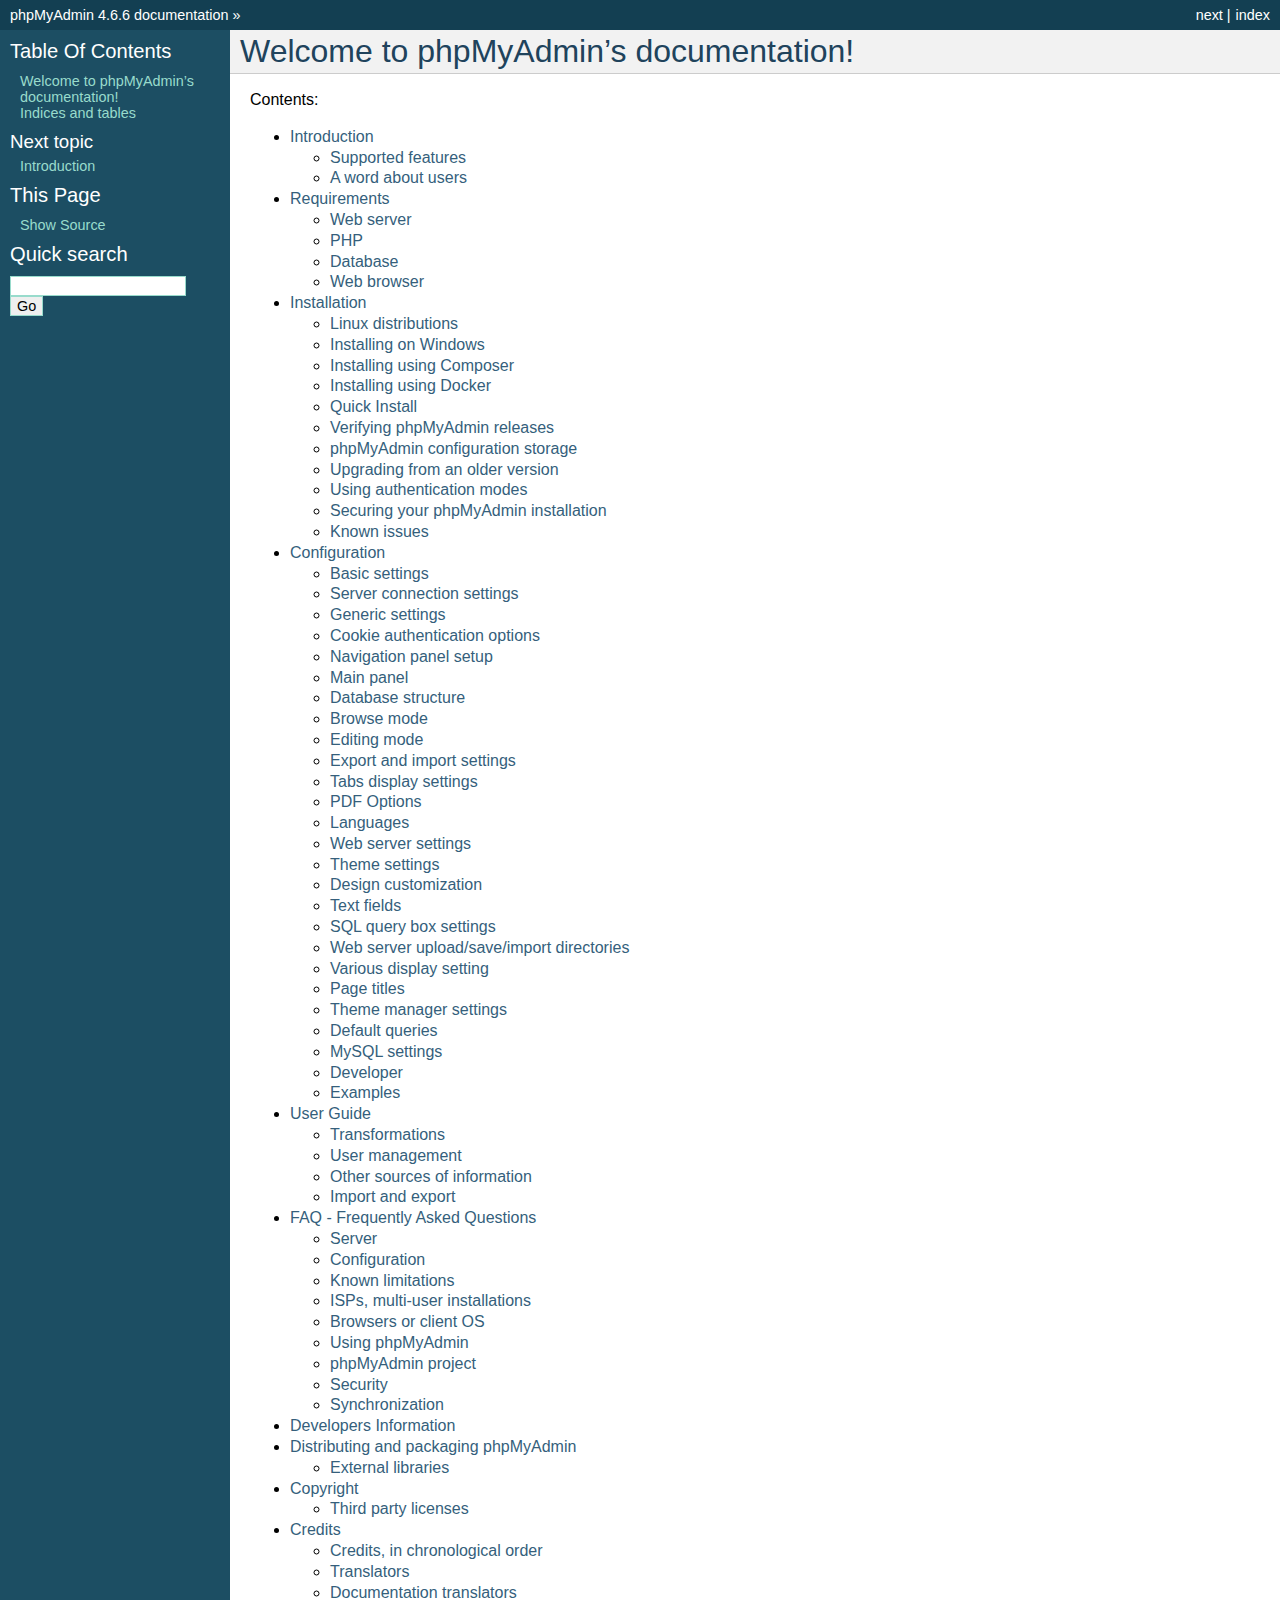
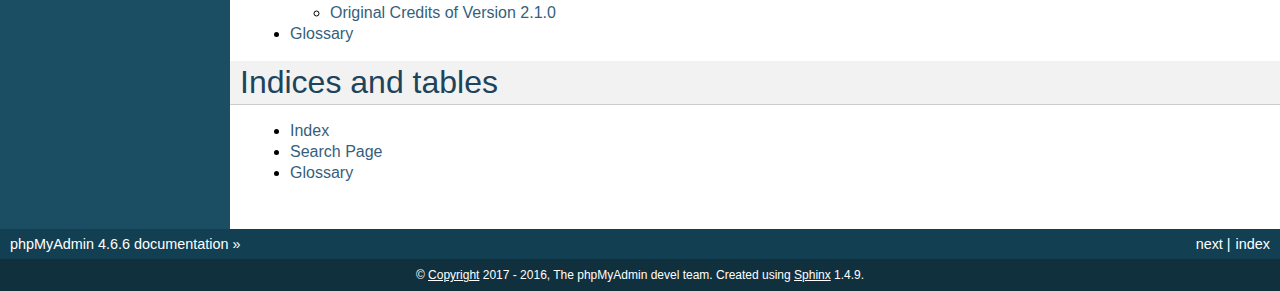
<file: phpmyadmin/doc/html/index.html>
<!DOCTYPE html PUBLIC "-//W3C//DTD XHTML 1.0 Transitional//EN"
  "http://www.w3.org/TR/xhtml1/DTD/xhtml1-transitional.dtd">


<html xmlns="http://www.w3.org/1999/xhtml">
  <head>
    <meta http-equiv="Content-Type" content="text/html; charset=utf-8" />
    
    <title>Welcome to phpMyAdmin’s documentation! &#8212; phpMyAdmin 4.6.6 documentation</title>
    
    <link rel="stylesheet" href="_static/classic.css" type="text/css" />
    <link rel="stylesheet" href="_static/pygments.css" type="text/css" />
    
    <script type="text/javascript">
      var DOCUMENTATION_OPTIONS = {
        URL_ROOT:    './',
        VERSION:     '4.6.6',
        COLLAPSE_INDEX: false,
        FILE_SUFFIX: '.html',
        HAS_SOURCE:  true
      };
    </script>
    <script type="text/javascript" src="_static/jquery.js"></script>
    <script type="text/javascript" src="_static/underscore.js"></script>
    <script type="text/javascript" src="_static/doctools.js"></script>
    <link rel="index" title="Index" href="genindex.html" />
    <link rel="search" title="Search" href="search.html" />
    <link rel="copyright" title="Copyright" href="copyright.html" />
    <link rel="top" title="phpMyAdmin 4.6.6 documentation" href="#" />
    <link rel="next" title="Introduction" href="intro.html" /> 
  </head>
  <body role="document">
    <div class="related" role="navigation" aria-label="related navigation">
      <h3>Navigation</h3>
      <ul>
        <li class="right" style="margin-right: 10px">
          <a href="genindex.html" title="General Index"
             accesskey="I">index</a></li>
        <li class="right" >
          <a href="intro.html" title="Introduction"
             accesskey="N">next</a> |</li>
        <li class="nav-item nav-item-0"><a href="#">phpMyAdmin 4.6.6 documentation</a> &#187;</li> 
      </ul>
    </div>  

    <div class="document">
      <div class="documentwrapper">
        <div class="bodywrapper">
          <div class="body" role="main">
            
  <div class="section" id="welcome-to-phpmyadmin-s-documentation">
<h1>Welcome to phpMyAdmin&#8217;s documentation!<a class="headerlink" href="#welcome-to-phpmyadmin-s-documentation" title="Permalink to this headline">¶</a></h1>
<p>Contents:</p>
<div class="toctree-wrapper compound">
<ul>
<li class="toctree-l1"><a class="reference internal" href="intro.html">Introduction</a><ul>
<li class="toctree-l2"><a class="reference internal" href="intro.html#supported-features">Supported features</a></li>
<li class="toctree-l2"><a class="reference internal" href="intro.html#a-word-about-users">A word about users</a></li>
</ul>
</li>
<li class="toctree-l1"><a class="reference internal" href="require.html">Requirements</a><ul>
<li class="toctree-l2"><a class="reference internal" href="require.html#web-server">Web server</a></li>
<li class="toctree-l2"><a class="reference internal" href="require.html#php">PHP</a></li>
<li class="toctree-l2"><a class="reference internal" href="require.html#database">Database</a></li>
<li class="toctree-l2"><a class="reference internal" href="require.html#web-browser">Web browser</a></li>
</ul>
</li>
<li class="toctree-l1"><a class="reference internal" href="setup.html">Installation</a><ul>
<li class="toctree-l2"><a class="reference internal" href="setup.html#linux-distributions">Linux distributions</a></li>
<li class="toctree-l2"><a class="reference internal" href="setup.html#installing-on-windows">Installing on Windows</a></li>
<li class="toctree-l2"><a class="reference internal" href="setup.html#installing-using-composer">Installing using Composer</a></li>
<li class="toctree-l2"><a class="reference internal" href="setup.html#installing-using-docker">Installing using Docker</a></li>
<li class="toctree-l2"><a class="reference internal" href="setup.html#quick-install">Quick Install</a></li>
<li class="toctree-l2"><a class="reference internal" href="setup.html#verifying-phpmyadmin-releases">Verifying phpMyAdmin releases</a></li>
<li class="toctree-l2"><a class="reference internal" href="setup.html#phpmyadmin-configuration-storage">phpMyAdmin configuration storage</a></li>
<li class="toctree-l2"><a class="reference internal" href="setup.html#upgrading-from-an-older-version">Upgrading from an older version</a></li>
<li class="toctree-l2"><a class="reference internal" href="setup.html#using-authentication-modes">Using authentication modes</a></li>
<li class="toctree-l2"><a class="reference internal" href="setup.html#securing-your-phpmyadmin-installation">Securing your phpMyAdmin installation</a></li>
<li class="toctree-l2"><a class="reference internal" href="setup.html#known-issues">Known issues</a></li>
</ul>
</li>
<li class="toctree-l1"><a class="reference internal" href="config.html">Configuration</a><ul>
<li class="toctree-l2"><a class="reference internal" href="config.html#basic-settings">Basic settings</a></li>
<li class="toctree-l2"><a class="reference internal" href="config.html#server-connection-settings">Server connection settings</a></li>
<li class="toctree-l2"><a class="reference internal" href="config.html#generic-settings">Generic settings</a></li>
<li class="toctree-l2"><a class="reference internal" href="config.html#cookie-authentication-options">Cookie authentication options</a></li>
<li class="toctree-l2"><a class="reference internal" href="config.html#navigation-panel-setup">Navigation panel setup</a></li>
<li class="toctree-l2"><a class="reference internal" href="config.html#main-panel">Main panel</a></li>
<li class="toctree-l2"><a class="reference internal" href="config.html#database-structure">Database structure</a></li>
<li class="toctree-l2"><a class="reference internal" href="config.html#browse-mode">Browse mode</a></li>
<li class="toctree-l2"><a class="reference internal" href="config.html#editing-mode">Editing mode</a></li>
<li class="toctree-l2"><a class="reference internal" href="config.html#export-and-import-settings">Export and import settings</a></li>
<li class="toctree-l2"><a class="reference internal" href="config.html#tabs-display-settings">Tabs display settings</a></li>
<li class="toctree-l2"><a class="reference internal" href="config.html#pdf-options">PDF Options</a></li>
<li class="toctree-l2"><a class="reference internal" href="config.html#languages">Languages</a></li>
<li class="toctree-l2"><a class="reference internal" href="config.html#web-server-settings">Web server settings</a></li>
<li class="toctree-l2"><a class="reference internal" href="config.html#theme-settings">Theme settings</a></li>
<li class="toctree-l2"><a class="reference internal" href="config.html#design-customization">Design customization</a></li>
<li class="toctree-l2"><a class="reference internal" href="config.html#text-fields">Text fields</a></li>
<li class="toctree-l2"><a class="reference internal" href="config.html#sql-query-box-settings">SQL query box settings</a></li>
<li class="toctree-l2"><a class="reference internal" href="config.html#web-server-upload-save-import-directories">Web server upload/save/import directories</a></li>
<li class="toctree-l2"><a class="reference internal" href="config.html#various-display-setting">Various display setting</a></li>
<li class="toctree-l2"><a class="reference internal" href="config.html#page-titles">Page titles</a></li>
<li class="toctree-l2"><a class="reference internal" href="config.html#theme-manager-settings">Theme manager settings</a></li>
<li class="toctree-l2"><a class="reference internal" href="config.html#default-queries">Default queries</a></li>
<li class="toctree-l2"><a class="reference internal" href="config.html#mysql-settings">MySQL settings</a></li>
<li class="toctree-l2"><a class="reference internal" href="config.html#developer">Developer</a></li>
<li class="toctree-l2"><a class="reference internal" href="config.html#examples">Examples</a></li>
</ul>
</li>
<li class="toctree-l1"><a class="reference internal" href="user.html">User Guide</a><ul>
<li class="toctree-l2"><a class="reference internal" href="transformations.html">Transformations</a></li>
<li class="toctree-l2"><a class="reference internal" href="privileges.html">User management</a></li>
<li class="toctree-l2"><a class="reference internal" href="other.html">Other sources of information</a></li>
<li class="toctree-l2"><a class="reference internal" href="import_export.html">Import and export</a></li>
</ul>
</li>
<li class="toctree-l1"><a class="reference internal" href="faq.html">FAQ - Frequently Asked Questions</a><ul>
<li class="toctree-l2"><a class="reference internal" href="faq.html#server">Server</a></li>
<li class="toctree-l2"><a class="reference internal" href="faq.html#configuration">Configuration</a></li>
<li class="toctree-l2"><a class="reference internal" href="faq.html#known-limitations">Known limitations</a></li>
<li class="toctree-l2"><a class="reference internal" href="faq.html#isps-multi-user-installations">ISPs, multi-user installations</a></li>
<li class="toctree-l2"><a class="reference internal" href="faq.html#browsers-or-client-os">Browsers or client OS</a></li>
<li class="toctree-l2"><a class="reference internal" href="faq.html#using-phpmyadmin">Using phpMyAdmin</a></li>
<li class="toctree-l2"><a class="reference internal" href="faq.html#phpmyadmin-project">phpMyAdmin project</a></li>
<li class="toctree-l2"><a class="reference internal" href="faq.html#security">Security</a></li>
<li class="toctree-l2"><a class="reference internal" href="faq.html#synchronization">Synchronization</a></li>
</ul>
</li>
<li class="toctree-l1"><a class="reference internal" href="developers.html">Developers Information</a></li>
<li class="toctree-l1"><a class="reference internal" href="vendors.html">Distributing and packaging phpMyAdmin</a><ul>
<li class="toctree-l2"><a class="reference internal" href="vendors.html#external-libraries">External libraries</a></li>
</ul>
</li>
<li class="toctree-l1"><a class="reference internal" href="copyright.html">Copyright</a><ul>
<li class="toctree-l2"><a class="reference internal" href="copyright.html#third-party-licenses">Third party licenses</a></li>
</ul>
</li>
<li class="toctree-l1"><a class="reference internal" href="credits.html">Credits</a><ul>
<li class="toctree-l2"><a class="reference internal" href="credits.html#credits-in-chronological-order">Credits, in chronological order</a></li>
<li class="toctree-l2"><a class="reference internal" href="credits.html#translators">Translators</a></li>
<li class="toctree-l2"><a class="reference internal" href="credits.html#documentation-translators">Documentation translators</a></li>
<li class="toctree-l2"><a class="reference internal" href="credits.html#original-credits-of-version-2-1-0">Original Credits of Version 2.1.0</a></li>
</ul>
</li>
<li class="toctree-l1"><a class="reference internal" href="glossary.html">Glossary</a></li>
</ul>
</div>
</div>
<div class="section" id="indices-and-tables">
<h1>Indices and tables<a class="headerlink" href="#indices-and-tables" title="Permalink to this headline">¶</a></h1>
<ul class="simple">
<li><a class="reference internal" href="genindex.html"><span class="std std-ref">Index</span></a></li>
<li><a class="reference internal" href="search.html"><span class="std std-ref">Search Page</span></a></li>
<li><a class="reference internal" href="glossary.html#glossary"><span class="std std-ref">Glossary</span></a></li>
</ul>
</div>


          </div>
        </div>
      </div>
      <div class="sphinxsidebar" role="navigation" aria-label="main navigation">
        <div class="sphinxsidebarwrapper">
  <h3><a href="#">Table Of Contents</a></h3>
  <ul>
<li><a class="reference internal" href="#">Welcome to phpMyAdmin&#8217;s documentation!</a></li>
<li><a class="reference internal" href="#indices-and-tables">Indices and tables</a></li>
</ul>

  <h4>Next topic</h4>
  <p class="topless"><a href="intro.html"
                        title="next chapter">Introduction</a></p>
  <div role="note" aria-label="source link">
    <h3>This Page</h3>
    <ul class="this-page-menu">
      <li><a href="_sources/index.txt"
            rel="nofollow">Show Source</a></li>
    </ul>
   </div>
<div id="searchbox" style="display: none" role="search">
  <h3>Quick search</h3>
    <form class="search" action="search.html" method="get">
      <div><input type="text" name="q" /></div>
      <div><input type="submit" value="Go" /></div>
      <input type="hidden" name="check_keywords" value="yes" />
      <input type="hidden" name="area" value="default" />
    </form>
</div>
<script type="text/javascript">$('#searchbox').show(0);</script>
        </div>
      </div>
      <div class="clearer"></div>
    </div>
    <div class="related" role="navigation" aria-label="related navigation">
      <h3>Navigation</h3>
      <ul>
        <li class="right" style="margin-right: 10px">
          <a href="genindex.html" title="General Index"
             >index</a></li>
        <li class="right" >
          <a href="intro.html" title="Introduction"
             >next</a> |</li>
        <li class="nav-item nav-item-0"><a href="#">phpMyAdmin 4.6.6 documentation</a> &#187;</li> 
      </ul>
    </div>
    <div class="footer" role="contentinfo">
        &#169; <a href="copyright.html">Copyright</a> 2017 - 2016, The phpMyAdmin devel team.
      Created using <a href="http://sphinx-doc.org/">Sphinx</a> 1.4.9.
    </div>
  </body>
</html>
</file>
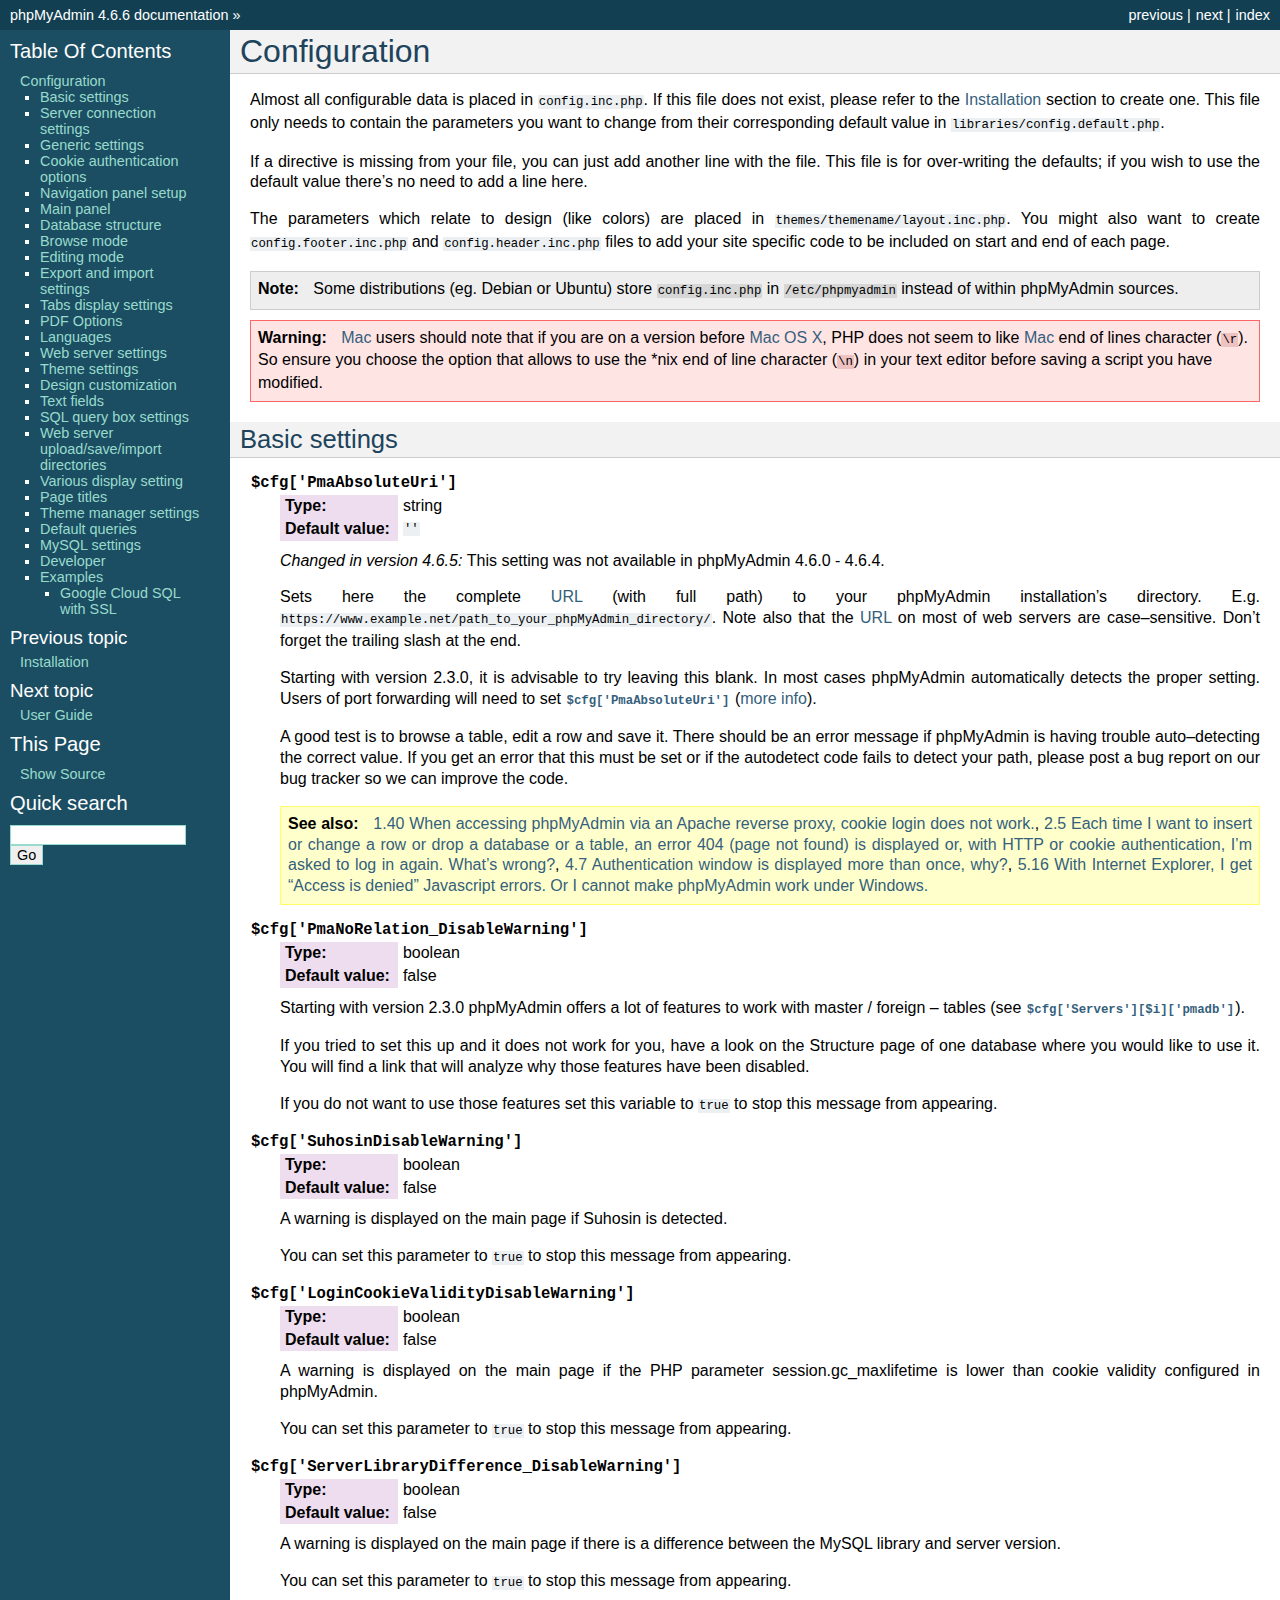
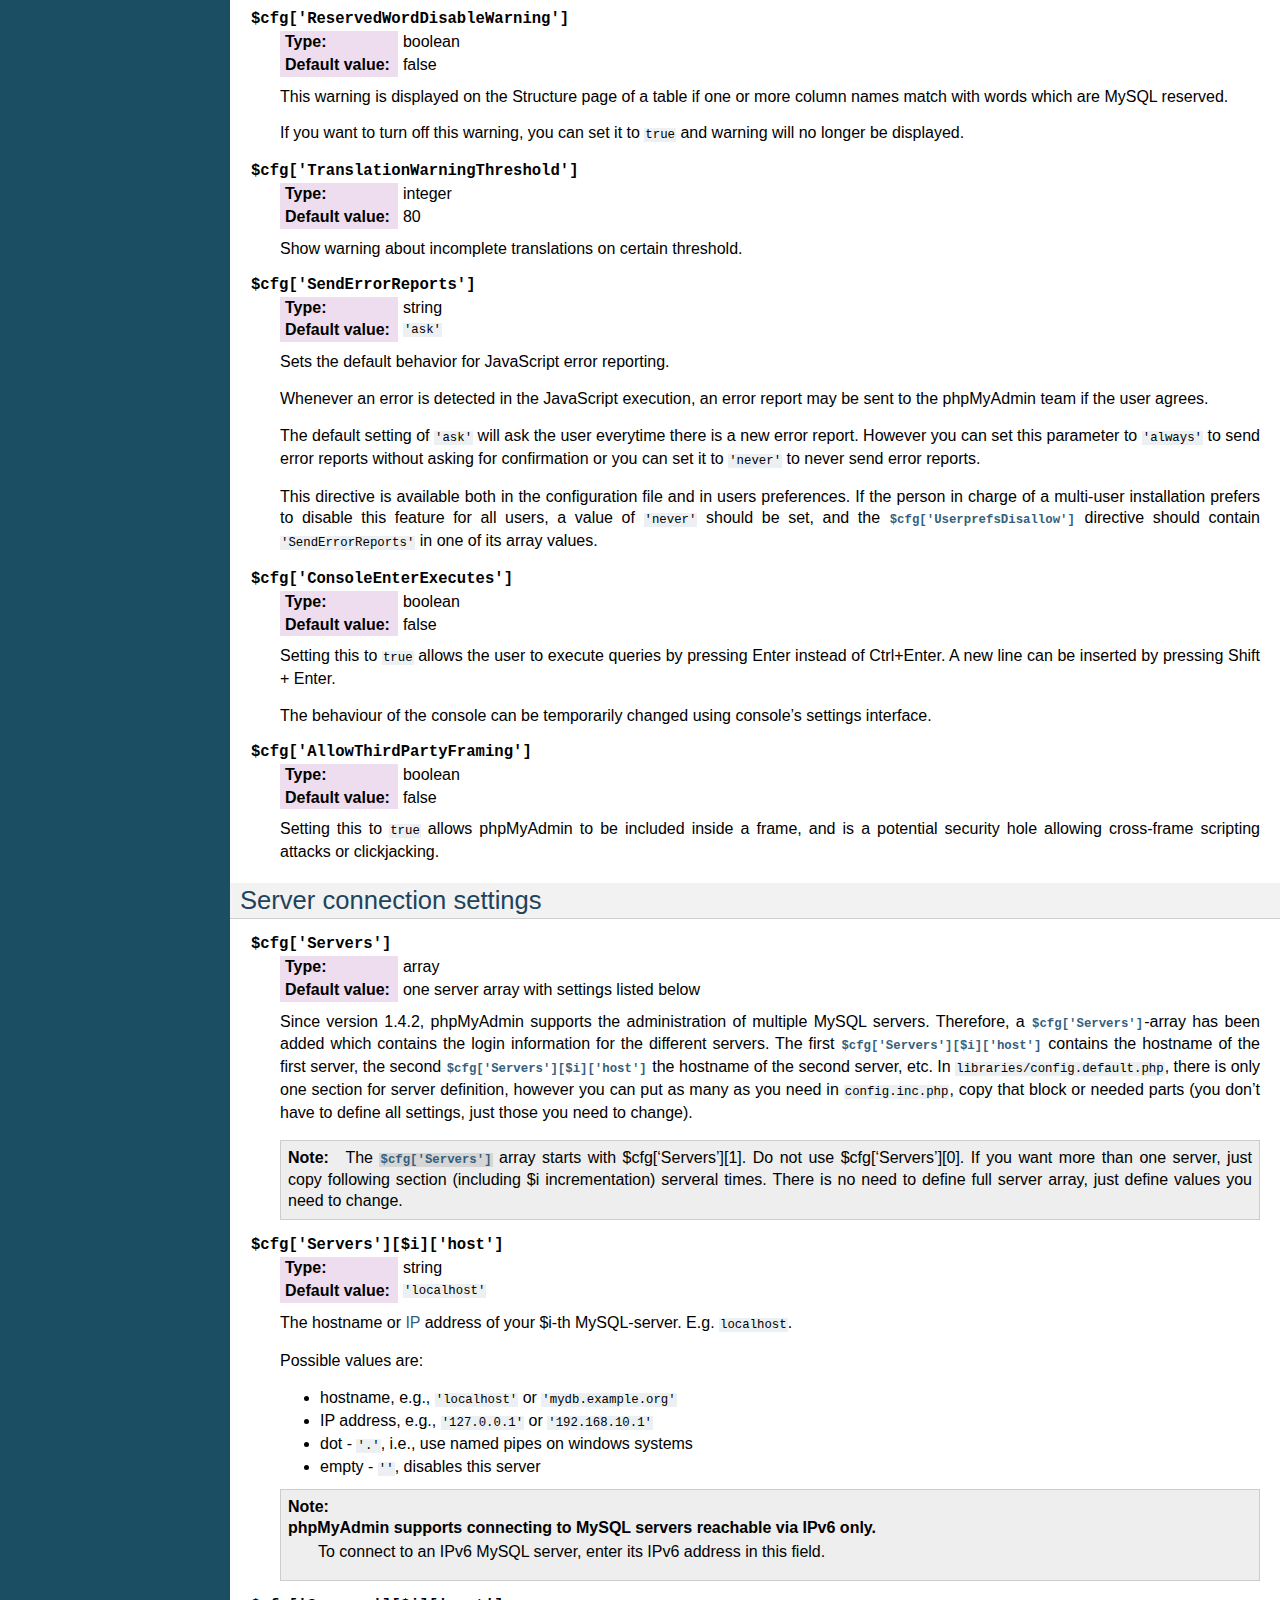
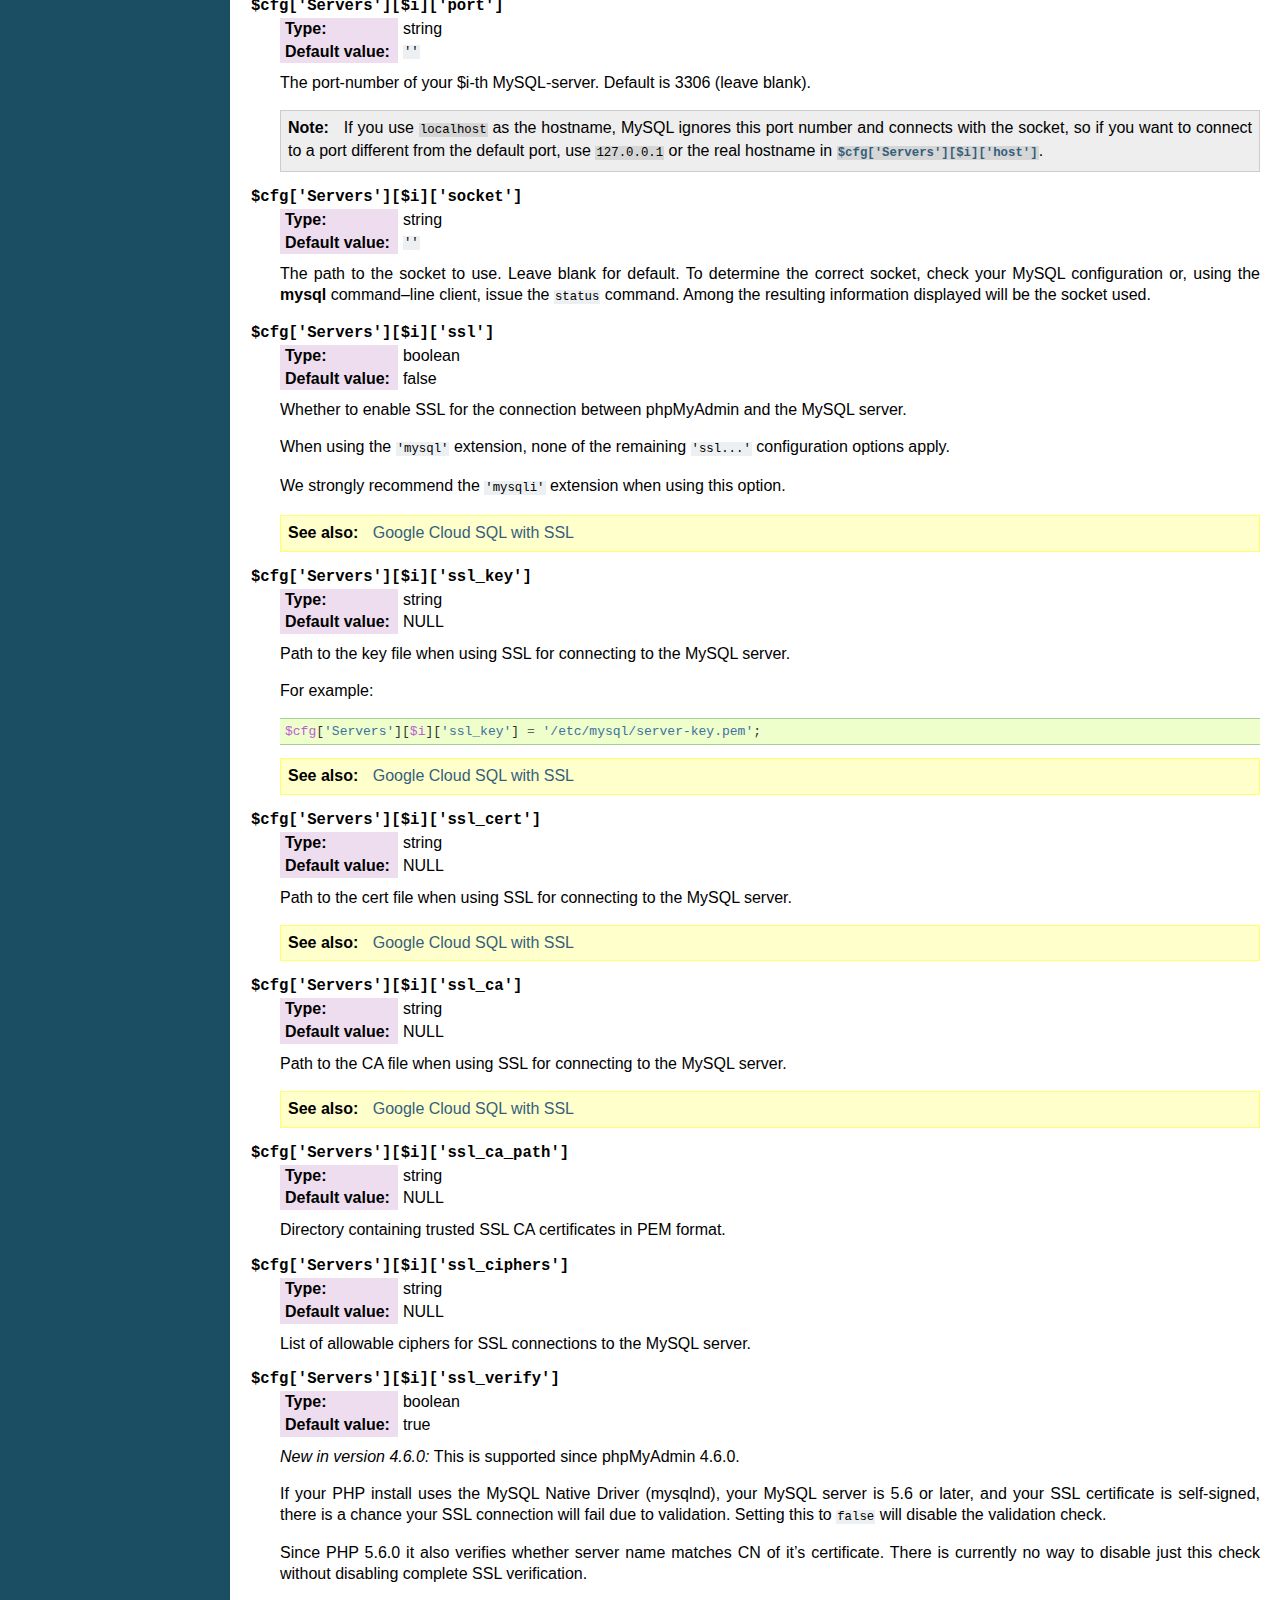
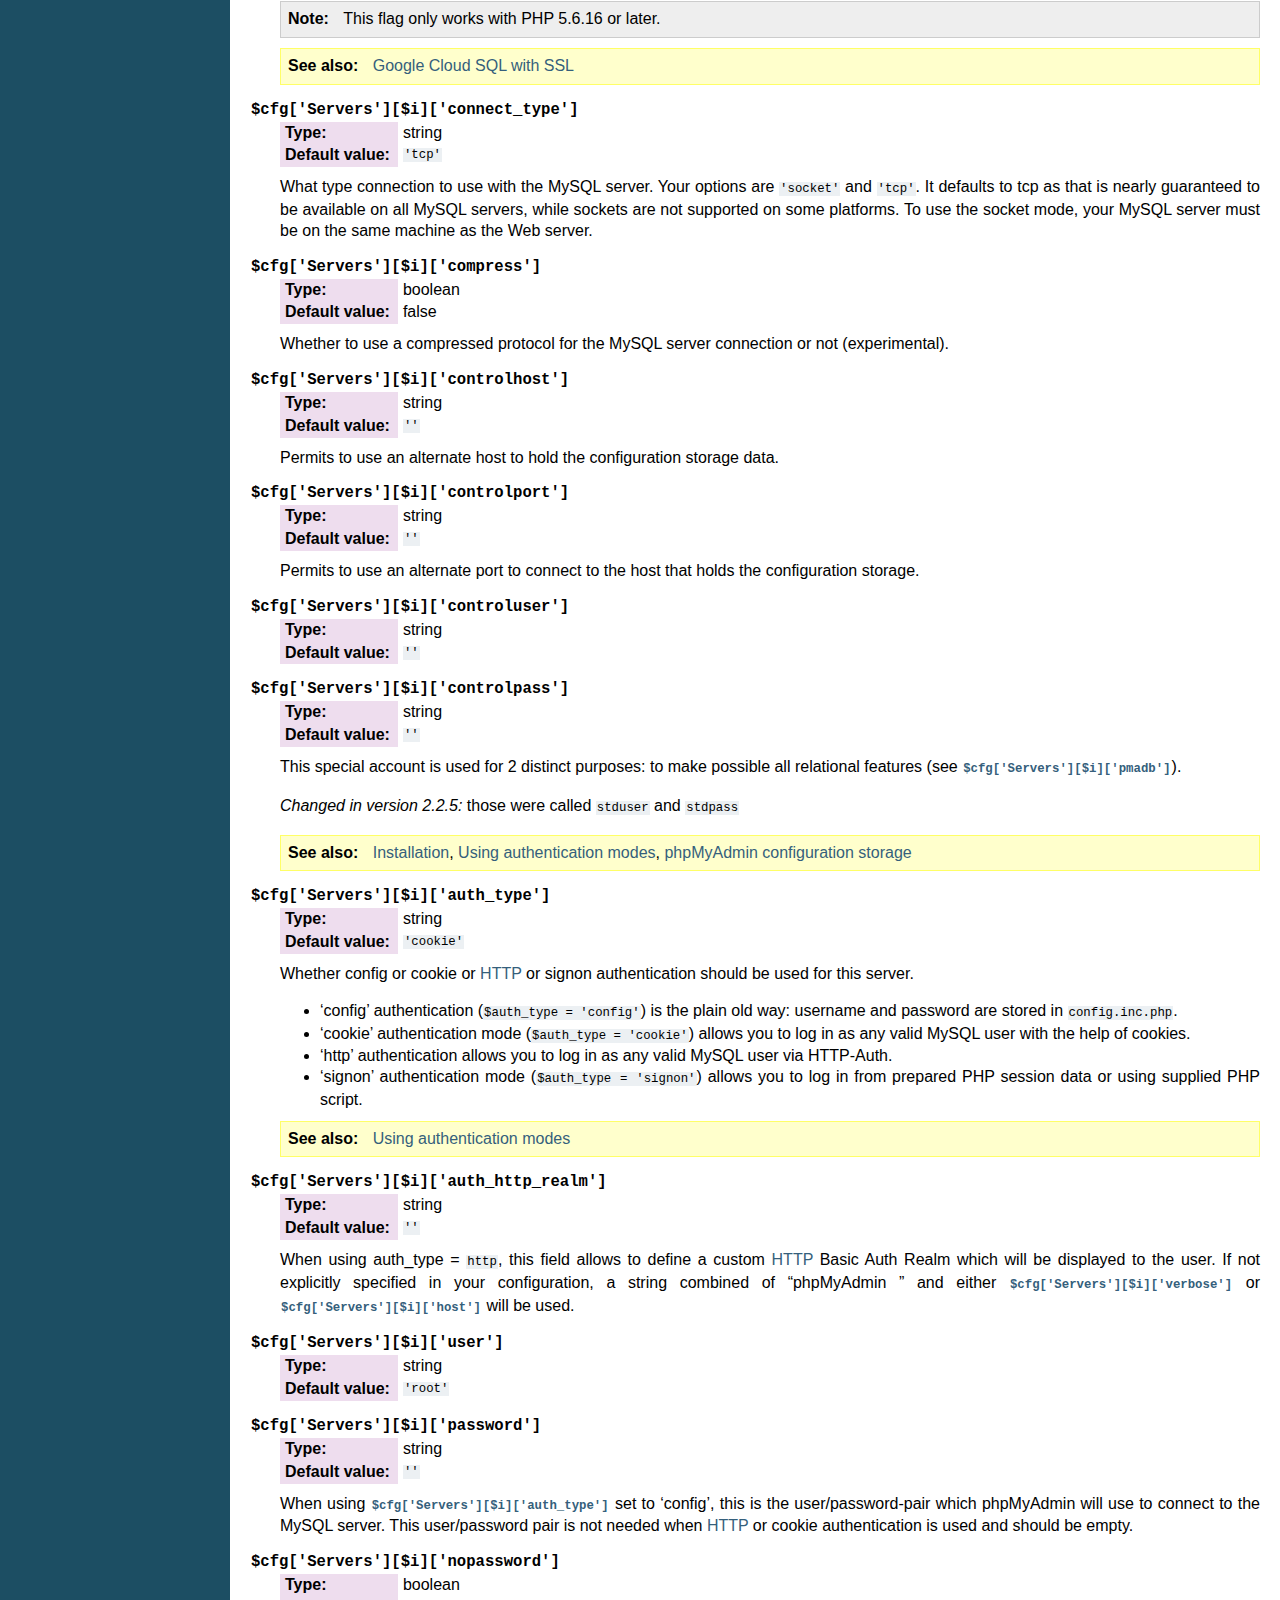
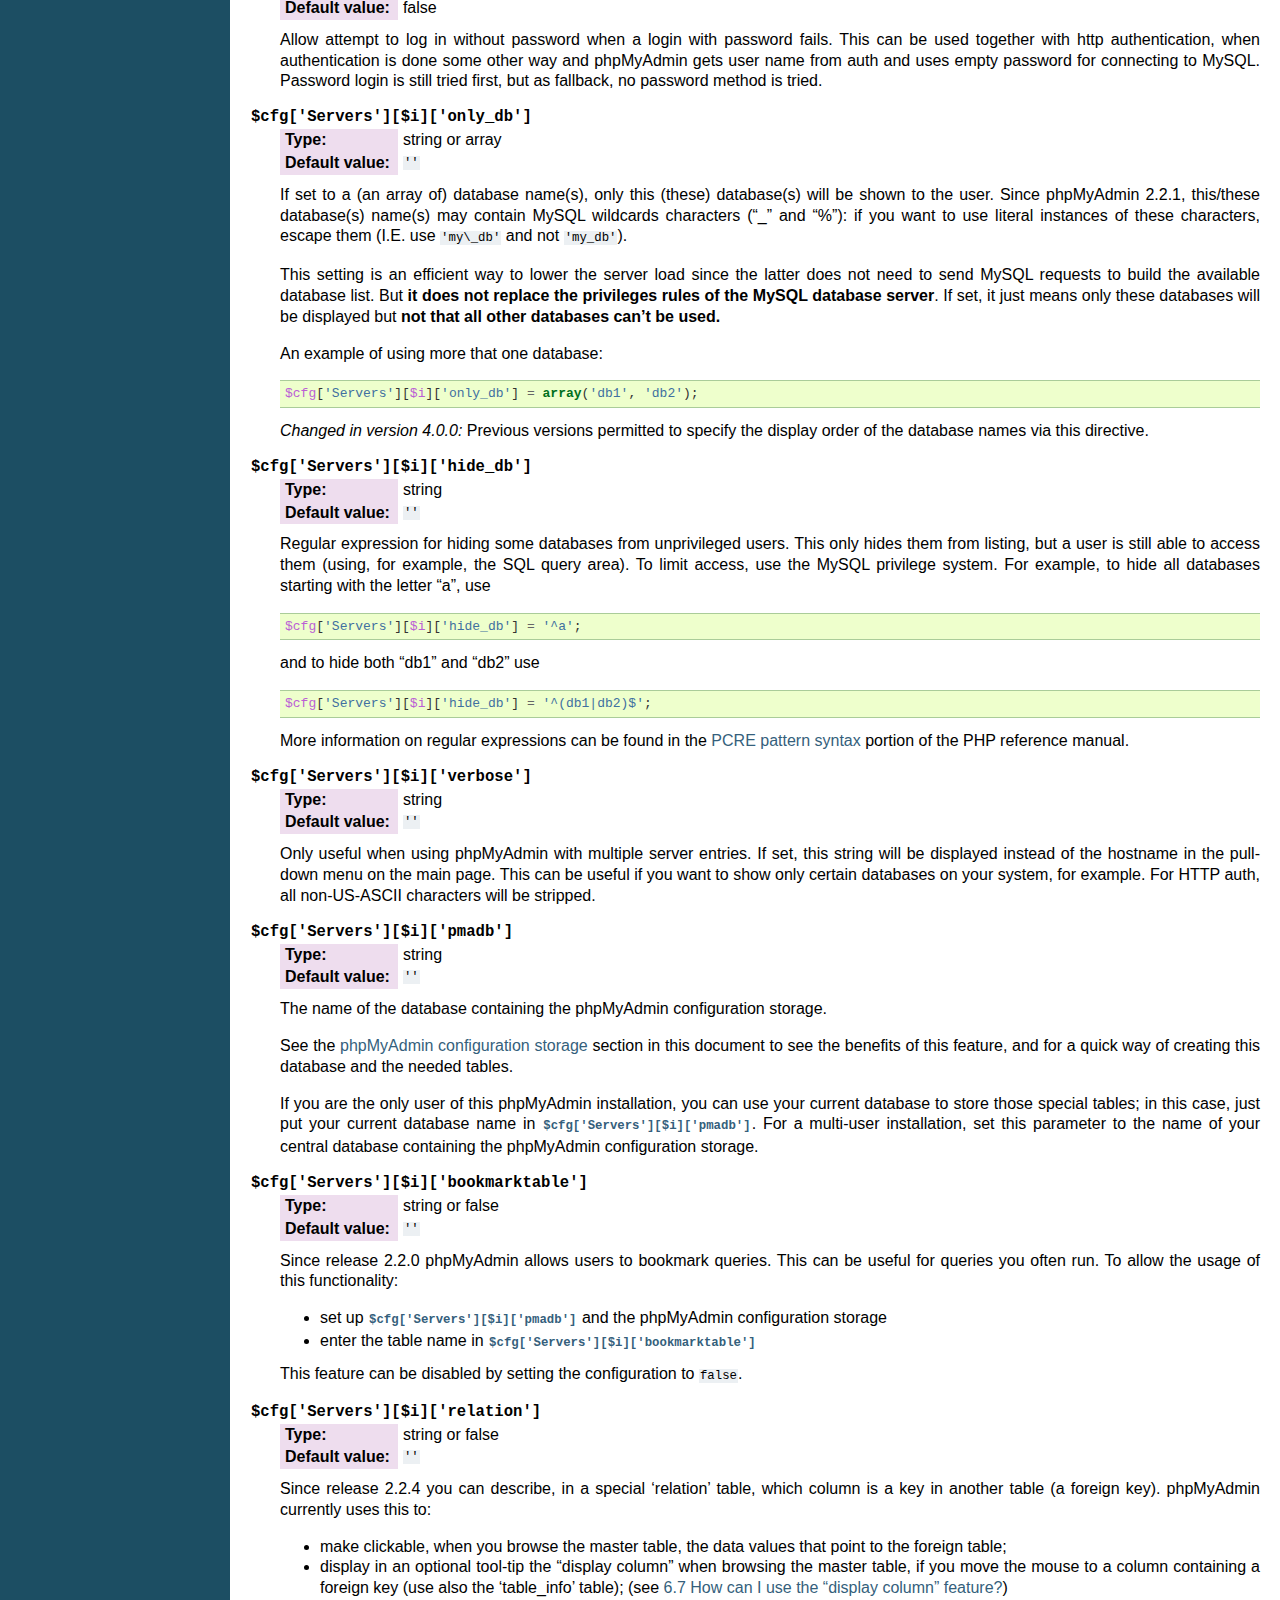
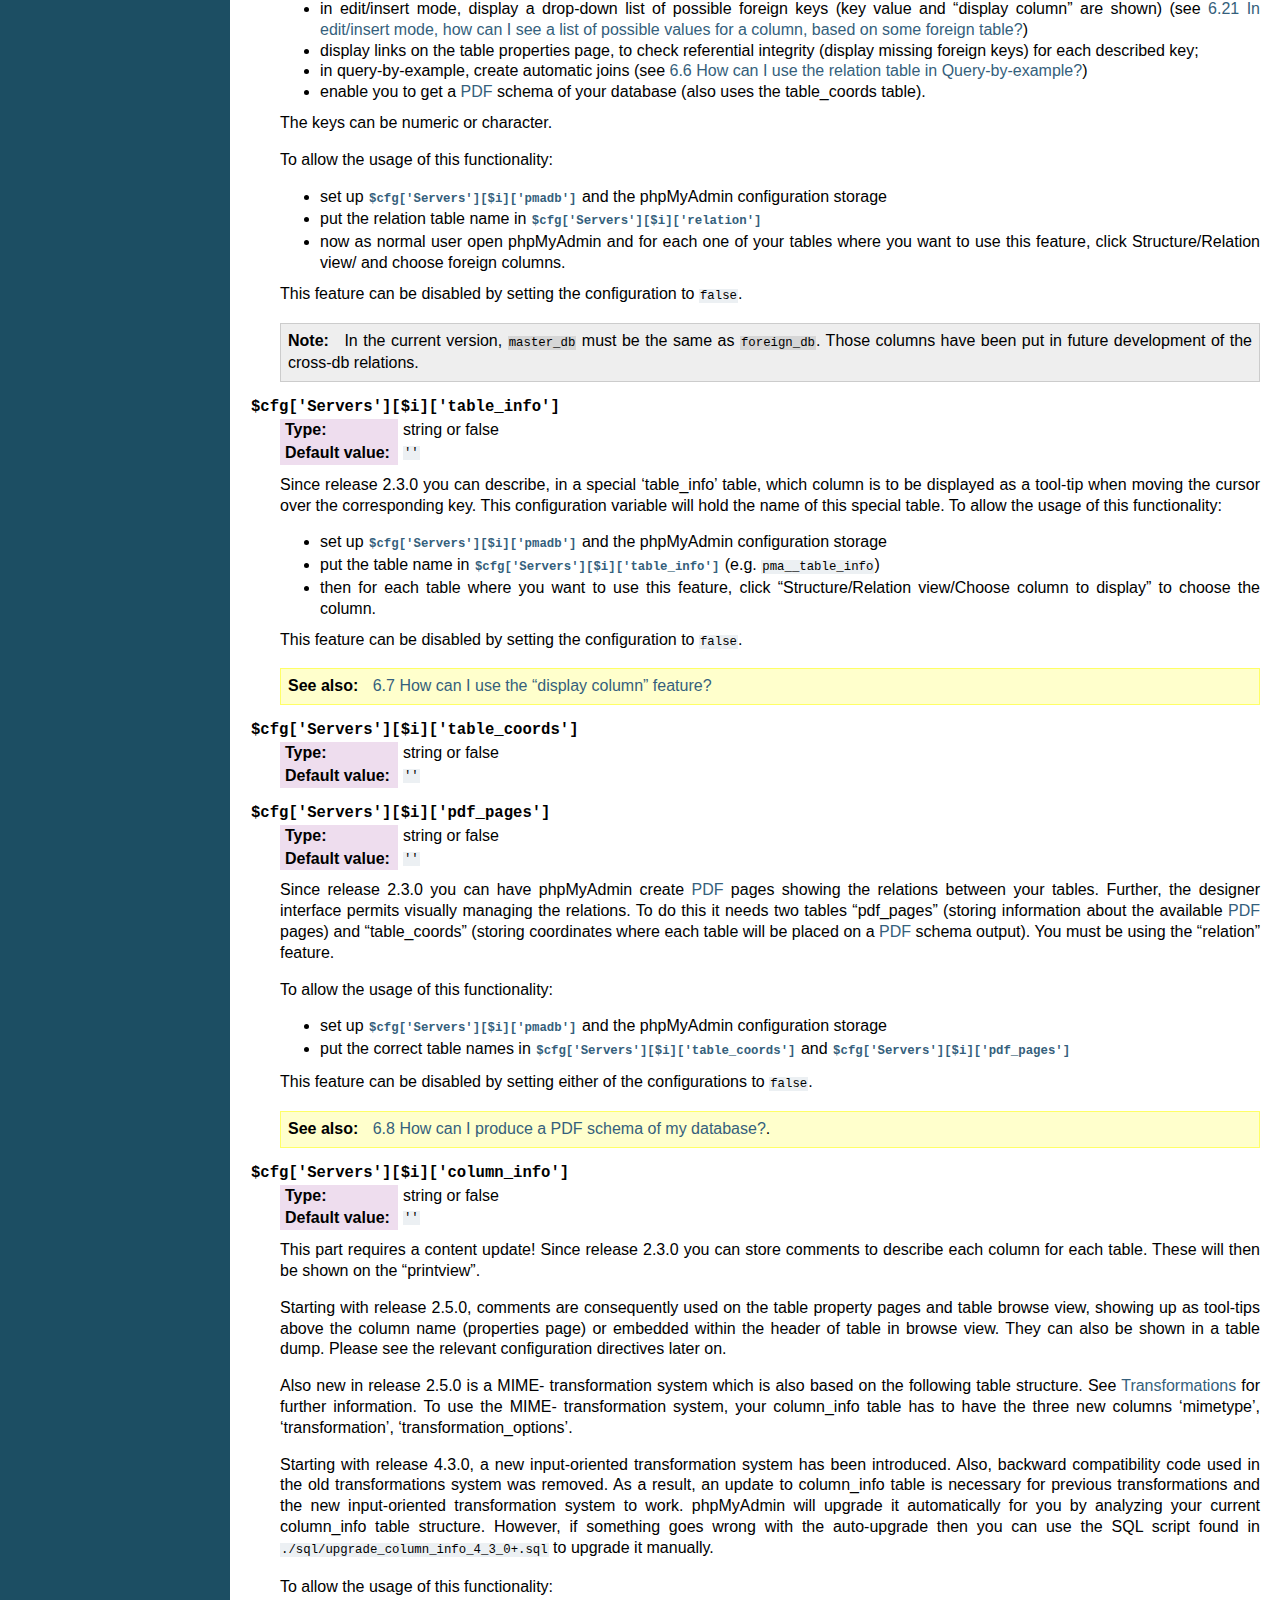
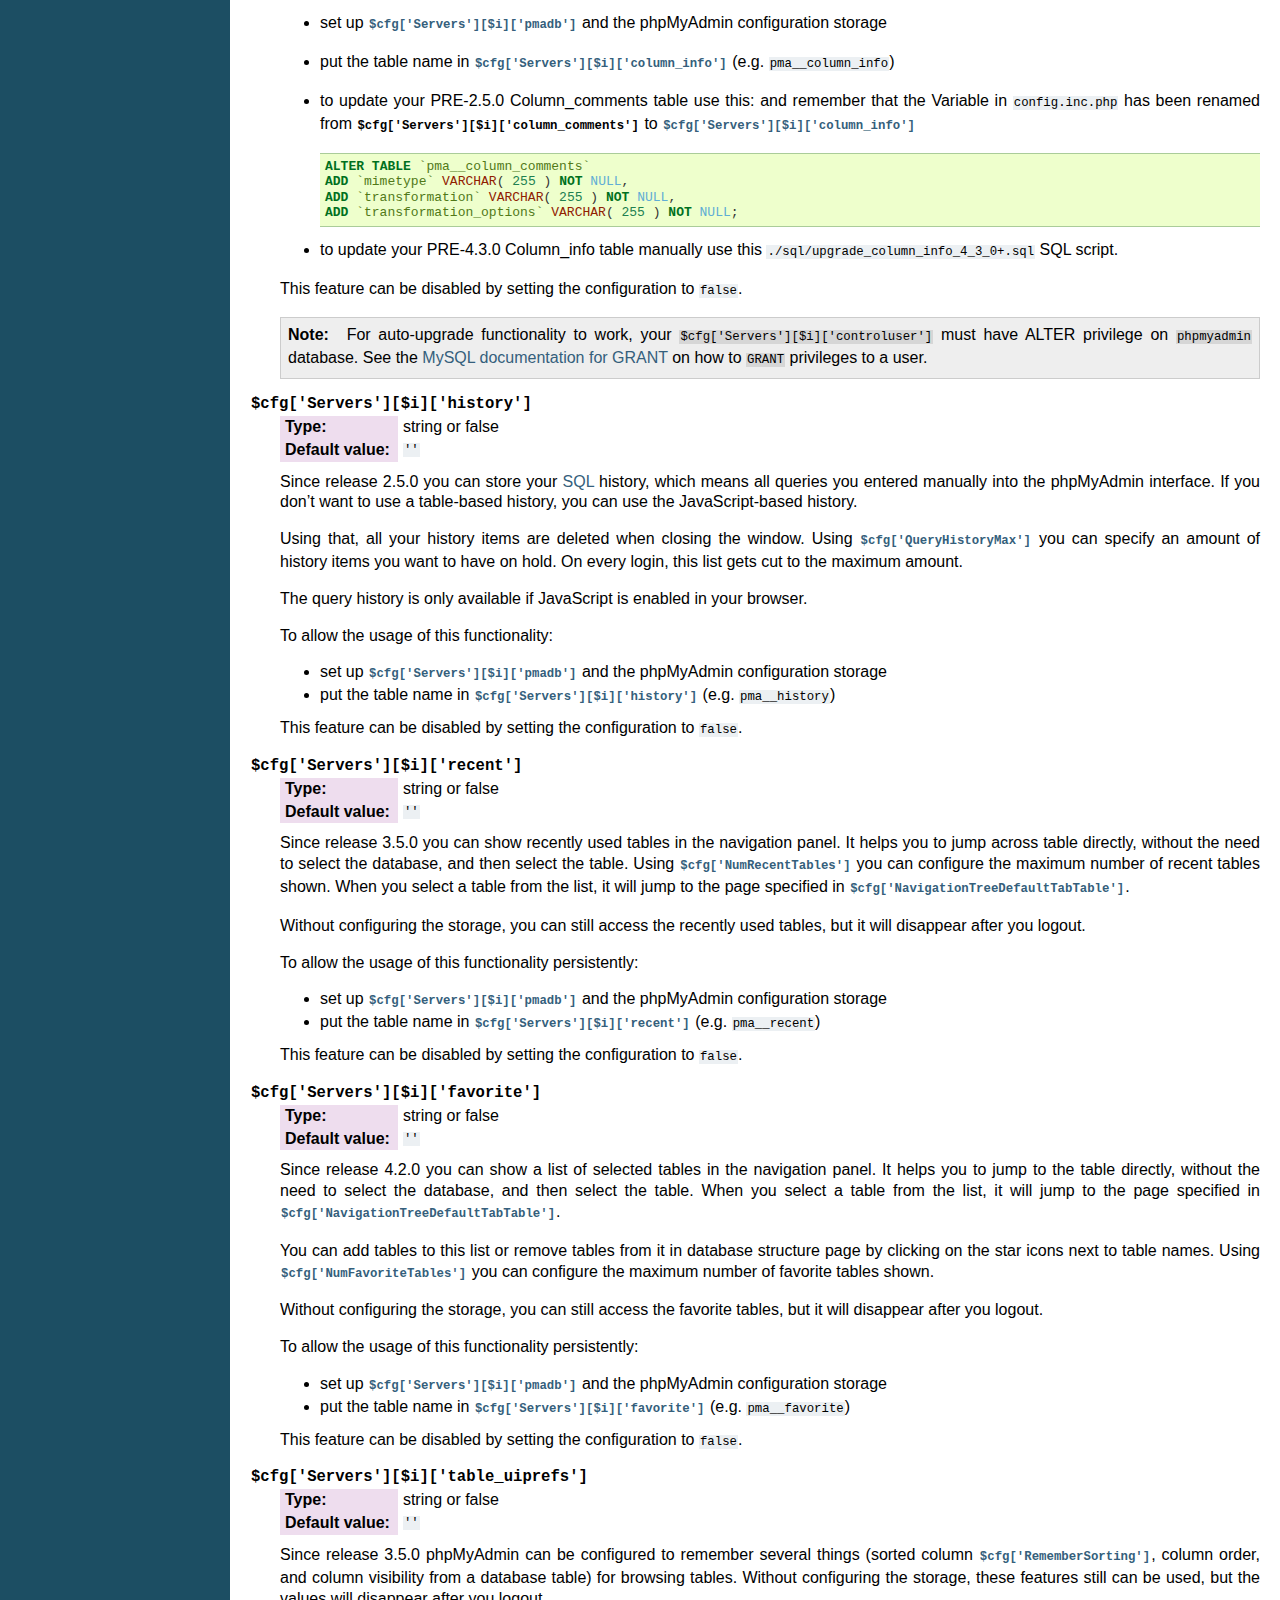
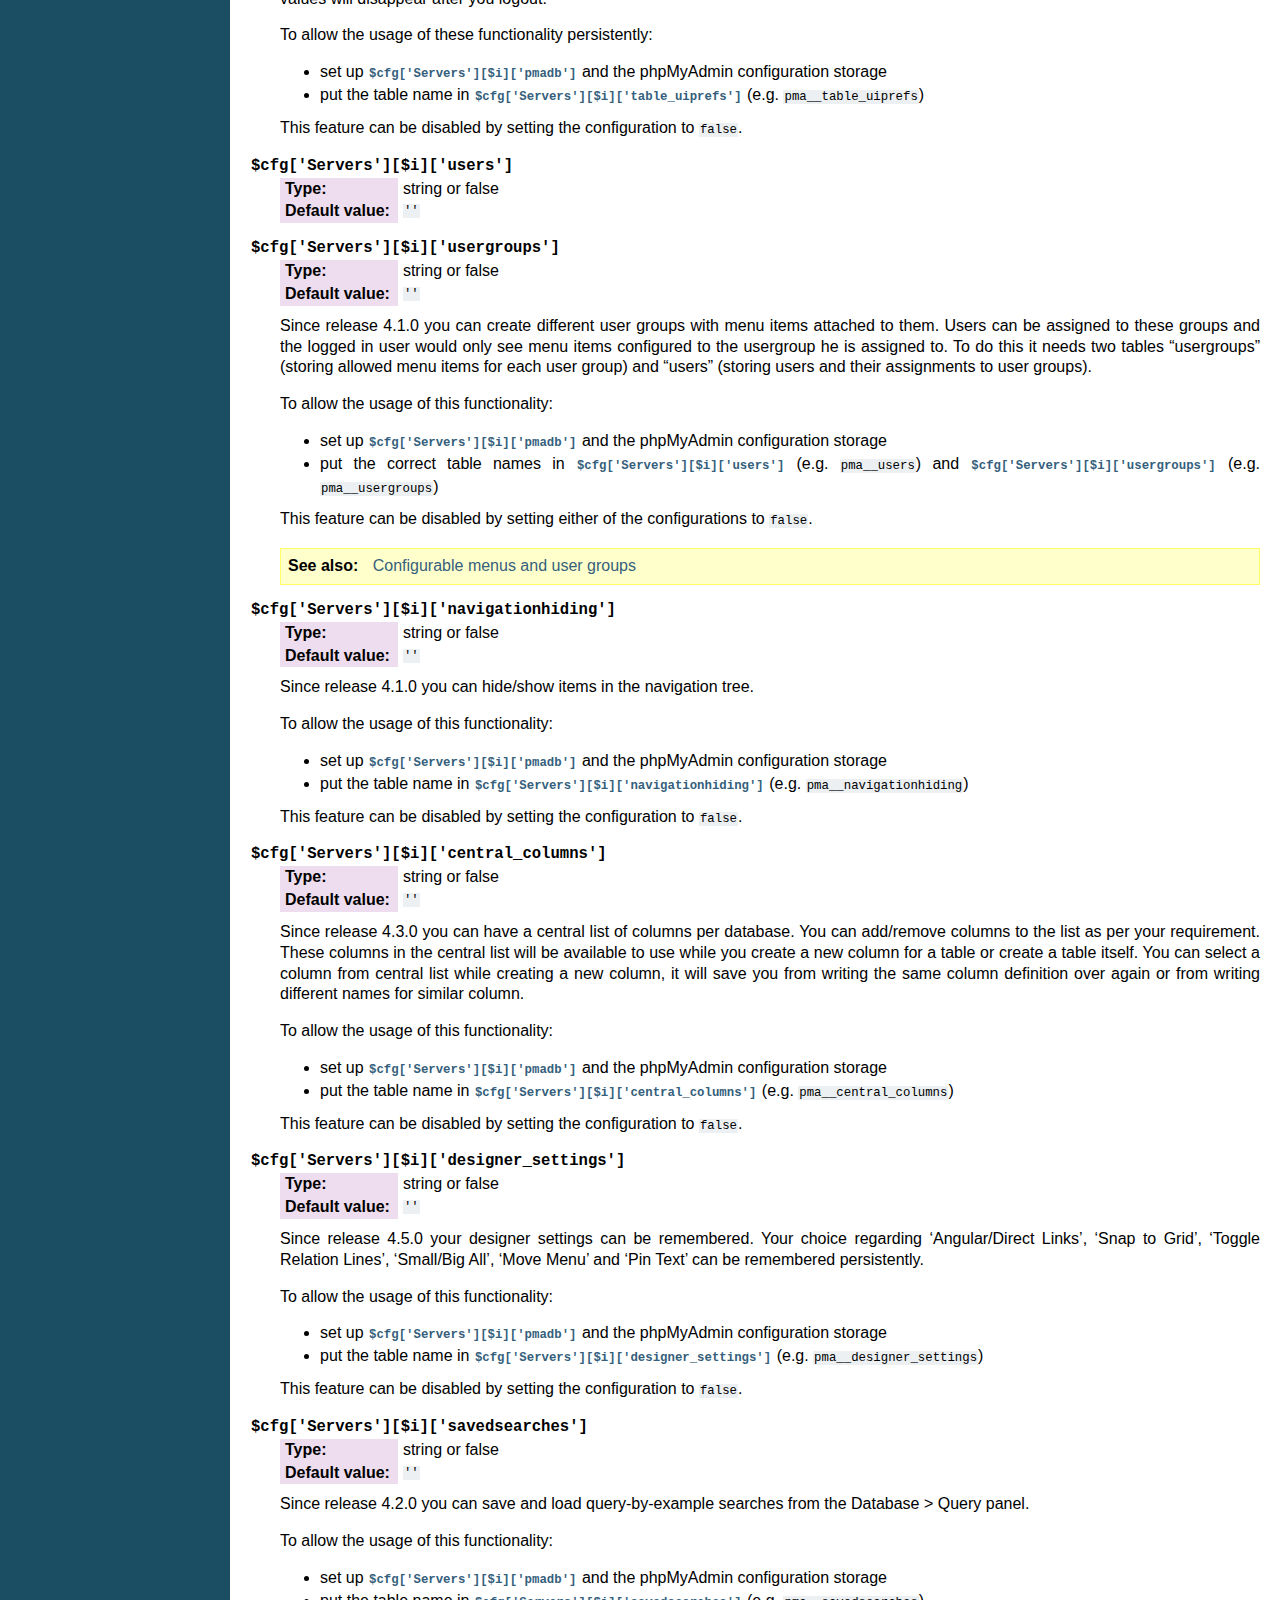
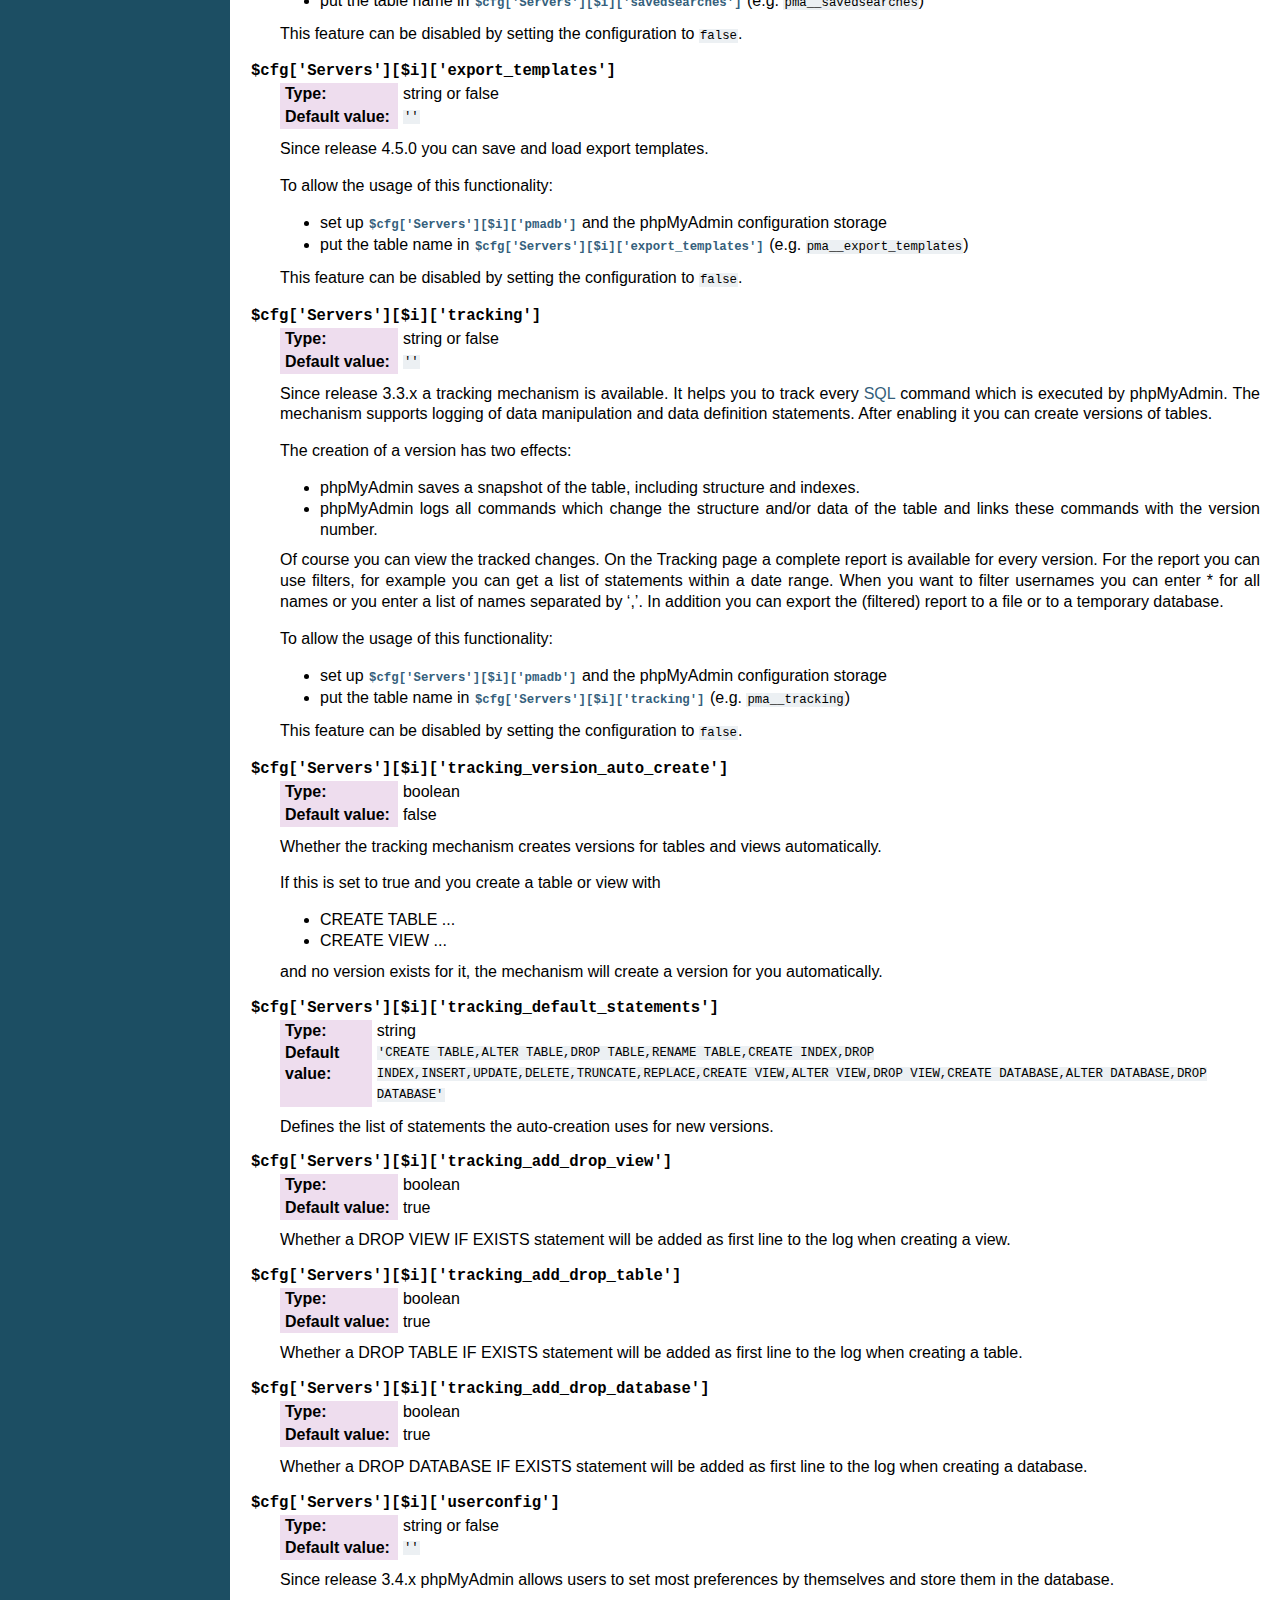
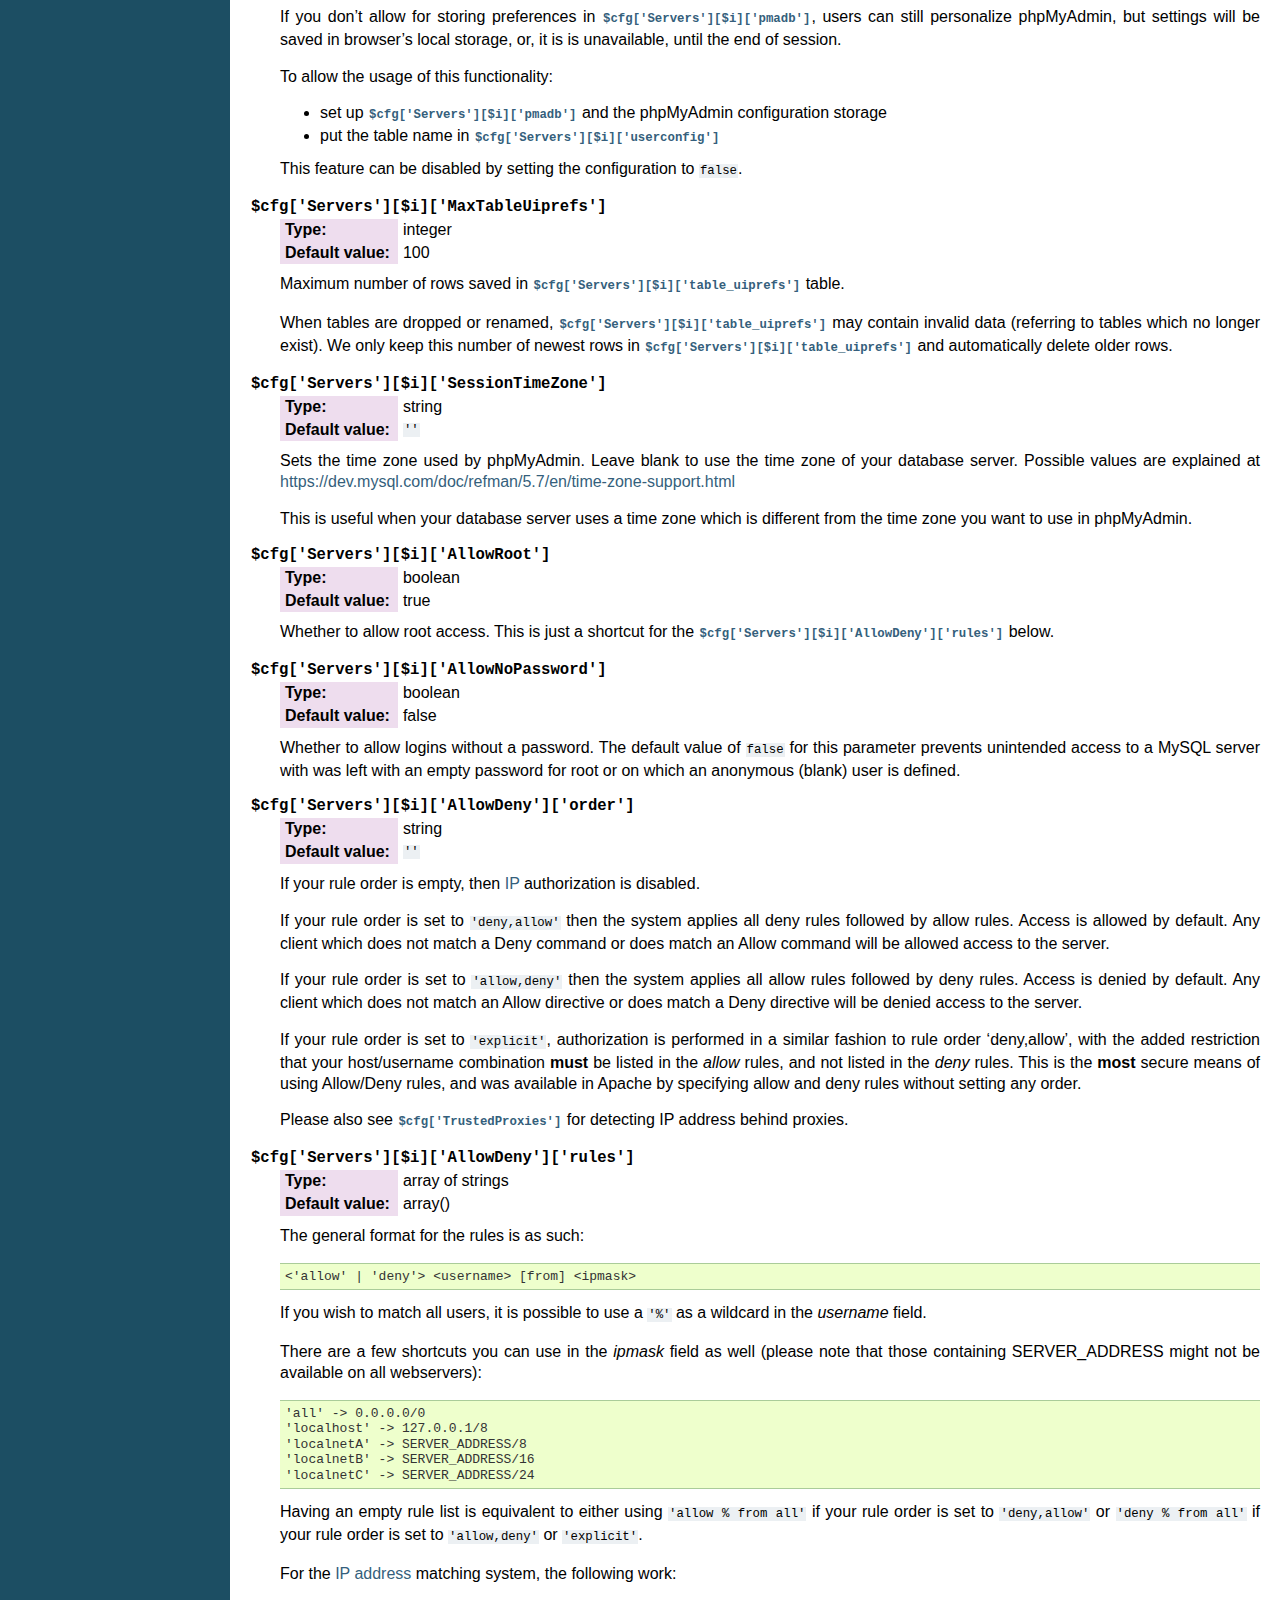
<file: phpmyadmin/doc/html/config.html>
<!DOCTYPE html PUBLIC "-//W3C//DTD XHTML 1.0 Transitional//EN"
  "http://www.w3.org/TR/xhtml1/DTD/xhtml1-transitional.dtd">


<html xmlns="http://www.w3.org/1999/xhtml">
  <head>
    <meta http-equiv="Content-Type" content="text/html; charset=utf-8" />
    
    <title>Configuration &#8212; phpMyAdmin 4.6.6 documentation</title>
    
    <link rel="stylesheet" href="_static/classic.css" type="text/css" />
    <link rel="stylesheet" href="_static/pygments.css" type="text/css" />
    
    <script type="text/javascript">
      var DOCUMENTATION_OPTIONS = {
        URL_ROOT:    './',
        VERSION:     '4.6.6',
        COLLAPSE_INDEX: false,
        FILE_SUFFIX: '.html',
        HAS_SOURCE:  true
      };
    </script>
    <script type="text/javascript" src="_static/jquery.js"></script>
    <script type="text/javascript" src="_static/underscore.js"></script>
    <script type="text/javascript" src="_static/doctools.js"></script>
    <link rel="index" title="Index" href="genindex.html" />
    <link rel="search" title="Search" href="search.html" />
    <link rel="copyright" title="Copyright" href="copyright.html" />
    <link rel="top" title="phpMyAdmin 4.6.6 documentation" href="index.html" />
    <link rel="next" title="User Guide" href="user.html" />
    <link rel="prev" title="Installation" href="setup.html" /> 
  </head>
  <body role="document">
    <div class="related" role="navigation" aria-label="related navigation">
      <h3>Navigation</h3>
      <ul>
        <li class="right" style="margin-right: 10px">
          <a href="genindex.html" title="General Index"
             accesskey="I">index</a></li>
        <li class="right" >
          <a href="user.html" title="User Guide"
             accesskey="N">next</a> |</li>
        <li class="right" >
          <a href="setup.html" title="Installation"
             accesskey="P">previous</a> |</li>
        <li class="nav-item nav-item-0"><a href="index.html">phpMyAdmin 4.6.6 documentation</a> &#187;</li> 
      </ul>
    </div>  

    <div class="document">
      <div class="documentwrapper">
        <div class="bodywrapper">
          <div class="body" role="main">
            
  <div class="section" id="configuration">
<span id="config"></span><span id="index-0"></span><h1>Configuration<a class="headerlink" href="#configuration" title="Permalink to this headline">¶</a></h1>
<p>Almost all configurable data is placed in <code class="file docutils literal"><span class="pre">config.inc.php</span></code>. If this file
does not exist, please refer to the <a class="reference internal" href="setup.html#setup"><span class="std std-ref">Installation</span></a> section to create one. This
file only needs to contain the parameters you want to change from their
corresponding default value in <code class="file docutils literal"><span class="pre">libraries/config.default.php</span></code>.</p>
<p>If a directive is missing from your file, you can just add another line with
the file. This file is for over-writing the defaults; if you wish to use the
default value there&#8217;s no need to add a line here.</p>
<p>The parameters which relate to design (like colors) are placed in
<code class="file docutils literal"><span class="pre">themes/themename/layout.inc.php</span></code>. You might also want to create
<code class="file docutils literal"><span class="pre">config.footer.inc.php</span></code> and <code class="file docutils literal"><span class="pre">config.header.inc.php</span></code> files to add
your site specific code to be included on start and end of each page.</p>
<div class="admonition note">
<p class="first admonition-title">Note</p>
<p class="last">Some distributions (eg. Debian or Ubuntu) store <code class="file docutils literal"><span class="pre">config.inc.php</span></code> in
<code class="docutils literal"><span class="pre">/etc/phpmyadmin</span></code> instead of within phpMyAdmin sources.</p>
</div>
<div class="admonition warning">
<p class="first admonition-title">Warning</p>
<p class="last"><a class="reference internal" href="glossary.html#term-mac"><span class="xref std std-term">Mac</span></a> users should note that if you are on a version before
<a class="reference internal" href="glossary.html#term-mac-os-x"><span class="xref std std-term">Mac OS X</span></a>, PHP does not seem to
like <a class="reference internal" href="glossary.html#term-mac"><span class="xref std std-term">Mac</span></a> end of lines character (<code class="docutils literal"><span class="pre">\r</span></code>). So
ensure you choose the option that allows to use the *nix end of line
character (<code class="docutils literal"><span class="pre">\n</span></code>) in your text editor before saving a script you have
modified.</p>
</div>
<div class="section" id="basic-settings">
<h2>Basic settings<a class="headerlink" href="#basic-settings" title="Permalink to this headline">¶</a></h2>
<dl class="option">
<dt id="cfg_PmaAbsoluteUri">
<code class="descname">$cfg['PmaAbsoluteUri']</code><a class="headerlink" href="#cfg_PmaAbsoluteUri" title="Permalink to this definition">¶</a></dt>
<dd><table class="docutils field-list" frame="void" rules="none">
<col class="field-name" />
<col class="field-body" />
<tbody valign="top">
<tr class="field-odd field"><th class="field-name">Type:</th><td class="field-body">string</td>
</tr>
<tr class="field-even field"><th class="field-name">Default value:</th><td class="field-body"><code class="docutils literal"><span class="pre">''</span></code></td>
</tr>
</tbody>
</table>
<div class="versionchanged">
<p><span class="versionmodified">Changed in version 4.6.5: </span>This setting was not available in phpMyAdmin 4.6.0 - 4.6.4.</p>
</div>
<p>Sets here the complete <a class="reference internal" href="glossary.html#term-url"><span class="xref std std-term">URL</span></a> (with full path) to your phpMyAdmin
installation&#8217;s directory. E.g.
<code class="docutils literal"><span class="pre">https://www.example.net/path_to_your_phpMyAdmin_directory/</span></code>.  Note also
that the <a class="reference internal" href="glossary.html#term-url"><span class="xref std std-term">URL</span></a> on most of web servers are case–sensitive. Don’t
forget the trailing slash at the end.</p>
<p>Starting with version 2.3.0, it is advisable to try leaving this blank. In
most cases phpMyAdmin automatically detects the proper setting. Users of
port forwarding will need to set <span class="target" id="index-1"></span><a class="reference internal" href="#cfg_PmaAbsoluteUri"><code class="xref config config-option docutils literal"><span class="pre">$cfg['PmaAbsoluteUri']</span></code></a>
(<a class="reference external" href="https://sourceforge.net/p/phpmyadmin/support-requests/795/">more info</a>).</p>
<p>A good test is to browse a table, edit a row and save it. There should be
an error message if phpMyAdmin is having trouble auto–detecting the correct
value. If you get an error that this must be set or if the autodetect code
fails to detect your path, please post a bug report on our bug tracker so
we can improve the code.</p>
<div class="admonition seealso">
<p class="first admonition-title">See also</p>
<p class="last"><a class="reference internal" href="faq.html#faq1-40"><span class="std std-ref">1.40 When accessing phpMyAdmin via an Apache reverse proxy, cookie login does not work.</span></a>, <a class="reference internal" href="faq.html#faq2-5"><span class="std std-ref">2.5 Each time I want to insert or change a row or drop a database or a table, an error 404 (page not found) is displayed or, with HTTP or cookie authentication, I&#8217;m asked to log in again. What&#8217;s wrong?</span></a>, <a class="reference internal" href="faq.html#faq4-7"><span class="std std-ref">4.7 Authentication window is displayed more than once, why?</span></a>, <a class="reference internal" href="faq.html#faq5-16"><span class="std std-ref">5.16 With Internet Explorer, I get &#8220;Access is denied&#8221; Javascript errors. Or I cannot make phpMyAdmin work under Windows.</span></a></p>
</div>
</dd></dl>

<dl class="option">
<dt id="cfg_PmaNoRelation_DisableWarning">
<code class="descname">$cfg['PmaNoRelation_DisableWarning']</code><a class="headerlink" href="#cfg_PmaNoRelation_DisableWarning" title="Permalink to this definition">¶</a></dt>
<dd><table class="docutils field-list" frame="void" rules="none">
<col class="field-name" />
<col class="field-body" />
<tbody valign="top">
<tr class="field-odd field"><th class="field-name">Type:</th><td class="field-body">boolean</td>
</tr>
<tr class="field-even field"><th class="field-name">Default value:</th><td class="field-body">false</td>
</tr>
</tbody>
</table>
<p>Starting with version 2.3.0 phpMyAdmin offers a lot of features to
work with master / foreign – tables (see <span class="target" id="index-2"></span><a class="reference internal" href="#cfg_Servers_pmadb"><code class="xref config config-option docutils literal"><span class="pre">$cfg['Servers'][$i]['pmadb']</span></code></a>).</p>
<p>If you tried to set this
up and it does not work for you, have a look on the <span class="guilabel">Structure</span> page
of one database where you would like to use it. You will find a link
that will analyze why those features have been disabled.</p>
<p>If you do not want to use those features set this variable to <code class="docutils literal"><span class="pre">true</span></code> to
stop this message from appearing.</p>
</dd></dl>

<dl class="option">
<dt id="cfg_SuhosinDisableWarning">
<code class="descname">$cfg['SuhosinDisableWarning']</code><a class="headerlink" href="#cfg_SuhosinDisableWarning" title="Permalink to this definition">¶</a></dt>
<dd><table class="docutils field-list" frame="void" rules="none">
<col class="field-name" />
<col class="field-body" />
<tbody valign="top">
<tr class="field-odd field"><th class="field-name">Type:</th><td class="field-body">boolean</td>
</tr>
<tr class="field-even field"><th class="field-name">Default value:</th><td class="field-body">false</td>
</tr>
</tbody>
</table>
<p>A warning is displayed on the main page if Suhosin is detected.</p>
<p>You can set this parameter to <code class="docutils literal"><span class="pre">true</span></code> to stop this message from appearing.</p>
</dd></dl>

<dl class="option">
<dt id="cfg_LoginCookieValidityDisableWarning">
<code class="descname">$cfg['LoginCookieValidityDisableWarning']</code><a class="headerlink" href="#cfg_LoginCookieValidityDisableWarning" title="Permalink to this definition">¶</a></dt>
<dd><table class="docutils field-list" frame="void" rules="none">
<col class="field-name" />
<col class="field-body" />
<tbody valign="top">
<tr class="field-odd field"><th class="field-name">Type:</th><td class="field-body">boolean</td>
</tr>
<tr class="field-even field"><th class="field-name">Default value:</th><td class="field-body">false</td>
</tr>
</tbody>
</table>
<p>A warning is displayed on the main page if the PHP parameter
session.gc_maxlifetime is lower than cookie validity configured in phpMyAdmin.</p>
<p>You can set this parameter to <code class="docutils literal"><span class="pre">true</span></code> to stop this message from appearing.</p>
</dd></dl>

<dl class="option">
<dt id="cfg_ServerLibraryDifference_DisableWarning">
<code class="descname">$cfg['ServerLibraryDifference_DisableWarning']</code><a class="headerlink" href="#cfg_ServerLibraryDifference_DisableWarning" title="Permalink to this definition">¶</a></dt>
<dd><table class="docutils field-list" frame="void" rules="none">
<col class="field-name" />
<col class="field-body" />
<tbody valign="top">
<tr class="field-odd field"><th class="field-name">Type:</th><td class="field-body">boolean</td>
</tr>
<tr class="field-even field"><th class="field-name">Default value:</th><td class="field-body">false</td>
</tr>
</tbody>
</table>
<p>A warning is displayed on the main page if there is a difference
between the MySQL library and server version.</p>
<p>You can set this parameter to <code class="docutils literal"><span class="pre">true</span></code> to stop this message from appearing.</p>
</dd></dl>

<dl class="option">
<dt id="cfg_ReservedWordDisableWarning">
<code class="descname">$cfg['ReservedWordDisableWarning']</code><a class="headerlink" href="#cfg_ReservedWordDisableWarning" title="Permalink to this definition">¶</a></dt>
<dd><table class="docutils field-list" frame="void" rules="none">
<col class="field-name" />
<col class="field-body" />
<tbody valign="top">
<tr class="field-odd field"><th class="field-name">Type:</th><td class="field-body">boolean</td>
</tr>
<tr class="field-even field"><th class="field-name">Default value:</th><td class="field-body">false</td>
</tr>
</tbody>
</table>
<p>This warning is displayed on the Structure page of a table if one or more
column names match with words which are MySQL reserved.</p>
<p>If you want to turn off this warning, you can set it to <code class="docutils literal"><span class="pre">true</span></code> and
warning will no longer be displayed.</p>
</dd></dl>

<dl class="option">
<dt id="cfg_TranslationWarningThreshold">
<code class="descname">$cfg['TranslationWarningThreshold']</code><a class="headerlink" href="#cfg_TranslationWarningThreshold" title="Permalink to this definition">¶</a></dt>
<dd><table class="docutils field-list" frame="void" rules="none">
<col class="field-name" />
<col class="field-body" />
<tbody valign="top">
<tr class="field-odd field"><th class="field-name">Type:</th><td class="field-body">integer</td>
</tr>
<tr class="field-even field"><th class="field-name">Default value:</th><td class="field-body">80</td>
</tr>
</tbody>
</table>
<p>Show warning about incomplete translations on certain threshold.</p>
</dd></dl>

<dl class="option">
<dt id="cfg_SendErrorReports">
<code class="descname">$cfg['SendErrorReports']</code><a class="headerlink" href="#cfg_SendErrorReports" title="Permalink to this definition">¶</a></dt>
<dd><table class="docutils field-list" frame="void" rules="none">
<col class="field-name" />
<col class="field-body" />
<tbody valign="top">
<tr class="field-odd field"><th class="field-name">Type:</th><td class="field-body">string</td>
</tr>
<tr class="field-even field"><th class="field-name">Default value:</th><td class="field-body"><code class="docutils literal"><span class="pre">'ask'</span></code></td>
</tr>
</tbody>
</table>
<p>Sets the default behavior for JavaScript error reporting.</p>
<p>Whenever an error is detected in the JavaScript execution, an error report
may be sent to the phpMyAdmin team if the user agrees.</p>
<p>The default setting of <code class="docutils literal"><span class="pre">'ask'</span></code> will ask the user everytime there is a new
error report. However you can set this parameter to <code class="docutils literal"><span class="pre">'always'</span></code> to send error
reports without asking for confirmation or you can set it to <code class="docutils literal"><span class="pre">'never'</span></code> to
never send error reports.</p>
<p>This directive is available both in the configuration file and in users
preferences. If the person in charge of a multi-user installation prefers
to disable this feature for all users, a value of <code class="docutils literal"><span class="pre">'never'</span></code> should be
set, and the <span class="target" id="index-3"></span><a class="reference internal" href="#cfg_UserprefsDisallow"><code class="xref config config-option docutils literal"><span class="pre">$cfg['UserprefsDisallow']</span></code></a> directive should
contain <code class="docutils literal"><span class="pre">'SendErrorReports'</span></code> in one of its array values.</p>
</dd></dl>

<dl class="option">
<dt id="cfg_ConsoleEnterExecutes">
<code class="descname">$cfg['ConsoleEnterExecutes']</code><a class="headerlink" href="#cfg_ConsoleEnterExecutes" title="Permalink to this definition">¶</a></dt>
<dd><table class="docutils field-list" frame="void" rules="none">
<col class="field-name" />
<col class="field-body" />
<tbody valign="top">
<tr class="field-odd field"><th class="field-name">Type:</th><td class="field-body">boolean</td>
</tr>
<tr class="field-even field"><th class="field-name">Default value:</th><td class="field-body">false</td>
</tr>
</tbody>
</table>
<p>Setting this to <code class="docutils literal"><span class="pre">true</span></code> allows the user to execute queries by pressing Enter
instead of Ctrl+Enter. A new line can be inserted by pressing Shift + Enter.</p>
<p>The behaviour of the console can be temporarily changed using console&#8217;s
settings interface.</p>
</dd></dl>

<dl class="option">
<dt id="cfg_AllowThirdPartyFraming">
<code class="descname">$cfg['AllowThirdPartyFraming']</code><a class="headerlink" href="#cfg_AllowThirdPartyFraming" title="Permalink to this definition">¶</a></dt>
<dd><table class="docutils field-list" frame="void" rules="none">
<col class="field-name" />
<col class="field-body" />
<tbody valign="top">
<tr class="field-odd field"><th class="field-name">Type:</th><td class="field-body">boolean</td>
</tr>
<tr class="field-even field"><th class="field-name">Default value:</th><td class="field-body">false</td>
</tr>
</tbody>
</table>
<p>Setting this to <code class="docutils literal"><span class="pre">true</span></code> allows phpMyAdmin to be included inside a frame,
and is a potential security hole allowing cross-frame scripting attacks or
clickjacking.</p>
</dd></dl>

</div>
<div class="section" id="server-connection-settings">
<h2>Server connection settings<a class="headerlink" href="#server-connection-settings" title="Permalink to this headline">¶</a></h2>
<dl class="option">
<dt id="cfg_Servers">
<code class="descname">$cfg['Servers']</code><a class="headerlink" href="#cfg_Servers" title="Permalink to this definition">¶</a></dt>
<dd><table class="docutils field-list" frame="void" rules="none">
<col class="field-name" />
<col class="field-body" />
<tbody valign="top">
<tr class="field-odd field"><th class="field-name">Type:</th><td class="field-body">array</td>
</tr>
<tr class="field-even field"><th class="field-name">Default value:</th><td class="field-body">one server array with settings listed below</td>
</tr>
</tbody>
</table>
<p>Since version 1.4.2, phpMyAdmin supports the administration of multiple
MySQL servers. Therefore, a <span class="target" id="index-4"></span><a class="reference internal" href="#cfg_Servers"><code class="xref config config-option docutils literal"><span class="pre">$cfg['Servers']</span></code></a>-array has been
added which contains the login information for the different servers. The
first <span class="target" id="index-5"></span><a class="reference internal" href="#cfg_Servers_host"><code class="xref config config-option docutils literal"><span class="pre">$cfg['Servers'][$i]['host']</span></code></a> contains the hostname of
the first server, the second <span class="target" id="index-6"></span><a class="reference internal" href="#cfg_Servers_host"><code class="xref config config-option docutils literal"><span class="pre">$cfg['Servers'][$i]['host']</span></code></a>
the hostname of the second server, etc. In
<code class="file docutils literal"><span class="pre">libraries/config.default.php</span></code>, there is only one section for server
definition, however you can put as many as you need in
<code class="file docutils literal"><span class="pre">config.inc.php</span></code>, copy that block or needed parts (you don&#8217;t have to
define all settings, just those you need to change).</p>
<div class="admonition note">
<p class="first admonition-title">Note</p>
<p class="last">The <span class="target" id="index-7"></span><a class="reference internal" href="#cfg_Servers"><code class="xref config config-option docutils literal"><span class="pre">$cfg['Servers']</span></code></a> array starts with
$cfg[&#8216;Servers&#8217;][1]. Do not use $cfg[&#8216;Servers&#8217;][0]. If you want more
than one server, just copy following section (including $i
incrementation) serveral times. There is no need to define full server
array, just define values you need to change.</p>
</div>
</dd></dl>

<dl class="option">
<dt id="cfg_Servers_host">
<code class="descname">$cfg['Servers'][$i]['host']</code><a class="headerlink" href="#cfg_Servers_host" title="Permalink to this definition">¶</a></dt>
<dd><table class="docutils field-list" frame="void" rules="none">
<col class="field-name" />
<col class="field-body" />
<tbody valign="top">
<tr class="field-odd field"><th class="field-name">Type:</th><td class="field-body">string</td>
</tr>
<tr class="field-even field"><th class="field-name">Default value:</th><td class="field-body"><code class="docutils literal"><span class="pre">'localhost'</span></code></td>
</tr>
</tbody>
</table>
<p>The hostname or <a class="reference internal" href="glossary.html#term-ip"><span class="xref std std-term">IP</span></a> address of your $i-th MySQL-server. E.g.
<code class="docutils literal"><span class="pre">localhost</span></code>.</p>
<p>Possible values are:</p>
<ul class="simple">
<li>hostname, e.g., <code class="docutils literal"><span class="pre">'localhost'</span></code> or <code class="docutils literal"><span class="pre">'mydb.example.org'</span></code></li>
<li>IP address, e.g., <code class="docutils literal"><span class="pre">'127.0.0.1'</span></code> or <code class="docutils literal"><span class="pre">'192.168.10.1'</span></code></li>
<li>dot - <code class="docutils literal"><span class="pre">'.'</span></code>, i.e., use named pipes on windows systems</li>
<li>empty - <code class="docutils literal"><span class="pre">''</span></code>, disables this server</li>
</ul>
<div class="admonition note">
<p class="first admonition-title">Note</p>
<dl class="last docutils">
<dt>phpMyAdmin supports connecting to MySQL servers reachable via IPv6 only.</dt>
<dd>To connect to an IPv6 MySQL server, enter its IPv6 address in this field.</dd>
</dl>
</div>
</dd></dl>

<dl class="option">
<dt id="cfg_Servers_port">
<code class="descname">$cfg['Servers'][$i]['port']</code><a class="headerlink" href="#cfg_Servers_port" title="Permalink to this definition">¶</a></dt>
<dd><table class="docutils field-list" frame="void" rules="none">
<col class="field-name" />
<col class="field-body" />
<tbody valign="top">
<tr class="field-odd field"><th class="field-name">Type:</th><td class="field-body">string</td>
</tr>
<tr class="field-even field"><th class="field-name">Default value:</th><td class="field-body"><code class="docutils literal"><span class="pre">''</span></code></td>
</tr>
</tbody>
</table>
<p>The port-number of your $i-th MySQL-server. Default is 3306 (leave
blank).</p>
<div class="admonition note">
<p class="first admonition-title">Note</p>
<p class="last">If you use <code class="docutils literal"><span class="pre">localhost</span></code> as the hostname, MySQL ignores this port number
and connects with the socket, so if you want to connect to a port
different from the default port, use <code class="docutils literal"><span class="pre">127.0.0.1</span></code> or the real hostname
in <span class="target" id="index-8"></span><a class="reference internal" href="#cfg_Servers_host"><code class="xref config config-option docutils literal"><span class="pre">$cfg['Servers'][$i]['host']</span></code></a>.</p>
</div>
</dd></dl>

<dl class="option">
<dt id="cfg_Servers_socket">
<code class="descname">$cfg['Servers'][$i]['socket']</code><a class="headerlink" href="#cfg_Servers_socket" title="Permalink to this definition">¶</a></dt>
<dd><table class="docutils field-list" frame="void" rules="none">
<col class="field-name" />
<col class="field-body" />
<tbody valign="top">
<tr class="field-odd field"><th class="field-name">Type:</th><td class="field-body">string</td>
</tr>
<tr class="field-even field"><th class="field-name">Default value:</th><td class="field-body"><code class="docutils literal"><span class="pre">''</span></code></td>
</tr>
</tbody>
</table>
<p>The path to the socket to use. Leave blank for default. To determine
the correct socket, check your MySQL configuration or, using the
<strong class="command">mysql</strong> command–line client, issue the <code class="docutils literal"><span class="pre">status</span></code> command. Among the
resulting information displayed will be the socket used.</p>
</dd></dl>

<dl class="option">
<dt id="cfg_Servers_ssl">
<code class="descname">$cfg['Servers'][$i]['ssl']</code><a class="headerlink" href="#cfg_Servers_ssl" title="Permalink to this definition">¶</a></dt>
<dd><table class="docutils field-list" frame="void" rules="none">
<col class="field-name" />
<col class="field-body" />
<tbody valign="top">
<tr class="field-odd field"><th class="field-name">Type:</th><td class="field-body">boolean</td>
</tr>
<tr class="field-even field"><th class="field-name">Default value:</th><td class="field-body">false</td>
</tr>
</tbody>
</table>
<p>Whether to enable SSL for the connection between phpMyAdmin and the MySQL server.</p>
<p>When using the <code class="docutils literal"><span class="pre">'mysql'</span></code> extension,
none of the remaining <code class="docutils literal"><span class="pre">'ssl...'</span></code> configuration options apply.</p>
<p>We strongly recommend the <code class="docutils literal"><span class="pre">'mysqli'</span></code> extension when using this option.</p>
<div class="admonition seealso">
<p class="first admonition-title">See also</p>
<p class="last"><a class="reference internal" href="#example-google-ssl"><span class="std std-ref">Google Cloud SQL with SSL</span></a></p>
</div>
</dd></dl>

<dl class="option">
<dt id="cfg_Servers_ssl_key">
<code class="descname">$cfg['Servers'][$i]['ssl_key']</code><a class="headerlink" href="#cfg_Servers_ssl_key" title="Permalink to this definition">¶</a></dt>
<dd><table class="docutils field-list" frame="void" rules="none">
<col class="field-name" />
<col class="field-body" />
<tbody valign="top">
<tr class="field-odd field"><th class="field-name">Type:</th><td class="field-body">string</td>
</tr>
<tr class="field-even field"><th class="field-name">Default value:</th><td class="field-body">NULL</td>
</tr>
</tbody>
</table>
<p>Path to the key file when using SSL for connecting to the MySQL server.</p>
<p>For example:</p>
<div class="highlight-php"><div class="highlight"><pre><span></span><span class="nv">$cfg</span><span class="p">[</span><span class="s1">&#39;Servers&#39;</span><span class="p">][</span><span class="nv">$i</span><span class="p">][</span><span class="s1">&#39;ssl_key&#39;</span><span class="p">]</span> <span class="o">=</span> <span class="s1">&#39;/etc/mysql/server-key.pem&#39;</span><span class="p">;</span>
</pre></div>
</div>
<div class="admonition seealso">
<p class="first admonition-title">See also</p>
<p class="last"><a class="reference internal" href="#example-google-ssl"><span class="std std-ref">Google Cloud SQL with SSL</span></a></p>
</div>
</dd></dl>

<dl class="option">
<dt id="cfg_Servers_ssl_cert">
<code class="descname">$cfg['Servers'][$i]['ssl_cert']</code><a class="headerlink" href="#cfg_Servers_ssl_cert" title="Permalink to this definition">¶</a></dt>
<dd><table class="docutils field-list" frame="void" rules="none">
<col class="field-name" />
<col class="field-body" />
<tbody valign="top">
<tr class="field-odd field"><th class="field-name">Type:</th><td class="field-body">string</td>
</tr>
<tr class="field-even field"><th class="field-name">Default value:</th><td class="field-body">NULL</td>
</tr>
</tbody>
</table>
<p>Path to the cert file when using SSL for connecting to the MySQL server.</p>
<div class="admonition seealso">
<p class="first admonition-title">See also</p>
<p class="last"><a class="reference internal" href="#example-google-ssl"><span class="std std-ref">Google Cloud SQL with SSL</span></a></p>
</div>
</dd></dl>

<dl class="option">
<dt id="cfg_Servers_ssl_ca">
<code class="descname">$cfg['Servers'][$i]['ssl_ca']</code><a class="headerlink" href="#cfg_Servers_ssl_ca" title="Permalink to this definition">¶</a></dt>
<dd><table class="docutils field-list" frame="void" rules="none">
<col class="field-name" />
<col class="field-body" />
<tbody valign="top">
<tr class="field-odd field"><th class="field-name">Type:</th><td class="field-body">string</td>
</tr>
<tr class="field-even field"><th class="field-name">Default value:</th><td class="field-body">NULL</td>
</tr>
</tbody>
</table>
<p>Path to the CA file when using SSL for connecting to the MySQL server.</p>
<div class="admonition seealso">
<p class="first admonition-title">See also</p>
<p class="last"><a class="reference internal" href="#example-google-ssl"><span class="std std-ref">Google Cloud SQL with SSL</span></a></p>
</div>
</dd></dl>

<dl class="option">
<dt id="cfg_Servers_ssl_ca_path">
<code class="descname">$cfg['Servers'][$i]['ssl_ca_path']</code><a class="headerlink" href="#cfg_Servers_ssl_ca_path" title="Permalink to this definition">¶</a></dt>
<dd><table class="docutils field-list" frame="void" rules="none">
<col class="field-name" />
<col class="field-body" />
<tbody valign="top">
<tr class="field-odd field"><th class="field-name">Type:</th><td class="field-body">string</td>
</tr>
<tr class="field-even field"><th class="field-name">Default value:</th><td class="field-body">NULL</td>
</tr>
</tbody>
</table>
<p>Directory containing trusted SSL CA certificates in PEM format.</p>
</dd></dl>

<dl class="option">
<dt id="cfg_Servers_ssl_ciphers">
<code class="descname">$cfg['Servers'][$i]['ssl_ciphers']</code><a class="headerlink" href="#cfg_Servers_ssl_ciphers" title="Permalink to this definition">¶</a></dt>
<dd><table class="docutils field-list" frame="void" rules="none">
<col class="field-name" />
<col class="field-body" />
<tbody valign="top">
<tr class="field-odd field"><th class="field-name">Type:</th><td class="field-body">string</td>
</tr>
<tr class="field-even field"><th class="field-name">Default value:</th><td class="field-body">NULL</td>
</tr>
</tbody>
</table>
<p>List of allowable ciphers for SSL connections to the MySQL server.</p>
</dd></dl>

<dl class="option">
<dt id="cfg_Servers_ssl_verify">
<code class="descname">$cfg['Servers'][$i]['ssl_verify']</code><a class="headerlink" href="#cfg_Servers_ssl_verify" title="Permalink to this definition">¶</a></dt>
<dd><table class="docutils field-list" frame="void" rules="none">
<col class="field-name" />
<col class="field-body" />
<tbody valign="top">
<tr class="field-odd field"><th class="field-name">Type:</th><td class="field-body">boolean</td>
</tr>
<tr class="field-even field"><th class="field-name">Default value:</th><td class="field-body">true</td>
</tr>
</tbody>
</table>
<div class="versionadded">
<p><span class="versionmodified">New in version 4.6.0: </span>This is supported since phpMyAdmin 4.6.0.</p>
</div>
<p>If your PHP install uses the MySQL Native Driver (mysqlnd), your
MySQL server is 5.6 or later, and your SSL certificate is self-signed,
there is a chance your SSL connection will fail due to validation.
Setting this to <code class="docutils literal"><span class="pre">false</span></code> will disable the validation check.</p>
<p>Since PHP 5.6.0 it also verifies whether server name matches CN of it&#8217;s
certificate. There is currently no way to disable just this check without
disabling complete SSL verification.</p>
<div class="admonition note">
<p class="first admonition-title">Note</p>
<p class="last">This flag only works with PHP 5.6.16 or later.</p>
</div>
<div class="admonition seealso">
<p class="first admonition-title">See also</p>
<p class="last"><a class="reference internal" href="#example-google-ssl"><span class="std std-ref">Google Cloud SQL with SSL</span></a></p>
</div>
</dd></dl>

<dl class="option">
<dt id="cfg_Servers_connect_type">
<code class="descname">$cfg['Servers'][$i]['connect_type']</code><a class="headerlink" href="#cfg_Servers_connect_type" title="Permalink to this definition">¶</a></dt>
<dd><table class="docutils field-list" frame="void" rules="none">
<col class="field-name" />
<col class="field-body" />
<tbody valign="top">
<tr class="field-odd field"><th class="field-name">Type:</th><td class="field-body">string</td>
</tr>
<tr class="field-even field"><th class="field-name">Default value:</th><td class="field-body"><code class="docutils literal"><span class="pre">'tcp'</span></code></td>
</tr>
</tbody>
</table>
<p>What type connection to use with the MySQL server. Your options are
<code class="docutils literal"><span class="pre">'socket'</span></code> and <code class="docutils literal"><span class="pre">'tcp'</span></code>. It defaults to tcp as that is nearly guaranteed
to be available on all MySQL servers, while sockets are not supported on
some platforms. To use the socket mode, your MySQL server must be on the
same machine as the Web server.</p>
</dd></dl>

<dl class="option">
<dt id="cfg_Servers_compress">
<code class="descname">$cfg['Servers'][$i]['compress']</code><a class="headerlink" href="#cfg_Servers_compress" title="Permalink to this definition">¶</a></dt>
<dd><table class="docutils field-list" frame="void" rules="none">
<col class="field-name" />
<col class="field-body" />
<tbody valign="top">
<tr class="field-odd field"><th class="field-name">Type:</th><td class="field-body">boolean</td>
</tr>
<tr class="field-even field"><th class="field-name">Default value:</th><td class="field-body">false</td>
</tr>
</tbody>
</table>
<p>Whether to use a compressed protocol for the MySQL server connection
or not (experimental).</p>
</dd></dl>

<span class="target" id="controlhost"></span><dl class="option">
<dt id="cfg_Servers_controlhost">
<code class="descname">$cfg['Servers'][$i]['controlhost']</code><a class="headerlink" href="#cfg_Servers_controlhost" title="Permalink to this definition">¶</a></dt>
<dd><table class="docutils field-list" frame="void" rules="none">
<col class="field-name" />
<col class="field-body" />
<tbody valign="top">
<tr class="field-odd field"><th class="field-name">Type:</th><td class="field-body">string</td>
</tr>
<tr class="field-even field"><th class="field-name">Default value:</th><td class="field-body"><code class="docutils literal"><span class="pre">''</span></code></td>
</tr>
</tbody>
</table>
<p>Permits to use an alternate host to hold the configuration storage
data.</p>
</dd></dl>

<span class="target" id="controlport"></span><dl class="option">
<dt id="cfg_Servers_controlport">
<code class="descname">$cfg['Servers'][$i]['controlport']</code><a class="headerlink" href="#cfg_Servers_controlport" title="Permalink to this definition">¶</a></dt>
<dd><table class="docutils field-list" frame="void" rules="none">
<col class="field-name" />
<col class="field-body" />
<tbody valign="top">
<tr class="field-odd field"><th class="field-name">Type:</th><td class="field-body">string</td>
</tr>
<tr class="field-even field"><th class="field-name">Default value:</th><td class="field-body"><code class="docutils literal"><span class="pre">''</span></code></td>
</tr>
</tbody>
</table>
<p>Permits to use an alternate port to connect to the host that
holds the configuration storage.</p>
</dd></dl>

<span class="target" id="controluser"></span><dl class="option">
<dt id="cfg_Servers_controluser">
<code class="descname">$cfg['Servers'][$i]['controluser']</code><a class="headerlink" href="#cfg_Servers_controluser" title="Permalink to this definition">¶</a></dt>
<dd><table class="docutils field-list" frame="void" rules="none">
<col class="field-name" />
<col class="field-body" />
<tbody valign="top">
<tr class="field-odd field"><th class="field-name">Type:</th><td class="field-body">string</td>
</tr>
<tr class="field-even field"><th class="field-name">Default value:</th><td class="field-body"><code class="docutils literal"><span class="pre">''</span></code></td>
</tr>
</tbody>
</table>
</dd></dl>

<dl class="option">
<dt id="cfg_Servers_controlpass">
<code class="descname">$cfg['Servers'][$i]['controlpass']</code><a class="headerlink" href="#cfg_Servers_controlpass" title="Permalink to this definition">¶</a></dt>
<dd><table class="docutils field-list" frame="void" rules="none">
<col class="field-name" />
<col class="field-body" />
<tbody valign="top">
<tr class="field-odd field"><th class="field-name">Type:</th><td class="field-body">string</td>
</tr>
<tr class="field-even field"><th class="field-name">Default value:</th><td class="field-body"><code class="docutils literal"><span class="pre">''</span></code></td>
</tr>
</tbody>
</table>
<p>This special account is used for 2 distinct purposes: to make possible all
relational features (see <span class="target" id="index-9"></span><a class="reference internal" href="#cfg_Servers_pmadb"><code class="xref config config-option docutils literal"><span class="pre">$cfg['Servers'][$i]['pmadb']</span></code></a>).</p>
<div class="versionchanged">
<p><span class="versionmodified">Changed in version 2.2.5: </span>those were called <code class="docutils literal"><span class="pre">stduser</span></code> and <code class="docutils literal"><span class="pre">stdpass</span></code></p>
</div>
<div class="admonition seealso">
<p class="first admonition-title">See also</p>
<p class="last"><a class="reference internal" href="setup.html#setup"><span class="std std-ref">Installation</span></a>, <a class="reference internal" href="setup.html#authentication-modes"><span class="std std-ref">Using authentication modes</span></a>, <a class="reference internal" href="setup.html#linked-tables"><span class="std std-ref">phpMyAdmin configuration storage</span></a></p>
</div>
</dd></dl>

<dl class="option">
<dt id="cfg_Servers_auth_type">
<code class="descname">$cfg['Servers'][$i]['auth_type']</code><a class="headerlink" href="#cfg_Servers_auth_type" title="Permalink to this definition">¶</a></dt>
<dd><table class="docutils field-list" frame="void" rules="none">
<col class="field-name" />
<col class="field-body" />
<tbody valign="top">
<tr class="field-odd field"><th class="field-name">Type:</th><td class="field-body">string</td>
</tr>
<tr class="field-even field"><th class="field-name">Default value:</th><td class="field-body"><code class="docutils literal"><span class="pre">'cookie'</span></code></td>
</tr>
</tbody>
</table>
<p>Whether config or cookie or <a class="reference internal" href="glossary.html#term-http"><span class="xref std std-term">HTTP</span></a> or signon authentication should be
used for this server.</p>
<ul class="simple">
<li>&#8216;config&#8217; authentication (<code class="docutils literal"><span class="pre">$auth_type&nbsp;=&nbsp;'config'</span></code>) is the plain old
way: username and password are stored in <code class="file docutils literal"><span class="pre">config.inc.php</span></code>.</li>
<li>&#8216;cookie&#8217; authentication mode (<code class="docutils literal"><span class="pre">$auth_type&nbsp;=&nbsp;'cookie'</span></code>) allows you to
log in as any valid MySQL user with the help of cookies.</li>
<li>&#8216;http&#8217; authentication allows you to log in as any
valid MySQL user via HTTP-Auth.</li>
<li>&#8216;signon&#8217; authentication mode (<code class="docutils literal"><span class="pre">$auth_type&nbsp;=&nbsp;'signon'</span></code>) allows you to
log in from prepared PHP session data or using supplied PHP script.</li>
</ul>
<div class="admonition seealso">
<p class="first admonition-title">See also</p>
<p class="last"><a class="reference internal" href="setup.html#authentication-modes"><span class="std std-ref">Using authentication modes</span></a></p>
</div>
</dd></dl>

<span class="target" id="servers-auth-http-realm"></span><dl class="option">
<dt id="cfg_Servers_auth_http_realm">
<code class="descname">$cfg['Servers'][$i]['auth_http_realm']</code><a class="headerlink" href="#cfg_Servers_auth_http_realm" title="Permalink to this definition">¶</a></dt>
<dd><table class="docutils field-list" frame="void" rules="none">
<col class="field-name" />
<col class="field-body" />
<tbody valign="top">
<tr class="field-odd field"><th class="field-name">Type:</th><td class="field-body">string</td>
</tr>
<tr class="field-even field"><th class="field-name">Default value:</th><td class="field-body"><code class="docutils literal"><span class="pre">''</span></code></td>
</tr>
</tbody>
</table>
<p>When using auth_type = <code class="docutils literal"><span class="pre">http</span></code>, this field allows to define a custom
<a class="reference internal" href="glossary.html#term-http"><span class="xref std std-term">HTTP</span></a> Basic Auth Realm which will be displayed to the user. If not
explicitly specified in your configuration, a string combined of
&#8220;phpMyAdmin &#8221; and either <span class="target" id="index-10"></span><a class="reference internal" href="#cfg_Servers_verbose"><code class="xref config config-option docutils literal"><span class="pre">$cfg['Servers'][$i]['verbose']</span></code></a> or
<span class="target" id="index-11"></span><a class="reference internal" href="#cfg_Servers_host"><code class="xref config config-option docutils literal"><span class="pre">$cfg['Servers'][$i]['host']</span></code></a> will be used.</p>
</dd></dl>

<span class="target" id="servers-user"></span><dl class="option">
<dt id="cfg_Servers_user">
<code class="descname">$cfg['Servers'][$i]['user']</code><a class="headerlink" href="#cfg_Servers_user" title="Permalink to this definition">¶</a></dt>
<dd><table class="docutils field-list" frame="void" rules="none">
<col class="field-name" />
<col class="field-body" />
<tbody valign="top">
<tr class="field-odd field"><th class="field-name">Type:</th><td class="field-body">string</td>
</tr>
<tr class="field-even field"><th class="field-name">Default value:</th><td class="field-body"><code class="docutils literal"><span class="pre">'root'</span></code></td>
</tr>
</tbody>
</table>
</dd></dl>

<dl class="option">
<dt id="cfg_Servers_password">
<code class="descname">$cfg['Servers'][$i]['password']</code><a class="headerlink" href="#cfg_Servers_password" title="Permalink to this definition">¶</a></dt>
<dd><table class="docutils field-list" frame="void" rules="none">
<col class="field-name" />
<col class="field-body" />
<tbody valign="top">
<tr class="field-odd field"><th class="field-name">Type:</th><td class="field-body">string</td>
</tr>
<tr class="field-even field"><th class="field-name">Default value:</th><td class="field-body"><code class="docutils literal"><span class="pre">''</span></code></td>
</tr>
</tbody>
</table>
<p>When using <span class="target" id="index-12"></span><a class="reference internal" href="#cfg_Servers_auth_type"><code class="xref config config-option docutils literal"><span class="pre">$cfg['Servers'][$i]['auth_type']</span></code></a> set to
&#8216;config&#8217;, this is the user/password-pair which phpMyAdmin will use to
connect to the MySQL server. This user/password pair is not needed when
<a class="reference internal" href="glossary.html#term-http"><span class="xref std std-term">HTTP</span></a> or cookie authentication is used
and should be empty.</p>
</dd></dl>

<span class="target" id="servers-nopassword"></span><dl class="option">
<dt id="cfg_Servers_nopassword">
<code class="descname">$cfg['Servers'][$i]['nopassword']</code><a class="headerlink" href="#cfg_Servers_nopassword" title="Permalink to this definition">¶</a></dt>
<dd><table class="docutils field-list" frame="void" rules="none">
<col class="field-name" />
<col class="field-body" />
<tbody valign="top">
<tr class="field-odd field"><th class="field-name">Type:</th><td class="field-body">boolean</td>
</tr>
<tr class="field-even field"><th class="field-name">Default value:</th><td class="field-body">false</td>
</tr>
</tbody>
</table>
<p>Allow attempt to log in without password when a login with password
fails. This can be used together with http authentication, when
authentication is done some other way and phpMyAdmin gets user name
from auth and uses empty password for connecting to MySQL. Password
login is still tried first, but as fallback, no password method is
tried.</p>
</dd></dl>

<span class="target" id="servers-only-db"></span><dl class="option">
<dt id="cfg_Servers_only_db">
<code class="descname">$cfg['Servers'][$i]['only_db']</code><a class="headerlink" href="#cfg_Servers_only_db" title="Permalink to this definition">¶</a></dt>
<dd><table class="docutils field-list" frame="void" rules="none">
<col class="field-name" />
<col class="field-body" />
<tbody valign="top">
<tr class="field-odd field"><th class="field-name">Type:</th><td class="field-body">string or array</td>
</tr>
<tr class="field-even field"><th class="field-name">Default value:</th><td class="field-body"><code class="docutils literal"><span class="pre">''</span></code></td>
</tr>
</tbody>
</table>
<p>If set to a (an array of) database name(s), only this (these)
database(s) will be shown to the user. Since phpMyAdmin 2.2.1,
this/these database(s) name(s) may contain MySQL wildcards characters
(&#8220;_&#8221; and &#8220;%&#8221;): if you want to use literal instances of these
characters, escape them (I.E. use <code class="docutils literal"><span class="pre">'my\_db'</span></code> and not <code class="docutils literal"><span class="pre">'my_db'</span></code>).</p>
<p>This setting is an efficient way to lower the server load since the
latter does not need to send MySQL requests to build the available
database list. But <strong>it does not replace the privileges rules of the
MySQL database server</strong>. If set, it just means only these databases
will be displayed but <strong>not that all other databases can&#8217;t be used.</strong></p>
<p>An example of using more that one database:</p>
<div class="highlight-php"><div class="highlight"><pre><span></span><span class="nv">$cfg</span><span class="p">[</span><span class="s1">&#39;Servers&#39;</span><span class="p">][</span><span class="nv">$i</span><span class="p">][</span><span class="s1">&#39;only_db&#39;</span><span class="p">]</span> <span class="o">=</span> <span class="k">array</span><span class="p">(</span><span class="s1">&#39;db1&#39;</span><span class="p">,</span> <span class="s1">&#39;db2&#39;</span><span class="p">);</span>
</pre></div>
</div>
<div class="versionchanged">
<p><span class="versionmodified">Changed in version 4.0.0: </span>Previous versions permitted to specify the display order of
the database names via this directive.</p>
</div>
</dd></dl>

<dl class="option">
<dt id="cfg_Servers_hide_db">
<code class="descname">$cfg['Servers'][$i]['hide_db']</code><a class="headerlink" href="#cfg_Servers_hide_db" title="Permalink to this definition">¶</a></dt>
<dd><table class="docutils field-list" frame="void" rules="none">
<col class="field-name" />
<col class="field-body" />
<tbody valign="top">
<tr class="field-odd field"><th class="field-name">Type:</th><td class="field-body">string</td>
</tr>
<tr class="field-even field"><th class="field-name">Default value:</th><td class="field-body"><code class="docutils literal"><span class="pre">''</span></code></td>
</tr>
</tbody>
</table>
<p>Regular expression for hiding some databases from unprivileged users.
This only hides them from listing, but a user is still able to access
them (using, for example, the SQL query area). To limit access, use
the MySQL privilege system.  For example, to hide all databases
starting with the letter &#8220;a&#8221;, use</p>
<div class="highlight-php"><div class="highlight"><pre><span></span><span class="nv">$cfg</span><span class="p">[</span><span class="s1">&#39;Servers&#39;</span><span class="p">][</span><span class="nv">$i</span><span class="p">][</span><span class="s1">&#39;hide_db&#39;</span><span class="p">]</span> <span class="o">=</span> <span class="s1">&#39;^a&#39;</span><span class="p">;</span>
</pre></div>
</div>
<p>and to hide both &#8220;db1&#8221; and &#8220;db2&#8221; use</p>
<div class="highlight-php"><div class="highlight"><pre><span></span><span class="nv">$cfg</span><span class="p">[</span><span class="s1">&#39;Servers&#39;</span><span class="p">][</span><span class="nv">$i</span><span class="p">][</span><span class="s1">&#39;hide_db&#39;</span><span class="p">]</span> <span class="o">=</span> <span class="s1">&#39;^(db1|db2)$&#39;</span><span class="p">;</span>
</pre></div>
</div>
<p>More information on regular expressions can be found in the <a class="reference external" href="https://php.net/manual/en/reference.pcre.pattern.syntax.php">PCRE
pattern syntax</a> portion
of the PHP reference manual.</p>
</dd></dl>

<dl class="option">
<dt id="cfg_Servers_verbose">
<code class="descname">$cfg['Servers'][$i]['verbose']</code><a class="headerlink" href="#cfg_Servers_verbose" title="Permalink to this definition">¶</a></dt>
<dd><table class="docutils field-list" frame="void" rules="none">
<col class="field-name" />
<col class="field-body" />
<tbody valign="top">
<tr class="field-odd field"><th class="field-name">Type:</th><td class="field-body">string</td>
</tr>
<tr class="field-even field"><th class="field-name">Default value:</th><td class="field-body"><code class="docutils literal"><span class="pre">''</span></code></td>
</tr>
</tbody>
</table>
<p>Only useful when using phpMyAdmin with multiple server entries. If
set, this string will be displayed instead of the hostname in the
pull-down menu on the main page. This can be useful if you want to
show only certain databases on your system, for example. For HTTP
auth, all non-US-ASCII characters will be stripped.</p>
</dd></dl>

<dl class="option">
<dt id="cfg_Servers_pmadb">
<code class="descname">$cfg['Servers'][$i]['pmadb']</code><a class="headerlink" href="#cfg_Servers_pmadb" title="Permalink to this definition">¶</a></dt>
<dd><table class="docutils field-list" frame="void" rules="none">
<col class="field-name" />
<col class="field-body" />
<tbody valign="top">
<tr class="field-odd field"><th class="field-name">Type:</th><td class="field-body">string</td>
</tr>
<tr class="field-even field"><th class="field-name">Default value:</th><td class="field-body"><code class="docutils literal"><span class="pre">''</span></code></td>
</tr>
</tbody>
</table>
<p>The name of the database containing the phpMyAdmin configuration
storage.</p>
<p>See the <a class="reference internal" href="setup.html#linked-tables"><span class="std std-ref">phpMyAdmin configuration storage</span></a>  section in this document to see the benefits of
this feature, and for a quick way of creating this database and the needed
tables.</p>
<p>If you are the only user of this phpMyAdmin installation, you can use your
current database to store those special tables; in this case, just put your
current database name in <span class="target" id="index-13"></span><a class="reference internal" href="#cfg_Servers_pmadb"><code class="xref config config-option docutils literal"><span class="pre">$cfg['Servers'][$i]['pmadb']</span></code></a>. For a
multi-user installation, set this parameter to the name of your central
database containing the phpMyAdmin configuration storage.</p>
</dd></dl>

<span class="target" id="bookmark"></span><dl class="option">
<dt id="cfg_Servers_bookmarktable">
<code class="descname">$cfg['Servers'][$i]['bookmarktable']</code><a class="headerlink" href="#cfg_Servers_bookmarktable" title="Permalink to this definition">¶</a></dt>
<dd><table class="docutils field-list" frame="void" rules="none">
<col class="field-name" />
<col class="field-body" />
<tbody valign="top">
<tr class="field-odd field"><th class="field-name">Type:</th><td class="field-body">string or false</td>
</tr>
<tr class="field-even field"><th class="field-name">Default value:</th><td class="field-body"><code class="docutils literal"><span class="pre">''</span></code></td>
</tr>
</tbody>
</table>
<p>Since release 2.2.0 phpMyAdmin allows users to bookmark queries. This
can be useful for queries you often run. To allow the usage of this
functionality:</p>
<ul class="simple">
<li>set up <span class="target" id="index-14"></span><a class="reference internal" href="#cfg_Servers_pmadb"><code class="xref config config-option docutils literal"><span class="pre">$cfg['Servers'][$i]['pmadb']</span></code></a> and the phpMyAdmin configuration storage</li>
<li>enter the table name in <span class="target" id="index-15"></span><a class="reference internal" href="#cfg_Servers_bookmarktable"><code class="xref config config-option docutils literal"><span class="pre">$cfg['Servers'][$i]['bookmarktable']</span></code></a></li>
</ul>
<p>This feature can be disabled by setting the configuration to <code class="docutils literal"><span class="pre">false</span></code>.</p>
</dd></dl>

<span class="target" id="relation"></span><dl class="option">
<dt id="cfg_Servers_relation">
<code class="descname">$cfg['Servers'][$i]['relation']</code><a class="headerlink" href="#cfg_Servers_relation" title="Permalink to this definition">¶</a></dt>
<dd><table class="docutils field-list" frame="void" rules="none">
<col class="field-name" />
<col class="field-body" />
<tbody valign="top">
<tr class="field-odd field"><th class="field-name">Type:</th><td class="field-body">string or false</td>
</tr>
<tr class="field-even field"><th class="field-name">Default value:</th><td class="field-body"><code class="docutils literal"><span class="pre">''</span></code></td>
</tr>
</tbody>
</table>
<p>Since release 2.2.4 you can describe, in a special &#8216;relation&#8217; table,
which column is a key in another table (a foreign key). phpMyAdmin
currently uses this to:</p>
<ul class="simple">
<li>make clickable, when you browse the master table, the data values that
point to the foreign table;</li>
<li>display in an optional tool-tip the &#8220;display column&#8221; when browsing the
master table, if you move the mouse to a column containing a foreign
key (use also the &#8216;table_info&#8217; table); (see <a class="reference internal" href="faq.html#faqdisplay"><span class="std std-ref">6.7 How can I use the &#8220;display column&#8221; feature?</span></a>)</li>
<li>in edit/insert mode, display a drop-down list of possible foreign keys
(key value and &#8220;display column&#8221; are shown) (see <a class="reference internal" href="faq.html#faq6-21"><span class="std std-ref">6.21 In edit/insert mode, how can I see a list of possible values for a column, based on some foreign table?</span></a>)</li>
<li>display links on the table properties page, to check referential
integrity (display missing foreign keys) for each described key;</li>
<li>in query-by-example, create automatic joins (see <a class="reference internal" href="faq.html#faq6-6"><span class="std std-ref">6.6 How can I use the relation table in Query-by-example?</span></a>)</li>
<li>enable you to get a <a class="reference internal" href="glossary.html#term-pdf"><span class="xref std std-term">PDF</span></a> schema of
your database (also uses the table_coords table).</li>
</ul>
<p>The keys can be numeric or character.</p>
<p>To allow the usage of this functionality:</p>
<ul class="simple">
<li>set up <span class="target" id="index-16"></span><a class="reference internal" href="#cfg_Servers_pmadb"><code class="xref config config-option docutils literal"><span class="pre">$cfg['Servers'][$i]['pmadb']</span></code></a> and the phpMyAdmin configuration storage</li>
<li>put the relation table name in <span class="target" id="index-17"></span><a class="reference internal" href="#cfg_Servers_relation"><code class="xref config config-option docutils literal"><span class="pre">$cfg['Servers'][$i]['relation']</span></code></a></li>
<li>now as normal user open phpMyAdmin and for each one of your tables
where you want to use this feature, click <span class="guilabel">Structure/Relation view/</span>
and choose foreign columns.</li>
</ul>
<p>This feature can be disabled by setting the configuration to <code class="docutils literal"><span class="pre">false</span></code>.</p>
<div class="admonition note">
<p class="first admonition-title">Note</p>
<p class="last">In the current version, <code class="docutils literal"><span class="pre">master_db</span></code> must be the same as <code class="docutils literal"><span class="pre">foreign_db</span></code>.
Those columns have been put in future development of the cross-db
relations.</p>
</div>
</dd></dl>

<span class="target" id="table-info"></span><dl class="option">
<dt id="cfg_Servers_table_info">
<code class="descname">$cfg['Servers'][$i]['table_info']</code><a class="headerlink" href="#cfg_Servers_table_info" title="Permalink to this definition">¶</a></dt>
<dd><table class="docutils field-list" frame="void" rules="none">
<col class="field-name" />
<col class="field-body" />
<tbody valign="top">
<tr class="field-odd field"><th class="field-name">Type:</th><td class="field-body">string or false</td>
</tr>
<tr class="field-even field"><th class="field-name">Default value:</th><td class="field-body"><code class="docutils literal"><span class="pre">''</span></code></td>
</tr>
</tbody>
</table>
<p>Since release 2.3.0 you can describe, in a special &#8216;table_info&#8217;
table, which column is to be displayed as a tool-tip when moving the
cursor over the corresponding key. This configuration variable will
hold the name of this special table. To allow the usage of this
functionality:</p>
<ul class="simple">
<li>set up <span class="target" id="index-18"></span><a class="reference internal" href="#cfg_Servers_pmadb"><code class="xref config config-option docutils literal"><span class="pre">$cfg['Servers'][$i]['pmadb']</span></code></a> and the phpMyAdmin configuration storage</li>
<li>put the table name in <span class="target" id="index-19"></span><a class="reference internal" href="#cfg_Servers_table_info"><code class="xref config config-option docutils literal"><span class="pre">$cfg['Servers'][$i]['table_info']</span></code></a> (e.g.
<code class="docutils literal"><span class="pre">pma__table_info</span></code>)</li>
<li>then for each table where you want to use this feature, click
&#8220;Structure/Relation view/Choose column to display&#8221; to choose the
column.</li>
</ul>
<p>This feature can be disabled by setting the configuration to <code class="docutils literal"><span class="pre">false</span></code>.</p>
<div class="admonition seealso">
<p class="first admonition-title">See also</p>
<p class="last"><a class="reference internal" href="faq.html#faqdisplay"><span class="std std-ref">6.7 How can I use the &#8220;display column&#8221; feature?</span></a></p>
</div>
</dd></dl>

<span class="target" id="table-coords"></span><dl class="option">
<dt id="cfg_Servers_table_coords">
<code class="descname">$cfg['Servers'][$i]['table_coords']</code><a class="headerlink" href="#cfg_Servers_table_coords" title="Permalink to this definition">¶</a></dt>
<dd><table class="docutils field-list" frame="void" rules="none">
<col class="field-name" />
<col class="field-body" />
<tbody valign="top">
<tr class="field-odd field"><th class="field-name">Type:</th><td class="field-body">string or false</td>
</tr>
<tr class="field-even field"><th class="field-name">Default value:</th><td class="field-body"><code class="docutils literal"><span class="pre">''</span></code></td>
</tr>
</tbody>
</table>
</dd></dl>

<dl class="option">
<dt id="cfg_Servers_pdf_pages">
<code class="descname">$cfg['Servers'][$i]['pdf_pages']</code><a class="headerlink" href="#cfg_Servers_pdf_pages" title="Permalink to this definition">¶</a></dt>
<dd><table class="docutils field-list" frame="void" rules="none">
<col class="field-name" />
<col class="field-body" />
<tbody valign="top">
<tr class="field-odd field"><th class="field-name">Type:</th><td class="field-body">string or false</td>
</tr>
<tr class="field-even field"><th class="field-name">Default value:</th><td class="field-body"><code class="docutils literal"><span class="pre">''</span></code></td>
</tr>
</tbody>
</table>
<p>Since release 2.3.0 you can have phpMyAdmin create <a class="reference internal" href="glossary.html#term-pdf"><span class="xref std std-term">PDF</span></a> pages
showing the relations between your tables. Further, the designer interface
permits visually managing the relations. To do this it needs two tables
&#8220;pdf_pages&#8221; (storing information about the available <a class="reference internal" href="glossary.html#term-pdf"><span class="xref std std-term">PDF</span></a> pages)
and &#8220;table_coords&#8221; (storing coordinates where each table will be placed on
a <a class="reference internal" href="glossary.html#term-pdf"><span class="xref std std-term">PDF</span></a> schema output).  You must be using the &#8220;relation&#8221; feature.</p>
<p>To allow the usage of this functionality:</p>
<ul class="simple">
<li>set up <span class="target" id="index-20"></span><a class="reference internal" href="#cfg_Servers_pmadb"><code class="xref config config-option docutils literal"><span class="pre">$cfg['Servers'][$i]['pmadb']</span></code></a> and the phpMyAdmin configuration storage</li>
<li>put the correct table names in
<span class="target" id="index-21"></span><a class="reference internal" href="#cfg_Servers_table_coords"><code class="xref config config-option docutils literal"><span class="pre">$cfg['Servers'][$i]['table_coords']</span></code></a> and
<span class="target" id="index-22"></span><a class="reference internal" href="#cfg_Servers_pdf_pages"><code class="xref config config-option docutils literal"><span class="pre">$cfg['Servers'][$i]['pdf_pages']</span></code></a></li>
</ul>
<p>This feature can be disabled by setting either of the configurations to <code class="docutils literal"><span class="pre">false</span></code>.</p>
<div class="admonition seealso">
<p class="first admonition-title">See also</p>
<p class="last"><a class="reference internal" href="faq.html#faqpdf"><span class="std std-ref">6.8 How can I produce a PDF schema of my database?</span></a>.</p>
</div>
</dd></dl>

<span class="target" id="col-com"></span><dl class="option">
<dt id="cfg_Servers_column_info">
<code class="descname">$cfg['Servers'][$i]['column_info']</code><a class="headerlink" href="#cfg_Servers_column_info" title="Permalink to this definition">¶</a></dt>
<dd><table class="docutils field-list" frame="void" rules="none">
<col class="field-name" />
<col class="field-body" />
<tbody valign="top">
<tr class="field-odd field"><th class="field-name">Type:</th><td class="field-body">string or false</td>
</tr>
<tr class="field-even field"><th class="field-name">Default value:</th><td class="field-body"><code class="docutils literal"><span class="pre">''</span></code></td>
</tr>
</tbody>
</table>
<p>This part requires a content update!  Since release 2.3.0 you can
store comments to describe each column for each table. These will then
be shown on the &#8220;printview&#8221;.</p>
<p>Starting with release 2.5.0, comments are consequently used on the table
property pages and table browse view, showing up as tool-tips above the
column name (properties page) or embedded within the header of table in
browse view. They can also be shown in a table dump. Please see the
relevant configuration directives later on.</p>
<p>Also new in release 2.5.0 is a MIME- transformation system which is also
based on the following table structure. See <a class="reference internal" href="transformations.html#transformations"><span class="std std-ref">Transformations</span></a> for
further information. To use the MIME- transformation system, your
column_info table has to have the three new columns &#8216;mimetype&#8217;,
&#8216;transformation&#8217;, &#8216;transformation_options&#8217;.</p>
<p>Starting with release 4.3.0, a new input-oriented transformation system
has been introduced. Also, backward compatibility code used in the old
transformations system was removed. As a result, an update to column_info
table is necessary for previous transformations and the new input-oriented
transformation system to work. phpMyAdmin will upgrade it automatically
for you by analyzing your current column_info table structure.
However, if something goes wrong with the auto-upgrade then you can
use the SQL script found in <code class="docutils literal"><span class="pre">./sql/upgrade_column_info_4_3_0+.sql</span></code>
to upgrade it manually.</p>
<p>To allow the usage of this functionality:</p>
<ul>
<li><p class="first">set up <span class="target" id="index-23"></span><a class="reference internal" href="#cfg_Servers_pmadb"><code class="xref config config-option docutils literal"><span class="pre">$cfg['Servers'][$i]['pmadb']</span></code></a> and the phpMyAdmin configuration storage</p>
</li>
<li><p class="first">put the table name in <span class="target" id="index-24"></span><a class="reference internal" href="#cfg_Servers_column_info"><code class="xref config config-option docutils literal"><span class="pre">$cfg['Servers'][$i]['column_info']</span></code></a> (e.g.
<code class="docutils literal"><span class="pre">pma__column_info</span></code>)</p>
</li>
<li><p class="first">to update your PRE-2.5.0 Column_comments table use this:  and
remember that the Variable in <code class="file docutils literal"><span class="pre">config.inc.php</span></code> has been renamed from
<span class="target" id="index-25"></span><code class="xref config config-option docutils literal"><span class="pre">$cfg['Servers'][$i]['column_comments']</span></code> to
<span class="target" id="index-26"></span><a class="reference internal" href="#cfg_Servers_column_info"><code class="xref config config-option docutils literal"><span class="pre">$cfg['Servers'][$i]['column_info']</span></code></a></p>
<div class="highlight-mysql"><div class="highlight"><pre><span></span><span class="k">ALTER</span> <span class="k">TABLE</span> <span class="ss">`pma__column_comments`</span>
<span class="k">ADD</span> <span class="ss">`mimetype`</span> <span class="kt">VARCHAR</span><span class="p">(</span> <span class="mi">255</span> <span class="p">)</span> <span class="k">NOT</span> <span class="no">NULL</span><span class="p">,</span>
<span class="k">ADD</span> <span class="ss">`transformation`</span> <span class="kt">VARCHAR</span><span class="p">(</span> <span class="mi">255</span> <span class="p">)</span> <span class="k">NOT</span> <span class="no">NULL</span><span class="p">,</span>
<span class="k">ADD</span> <span class="ss">`transformation_options`</span> <span class="kt">VARCHAR</span><span class="p">(</span> <span class="mi">255</span> <span class="p">)</span> <span class="k">NOT</span> <span class="no">NULL</span><span class="p">;</span>
</pre></div>
</div>
</li>
<li><p class="first">to update your PRE-4.3.0 Column_info table manually use this
<code class="docutils literal"><span class="pre">./sql/upgrade_column_info_4_3_0+.sql</span></code> SQL script.</p>
</li>
</ul>
<p>This feature can be disabled by setting the configuration to <code class="docutils literal"><span class="pre">false</span></code>.</p>
<div class="admonition note">
<p class="first admonition-title">Note</p>
<p class="last">For auto-upgrade functionality to work, your
<code class="docutils literal"><span class="pre">$cfg['Servers'][$i]['controluser']</span></code> must have ALTER privilege on
<code class="docutils literal"><span class="pre">phpmyadmin</span></code> database. See the <a class="reference external" href="https://dev.mysql.com/doc/refman/5.7/en/grant.html">MySQL documentation for GRANT</a> on how to
<code class="docutils literal"><span class="pre">GRANT</span></code> privileges to a user.</p>
</div>
</dd></dl>

<span class="target" id="history"></span><dl class="option">
<dt id="cfg_Servers_history">
<code class="descname">$cfg['Servers'][$i]['history']</code><a class="headerlink" href="#cfg_Servers_history" title="Permalink to this definition">¶</a></dt>
<dd><table class="docutils field-list" frame="void" rules="none">
<col class="field-name" />
<col class="field-body" />
<tbody valign="top">
<tr class="field-odd field"><th class="field-name">Type:</th><td class="field-body">string or false</td>
</tr>
<tr class="field-even field"><th class="field-name">Default value:</th><td class="field-body"><code class="docutils literal"><span class="pre">''</span></code></td>
</tr>
</tbody>
</table>
<p>Since release 2.5.0 you can store your <a class="reference internal" href="glossary.html#term-sql"><span class="xref std std-term">SQL</span></a> history, which means all
queries you entered manually into the phpMyAdmin interface. If you don&#8217;t
want to use a table-based history, you can use the JavaScript-based
history.</p>
<p>Using that, all your history items are deleted when closing the window.
Using <span class="target" id="index-27"></span><a class="reference internal" href="#cfg_QueryHistoryMax"><code class="xref config config-option docutils literal"><span class="pre">$cfg['QueryHistoryMax']</span></code></a> you can specify an amount of
history items you want to have on hold. On every login, this list gets cut
to the maximum amount.</p>
<p>The query history is only available if JavaScript is enabled in
your browser.</p>
<p>To allow the usage of this functionality:</p>
<ul class="simple">
<li>set up <span class="target" id="index-28"></span><a class="reference internal" href="#cfg_Servers_pmadb"><code class="xref config config-option docutils literal"><span class="pre">$cfg['Servers'][$i]['pmadb']</span></code></a> and the phpMyAdmin configuration storage</li>
<li>put the table name in <span class="target" id="index-29"></span><a class="reference internal" href="#cfg_Servers_history"><code class="xref config config-option docutils literal"><span class="pre">$cfg['Servers'][$i]['history']</span></code></a> (e.g.
<code class="docutils literal"><span class="pre">pma__history</span></code>)</li>
</ul>
<p>This feature can be disabled by setting the configuration to <code class="docutils literal"><span class="pre">false</span></code>.</p>
</dd></dl>

<span class="target" id="recent"></span><dl class="option">
<dt id="cfg_Servers_recent">
<code class="descname">$cfg['Servers'][$i]['recent']</code><a class="headerlink" href="#cfg_Servers_recent" title="Permalink to this definition">¶</a></dt>
<dd><table class="docutils field-list" frame="void" rules="none">
<col class="field-name" />
<col class="field-body" />
<tbody valign="top">
<tr class="field-odd field"><th class="field-name">Type:</th><td class="field-body">string or false</td>
</tr>
<tr class="field-even field"><th class="field-name">Default value:</th><td class="field-body"><code class="docutils literal"><span class="pre">''</span></code></td>
</tr>
</tbody>
</table>
<p>Since release 3.5.0 you can show recently used tables in the
navigation panel. It helps you to jump across table directly, without
the need to select the database, and then select the table. Using
<span class="target" id="index-30"></span><a class="reference internal" href="#cfg_NumRecentTables"><code class="xref config config-option docutils literal"><span class="pre">$cfg['NumRecentTables']</span></code></a> you can configure the maximum number
of recent tables shown. When you select a table from the list, it will jump to
the page specified in <span class="target" id="index-31"></span><a class="reference internal" href="#cfg_NavigationTreeDefaultTabTable"><code class="xref config config-option docutils literal"><span class="pre">$cfg['NavigationTreeDefaultTabTable']</span></code></a>.</p>
<p>Without configuring the storage, you can still access the recently used tables,
but it will disappear after you logout.</p>
<p>To allow the usage of this functionality persistently:</p>
<ul class="simple">
<li>set up <span class="target" id="index-32"></span><a class="reference internal" href="#cfg_Servers_pmadb"><code class="xref config config-option docutils literal"><span class="pre">$cfg['Servers'][$i]['pmadb']</span></code></a> and the phpMyAdmin configuration storage</li>
<li>put the table name in <span class="target" id="index-33"></span><a class="reference internal" href="#cfg_Servers_recent"><code class="xref config config-option docutils literal"><span class="pre">$cfg['Servers'][$i]['recent']</span></code></a> (e.g.
<code class="docutils literal"><span class="pre">pma__recent</span></code>)</li>
</ul>
<p>This feature can be disabled by setting the configuration to <code class="docutils literal"><span class="pre">false</span></code>.</p>
</dd></dl>

<span class="target" id="favorite"></span><dl class="option">
<dt id="cfg_Servers_favorite">
<code class="descname">$cfg['Servers'][$i]['favorite']</code><a class="headerlink" href="#cfg_Servers_favorite" title="Permalink to this definition">¶</a></dt>
<dd><table class="docutils field-list" frame="void" rules="none">
<col class="field-name" />
<col class="field-body" />
<tbody valign="top">
<tr class="field-odd field"><th class="field-name">Type:</th><td class="field-body">string or false</td>
</tr>
<tr class="field-even field"><th class="field-name">Default value:</th><td class="field-body"><code class="docutils literal"><span class="pre">''</span></code></td>
</tr>
</tbody>
</table>
<p>Since release 4.2.0 you can show a list of selected tables in the
navigation panel. It helps you to jump to the table directly, without
the need to select the database, and then select the table. When you
select a table from the list, it will jump to the page specified in
<span class="target" id="index-34"></span><a class="reference internal" href="#cfg_NavigationTreeDefaultTabTable"><code class="xref config config-option docutils literal"><span class="pre">$cfg['NavigationTreeDefaultTabTable']</span></code></a>.</p>
<p>You can add tables to this list or remove tables from it in database
structure page by clicking on the star icons next to table names. Using
<span class="target" id="index-35"></span><a class="reference internal" href="#cfg_NumFavoriteTables"><code class="xref config config-option docutils literal"><span class="pre">$cfg['NumFavoriteTables']</span></code></a> you can configure the maximum
number of favorite tables shown.</p>
<p>Without configuring the storage, you can still access the favorite tables,
but it will disappear after you logout.</p>
<p>To allow the usage of this functionality persistently:</p>
<ul class="simple">
<li>set up <span class="target" id="index-36"></span><a class="reference internal" href="#cfg_Servers_pmadb"><code class="xref config config-option docutils literal"><span class="pre">$cfg['Servers'][$i]['pmadb']</span></code></a> and the phpMyAdmin configuration storage</li>
<li>put the table name in <span class="target" id="index-37"></span><a class="reference internal" href="#cfg_Servers_favorite"><code class="xref config config-option docutils literal"><span class="pre">$cfg['Servers'][$i]['favorite']</span></code></a> (e.g.
<code class="docutils literal"><span class="pre">pma__favorite</span></code>)</li>
</ul>
<p>This feature can be disabled by setting the configuration to <code class="docutils literal"><span class="pre">false</span></code>.</p>
</dd></dl>

<span class="target" id="table-uiprefs"></span><dl class="option">
<dt id="cfg_Servers_table_uiprefs">
<code class="descname">$cfg['Servers'][$i]['table_uiprefs']</code><a class="headerlink" href="#cfg_Servers_table_uiprefs" title="Permalink to this definition">¶</a></dt>
<dd><table class="docutils field-list" frame="void" rules="none">
<col class="field-name" />
<col class="field-body" />
<tbody valign="top">
<tr class="field-odd field"><th class="field-name">Type:</th><td class="field-body">string or false</td>
</tr>
<tr class="field-even field"><th class="field-name">Default value:</th><td class="field-body"><code class="docutils literal"><span class="pre">''</span></code></td>
</tr>
</tbody>
</table>
<p>Since release 3.5.0 phpMyAdmin can be configured to remember several
things (sorted column <span class="target" id="index-38"></span><a class="reference internal" href="#cfg_RememberSorting"><code class="xref config config-option docutils literal"><span class="pre">$cfg['RememberSorting']</span></code></a>, column order,
and column visibility from a database table) for browsing tables. Without
configuring the storage, these features still can be used, but the values will
disappear after you logout.</p>
<p>To allow the usage of these functionality persistently:</p>
<ul class="simple">
<li>set up <span class="target" id="index-39"></span><a class="reference internal" href="#cfg_Servers_pmadb"><code class="xref config config-option docutils literal"><span class="pre">$cfg['Servers'][$i]['pmadb']</span></code></a> and the phpMyAdmin configuration storage</li>
<li>put the table name in <span class="target" id="index-40"></span><a class="reference internal" href="#cfg_Servers_table_uiprefs"><code class="xref config config-option docutils literal"><span class="pre">$cfg['Servers'][$i]['table_uiprefs']</span></code></a> (e.g.
<code class="docutils literal"><span class="pre">pma__table_uiprefs</span></code>)</li>
</ul>
<p>This feature can be disabled by setting the configuration to <code class="docutils literal"><span class="pre">false</span></code>.</p>
</dd></dl>

<dl class="option">
<dt id="cfg_Servers_users">
<code class="descname">$cfg['Servers'][$i]['users']</code><a class="headerlink" href="#cfg_Servers_users" title="Permalink to this definition">¶</a></dt>
<dd><table class="docutils field-list" frame="void" rules="none">
<col class="field-name" />
<col class="field-body" />
<tbody valign="top">
<tr class="field-odd field"><th class="field-name">Type:</th><td class="field-body">string or false</td>
</tr>
<tr class="field-even field"><th class="field-name">Default value:</th><td class="field-body"><code class="docutils literal"><span class="pre">''</span></code></td>
</tr>
</tbody>
</table>
</dd></dl>

<dl class="option">
<dt id="cfg_Servers_usergroups">
<code class="descname">$cfg['Servers'][$i]['usergroups']</code><a class="headerlink" href="#cfg_Servers_usergroups" title="Permalink to this definition">¶</a></dt>
<dd><table class="docutils field-list" frame="void" rules="none">
<col class="field-name" />
<col class="field-body" />
<tbody valign="top">
<tr class="field-odd field"><th class="field-name">Type:</th><td class="field-body">string or false</td>
</tr>
<tr class="field-even field"><th class="field-name">Default value:</th><td class="field-body"><code class="docutils literal"><span class="pre">''</span></code></td>
</tr>
</tbody>
</table>
<p>Since release 4.1.0 you can create different user groups with menu items
attached to them. Users can be assigned to these groups and the logged in
user would only see menu items configured to the usergroup he is assigned to.
To do this it needs two tables &#8220;usergroups&#8221; (storing allowed menu items for each
user group) and &#8220;users&#8221; (storing users and their assignments to user groups).</p>
<p>To allow the usage of this functionality:</p>
<ul class="simple">
<li>set up <span class="target" id="index-41"></span><a class="reference internal" href="#cfg_Servers_pmadb"><code class="xref config config-option docutils literal"><span class="pre">$cfg['Servers'][$i]['pmadb']</span></code></a> and the phpMyAdmin configuration storage</li>
<li>put the correct table names in
<span class="target" id="index-42"></span><a class="reference internal" href="#cfg_Servers_users"><code class="xref config config-option docutils literal"><span class="pre">$cfg['Servers'][$i]['users']</span></code></a> (e.g. <code class="docutils literal"><span class="pre">pma__users</span></code>) and
<span class="target" id="index-43"></span><a class="reference internal" href="#cfg_Servers_usergroups"><code class="xref config config-option docutils literal"><span class="pre">$cfg['Servers'][$i]['usergroups']</span></code></a> (e.g. <code class="docutils literal"><span class="pre">pma__usergroups</span></code>)</li>
</ul>
<p>This feature can be disabled by setting either of the configurations to <code class="docutils literal"><span class="pre">false</span></code>.</p>
<div class="admonition seealso">
<p class="first admonition-title">See also</p>
<p class="last"><a class="reference internal" href="privileges.html#configurablemenus"><span class="std std-ref">Configurable menus and user groups</span></a></p>
</div>
</dd></dl>

<span class="target" id="navigationhiding"></span><dl class="option">
<dt id="cfg_Servers_navigationhiding">
<code class="descname">$cfg['Servers'][$i]['navigationhiding']</code><a class="headerlink" href="#cfg_Servers_navigationhiding" title="Permalink to this definition">¶</a></dt>
<dd><table class="docutils field-list" frame="void" rules="none">
<col class="field-name" />
<col class="field-body" />
<tbody valign="top">
<tr class="field-odd field"><th class="field-name">Type:</th><td class="field-body">string or false</td>
</tr>
<tr class="field-even field"><th class="field-name">Default value:</th><td class="field-body"><code class="docutils literal"><span class="pre">''</span></code></td>
</tr>
</tbody>
</table>
<p>Since release 4.1.0 you can hide/show items in the navigation tree.</p>
<p>To allow the usage of this functionality:</p>
<ul class="simple">
<li>set up <span class="target" id="index-44"></span><a class="reference internal" href="#cfg_Servers_pmadb"><code class="xref config config-option docutils literal"><span class="pre">$cfg['Servers'][$i]['pmadb']</span></code></a> and the phpMyAdmin configuration storage</li>
<li>put the table name in <span class="target" id="index-45"></span><a class="reference internal" href="#cfg_Servers_navigationhiding"><code class="xref config config-option docutils literal"><span class="pre">$cfg['Servers'][$i]['navigationhiding']</span></code></a> (e.g.
<code class="docutils literal"><span class="pre">pma__navigationhiding</span></code>)</li>
</ul>
<p>This feature can be disabled by setting the configuration to <code class="docutils literal"><span class="pre">false</span></code>.</p>
</dd></dl>

<span class="target" id="central-columns"></span><dl class="option">
<dt id="cfg_Servers_central_columns">
<code class="descname">$cfg['Servers'][$i]['central_columns']</code><a class="headerlink" href="#cfg_Servers_central_columns" title="Permalink to this definition">¶</a></dt>
<dd><table class="docutils field-list" frame="void" rules="none">
<col class="field-name" />
<col class="field-body" />
<tbody valign="top">
<tr class="field-odd field"><th class="field-name">Type:</th><td class="field-body">string or false</td>
</tr>
<tr class="field-even field"><th class="field-name">Default value:</th><td class="field-body"><code class="docutils literal"><span class="pre">''</span></code></td>
</tr>
</tbody>
</table>
<p>Since release 4.3.0 you can have a central list of columns per database.
You can add/remove columns to the list as per your requirement. These columns
in the central list will be available to use while you create a new column for
a table or create a table itself. You can select a column from central list
while creating a new column, it will save you from writing the same column definition
over again or from writing different names for similar column.</p>
<p>To allow the usage of this functionality:</p>
<ul class="simple">
<li>set up <span class="target" id="index-46"></span><a class="reference internal" href="#cfg_Servers_pmadb"><code class="xref config config-option docutils literal"><span class="pre">$cfg['Servers'][$i]['pmadb']</span></code></a> and the phpMyAdmin configuration storage</li>
<li>put the table name in <span class="target" id="index-47"></span><a class="reference internal" href="#cfg_Servers_central_columns"><code class="xref config config-option docutils literal"><span class="pre">$cfg['Servers'][$i]['central_columns']</span></code></a> (e.g.
<code class="docutils literal"><span class="pre">pma__central_columns</span></code>)</li>
</ul>
<p>This feature can be disabled by setting the configuration to <code class="docutils literal"><span class="pre">false</span></code>.</p>
</dd></dl>

<span class="target" id="designer-settings"></span><dl class="option">
<dt id="cfg_Servers_designer_settings">
<code class="descname">$cfg['Servers'][$i]['designer_settings']</code><a class="headerlink" href="#cfg_Servers_designer_settings" title="Permalink to this definition">¶</a></dt>
<dd><table class="docutils field-list" frame="void" rules="none">
<col class="field-name" />
<col class="field-body" />
<tbody valign="top">
<tr class="field-odd field"><th class="field-name">Type:</th><td class="field-body">string or false</td>
</tr>
<tr class="field-even field"><th class="field-name">Default value:</th><td class="field-body"><code class="docutils literal"><span class="pre">''</span></code></td>
</tr>
</tbody>
</table>
<p>Since release 4.5.0 your designer settings can be remembered.
Your choice regarding &#8216;Angular/Direct Links&#8217;, &#8216;Snap to Grid&#8217;, &#8216;Toggle Relation Lines&#8217;,
&#8216;Small/Big All&#8217;, &#8216;Move Menu&#8217; and &#8216;Pin Text&#8217; can be remembered persistently.</p>
<p>To allow the usage of this functionality:</p>
<ul class="simple">
<li>set up <span class="target" id="index-48"></span><a class="reference internal" href="#cfg_Servers_pmadb"><code class="xref config config-option docutils literal"><span class="pre">$cfg['Servers'][$i]['pmadb']</span></code></a> and the phpMyAdmin configuration storage</li>
<li>put the table name in <span class="target" id="index-49"></span><a class="reference internal" href="#cfg_Servers_designer_settings"><code class="xref config config-option docutils literal"><span class="pre">$cfg['Servers'][$i]['designer_settings']</span></code></a> (e.g.
<code class="docutils literal"><span class="pre">pma__designer_settings</span></code>)</li>
</ul>
<p>This feature can be disabled by setting the configuration to <code class="docutils literal"><span class="pre">false</span></code>.</p>
</dd></dl>

<span class="target" id="savedsearches"></span><dl class="option">
<dt id="cfg_Servers_savedsearches">
<code class="descname">$cfg['Servers'][$i]['savedsearches']</code><a class="headerlink" href="#cfg_Servers_savedsearches" title="Permalink to this definition">¶</a></dt>
<dd><table class="docutils field-list" frame="void" rules="none">
<col class="field-name" />
<col class="field-body" />
<tbody valign="top">
<tr class="field-odd field"><th class="field-name">Type:</th><td class="field-body">string or false</td>
</tr>
<tr class="field-even field"><th class="field-name">Default value:</th><td class="field-body"><code class="docutils literal"><span class="pre">''</span></code></td>
</tr>
</tbody>
</table>
<p>Since release 4.2.0 you can save and load query-by-example searches from the Database &gt; Query panel.</p>
<p>To allow the usage of this functionality:</p>
<ul class="simple">
<li>set up <span class="target" id="index-50"></span><a class="reference internal" href="#cfg_Servers_pmadb"><code class="xref config config-option docutils literal"><span class="pre">$cfg['Servers'][$i]['pmadb']</span></code></a> and the phpMyAdmin configuration storage</li>
<li>put the table name in <span class="target" id="index-51"></span><a class="reference internal" href="#cfg_Servers_savedsearches"><code class="xref config config-option docutils literal"><span class="pre">$cfg['Servers'][$i]['savedsearches']</span></code></a> (e.g.
<code class="docutils literal"><span class="pre">pma__savedsearches</span></code>)</li>
</ul>
<p>This feature can be disabled by setting the configuration to <code class="docutils literal"><span class="pre">false</span></code>.</p>
</dd></dl>

<span class="target" id="export-templates"></span><dl class="option">
<dt id="cfg_Servers_export_templates">
<code class="descname">$cfg['Servers'][$i]['export_templates']</code><a class="headerlink" href="#cfg_Servers_export_templates" title="Permalink to this definition">¶</a></dt>
<dd><table class="docutils field-list" frame="void" rules="none">
<col class="field-name" />
<col class="field-body" />
<tbody valign="top">
<tr class="field-odd field"><th class="field-name">Type:</th><td class="field-body">string or false</td>
</tr>
<tr class="field-even field"><th class="field-name">Default value:</th><td class="field-body"><code class="docutils literal"><span class="pre">''</span></code></td>
</tr>
</tbody>
</table>
<p>Since release 4.5.0 you can save and load export templates.</p>
<p>To allow the usage of this functionality:</p>
<ul class="simple">
<li>set up <span class="target" id="index-52"></span><a class="reference internal" href="#cfg_Servers_pmadb"><code class="xref config config-option docutils literal"><span class="pre">$cfg['Servers'][$i]['pmadb']</span></code></a> and the phpMyAdmin configuration storage</li>
<li>put the table name in <span class="target" id="index-53"></span><a class="reference internal" href="#cfg_Servers_export_templates"><code class="xref config config-option docutils literal"><span class="pre">$cfg['Servers'][$i]['export_templates']</span></code></a> (e.g.
<code class="docutils literal"><span class="pre">pma__export_templates</span></code>)</li>
</ul>
<p>This feature can be disabled by setting the configuration to <code class="docutils literal"><span class="pre">false</span></code>.</p>
</dd></dl>

<span class="target" id="tracking"></span><dl class="option">
<dt id="cfg_Servers_tracking">
<code class="descname">$cfg['Servers'][$i]['tracking']</code><a class="headerlink" href="#cfg_Servers_tracking" title="Permalink to this definition">¶</a></dt>
<dd><table class="docutils field-list" frame="void" rules="none">
<col class="field-name" />
<col class="field-body" />
<tbody valign="top">
<tr class="field-odd field"><th class="field-name">Type:</th><td class="field-body">string or false</td>
</tr>
<tr class="field-even field"><th class="field-name">Default value:</th><td class="field-body"><code class="docutils literal"><span class="pre">''</span></code></td>
</tr>
</tbody>
</table>
<p>Since release 3.3.x a tracking mechanism is available. It helps you to
track every <a class="reference internal" href="glossary.html#term-sql"><span class="xref std std-term">SQL</span></a> command which is
executed by phpMyAdmin. The mechanism supports logging of data
manipulation and data definition statements. After enabling it you can
create versions of tables.</p>
<p>The creation of a version has two effects:</p>
<ul class="simple">
<li>phpMyAdmin saves a snapshot of the table, including structure and
indexes.</li>
<li>phpMyAdmin logs all commands which change the structure and/or data of
the table and links these commands with the version number.</li>
</ul>
<p>Of course you can view the tracked changes. On the <span class="guilabel">Tracking</span>
page a complete report is available for every version. For the report you
can use filters, for example you can get a list of statements within a date
range. When you want to filter usernames you can enter * for all names or
you enter a list of names separated by &#8216;,&#8217;. In addition you can export the
(filtered) report to a file or to a temporary database.</p>
<p>To allow the usage of this functionality:</p>
<ul class="simple">
<li>set up <span class="target" id="index-54"></span><a class="reference internal" href="#cfg_Servers_pmadb"><code class="xref config config-option docutils literal"><span class="pre">$cfg['Servers'][$i]['pmadb']</span></code></a> and the phpMyAdmin configuration storage</li>
<li>put the table name in <span class="target" id="index-55"></span><a class="reference internal" href="#cfg_Servers_tracking"><code class="xref config config-option docutils literal"><span class="pre">$cfg['Servers'][$i]['tracking']</span></code></a> (e.g.
<code class="docutils literal"><span class="pre">pma__tracking</span></code>)</li>
</ul>
<p>This feature can be disabled by setting the configuration to <code class="docutils literal"><span class="pre">false</span></code>.</p>
</dd></dl>

<span class="target" id="tracking2"></span><dl class="option">
<dt id="cfg_Servers_tracking_version_auto_create">
<code class="descname">$cfg['Servers'][$i]['tracking_version_auto_create']</code><a class="headerlink" href="#cfg_Servers_tracking_version_auto_create" title="Permalink to this definition">¶</a></dt>
<dd><table class="docutils field-list" frame="void" rules="none">
<col class="field-name" />
<col class="field-body" />
<tbody valign="top">
<tr class="field-odd field"><th class="field-name">Type:</th><td class="field-body">boolean</td>
</tr>
<tr class="field-even field"><th class="field-name">Default value:</th><td class="field-body">false</td>
</tr>
</tbody>
</table>
<p>Whether the tracking mechanism creates versions for tables and views
automatically.</p>
<p>If this is set to true and you create a table or view with</p>
<ul class="simple">
<li>CREATE TABLE ...</li>
<li>CREATE VIEW ...</li>
</ul>
<p>and no version exists for it, the mechanism will create a version for
you automatically.</p>
</dd></dl>

<span class="target" id="tracking3"></span><dl class="option">
<dt id="cfg_Servers_tracking_default_statements">
<code class="descname">$cfg['Servers'][$i]['tracking_default_statements']</code><a class="headerlink" href="#cfg_Servers_tracking_default_statements" title="Permalink to this definition">¶</a></dt>
<dd><table class="docutils field-list" frame="void" rules="none">
<col class="field-name" />
<col class="field-body" />
<tbody valign="top">
<tr class="field-odd field"><th class="field-name">Type:</th><td class="field-body">string</td>
</tr>
<tr class="field-even field"><th class="field-name">Default value:</th><td class="field-body"><code class="docutils literal"><span class="pre">'CREATE</span> <span class="pre">TABLE,ALTER</span> <span class="pre">TABLE,DROP</span> <span class="pre">TABLE,RENAME</span> <span class="pre">TABLE,CREATE</span> <span class="pre">INDEX,DROP</span> <span class="pre">INDEX,INSERT,UPDATE,DELETE,TRUNCATE,REPLACE,CREATE</span> <span class="pre">VIEW,ALTER</span> <span class="pre">VIEW,DROP</span> <span class="pre">VIEW,CREATE</span> <span class="pre">DATABASE,ALTER</span> <span class="pre">DATABASE,DROP</span> <span class="pre">DATABASE'</span></code></td>
</tr>
</tbody>
</table>
<p>Defines the list of statements the auto-creation uses for new
versions.</p>
</dd></dl>

<span class="target" id="tracking4"></span><dl class="option">
<dt id="cfg_Servers_tracking_add_drop_view">
<code class="descname">$cfg['Servers'][$i]['tracking_add_drop_view']</code><a class="headerlink" href="#cfg_Servers_tracking_add_drop_view" title="Permalink to this definition">¶</a></dt>
<dd><table class="docutils field-list" frame="void" rules="none">
<col class="field-name" />
<col class="field-body" />
<tbody valign="top">
<tr class="field-odd field"><th class="field-name">Type:</th><td class="field-body">boolean</td>
</tr>
<tr class="field-even field"><th class="field-name">Default value:</th><td class="field-body">true</td>
</tr>
</tbody>
</table>
<p>Whether a DROP VIEW IF EXISTS statement will be added as first line to
the log when creating a view.</p>
</dd></dl>

<span class="target" id="tracking5"></span><dl class="option">
<dt id="cfg_Servers_tracking_add_drop_table">
<code class="descname">$cfg['Servers'][$i]['tracking_add_drop_table']</code><a class="headerlink" href="#cfg_Servers_tracking_add_drop_table" title="Permalink to this definition">¶</a></dt>
<dd><table class="docutils field-list" frame="void" rules="none">
<col class="field-name" />
<col class="field-body" />
<tbody valign="top">
<tr class="field-odd field"><th class="field-name">Type:</th><td class="field-body">boolean</td>
</tr>
<tr class="field-even field"><th class="field-name">Default value:</th><td class="field-body">true</td>
</tr>
</tbody>
</table>
<p>Whether a DROP TABLE IF EXISTS statement will be added as first line
to the log when creating a table.</p>
</dd></dl>

<span class="target" id="tracking6"></span><dl class="option">
<dt id="cfg_Servers_tracking_add_drop_database">
<code class="descname">$cfg['Servers'][$i]['tracking_add_drop_database']</code><a class="headerlink" href="#cfg_Servers_tracking_add_drop_database" title="Permalink to this definition">¶</a></dt>
<dd><table class="docutils field-list" frame="void" rules="none">
<col class="field-name" />
<col class="field-body" />
<tbody valign="top">
<tr class="field-odd field"><th class="field-name">Type:</th><td class="field-body">boolean</td>
</tr>
<tr class="field-even field"><th class="field-name">Default value:</th><td class="field-body">true</td>
</tr>
</tbody>
</table>
<p>Whether a DROP DATABASE IF EXISTS statement will be added as first
line to the log when creating a database.</p>
</dd></dl>

<span class="target" id="userconfig"></span><dl class="option">
<dt id="cfg_Servers_userconfig">
<code class="descname">$cfg['Servers'][$i]['userconfig']</code><a class="headerlink" href="#cfg_Servers_userconfig" title="Permalink to this definition">¶</a></dt>
<dd><table class="docutils field-list" frame="void" rules="none">
<col class="field-name" />
<col class="field-body" />
<tbody valign="top">
<tr class="field-odd field"><th class="field-name">Type:</th><td class="field-body">string or false</td>
</tr>
<tr class="field-even field"><th class="field-name">Default value:</th><td class="field-body"><code class="docutils literal"><span class="pre">''</span></code></td>
</tr>
</tbody>
</table>
<p>Since release 3.4.x phpMyAdmin allows users to set most preferences by
themselves and store them in the database.</p>
<p>If you don&#8217;t allow for storing preferences in
<span class="target" id="index-56"></span><a class="reference internal" href="#cfg_Servers_pmadb"><code class="xref config config-option docutils literal"><span class="pre">$cfg['Servers'][$i]['pmadb']</span></code></a>, users can still personalize
phpMyAdmin, but settings will be saved in browser&#8217;s local storage, or, it
is is unavailable, until the end of session.</p>
<p>To allow the usage of this functionality:</p>
<ul class="simple">
<li>set up <span class="target" id="index-57"></span><a class="reference internal" href="#cfg_Servers_pmadb"><code class="xref config config-option docutils literal"><span class="pre">$cfg['Servers'][$i]['pmadb']</span></code></a> and the phpMyAdmin configuration storage</li>
<li>put the table name in <span class="target" id="index-58"></span><a class="reference internal" href="#cfg_Servers_userconfig"><code class="xref config config-option docutils literal"><span class="pre">$cfg['Servers'][$i]['userconfig']</span></code></a></li>
</ul>
<p>This feature can be disabled by setting the configuration to <code class="docutils literal"><span class="pre">false</span></code>.</p>
</dd></dl>

<dl class="option">
<dt id="cfg_Servers_MaxTableUiprefs">
<code class="descname">$cfg['Servers'][$i]['MaxTableUiprefs']</code><a class="headerlink" href="#cfg_Servers_MaxTableUiprefs" title="Permalink to this definition">¶</a></dt>
<dd><table class="docutils field-list" frame="void" rules="none">
<col class="field-name" />
<col class="field-body" />
<tbody valign="top">
<tr class="field-odd field"><th class="field-name">Type:</th><td class="field-body">integer</td>
</tr>
<tr class="field-even field"><th class="field-name">Default value:</th><td class="field-body">100</td>
</tr>
</tbody>
</table>
<p>Maximum number of rows saved in
<span class="target" id="index-59"></span><a class="reference internal" href="#cfg_Servers_table_uiprefs"><code class="xref config config-option docutils literal"><span class="pre">$cfg['Servers'][$i]['table_uiprefs']</span></code></a> table.</p>
<p>When tables are dropped or renamed,
<span class="target" id="index-60"></span><a class="reference internal" href="#cfg_Servers_table_uiprefs"><code class="xref config config-option docutils literal"><span class="pre">$cfg['Servers'][$i]['table_uiprefs']</span></code></a> may contain invalid data
(referring to tables which no longer exist). We only keep this number of newest
rows in <span class="target" id="index-61"></span><a class="reference internal" href="#cfg_Servers_table_uiprefs"><code class="xref config config-option docutils literal"><span class="pre">$cfg['Servers'][$i]['table_uiprefs']</span></code></a> and automatically
delete older rows.</p>
</dd></dl>

<dl class="option">
<dt id="cfg_Servers_SessionTimeZone">
<code class="descname">$cfg['Servers'][$i]['SessionTimeZone']</code><a class="headerlink" href="#cfg_Servers_SessionTimeZone" title="Permalink to this definition">¶</a></dt>
<dd><table class="docutils field-list" frame="void" rules="none">
<col class="field-name" />
<col class="field-body" />
<tbody valign="top">
<tr class="field-odd field"><th class="field-name">Type:</th><td class="field-body">string</td>
</tr>
<tr class="field-even field"><th class="field-name">Default value:</th><td class="field-body"><code class="docutils literal"><span class="pre">''</span></code></td>
</tr>
</tbody>
</table>
<p>Sets the time zone used by phpMyAdmin. Leave blank to use the time zone of your
database server. Possible values are explained at
<a class="reference external" href="https://dev.mysql.com/doc/refman/5.7/en/time-zone-support.html">https://dev.mysql.com/doc/refman/5.7/en/time-zone-support.html</a></p>
<p>This is useful when your database server uses a time zone which is different from the
time zone you want to use in phpMyAdmin.</p>
</dd></dl>

<dl class="option">
<dt id="cfg_Servers_AllowRoot">
<code class="descname">$cfg['Servers'][$i]['AllowRoot']</code><a class="headerlink" href="#cfg_Servers_AllowRoot" title="Permalink to this definition">¶</a></dt>
<dd><table class="docutils field-list" frame="void" rules="none">
<col class="field-name" />
<col class="field-body" />
<tbody valign="top">
<tr class="field-odd field"><th class="field-name">Type:</th><td class="field-body">boolean</td>
</tr>
<tr class="field-even field"><th class="field-name">Default value:</th><td class="field-body">true</td>
</tr>
</tbody>
</table>
<p>Whether to allow root access. This is just a shortcut for the
<span class="target" id="index-62"></span><a class="reference internal" href="#cfg_Servers_AllowDeny_rules"><code class="xref config config-option docutils literal"><span class="pre">$cfg['Servers'][$i]['AllowDeny']['rules']</span></code></a> below.</p>
</dd></dl>

<dl class="option">
<dt id="cfg_Servers_AllowNoPassword">
<code class="descname">$cfg['Servers'][$i]['AllowNoPassword']</code><a class="headerlink" href="#cfg_Servers_AllowNoPassword" title="Permalink to this definition">¶</a></dt>
<dd><table class="docutils field-list" frame="void" rules="none">
<col class="field-name" />
<col class="field-body" />
<tbody valign="top">
<tr class="field-odd field"><th class="field-name">Type:</th><td class="field-body">boolean</td>
</tr>
<tr class="field-even field"><th class="field-name">Default value:</th><td class="field-body">false</td>
</tr>
</tbody>
</table>
<p>Whether to allow logins without a password. The default value of
<code class="docutils literal"><span class="pre">false</span></code> for this parameter prevents unintended access to a MySQL
server with was left with an empty password for root or on which an
anonymous (blank) user is defined.</p>
</dd></dl>

<span class="target" id="servers-allowdeny-order"></span><dl class="option">
<dt id="cfg_Servers_AllowDeny_order">
<code class="descname">$cfg['Servers'][$i]['AllowDeny']['order']</code><a class="headerlink" href="#cfg_Servers_AllowDeny_order" title="Permalink to this definition">¶</a></dt>
<dd><table class="docutils field-list" frame="void" rules="none">
<col class="field-name" />
<col class="field-body" />
<tbody valign="top">
<tr class="field-odd field"><th class="field-name">Type:</th><td class="field-body">string</td>
</tr>
<tr class="field-even field"><th class="field-name">Default value:</th><td class="field-body"><code class="docutils literal"><span class="pre">''</span></code></td>
</tr>
</tbody>
</table>
<p>If your rule order is empty, then <a class="reference internal" href="glossary.html#term-ip"><span class="xref std std-term">IP</span></a>
authorization is disabled.</p>
<p>If your rule order is set to
<code class="docutils literal"><span class="pre">'deny,allow'</span></code> then the system applies all deny rules followed by
allow rules. Access is allowed by default. Any client which does not
match a Deny command or does match an Allow command will be allowed
access to the server.</p>
<p>If your rule order is set to <code class="docutils literal"><span class="pre">'allow,deny'</span></code>
then the system applies all allow rules followed by deny rules. Access
is denied by default. Any client which does not match an Allow
directive or does match a Deny directive will be denied access to the
server.</p>
<p>If your rule order is set to <code class="docutils literal"><span class="pre">'explicit'</span></code>, authorization is
performed in a similar fashion to rule order &#8216;deny,allow&#8217;, with the
added restriction that your host/username combination <strong>must</strong> be
listed in the <em>allow</em> rules, and not listed in the <em>deny</em> rules. This
is the <strong>most</strong> secure means of using Allow/Deny rules, and was
available in Apache by specifying allow and deny rules without setting
any order.</p>
<p>Please also see <span class="target" id="index-63"></span><a class="reference internal" href="#cfg_TrustedProxies"><code class="xref config config-option docutils literal"><span class="pre">$cfg['TrustedProxies']</span></code></a> for
detecting IP address behind proxies.</p>
</dd></dl>

<span class="target" id="servers-allowdeny-rules"></span><dl class="option">
<dt id="cfg_Servers_AllowDeny_rules">
<code class="descname">$cfg['Servers'][$i]['AllowDeny']['rules']</code><a class="headerlink" href="#cfg_Servers_AllowDeny_rules" title="Permalink to this definition">¶</a></dt>
<dd><table class="docutils field-list" frame="void" rules="none">
<col class="field-name" />
<col class="field-body" />
<tbody valign="top">
<tr class="field-odd field"><th class="field-name">Type:</th><td class="field-body">array of strings</td>
</tr>
<tr class="field-even field"><th class="field-name">Default value:</th><td class="field-body">array()</td>
</tr>
</tbody>
</table>
<p>The general format for the rules is as such:</p>
<div class="highlight-none"><div class="highlight"><pre><span></span>&lt;&#39;allow&#39; | &#39;deny&#39;&gt; &lt;username&gt; [from] &lt;ipmask&gt;
</pre></div>
</div>
<p>If you wish to match all users, it is possible to use a <code class="docutils literal"><span class="pre">'%'</span></code> as a
wildcard in the <em>username</em> field.</p>
<p>There are a few shortcuts you can
use in the <em>ipmask</em> field as well (please note that those containing
SERVER_ADDRESS might not be available on all webservers):</p>
<div class="highlight-none"><div class="highlight"><pre><span></span>&#39;all&#39; -&gt; 0.0.0.0/0
&#39;localhost&#39; -&gt; 127.0.0.1/8
&#39;localnetA&#39; -&gt; SERVER_ADDRESS/8
&#39;localnetB&#39; -&gt; SERVER_ADDRESS/16
&#39;localnetC&#39; -&gt; SERVER_ADDRESS/24
</pre></div>
</div>
<p>Having an empty rule list is equivalent to either using <code class="docutils literal"><span class="pre">'allow</span> <span class="pre">%</span>
<span class="pre">from</span> <span class="pre">all'</span></code> if your rule order is set to <code class="docutils literal"><span class="pre">'deny,allow'</span></code> or <code class="docutils literal"><span class="pre">'deny</span> <span class="pre">%</span>
<span class="pre">from</span> <span class="pre">all'</span></code> if your rule order is set to <code class="docutils literal"><span class="pre">'allow,deny'</span></code> or
<code class="docutils literal"><span class="pre">'explicit'</span></code>.</p>
<p>For the <a class="reference internal" href="glossary.html#term-ip-address"><span class="xref std std-term">IP address</span></a> matching
system, the following work:</p>
<ul class="simple">
<li><code class="docutils literal"><span class="pre">xxx.xxx.xxx.xxx</span></code> (an exact <a class="reference internal" href="glossary.html#term-ip-address"><span class="xref std std-term">IP address</span></a>)</li>
<li><code class="docutils literal"><span class="pre">xxx.xxx.xxx.[yyy-zzz]</span></code> (an <a class="reference internal" href="glossary.html#term-ip-address"><span class="xref std std-term">IP address</span></a> range)</li>
<li><code class="docutils literal"><span class="pre">xxx.xxx.xxx.xxx/nn</span></code> (CIDR, Classless Inter-Domain Routing type <a class="reference internal" href="glossary.html#term-ip"><span class="xref std std-term">IP</span></a> addresses)</li>
</ul>
<p>But the following does not work:</p>
<ul class="simple">
<li><code class="docutils literal"><span class="pre">xxx.xxx.xxx.xx[yyy-zzz]</span></code> (partial <a class="reference internal" href="glossary.html#term-ip"><span class="xref std std-term">IP</span></a> address range)</li>
</ul>
<p>For <a class="reference internal" href="glossary.html#term-ipv6"><span class="xref std std-term">IPv6</span></a> addresses, the following work:</p>
<ul class="simple">
<li><code class="docutils literal"><span class="pre">xxxx:xxxx:xxxx:xxxx:xxxx:xxxx:xxxx:xxxx</span></code> (an exact <a class="reference internal" href="glossary.html#term-ipv6"><span class="xref std std-term">IPv6</span></a> address)</li>
<li><code class="docutils literal"><span class="pre">xxxx:xxxx:xxxx:xxxx:xxxx:xxxx:xxxx:[yyyy-zzzz]</span></code> (an <a class="reference internal" href="glossary.html#term-ipv6"><span class="xref std std-term">IPv6</span></a> address range)</li>
<li><code class="docutils literal"><span class="pre">xxxx:xxxx:xxxx:xxxx/nn</span></code> (CIDR, Classless Inter-Domain Routing type <a class="reference internal" href="glossary.html#term-ipv6"><span class="xref std std-term">IPv6</span></a> addresses)</li>
</ul>
<p>But the following does not work:</p>
<ul class="simple">
<li><code class="docutils literal"><span class="pre">xxxx:xxxx:xxxx:xxxx:xxxx:xxxx:xxxx:xx[yyy-zzz]</span></code> (partial <a class="reference internal" href="glossary.html#term-ipv6"><span class="xref std std-term">IPv6</span></a> address range)</li>
</ul>
</dd></dl>

<dl class="option">
<dt id="cfg_Servers_DisableIS">
<code class="descname">$cfg['Servers'][$i]['DisableIS']</code><a class="headerlink" href="#cfg_Servers_DisableIS" title="Permalink to this definition">¶</a></dt>
<dd><table class="docutils field-list" frame="void" rules="none">
<col class="field-name" />
<col class="field-body" />
<tbody valign="top">
<tr class="field-odd field"><th class="field-name">Type:</th><td class="field-body">boolean</td>
</tr>
<tr class="field-even field"><th class="field-name">Default value:</th><td class="field-body">false</td>
</tr>
</tbody>
</table>
<p>Disable using <code class="docutils literal"><span class="pre">INFORMATION_SCHEMA</span></code> to retrieve information (use
<code class="docutils literal"><span class="pre">SHOW</span></code> commands instead), because of speed issues when many
databases are present. Currently used in some parts of the code, more
to come.</p>
</dd></dl>

<dl class="option">
<dt id="cfg_Servers_SignonScript">
<code class="descname">$cfg['Servers'][$i]['SignonScript']</code><a class="headerlink" href="#cfg_Servers_SignonScript" title="Permalink to this definition">¶</a></dt>
<dd><table class="docutils field-list" frame="void" rules="none">
<col class="field-name" />
<col class="field-body" />
<tbody valign="top">
<tr class="field-odd field"><th class="field-name">Type:</th><td class="field-body">string</td>
</tr>
<tr class="field-even field"><th class="field-name">Default value:</th><td class="field-body"><code class="docutils literal"><span class="pre">''</span></code></td>
</tr>
</tbody>
</table>
<p>Name of PHP script to be sourced and executed to obtain login
credentials. This is alternative approach to session based single
signon. The script has to provide a function called
<code class="docutils literal"><span class="pre">get_login_credentials</span></code> which returns list of username and
password, accepting single parameter of existing username (can be
empty). See <code class="file docutils literal"><span class="pre">examples/signon-script.php</span></code> for an example:</p>
<div class="highlight-php"><div class="highlight"><pre><span></span><span class="o">&lt;?</span><span class="nx">php</span>
<span class="cm">/* vim: set expandtab sw=4 ts=4 sts=4: */</span>
<span class="sd">/**</span>
<span class="sd"> * Single signon for phpMyAdmin</span>
<span class="sd"> *</span>
<span class="sd"> * This is just example how to use script based single signon with</span>
<span class="sd"> * phpMyAdmin, it is not intended to be perfect code and look, only</span>
<span class="sd"> * shows how you can integrate this functionality in your application.</span>
<span class="sd"> *</span>
<span class="sd"> * @package    PhpMyAdmin</span>
<span class="sd"> * @subpackage Example</span>
<span class="sd"> */</span>


<span class="sd">/**</span>
<span class="sd"> * This function returns username and password.</span>
<span class="sd"> *</span>
<span class="sd"> * It can optionally use configured username as parameter.</span>
<span class="sd"> *</span>
<span class="sd"> * @param string $user User name</span>
<span class="sd"> *</span>
<span class="sd"> * @return array</span>
<span class="sd"> */</span>
<span class="k">function</span> <span class="nf">get_login_credentials</span><span class="p">(</span><span class="nv">$user</span><span class="p">)</span>
<span class="p">{</span>
    <span class="cm">/* Optionally we can use passed username */</span>
    <span class="k">if</span> <span class="p">(</span><span class="o">!</span><span class="k">empty</span><span class="p">(</span><span class="nv">$user</span><span class="p">))</span> <span class="p">{</span>
        <span class="k">return</span> <span class="k">array</span><span class="p">(</span><span class="nv">$user</span><span class="p">,</span> <span class="s1">&#39;password&#39;</span><span class="p">);</span>
    <span class="p">}</span>

    <span class="cm">/* Here we would retrieve the credentials */</span>
    <span class="nv">$credentials</span> <span class="o">=</span> <span class="k">array</span><span class="p">(</span><span class="s1">&#39;root&#39;</span><span class="p">,</span> <span class="s1">&#39;&#39;</span><span class="p">);</span>

    <span class="k">return</span> <span class="nv">$credentials</span><span class="p">;</span>
<span class="p">}</span>
</pre></div>
</div>
<div class="admonition seealso">
<p class="first admonition-title">See also</p>
<p class="last"><a class="reference internal" href="setup.html#auth-signon"><span class="std std-ref">Signon authentication mode</span></a></p>
</div>
</dd></dl>

<dl class="option">
<dt id="cfg_Servers_SignonSession">
<code class="descname">$cfg['Servers'][$i]['SignonSession']</code><a class="headerlink" href="#cfg_Servers_SignonSession" title="Permalink to this definition">¶</a></dt>
<dd><table class="docutils field-list" frame="void" rules="none">
<col class="field-name" />
<col class="field-body" />
<tbody valign="top">
<tr class="field-odd field"><th class="field-name">Type:</th><td class="field-body">string</td>
</tr>
<tr class="field-even field"><th class="field-name">Default value:</th><td class="field-body"><code class="docutils literal"><span class="pre">''</span></code></td>
</tr>
</tbody>
</table>
<p>Name of session which will be used for signon authentication method.
You should use something different than <code class="docutils literal"><span class="pre">phpMyAdmin</span></code>, because this
is session which phpMyAdmin uses internally. Takes effect only if
<span class="target" id="index-64"></span><a class="reference internal" href="#cfg_Servers_SignonScript"><code class="xref config config-option docutils literal"><span class="pre">$cfg['Servers'][$i]['SignonScript']</span></code></a> is not configured.</p>
<div class="admonition seealso">
<p class="first admonition-title">See also</p>
<p class="last"><a class="reference internal" href="setup.html#auth-signon"><span class="std std-ref">Signon authentication mode</span></a></p>
</div>
</dd></dl>

<dl class="option">
<dt id="cfg_Servers_SignonURL">
<code class="descname">$cfg['Servers'][$i]['SignonURL']</code><a class="headerlink" href="#cfg_Servers_SignonURL" title="Permalink to this definition">¶</a></dt>
<dd><table class="docutils field-list" frame="void" rules="none">
<col class="field-name" />
<col class="field-body" />
<tbody valign="top">
<tr class="field-odd field"><th class="field-name">Type:</th><td class="field-body">string</td>
</tr>
<tr class="field-even field"><th class="field-name">Default value:</th><td class="field-body"><code class="docutils literal"><span class="pre">''</span></code></td>
</tr>
</tbody>
</table>
<p><a class="reference internal" href="glossary.html#term-url"><span class="xref std std-term">URL</span></a> where user will be redirected
to log in for signon authentication method. Should be absolute
including protocol.</p>
<div class="admonition seealso">
<p class="first admonition-title">See also</p>
<p class="last"><a class="reference internal" href="setup.html#auth-signon"><span class="std std-ref">Signon authentication mode</span></a></p>
</div>
</dd></dl>

<dl class="option">
<dt id="cfg_Servers_LogoutURL">
<code class="descname">$cfg['Servers'][$i]['LogoutURL']</code><a class="headerlink" href="#cfg_Servers_LogoutURL" title="Permalink to this definition">¶</a></dt>
<dd><table class="docutils field-list" frame="void" rules="none">
<col class="field-name" />
<col class="field-body" />
<tbody valign="top">
<tr class="field-odd field"><th class="field-name">Type:</th><td class="field-body">string</td>
</tr>
<tr class="field-even field"><th class="field-name">Default value:</th><td class="field-body"><code class="docutils literal"><span class="pre">''</span></code></td>
</tr>
</tbody>
</table>
<p><a class="reference internal" href="glossary.html#term-url"><span class="xref std std-term">URL</span></a> where user will be redirected
after logout (doesn&#8217;t affect config authentication method). Should be
absolute including protocol.</p>
</dd></dl>

</div>
<div class="section" id="generic-settings">
<h2>Generic settings<a class="headerlink" href="#generic-settings" title="Permalink to this headline">¶</a></h2>
<dl class="option">
<dt id="cfg_ServerDefault">
<code class="descname">$cfg['ServerDefault']</code><a class="headerlink" href="#cfg_ServerDefault" title="Permalink to this definition">¶</a></dt>
<dd><table class="docutils field-list" frame="void" rules="none">
<col class="field-name" />
<col class="field-body" />
<tbody valign="top">
<tr class="field-odd field"><th class="field-name">Type:</th><td class="field-body">integer</td>
</tr>
<tr class="field-even field"><th class="field-name">Default value:</th><td class="field-body">1</td>
</tr>
</tbody>
</table>
<p>If you have more than one server configured, you can set
<span class="target" id="index-65"></span><a class="reference internal" href="#cfg_ServerDefault"><code class="xref config config-option docutils literal"><span class="pre">$cfg['ServerDefault']</span></code></a> to any one of them to autoconnect to that
server when phpMyAdmin is started, or set it to 0 to be given a list
of servers without logging in.</p>
<p>If you have only one server configured,
<span class="target" id="index-66"></span><a class="reference internal" href="#cfg_ServerDefault"><code class="xref config config-option docutils literal"><span class="pre">$cfg['ServerDefault']</span></code></a> MUST be set to that server.</p>
</dd></dl>

<dl class="option">
<dt id="cfg_VersionCheck">
<code class="descname">$cfg['VersionCheck']</code><a class="headerlink" href="#cfg_VersionCheck" title="Permalink to this definition">¶</a></dt>
<dd><table class="docutils field-list" frame="void" rules="none">
<col class="field-name" />
<col class="field-body" />
<tbody valign="top">
<tr class="field-odd field"><th class="field-name">Type:</th><td class="field-body">boolean</td>
</tr>
<tr class="field-even field"><th class="field-name">Default value:</th><td class="field-body">true</td>
</tr>
</tbody>
</table>
<p>Enables check for latest versions using JavaScript on the main phpMyAdmin
page or by directly accessing <code class="file docutils literal"><span class="pre">version_check.php</span></code>.</p>
<div class="admonition note">
<p class="first admonition-title">Note</p>
<p class="last">This setting can be adjusted by your vendor.</p>
</div>
</dd></dl>

<dl class="option">
<dt id="cfg_ProxyUrl">
<code class="descname">$cfg['ProxyUrl']</code><a class="headerlink" href="#cfg_ProxyUrl" title="Permalink to this definition">¶</a></dt>
<dd><table class="docutils field-list" frame="void" rules="none">
<col class="field-name" />
<col class="field-body" />
<tbody valign="top">
<tr class="field-odd field"><th class="field-name">Type:</th><td class="field-body">string</td>
</tr>
<tr class="field-even field"><th class="field-name">Default value:</th><td class="field-body">&#8220;&#8221;</td>
</tr>
</tbody>
</table>
<p>The url of the proxy to be used when phpmyadmin needs to access the outside
internet such as when retrieving the latest version info or submitting error
reports.  You need this if the server where phpMyAdmin is installed does not
have direct access to the internet.
The format is: &#8220;hostname:portnumber&#8221;</p>
</dd></dl>

<dl class="option">
<dt id="cfg_ProxyUser">
<code class="descname">$cfg['ProxyUser']</code><a class="headerlink" href="#cfg_ProxyUser" title="Permalink to this definition">¶</a></dt>
<dd><table class="docutils field-list" frame="void" rules="none">
<col class="field-name" />
<col class="field-body" />
<tbody valign="top">
<tr class="field-odd field"><th class="field-name">Type:</th><td class="field-body">string</td>
</tr>
<tr class="field-even field"><th class="field-name">Default value:</th><td class="field-body">&#8220;&#8221;</td>
</tr>
</tbody>
</table>
<p>The username for authenticating with the proxy. By default, no
authentication is performed. If a username is supplied, Basic
Authentication will be performed. No other types of authentication
are currently supported.</p>
</dd></dl>

<dl class="option">
<dt id="cfg_ProxyPass">
<code class="descname">$cfg['ProxyPass']</code><a class="headerlink" href="#cfg_ProxyPass" title="Permalink to this definition">¶</a></dt>
<dd><table class="docutils field-list" frame="void" rules="none">
<col class="field-name" />
<col class="field-body" />
<tbody valign="top">
<tr class="field-odd field"><th class="field-name">Type:</th><td class="field-body">string</td>
</tr>
<tr class="field-even field"><th class="field-name">Default value:</th><td class="field-body">&#8220;&#8221;</td>
</tr>
</tbody>
</table>
<p>The password for authenticating with the proxy.</p>
</dd></dl>

<dl class="option">
<dt id="cfg_MaxDbList">
<code class="descname">$cfg['MaxDbList']</code><a class="headerlink" href="#cfg_MaxDbList" title="Permalink to this definition">¶</a></dt>
<dd><table class="docutils field-list" frame="void" rules="none">
<col class="field-name" />
<col class="field-body" />
<tbody valign="top">
<tr class="field-odd field"><th class="field-name">Type:</th><td class="field-body">integer</td>
</tr>
<tr class="field-even field"><th class="field-name">Default value:</th><td class="field-body">100</td>
</tr>
</tbody>
</table>
<p>The maximum number of database names to be displayed in the main panel&#8217;s
database list.</p>
</dd></dl>

<dl class="option">
<dt id="cfg_MaxTableList">
<code class="descname">$cfg['MaxTableList']</code><a class="headerlink" href="#cfg_MaxTableList" title="Permalink to this definition">¶</a></dt>
<dd><table class="docutils field-list" frame="void" rules="none">
<col class="field-name" />
<col class="field-body" />
<tbody valign="top">
<tr class="field-odd field"><th class="field-name">Type:</th><td class="field-body">integer</td>
</tr>
<tr class="field-even field"><th class="field-name">Default value:</th><td class="field-body">250</td>
</tr>
</tbody>
</table>
<p>The maximum number of table names to be displayed in the main panel&#8217;s
list (except on the Export page).</p>
</dd></dl>

<dl class="option">
<dt id="cfg_ShowHint">
<code class="descname">$cfg['ShowHint']</code><a class="headerlink" href="#cfg_ShowHint" title="Permalink to this definition">¶</a></dt>
<dd><table class="docutils field-list" frame="void" rules="none">
<col class="field-name" />
<col class="field-body" />
<tbody valign="top">
<tr class="field-odd field"><th class="field-name">Type:</th><td class="field-body">boolean</td>
</tr>
<tr class="field-even field"><th class="field-name">Default value:</th><td class="field-body">true</td>
</tr>
</tbody>
</table>
<p>Whether or not to show hints (for example, hints when hovering over
table headers).</p>
</dd></dl>

<dl class="option">
<dt id="cfg_MaxCharactersInDisplayedSQL">
<code class="descname">$cfg['MaxCharactersInDisplayedSQL']</code><a class="headerlink" href="#cfg_MaxCharactersInDisplayedSQL" title="Permalink to this definition">¶</a></dt>
<dd><table class="docutils field-list" frame="void" rules="none">
<col class="field-name" />
<col class="field-body" />
<tbody valign="top">
<tr class="field-odd field"><th class="field-name">Type:</th><td class="field-body">integer</td>
</tr>
<tr class="field-even field"><th class="field-name">Default value:</th><td class="field-body">1000</td>
</tr>
</tbody>
</table>
<p>The maximum number of characters when a <a class="reference internal" href="glossary.html#term-sql"><span class="xref std std-term">SQL</span></a> query is displayed. The
default limit of 1000 should be correct to avoid the display of tons of
hexadecimal codes that represent BLOBs, but some users have real
<a class="reference internal" href="glossary.html#term-sql"><span class="xref std std-term">SQL</span></a> queries that are longer than 1000 characters. Also, if a
query&#8217;s length exceeds this limit, this query is not saved in the history.</p>
</dd></dl>

<dl class="option">
<dt id="cfg_PersistentConnections">
<code class="descname">$cfg['PersistentConnections']</code><a class="headerlink" href="#cfg_PersistentConnections" title="Permalink to this definition">¶</a></dt>
<dd><table class="docutils field-list" frame="void" rules="none">
<col class="field-name" />
<col class="field-body" />
<tbody valign="top">
<tr class="field-odd field"><th class="field-name">Type:</th><td class="field-body">boolean</td>
</tr>
<tr class="field-even field"><th class="field-name">Default value:</th><td class="field-body">false</td>
</tr>
</tbody>
</table>
<p>Whether <a class="reference external" href="https://php.net/manual/en/features.persistent-connections.php">persistent connections</a> should be used or not. Works with
following extensions:</p>
<ul class="simple">
<li>mysql (<a class="reference external" href="https://php.net/manual/en/function.mysql-pconnect.php">mysql_pconnect</a>),</li>
<li>mysqli (requires PHP 5.3.0 or newer, <a class="reference external" href="https://php.net/manual/en/mysqli.persistconns.php">more information</a>).</li>
</ul>
</dd></dl>

<dl class="option">
<dt id="cfg_ForceSSL">
<code class="descname">$cfg['ForceSSL']</code><a class="headerlink" href="#cfg_ForceSSL" title="Permalink to this definition">¶</a></dt>
<dd><table class="docutils field-list" frame="void" rules="none">
<col class="field-name" />
<col class="field-body" />
<tbody valign="top">
<tr class="field-odd field"><th class="field-name">Type:</th><td class="field-body">boolean</td>
</tr>
<tr class="field-even field"><th class="field-name">Default value:</th><td class="field-body">false</td>
</tr>
</tbody>
</table>
<div class="deprecated">
<p><span class="versionmodified">Deprecated since version 4.6.0: </span>This setting is no longer available since phpMyAdmin 4.6.0. Please
adjust your webserver instead.</p>
</div>
<p>Whether to force using https while accessing phpMyAdmin. In a reverse
proxy setup, setting this to <code class="docutils literal"><span class="pre">true</span></code> is not supported.</p>
<div class="admonition note">
<p class="first admonition-title">Note</p>
<p class="last">In some setups (like separate SSL proxy or load balancer) you might
have to set <span class="target" id="index-67"></span><a class="reference internal" href="#cfg_PmaAbsoluteUri"><code class="xref config config-option docutils literal"><span class="pre">$cfg['PmaAbsoluteUri']</span></code></a> for correct
redirection.</p>
</div>
</dd></dl>

<dl class="option">
<dt id="cfg_ExecTimeLimit">
<code class="descname">$cfg['ExecTimeLimit']</code><a class="headerlink" href="#cfg_ExecTimeLimit" title="Permalink to this definition">¶</a></dt>
<dd><table class="docutils field-list" frame="void" rules="none">
<col class="field-name" />
<col class="field-body" />
<tbody valign="top">
<tr class="field-odd field"><th class="field-name">Type:</th><td class="field-body">integer [number of seconds]</td>
</tr>
<tr class="field-even field"><th class="field-name">Default value:</th><td class="field-body">300</td>
</tr>
</tbody>
</table>
<p>Set the number of seconds a script is allowed to run. If seconds is
set to zero, no time limit is imposed. This setting is used while
importing/exporting dump files but has
no effect when PHP is running in safe mode.</p>
</dd></dl>

<dl class="option">
<dt id="cfg_SessionSavePath">
<code class="descname">$cfg['SessionSavePath']</code><a class="headerlink" href="#cfg_SessionSavePath" title="Permalink to this definition">¶</a></dt>
<dd><table class="docutils field-list" frame="void" rules="none">
<col class="field-name" />
<col class="field-body" />
<tbody valign="top">
<tr class="field-odd field"><th class="field-name">Type:</th><td class="field-body">string</td>
</tr>
<tr class="field-even field"><th class="field-name">Default value:</th><td class="field-body"><code class="docutils literal"><span class="pre">''</span></code></td>
</tr>
</tbody>
</table>
<p>Path for storing session data (<a class="reference external" href="https://php.net/session_save_path">session_save_path PHP parameter</a>).</p>
</dd></dl>

<dl class="option">
<dt id="cfg_MemoryLimit">
<code class="descname">$cfg['MemoryLimit']</code><a class="headerlink" href="#cfg_MemoryLimit" title="Permalink to this definition">¶</a></dt>
<dd><table class="docutils field-list" frame="void" rules="none">
<col class="field-name" />
<col class="field-body" />
<tbody valign="top">
<tr class="field-odd field"><th class="field-name">Type:</th><td class="field-body">string [number of bytes]</td>
</tr>
<tr class="field-even field"><th class="field-name">Default value:</th><td class="field-body"><code class="docutils literal"><span class="pre">'-1'</span></code></td>
</tr>
</tbody>
</table>
<p>Set the number of bytes a script is allowed to allocate. If set to
<code class="docutils literal"><span class="pre">'-1'</span></code>, no limit is imposed. If set to <code class="docutils literal"><span class="pre">'0'</span></code>, no change of the
memory limit is attempted and the <code class="file docutils literal"><span class="pre">php.ini</span></code> <code class="docutils literal"><span class="pre">memory_limit</span></code> is
used.</p>
<p>This setting is used while importing/exporting dump files
so you definitely don&#8217;t want to put here a too low
value. It has no effect when PHP is running in safe mode.</p>
<p>You can also use any string as in <code class="file docutils literal"><span class="pre">php.ini</span></code>, eg. &#8216;16M&#8217;. Ensure you
don&#8217;t omit the suffix (16 means 16 bytes!)</p>
</dd></dl>

<dl class="option">
<dt id="cfg_SkipLockedTables">
<code class="descname">$cfg['SkipLockedTables']</code><a class="headerlink" href="#cfg_SkipLockedTables" title="Permalink to this definition">¶</a></dt>
<dd><table class="docutils field-list" frame="void" rules="none">
<col class="field-name" />
<col class="field-body" />
<tbody valign="top">
<tr class="field-odd field"><th class="field-name">Type:</th><td class="field-body">boolean</td>
</tr>
<tr class="field-even field"><th class="field-name">Default value:</th><td class="field-body">false</td>
</tr>
</tbody>
</table>
<p>Mark used tables and make it possible to show databases with locked
tables (since MySQL 3.23.30).</p>
</dd></dl>

<dl class="option">
<dt id="cfg_ShowSQL">
<code class="descname">$cfg['ShowSQL']</code><a class="headerlink" href="#cfg_ShowSQL" title="Permalink to this definition">¶</a></dt>
<dd><table class="docutils field-list" frame="void" rules="none">
<col class="field-name" />
<col class="field-body" />
<tbody valign="top">
<tr class="field-odd field"><th class="field-name">Type:</th><td class="field-body">boolean</td>
</tr>
<tr class="field-even field"><th class="field-name">Default value:</th><td class="field-body">true</td>
</tr>
</tbody>
</table>
<p>Defines whether <a class="reference internal" href="glossary.html#term-sql"><span class="xref std std-term">SQL</span></a> queries
generated by phpMyAdmin should be displayed or not.</p>
</dd></dl>

<dl class="option">
<dt id="cfg_RetainQueryBox">
<code class="descname">$cfg['RetainQueryBox']</code><a class="headerlink" href="#cfg_RetainQueryBox" title="Permalink to this definition">¶</a></dt>
<dd><table class="docutils field-list" frame="void" rules="none">
<col class="field-name" />
<col class="field-body" />
<tbody valign="top">
<tr class="field-odd field"><th class="field-name">Type:</th><td class="field-body">boolean</td>
</tr>
<tr class="field-even field"><th class="field-name">Default value:</th><td class="field-body">false</td>
</tr>
</tbody>
</table>
<p>Defines whether the <a class="reference internal" href="glossary.html#term-sql"><span class="xref std std-term">SQL</span></a> query box
should be kept displayed after its submission.</p>
</dd></dl>

<dl class="option">
<dt id="cfg_CodemirrorEnable">
<code class="descname">$cfg['CodemirrorEnable']</code><a class="headerlink" href="#cfg_CodemirrorEnable" title="Permalink to this definition">¶</a></dt>
<dd><table class="docutils field-list" frame="void" rules="none">
<col class="field-name" />
<col class="field-body" />
<tbody valign="top">
<tr class="field-odd field"><th class="field-name">Type:</th><td class="field-body">boolean</td>
</tr>
<tr class="field-even field"><th class="field-name">Default value:</th><td class="field-body">true</td>
</tr>
</tbody>
</table>
<p>Defines whether to use a Javascript code editor for SQL query boxes.
CodeMirror provides syntax highlighting and line numbers.  However,
middle-clicking for pasting the clipboard contents in some Linux
distributions (such as Ubuntu) is not supported by all browsers.</p>
</dd></dl>

<dl class="option">
<dt id="cfg_DefaultForeignKeyChecks">
<code class="descname">$cfg['DefaultForeignKeyChecks']</code><a class="headerlink" href="#cfg_DefaultForeignKeyChecks" title="Permalink to this definition">¶</a></dt>
<dd><table class="docutils field-list" frame="void" rules="none">
<col class="field-name" />
<col class="field-body" />
<tbody valign="top">
<tr class="field-odd field"><th class="field-name">Type:</th><td class="field-body">string</td>
</tr>
<tr class="field-even field"><th class="field-name">Default value:</th><td class="field-body"><code class="docutils literal"><span class="pre">'default'</span></code></td>
</tr>
</tbody>
</table>
<p>Default value of the checkbox for foreign key checks, to disable/enable
foreign key checks for certain queries. The possible values are <code class="docutils literal"><span class="pre">'default'</span></code>,
<code class="docutils literal"><span class="pre">'enable'</span></code> or <code class="docutils literal"><span class="pre">'disable'</span></code>. If set to <code class="docutils literal"><span class="pre">'default'</span></code>, the value of the
MySQL variable <code class="docutils literal"><span class="pre">FOREIGN_KEY_CHECKS</span></code> is used.</p>
</dd></dl>

<dl class="option">
<dt id="cfg_AllowUserDropDatabase">
<code class="descname">$cfg['AllowUserDropDatabase']</code><a class="headerlink" href="#cfg_AllowUserDropDatabase" title="Permalink to this definition">¶</a></dt>
<dd><table class="docutils field-list" frame="void" rules="none">
<col class="field-name" />
<col class="field-body" />
<tbody valign="top">
<tr class="field-odd field"><th class="field-name">Type:</th><td class="field-body">boolean</td>
</tr>
<tr class="field-even field"><th class="field-name">Default value:</th><td class="field-body">false</td>
</tr>
</tbody>
</table>
<div class="admonition warning">
<p class="first admonition-title">Warning</p>
<p class="last">This is not a security measure as there will be always ways to
circumvent this. If you want to prohibit users from dropping databases,
revoke their corresponding DROP privilege.</p>
</div>
<p>Defines whether normal users (non-administrator) are allowed to delete
their own database or not. If set as false, the link <span class="guilabel">Drop
Database</span> will not be shown, and even a <code class="docutils literal"><span class="pre">DROP</span> <span class="pre">DATABASE</span> <span class="pre">mydatabase</span></code> will
be rejected. Quite practical for <a class="reference internal" href="glossary.html#term-isp"><span class="xref std std-term">ISP</span></a> &#8216;s with many customers.</p>
<p>This limitation of <a class="reference internal" href="glossary.html#term-sql"><span class="xref std std-term">SQL</span></a> queries is not as strict as when using MySQL
privileges. This is due to nature of <a class="reference internal" href="glossary.html#term-sql"><span class="xref std std-term">SQL</span></a> queries which might be
quite complicated.  So this choice should be viewed as help to avoid
accidental dropping rather than strict privilege limitation.</p>
</dd></dl>

<dl class="option">
<dt id="cfg_Confirm">
<code class="descname">$cfg['Confirm']</code><a class="headerlink" href="#cfg_Confirm" title="Permalink to this definition">¶</a></dt>
<dd><table class="docutils field-list" frame="void" rules="none">
<col class="field-name" />
<col class="field-body" />
<tbody valign="top">
<tr class="field-odd field"><th class="field-name">Type:</th><td class="field-body">boolean</td>
</tr>
<tr class="field-even field"><th class="field-name">Default value:</th><td class="field-body">true</td>
</tr>
</tbody>
</table>
<p>Whether a warning (&#8220;Are your really sure...&#8221;) should be displayed when
you&#8217;re about to lose data.</p>
</dd></dl>

<dl class="option">
<dt id="cfg_UseDbSearch">
<code class="descname">$cfg['UseDbSearch']</code><a class="headerlink" href="#cfg_UseDbSearch" title="Permalink to this definition">¶</a></dt>
<dd><table class="docutils field-list" frame="void" rules="none">
<col class="field-name" />
<col class="field-body" />
<tbody valign="top">
<tr class="field-odd field"><th class="field-name">Type:</th><td class="field-body">boolean</td>
</tr>
<tr class="field-even field"><th class="field-name">Default value:</th><td class="field-body">true</td>
</tr>
</tbody>
</table>
<p>Define whether the &#8220;search string inside database&#8221; is enabled or not.</p>
</dd></dl>

<dl class="option">
<dt id="cfg_IgnoreMultiSubmitErrors">
<code class="descname">$cfg['IgnoreMultiSubmitErrors']</code><a class="headerlink" href="#cfg_IgnoreMultiSubmitErrors" title="Permalink to this definition">¶</a></dt>
<dd><table class="docutils field-list" frame="void" rules="none">
<col class="field-name" />
<col class="field-body" />
<tbody valign="top">
<tr class="field-odd field"><th class="field-name">Type:</th><td class="field-body">boolean</td>
</tr>
<tr class="field-even field"><th class="field-name">Default value:</th><td class="field-body">false</td>
</tr>
</tbody>
</table>
<p>Define whether phpMyAdmin will continue executing a multi-query
statement if one of the queries fails. Default is to abort execution.</p>
</dd></dl>

</div>
<div class="section" id="cookie-authentication-options">
<h2>Cookie authentication options<a class="headerlink" href="#cookie-authentication-options" title="Permalink to this headline">¶</a></h2>
<dl class="option">
<dt id="cfg_blowfish_secret">
<code class="descname">$cfg['blowfish_secret']</code><a class="headerlink" href="#cfg_blowfish_secret" title="Permalink to this definition">¶</a></dt>
<dd><table class="docutils field-list" frame="void" rules="none">
<col class="field-name" />
<col class="field-body" />
<tbody valign="top">
<tr class="field-odd field"><th class="field-name">Type:</th><td class="field-body">string</td>
</tr>
<tr class="field-even field"><th class="field-name">Default value:</th><td class="field-body"><code class="docutils literal"><span class="pre">''</span></code></td>
</tr>
</tbody>
</table>
<p>The &#8220;cookie&#8221; auth_type uses AES algorithm to encrypt the password. If you
are using the &#8220;cookie&#8221; auth_type, enter here a random passphrase of your
choice. It will be used internally by the AES algorithm: you won’t be
prompted for this passphrase.</p>
<p>The secret should be 32 characters long. Using shorter will lead to weaker security
of encrypted cookies, using longer will cause no harm.</p>
<div class="admonition note">
<p class="first admonition-title">Note</p>
<p class="last">The configuration is called blowfish_secret for historical reasons as
Blowfish algorithm was originally used to do the encryption.</p>
</div>
<div class="versionchanged">
<p><span class="versionmodified">Changed in version 3.1.0: </span>Since version 3.1.0 phpMyAdmin can generate this on the fly, but it
makes a bit weaker security as this generated secret is stored in
session and furthermore it makes impossible to recall user name from
cookie.</p>
</div>
</dd></dl>

<dl class="option">
<dt id="cfg_LoginCookieRecall">
<code class="descname">$cfg['LoginCookieRecall']</code><a class="headerlink" href="#cfg_LoginCookieRecall" title="Permalink to this definition">¶</a></dt>
<dd><table class="docutils field-list" frame="void" rules="none">
<col class="field-name" />
<col class="field-body" />
<tbody valign="top">
<tr class="field-odd field"><th class="field-name">Type:</th><td class="field-body">boolean</td>
</tr>
<tr class="field-even field"><th class="field-name">Default value:</th><td class="field-body">true</td>
</tr>
</tbody>
</table>
<p>Define whether the previous login should be recalled or not in cookie
authentication mode.</p>
<p>This is automatically disabled if you do not have
configured <span class="target" id="index-68"></span><a class="reference internal" href="#cfg_blowfish_secret"><code class="xref config config-option docutils literal"><span class="pre">$cfg['blowfish_secret']</span></code></a>.</p>
</dd></dl>

<dl class="option">
<dt id="cfg_LoginCookieValidity">
<code class="descname">$cfg['LoginCookieValidity']</code><a class="headerlink" href="#cfg_LoginCookieValidity" title="Permalink to this definition">¶</a></dt>
<dd><table class="docutils field-list" frame="void" rules="none">
<col class="field-name" />
<col class="field-body" />
<tbody valign="top">
<tr class="field-odd field"><th class="field-name">Type:</th><td class="field-body">integer [number of seconds]</td>
</tr>
<tr class="field-even field"><th class="field-name">Default value:</th><td class="field-body">1440</td>
</tr>
</tbody>
</table>
<p>Define how long a login cookie is valid. Please note that php
configuration option <a class="reference external" href="https://php.net/manual/en/session.configuration.php#ini.session.gc-maxlifetime">session.gc_maxlifetime</a> might limit session validity and if the session is lost,
the login cookie is also invalidated. So it is a good idea to set
<code class="docutils literal"><span class="pre">session.gc_maxlifetime</span></code> at least to the same value of
<span class="target" id="index-69"></span><a class="reference internal" href="#cfg_LoginCookieValidity"><code class="xref config config-option docutils literal"><span class="pre">$cfg['LoginCookieValidity']</span></code></a>.</p>
</dd></dl>

<dl class="option">
<dt id="cfg_LoginCookieStore">
<code class="descname">$cfg['LoginCookieStore']</code><a class="headerlink" href="#cfg_LoginCookieStore" title="Permalink to this definition">¶</a></dt>
<dd><table class="docutils field-list" frame="void" rules="none">
<col class="field-name" />
<col class="field-body" />
<tbody valign="top">
<tr class="field-odd field"><th class="field-name">Type:</th><td class="field-body">integer [number of seconds]</td>
</tr>
<tr class="field-even field"><th class="field-name">Default value:</th><td class="field-body">0</td>
</tr>
</tbody>
</table>
<p>Define how long login cookie should be stored in browser. Default 0
means that it will be kept for existing session. This is recommended
for not trusted environments.</p>
</dd></dl>

<dl class="option">
<dt id="cfg_LoginCookieDeleteAll">
<code class="descname">$cfg['LoginCookieDeleteAll']</code><a class="headerlink" href="#cfg_LoginCookieDeleteAll" title="Permalink to this definition">¶</a></dt>
<dd><table class="docutils field-list" frame="void" rules="none">
<col class="field-name" />
<col class="field-body" />
<tbody valign="top">
<tr class="field-odd field"><th class="field-name">Type:</th><td class="field-body">boolean</td>
</tr>
<tr class="field-even field"><th class="field-name">Default value:</th><td class="field-body">true</td>
</tr>
</tbody>
</table>
<p>If enabled (default), logout deletes cookies for all servers,
otherwise only for current one. Setting this to false makes it easy to
forget to log out from other server, when you are using more of them.</p>
</dd></dl>

<span class="target" id="allowarbitraryserver"></span><dl class="option">
<dt id="cfg_AllowArbitraryServer">
<code class="descname">$cfg['AllowArbitraryServer']</code><a class="headerlink" href="#cfg_AllowArbitraryServer" title="Permalink to this definition">¶</a></dt>
<dd><table class="docutils field-list" frame="void" rules="none">
<col class="field-name" />
<col class="field-body" />
<tbody valign="top">
<tr class="field-odd field"><th class="field-name">Type:</th><td class="field-body">boolean</td>
</tr>
<tr class="field-even field"><th class="field-name">Default value:</th><td class="field-body">false</td>
</tr>
</tbody>
</table>
<p>If enabled, allows you to log in to arbitrary servers using cookie
authentication.</p>
<div class="admonition note">
<p class="first admonition-title">Note</p>
<p class="last">Please use this carefully, as this may allow users access to MySQL servers
behind the firewall where your <a class="reference internal" href="glossary.html#term-http"><span class="xref std std-term">HTTP</span></a> server is placed.
See also <span class="target" id="index-70"></span><a class="reference internal" href="#cfg_ArbitraryServerRegexp"><code class="xref config config-option docutils literal"><span class="pre">$cfg['ArbitraryServerRegexp']</span></code></a>.</p>
</div>
</dd></dl>

<dl class="option">
<dt id="cfg_ArbitraryServerRegexp">
<code class="descname">$cfg['ArbitraryServerRegexp']</code><a class="headerlink" href="#cfg_ArbitraryServerRegexp" title="Permalink to this definition">¶</a></dt>
<dd><table class="docutils field-list" frame="void" rules="none">
<col class="field-name" />
<col class="field-body" />
<tbody valign="top">
<tr class="field-odd field"><th class="field-name">Type:</th><td class="field-body">string</td>
</tr>
<tr class="field-even field"><th class="field-name">Default value:</th><td class="field-body"><code class="docutils literal"><span class="pre">''</span></code></td>
</tr>
</tbody>
</table>
<p>Restricts the MySQL servers to which the user can log in when
<span class="target" id="index-71"></span><a class="reference internal" href="#cfg_AllowArbitraryServer"><code class="xref config config-option docutils literal"><span class="pre">$cfg['AllowArbitraryServer']</span></code></a> is enabled by
matching the <a class="reference internal" href="glossary.html#term-ip"><span class="xref std std-term">IP</span></a> or the hostname of the MySQL server
to the given regular expression. The regular expression must be enclosed
with a delimiter character.</p>
<p>It is recommended to include start and end symbols in the regullar
expression, so that you can avoid partial matches on the string.</p>
<p><strong>Examples:</strong></p>
<div class="highlight-php"><div class="highlight"><pre><span></span><span class="c1">// Allow connection to three listed servers:</span>
<span class="nv">$cfg</span><span class="p">[</span><span class="s1">&#39;ArbitraryServerRegexp&#39;</span><span class="p">]</span> <span class="o">=</span> <span class="s1">&#39;/^(server|another|yetdifferent)$/&#39;</span><span class="p">;</span>

<span class="c1">// Allow connection to range of IP addresses:</span>
<span class="nv">$cfg</span><span class="p">[</span><span class="s1">&#39;ArbitraryServerRegexp&#39;</span><span class="p">]</span> <span class="o">=</span> <span class="s1">&#39;@^192\.168\.0\.[0-9]{1,}$@&#39;</span><span class="p">;</span>

<span class="c1">// Allow connection to server name ending with -mysql:</span>
<span class="nv">$cfg</span><span class="p">[</span><span class="s1">&#39;ArbitraryServerRegexp&#39;</span><span class="p">]</span> <span class="o">=</span> <span class="s1">&#39;@^[^:]\-mysql$@&#39;</span><span class="p">;</span>
</pre></div>
</div>
<div class="admonition note">
<p class="first admonition-title">Note</p>
<p class="last">The whole server name is matched, it can include port as well. Due to
way MySQL is permissive in connection parameters, it is possible to use
connection strings as <code class="docutils literal"><span class="pre">`server:3306-mysql`</span></code>. This can be used to
bypass regullar expression by the suffix, while connecting to another
server.</p>
</div>
</dd></dl>

<dl class="option">
<dt id="cfg_CaptchaLoginPublicKey">
<code class="descname">$cfg['CaptchaLoginPublicKey']</code><a class="headerlink" href="#cfg_CaptchaLoginPublicKey" title="Permalink to this definition">¶</a></dt>
<dd><table class="docutils field-list" frame="void" rules="none">
<col class="field-name" />
<col class="field-body" />
<tbody valign="top">
<tr class="field-odd field"><th class="field-name">Type:</th><td class="field-body">string</td>
</tr>
<tr class="field-even field"><th class="field-name">Default value:</th><td class="field-body"><code class="docutils literal"><span class="pre">''</span></code></td>
</tr>
</tbody>
</table>
<p>The public key for the reCaptcha service that can be obtained from
<a class="reference external" href="https://www.google.com/recaptcha/intro/">https://www.google.com/recaptcha/intro/</a>.</p>
<p>reCaptcha will be then used in <a class="reference internal" href="setup.html#cookie"><span class="std std-ref">Cookie authentication mode</span></a>.</p>
</dd></dl>

<dl class="option">
<dt id="cfg_CaptchaLoginPrivateKey">
<code class="descname">$cfg['CaptchaLoginPrivateKey']</code><a class="headerlink" href="#cfg_CaptchaLoginPrivateKey" title="Permalink to this definition">¶</a></dt>
<dd><table class="docutils field-list" frame="void" rules="none">
<col class="field-name" />
<col class="field-body" />
<tbody valign="top">
<tr class="field-odd field"><th class="field-name">Type:</th><td class="field-body">string</td>
</tr>
<tr class="field-even field"><th class="field-name">Default value:</th><td class="field-body"><code class="docutils literal"><span class="pre">''</span></code></td>
</tr>
</tbody>
</table>
<p>The private key for the reCaptcha service that can be obtain from
<a class="reference external" href="https://www.google.com/recaptcha/intro/">https://www.google.com/recaptcha/intro/</a>.</p>
<p>reCaptcha will be then used in <a class="reference internal" href="setup.html#cookie"><span class="std std-ref">Cookie authentication mode</span></a>.</p>
</dd></dl>

</div>
<div class="section" id="navigation-panel-setup">
<h2>Navigation panel setup<a class="headerlink" href="#navigation-panel-setup" title="Permalink to this headline">¶</a></h2>
<dl class="option">
<dt id="cfg_ShowDatabasesNavigationAsTree">
<code class="descname">$cfg['ShowDatabasesNavigationAsTree']</code><a class="headerlink" href="#cfg_ShowDatabasesNavigationAsTree" title="Permalink to this definition">¶</a></dt>
<dd><table class="docutils field-list" frame="void" rules="none">
<col class="field-name" />
<col class="field-body" />
<tbody valign="top">
<tr class="field-odd field"><th class="field-name">Type:</th><td class="field-body">boolean</td>
</tr>
<tr class="field-even field"><th class="field-name">Default value:</th><td class="field-body">true</td>
</tr>
</tbody>
</table>
<p>In the navigation panel, replaces the database tree with a selector</p>
</dd></dl>

<dl class="option">
<dt id="cfg_FirstLevelNavigationItems">
<code class="descname">$cfg['FirstLevelNavigationItems']</code><a class="headerlink" href="#cfg_FirstLevelNavigationItems" title="Permalink to this definition">¶</a></dt>
<dd><table class="docutils field-list" frame="void" rules="none">
<col class="field-name" />
<col class="field-body" />
<tbody valign="top">
<tr class="field-odd field"><th class="field-name">Type:</th><td class="field-body">integer</td>
</tr>
<tr class="field-even field"><th class="field-name">Default value:</th><td class="field-body">100</td>
</tr>
</tbody>
</table>
<p>The number of first level databases that can be displayed on each page
of navigation tree.</p>
</dd></dl>

<dl class="option">
<dt id="cfg_MaxNavigationItems">
<code class="descname">$cfg['MaxNavigationItems']</code><a class="headerlink" href="#cfg_MaxNavigationItems" title="Permalink to this definition">¶</a></dt>
<dd><table class="docutils field-list" frame="void" rules="none">
<col class="field-name" />
<col class="field-body" />
<tbody valign="top">
<tr class="field-odd field"><th class="field-name">Type:</th><td class="field-body">integer</td>
</tr>
<tr class="field-even field"><th class="field-name">Default value:</th><td class="field-body">50</td>
</tr>
</tbody>
</table>
<p>The number of items (tables, columns, indexes) that can be displayed on each
page of the navigation tree.</p>
</dd></dl>

<dl class="option">
<dt id="cfg_NavigationTreeEnableGrouping">
<code class="descname">$cfg['NavigationTreeEnableGrouping']</code><a class="headerlink" href="#cfg_NavigationTreeEnableGrouping" title="Permalink to this definition">¶</a></dt>
<dd><table class="docutils field-list" frame="void" rules="none">
<col class="field-name" />
<col class="field-body" />
<tbody valign="top">
<tr class="field-odd field"><th class="field-name">Type:</th><td class="field-body">boolean</td>
</tr>
<tr class="field-even field"><th class="field-name">Default value:</th><td class="field-body">true</td>
</tr>
</tbody>
</table>
<p>Defines whether to group the databases based on a common prefix
in their name <span class="target" id="index-72"></span><a class="reference internal" href="#cfg_NavigationTreeDbSeparator"><code class="xref config config-option docutils literal"><span class="pre">$cfg['NavigationTreeDbSeparator']</span></code></a>.</p>
</dd></dl>

<dl class="option">
<dt id="cfg_NavigationTreeDbSeparator">
<code class="descname">$cfg['NavigationTreeDbSeparator']</code><a class="headerlink" href="#cfg_NavigationTreeDbSeparator" title="Permalink to this definition">¶</a></dt>
<dd><table class="docutils field-list" frame="void" rules="none">
<col class="field-name" />
<col class="field-body" />
<tbody valign="top">
<tr class="field-odd field"><th class="field-name">Type:</th><td class="field-body">string</td>
</tr>
<tr class="field-even field"><th class="field-name">Default value:</th><td class="field-body"><code class="docutils literal"><span class="pre">'_'</span></code></td>
</tr>
</tbody>
</table>
<p>The string used to separate the parts of the database name when
showing them in a tree.</p>
</dd></dl>

<dl class="option">
<dt id="cfg_NavigationTreeTableSeparator">
<code class="descname">$cfg['NavigationTreeTableSeparator']</code><a class="headerlink" href="#cfg_NavigationTreeTableSeparator" title="Permalink to this definition">¶</a></dt>
<dd><table class="docutils field-list" frame="void" rules="none">
<col class="field-name" />
<col class="field-body" />
<tbody valign="top">
<tr class="field-odd field"><th class="field-name">Type:</th><td class="field-body">string or array</td>
</tr>
<tr class="field-even field"><th class="field-name">Default value:</th><td class="field-body"><code class="docutils literal"><span class="pre">'__'</span></code></td>
</tr>
</tbody>
</table>
<p>Defines a string to be used to nest table spaces. This means if you have
tables like <code class="docutils literal"><span class="pre">first__second__third</span></code> this will be shown as a three-level
hierarchy like: first &gt; second &gt; third.  If set to false or empty, the
feature is disabled. NOTE: You should not use this separator at the
beginning or end of a table name or multiple times after another without
any other characters in between.</p>
</dd></dl>

<dl class="option">
<dt id="cfg_NavigationTreeTableLevel">
<code class="descname">$cfg['NavigationTreeTableLevel']</code><a class="headerlink" href="#cfg_NavigationTreeTableLevel" title="Permalink to this definition">¶</a></dt>
<dd><table class="docutils field-list" frame="void" rules="none">
<col class="field-name" />
<col class="field-body" />
<tbody valign="top">
<tr class="field-odd field"><th class="field-name">Type:</th><td class="field-body">integer</td>
</tr>
<tr class="field-even field"><th class="field-name">Default value:</th><td class="field-body">1</td>
</tr>
</tbody>
</table>
<p>Defines how many sublevels should be displayed when splitting up
tables by the above separator.</p>
</dd></dl>

<dl class="option">
<dt id="cfg_NumRecentTables">
<code class="descname">$cfg['NumRecentTables']</code><a class="headerlink" href="#cfg_NumRecentTables" title="Permalink to this definition">¶</a></dt>
<dd><table class="docutils field-list" frame="void" rules="none">
<col class="field-name" />
<col class="field-body" />
<tbody valign="top">
<tr class="field-odd field"><th class="field-name">Type:</th><td class="field-body">integer</td>
</tr>
<tr class="field-even field"><th class="field-name">Default value:</th><td class="field-body">10</td>
</tr>
</tbody>
</table>
<p>The maximum number of recently used tables shown in the navigation
panel. Set this to 0 (zero) to disable the listing of recent tables.</p>
</dd></dl>

<dl class="option">
<dt id="cfg_NumFavoriteTables">
<code class="descname">$cfg['NumFavoriteTables']</code><a class="headerlink" href="#cfg_NumFavoriteTables" title="Permalink to this definition">¶</a></dt>
<dd><table class="docutils field-list" frame="void" rules="none">
<col class="field-name" />
<col class="field-body" />
<tbody valign="top">
<tr class="field-odd field"><th class="field-name">Type:</th><td class="field-body">integer</td>
</tr>
<tr class="field-even field"><th class="field-name">Default value:</th><td class="field-body">10</td>
</tr>
</tbody>
</table>
<p>The maximum number of favorite tables shown in the navigation
panel. Set this to 0 (zero) to disable the listing of favorite tables.</p>
</dd></dl>

<dl class="option">
<dt id="cfg_ZeroConf">
<code class="descname">$cfg['ZeroConf']</code><a class="headerlink" href="#cfg_ZeroConf" title="Permalink to this definition">¶</a></dt>
<dd><table class="docutils field-list" frame="void" rules="none">
<col class="field-name" />
<col class="field-body" />
<tbody valign="top">
<tr class="field-odd field"><th class="field-name">Type:</th><td class="field-body">boolean</td>
</tr>
<tr class="field-even field"><th class="field-name">Default value:</th><td class="field-body">true</td>
</tr>
</tbody>
</table>
<p>Enables Zero Configuration mode in which the user will be offered a choice to
create phpMyAdmin configuration storage in the current database
or use the existing one, if already present.</p>
<p>This setting has no effect if the phpMyAdmin configuration storage database
is properly created and the related configuration directives (such as
<span class="target" id="index-73"></span><a class="reference internal" href="#cfg_Servers_pmadb"><code class="xref config config-option docutils literal"><span class="pre">$cfg['Servers'][$i]['pmadb']</span></code></a> and so on) are configured.</p>
</dd></dl>

<dl class="option">
<dt id="cfg_NavigationLinkWithMainPanel">
<code class="descname">$cfg['NavigationLinkWithMainPanel']</code><a class="headerlink" href="#cfg_NavigationLinkWithMainPanel" title="Permalink to this definition">¶</a></dt>
<dd><table class="docutils field-list" frame="void" rules="none">
<col class="field-name" />
<col class="field-body" />
<tbody valign="top">
<tr class="field-odd field"><th class="field-name">Type:</th><td class="field-body">boolean</td>
</tr>
<tr class="field-even field"><th class="field-name">Default value:</th><td class="field-body">true</td>
</tr>
</tbody>
</table>
<p>Defines whether or not to link with main panel by highlighting
the current database or table.</p>
</dd></dl>

<dl class="option">
<dt id="cfg_NavigationDisplayLogo">
<code class="descname">$cfg['NavigationDisplayLogo']</code><a class="headerlink" href="#cfg_NavigationDisplayLogo" title="Permalink to this definition">¶</a></dt>
<dd><table class="docutils field-list" frame="void" rules="none">
<col class="field-name" />
<col class="field-body" />
<tbody valign="top">
<tr class="field-odd field"><th class="field-name">Type:</th><td class="field-body">boolean</td>
</tr>
<tr class="field-even field"><th class="field-name">Default value:</th><td class="field-body">true</td>
</tr>
</tbody>
</table>
<p>Defines whether or not to display the phpMyAdmin logo at the top of
the navigation panel.</p>
</dd></dl>

<dl class="option">
<dt id="cfg_NavigationLogoLink">
<code class="descname">$cfg['NavigationLogoLink']</code><a class="headerlink" href="#cfg_NavigationLogoLink" title="Permalink to this definition">¶</a></dt>
<dd><table class="docutils field-list" frame="void" rules="none">
<col class="field-name" />
<col class="field-body" />
<tbody valign="top">
<tr class="field-odd field"><th class="field-name">Type:</th><td class="field-body">string</td>
</tr>
<tr class="field-even field"><th class="field-name">Default value:</th><td class="field-body"><code class="docutils literal"><span class="pre">'index.php'</span></code></td>
</tr>
</tbody>
</table>
<p>Enter <a class="reference internal" href="glossary.html#term-url"><span class="xref std std-term">URL</span></a> where logo in the navigation panel will point to.
For use especially with self made theme which changes this.
For external URLs, you should include URL scheme as well.</p>
</dd></dl>

<dl class="option">
<dt id="cfg_NavigationLogoLinkWindow">
<code class="descname">$cfg['NavigationLogoLinkWindow']</code><a class="headerlink" href="#cfg_NavigationLogoLinkWindow" title="Permalink to this definition">¶</a></dt>
<dd><table class="docutils field-list" frame="void" rules="none">
<col class="field-name" />
<col class="field-body" />
<tbody valign="top">
<tr class="field-odd field"><th class="field-name">Type:</th><td class="field-body">string</td>
</tr>
<tr class="field-even field"><th class="field-name">Default value:</th><td class="field-body"><code class="docutils literal"><span class="pre">'main'</span></code></td>
</tr>
</tbody>
</table>
<p>Whether to open the linked page in the main window (<code class="docutils literal"><span class="pre">main</span></code>) or in a
new one (<code class="docutils literal"><span class="pre">new</span></code>). Note: use <code class="docutils literal"><span class="pre">new</span></code> if you are linking to
<code class="docutils literal"><span class="pre">phpmyadmin.net</span></code>.</p>
</dd></dl>

<dl class="option">
<dt id="cfg_NavigationTreeDisplayItemFilterMinimum">
<code class="descname">$cfg['NavigationTreeDisplayItemFilterMinimum']</code><a class="headerlink" href="#cfg_NavigationTreeDisplayItemFilterMinimum" title="Permalink to this definition">¶</a></dt>
<dd><table class="docutils field-list" frame="void" rules="none">
<col class="field-name" />
<col class="field-body" />
<tbody valign="top">
<tr class="field-odd field"><th class="field-name">Type:</th><td class="field-body">integer</td>
</tr>
<tr class="field-even field"><th class="field-name">Default value:</th><td class="field-body">30</td>
</tr>
</tbody>
</table>
<p>Defines the minimum number of items (tables, views, routines and
events) to display a JavaScript filter box above the list of items in
the navigation tree.</p>
<p>To disable the filter completely some high number can be used (e.g. 9999)</p>
</dd></dl>

<dl class="option">
<dt id="cfg_NavigationTreeDisplayDbFilterMinimum">
<code class="descname">$cfg['NavigationTreeDisplayDbFilterMinimum']</code><a class="headerlink" href="#cfg_NavigationTreeDisplayDbFilterMinimum" title="Permalink to this definition">¶</a></dt>
<dd><table class="docutils field-list" frame="void" rules="none">
<col class="field-name" />
<col class="field-body" />
<tbody valign="top">
<tr class="field-odd field"><th class="field-name">Type:</th><td class="field-body">integer</td>
</tr>
<tr class="field-even field"><th class="field-name">Default value:</th><td class="field-body">30</td>
</tr>
</tbody>
</table>
<p>Defines the minimum number of databases to display a JavaScript filter
box above the list of databases in the navigation tree.</p>
<p>To disable the filter completely some high number can be used
(e.g. 9999)</p>
</dd></dl>

<dl class="option">
<dt id="cfg_NavigationDisplayServers">
<code class="descname">$cfg['NavigationDisplayServers']</code><a class="headerlink" href="#cfg_NavigationDisplayServers" title="Permalink to this definition">¶</a></dt>
<dd><table class="docutils field-list" frame="void" rules="none">
<col class="field-name" />
<col class="field-body" />
<tbody valign="top">
<tr class="field-odd field"><th class="field-name">Type:</th><td class="field-body">boolean</td>
</tr>
<tr class="field-even field"><th class="field-name">Default value:</th><td class="field-body">true</td>
</tr>
</tbody>
</table>
<p>Defines whether or not to display a server choice at the top of the
navigation panel.</p>
</dd></dl>

<dl class="option">
<dt id="cfg_DisplayServersList">
<code class="descname">$cfg['DisplayServersList']</code><a class="headerlink" href="#cfg_DisplayServersList" title="Permalink to this definition">¶</a></dt>
<dd><table class="docutils field-list" frame="void" rules="none">
<col class="field-name" />
<col class="field-body" />
<tbody valign="top">
<tr class="field-odd field"><th class="field-name">Type:</th><td class="field-body">boolean</td>
</tr>
<tr class="field-even field"><th class="field-name">Default value:</th><td class="field-body">false</td>
</tr>
</tbody>
</table>
<p>Defines whether to display this server choice as links instead of in a
drop-down.</p>
</dd></dl>

<dl class="option">
<dt id="cfg_NavigationTreeDefaultTabTable">
<code class="descname">$cfg['NavigationTreeDefaultTabTable']</code><a class="headerlink" href="#cfg_NavigationTreeDefaultTabTable" title="Permalink to this definition">¶</a></dt>
<dd><table class="docutils field-list" frame="void" rules="none">
<col class="field-name" />
<col class="field-body" />
<tbody valign="top">
<tr class="field-odd field"><th class="field-name">Type:</th><td class="field-body">string</td>
</tr>
<tr class="field-even field"><th class="field-name">Default value:</th><td class="field-body"><code class="docutils literal"><span class="pre">'structure'</span></code></td>
</tr>
</tbody>
</table>
<p>Defines the tab displayed by default when clicking the small icon next
to each table name in the navigation panel. The possible values are the
localized equivalent of:</p>
<ul class="simple">
<li><code class="docutils literal"><span class="pre">structure</span></code></li>
<li><code class="docutils literal"><span class="pre">sql</span></code></li>
<li><code class="docutils literal"><span class="pre">search</span></code></li>
<li><code class="docutils literal"><span class="pre">insert</span></code></li>
<li><code class="docutils literal"><span class="pre">browse</span></code></li>
</ul>
</dd></dl>

<dl class="option">
<dt id="cfg_NavigationTreeDefaultTabTable2">
<code class="descname">$cfg['NavigationTreeDefaultTabTable2']</code><a class="headerlink" href="#cfg_NavigationTreeDefaultTabTable2" title="Permalink to this definition">¶</a></dt>
<dd><table class="docutils field-list" frame="void" rules="none">
<col class="field-name" />
<col class="field-body" />
<tbody valign="top">
<tr class="field-odd field"><th class="field-name">Type:</th><td class="field-body">string</td>
</tr>
<tr class="field-even field"><th class="field-name">Default value:</th><td class="field-body">null</td>
</tr>
</tbody>
</table>
<p>Defines the tab displayed by default when clicking the second small icon next
to each table name in the navigation panel. The possible values are the
localized equivalent of:</p>
<ul class="simple">
<li><code class="docutils literal"><span class="pre">(empty)</span></code></li>
<li><code class="docutils literal"><span class="pre">structure</span></code></li>
<li><code class="docutils literal"><span class="pre">sql</span></code></li>
<li><code class="docutils literal"><span class="pre">search</span></code></li>
<li><code class="docutils literal"><span class="pre">insert</span></code></li>
<li><code class="docutils literal"><span class="pre">browse</span></code></li>
</ul>
</dd></dl>

<dl class="option">
<dt id="cfg_NavigationTreeEnableExpansion">
<code class="descname">$cfg['NavigationTreeEnableExpansion']</code><a class="headerlink" href="#cfg_NavigationTreeEnableExpansion" title="Permalink to this definition">¶</a></dt>
<dd><table class="docutils field-list" frame="void" rules="none">
<col class="field-name" />
<col class="field-body" />
<tbody valign="top">
<tr class="field-odd field"><th class="field-name">Type:</th><td class="field-body">boolean</td>
</tr>
<tr class="field-even field"><th class="field-name">Default value:</th><td class="field-body">false</td>
</tr>
</tbody>
</table>
<p>Whether to offer the possibility of tree expansion in the navigation panel.</p>
</dd></dl>

<dl class="option">
<dt id="cfg_NavigationTreeShowTables">
<code class="descname">$cfg['NavigationTreeShowTables']</code><a class="headerlink" href="#cfg_NavigationTreeShowTables" title="Permalink to this definition">¶</a></dt>
<dd><table class="docutils field-list" frame="void" rules="none">
<col class="field-name" />
<col class="field-body" />
<tbody valign="top">
<tr class="field-odd field"><th class="field-name">Type:</th><td class="field-body">boolean</td>
</tr>
<tr class="field-even field"><th class="field-name">Default value:</th><td class="field-body">true</td>
</tr>
</tbody>
</table>
<p>Whether to show tables under database in the navigation panel.</p>
</dd></dl>

<dl class="option">
<dt id="cfg_NavigationTreeShowViews">
<code class="descname">$cfg['NavigationTreeShowViews']</code><a class="headerlink" href="#cfg_NavigationTreeShowViews" title="Permalink to this definition">¶</a></dt>
<dd><table class="docutils field-list" frame="void" rules="none">
<col class="field-name" />
<col class="field-body" />
<tbody valign="top">
<tr class="field-odd field"><th class="field-name">Type:</th><td class="field-body">boolean</td>
</tr>
<tr class="field-even field"><th class="field-name">Default value:</th><td class="field-body">true</td>
</tr>
</tbody>
</table>
<p>Whether to show views under database in the navigation panel.</p>
</dd></dl>

<dl class="option">
<dt id="cfg_NavigationTreeShowFunctions">
<code class="descname">$cfg['NavigationTreeShowFunctions']</code><a class="headerlink" href="#cfg_NavigationTreeShowFunctions" title="Permalink to this definition">¶</a></dt>
<dd><table class="docutils field-list" frame="void" rules="none">
<col class="field-name" />
<col class="field-body" />
<tbody valign="top">
<tr class="field-odd field"><th class="field-name">Type:</th><td class="field-body">boolean</td>
</tr>
<tr class="field-even field"><th class="field-name">Default value:</th><td class="field-body">true</td>
</tr>
</tbody>
</table>
<p>Whether to show functions under database in the navigation panel.</p>
</dd></dl>

<dl class="option">
<dt id="cfg_NavigationTreeShowProcedures">
<code class="descname">$cfg['NavigationTreeShowProcedures']</code><a class="headerlink" href="#cfg_NavigationTreeShowProcedures" title="Permalink to this definition">¶</a></dt>
<dd><table class="docutils field-list" frame="void" rules="none">
<col class="field-name" />
<col class="field-body" />
<tbody valign="top">
<tr class="field-odd field"><th class="field-name">Type:</th><td class="field-body">boolean</td>
</tr>
<tr class="field-even field"><th class="field-name">Default value:</th><td class="field-body">true</td>
</tr>
</tbody>
</table>
<p>Whether to show procedures under database in the navigation panel.</p>
</dd></dl>

<dl class="option">
<dt id="cfg_NavigationTreeShowEvents">
<code class="descname">$cfg['NavigationTreeShowEvents']</code><a class="headerlink" href="#cfg_NavigationTreeShowEvents" title="Permalink to this definition">¶</a></dt>
<dd><table class="docutils field-list" frame="void" rules="none">
<col class="field-name" />
<col class="field-body" />
<tbody valign="top">
<tr class="field-odd field"><th class="field-name">Type:</th><td class="field-body">boolean</td>
</tr>
<tr class="field-even field"><th class="field-name">Default value:</th><td class="field-body">true</td>
</tr>
</tbody>
</table>
<p>Whether to show events under database in the navigation panel.</p>
</dd></dl>

</div>
<div class="section" id="main-panel">
<h2>Main panel<a class="headerlink" href="#main-panel" title="Permalink to this headline">¶</a></h2>
<dl class="option">
<dt id="cfg_ShowStats">
<code class="descname">$cfg['ShowStats']</code><a class="headerlink" href="#cfg_ShowStats" title="Permalink to this definition">¶</a></dt>
<dd><table class="docutils field-list" frame="void" rules="none">
<col class="field-name" />
<col class="field-body" />
<tbody valign="top">
<tr class="field-odd field"><th class="field-name">Type:</th><td class="field-body">boolean</td>
</tr>
<tr class="field-even field"><th class="field-name">Default value:</th><td class="field-body">true</td>
</tr>
</tbody>
</table>
<p>Defines whether or not to display space usage and statistics about
databases and tables. Note that statistics requires at least MySQL
3.23.3 and that, at this date, MySQL doesn&#8217;t return such information
for Berkeley DB tables.</p>
</dd></dl>

<dl class="option">
<dt id="cfg_ShowServerInfo">
<code class="descname">$cfg['ShowServerInfo']</code><a class="headerlink" href="#cfg_ShowServerInfo" title="Permalink to this definition">¶</a></dt>
<dd><table class="docutils field-list" frame="void" rules="none">
<col class="field-name" />
<col class="field-body" />
<tbody valign="top">
<tr class="field-odd field"><th class="field-name">Type:</th><td class="field-body">boolean</td>
</tr>
<tr class="field-even field"><th class="field-name">Default value:</th><td class="field-body">true</td>
</tr>
</tbody>
</table>
<p>Defines whether to display detailed server information on main page.
You can additionally hide more information by using
<span class="target" id="index-74"></span><a class="reference internal" href="#cfg_Servers_verbose"><code class="xref config config-option docutils literal"><span class="pre">$cfg['Servers'][$i]['verbose']</span></code></a>.</p>
</dd></dl>

<dl class="option">
<dt id="cfg_ShowPhpInfo">
<code class="descname">$cfg['ShowPhpInfo']</code><a class="headerlink" href="#cfg_ShowPhpInfo" title="Permalink to this definition">¶</a></dt>
<dd><table class="docutils field-list" frame="void" rules="none">
<col class="field-name" />
<col class="field-body" />
<tbody valign="top">
<tr class="field-odd field"><th class="field-name">Type:</th><td class="field-body">boolean</td>
</tr>
<tr class="field-even field"><th class="field-name">Default value:</th><td class="field-body">false</td>
</tr>
</tbody>
</table>
</dd></dl>

<dl class="option">
<dt id="cfg_ShowChgPassword">
<code class="descname">$cfg['ShowChgPassword']</code><a class="headerlink" href="#cfg_ShowChgPassword" title="Permalink to this definition">¶</a></dt>
<dd><table class="docutils field-list" frame="void" rules="none">
<col class="field-name" />
<col class="field-body" />
<tbody valign="top">
<tr class="field-odd field"><th class="field-name">Type:</th><td class="field-body">boolean</td>
</tr>
<tr class="field-even field"><th class="field-name">Default value:</th><td class="field-body">true</td>
</tr>
</tbody>
</table>
</dd></dl>

<dl class="option">
<dt id="cfg_ShowCreateDb">
<code class="descname">$cfg['ShowCreateDb']</code><a class="headerlink" href="#cfg_ShowCreateDb" title="Permalink to this definition">¶</a></dt>
<dd><table class="docutils field-list" frame="void" rules="none">
<col class="field-name" />
<col class="field-body" />
<tbody valign="top">
<tr class="field-odd field"><th class="field-name">Type:</th><td class="field-body">boolean</td>
</tr>
<tr class="field-even field"><th class="field-name">Default value:</th><td class="field-body">true</td>
</tr>
</tbody>
</table>
<p>Defines whether to display the <span class="guilabel">PHP information</span> and
<span class="guilabel">Change password</span> links and form for creating database or not at
the starting main (right) frame. This setting does not check MySQL commands
entered directly.</p>
<p>Please note that to block the usage of <code class="docutils literal"><span class="pre">phpinfo()</span></code> in scripts, you have to
put this in your <code class="file docutils literal"><span class="pre">php.ini</span></code>:</p>
<div class="highlight-ini"><div class="highlight"><pre><span></span><span class="na">disable_functions</span> <span class="o">=</span> <span class="s">phpinfo()</span>
</pre></div>
</div>
<div class="admonition warning">
<p class="first admonition-title">Warning</p>
<p>Enabling phpinfo page will leak quite a lot of information about server
setup. Is it not recommended to enable this on shared installations.</p>
<p class="last">This might also make easier some remote attacks on your installations,
so enable this only when needed.</p>
</div>
<p>Also note that enabling the <span class="guilabel">Change password</span> link has no effect
with config authentication mode: because of the hard coded password value
in the configuration file, end users can&#8217;t be allowed to change their
passwords.</p>
</dd></dl>

<dl class="option">
<dt id="cfg_ShowGitRevision">
<code class="descname">$cfg['ShowGitRevision']</code><a class="headerlink" href="#cfg_ShowGitRevision" title="Permalink to this definition">¶</a></dt>
<dd><table class="docutils field-list" frame="void" rules="none">
<col class="field-name" />
<col class="field-body" />
<tbody valign="top">
<tr class="field-odd field"><th class="field-name">Type:</th><td class="field-body">boolean</td>
</tr>
<tr class="field-even field"><th class="field-name">Default value:</th><td class="field-body">true</td>
</tr>
</tbody>
</table>
<p>Defines whether to display informations about the current Git revision (if
applicable) on the main panel.</p>
</dd></dl>

<dl class="option">
<dt id="cfg_MysqlMinVersion">
<code class="descname">$cfg['MysqlMinVersion']</code><a class="headerlink" href="#cfg_MysqlMinVersion" title="Permalink to this definition">¶</a></dt>
<dd><table class="docutils field-list" frame="void" rules="none">
<col class="field-name" />
<col class="field-body" />
<tbody valign="top">
<tr class="field-odd field"><th class="field-name">Type:</th><td class="field-body">array</td>
</tr>
</tbody>
</table>
<p>Defines the minimum supported MySQL version. The default is chosen
by the phpMyAdmin team; however this directive was asked by a developer
of the Plesk control panel to ease integration with older MySQL servers
(where most of the phpMyAdmin features work).</p>
</dd></dl>

</div>
<div class="section" id="database-structure">
<h2>Database structure<a class="headerlink" href="#database-structure" title="Permalink to this headline">¶</a></h2>
<dl class="option">
<dt id="cfg_ShowDbStructureCreation">
<code class="descname">$cfg['ShowDbStructureCreation']</code><a class="headerlink" href="#cfg_ShowDbStructureCreation" title="Permalink to this definition">¶</a></dt>
<dd><table class="docutils field-list" frame="void" rules="none">
<col class="field-name" />
<col class="field-body" />
<tbody valign="top">
<tr class="field-odd field"><th class="field-name">Type:</th><td class="field-body">boolean</td>
</tr>
<tr class="field-even field"><th class="field-name">Default value:</th><td class="field-body">false</td>
</tr>
</tbody>
</table>
<p>Defines whether the database structure page (tables list) has a
&#8220;Creation&#8221; column that displays when each table was created.</p>
</dd></dl>

<dl class="option">
<dt id="cfg_ShowDbStructureLastUpdate">
<code class="descname">$cfg['ShowDbStructureLastUpdate']</code><a class="headerlink" href="#cfg_ShowDbStructureLastUpdate" title="Permalink to this definition">¶</a></dt>
<dd><table class="docutils field-list" frame="void" rules="none">
<col class="field-name" />
<col class="field-body" />
<tbody valign="top">
<tr class="field-odd field"><th class="field-name">Type:</th><td class="field-body">boolean</td>
</tr>
<tr class="field-even field"><th class="field-name">Default value:</th><td class="field-body">false</td>
</tr>
</tbody>
</table>
<p>Defines whether the database structure page (tables list) has a &#8220;Last
update&#8221; column that displays when each table was last updated.</p>
</dd></dl>

<dl class="option">
<dt id="cfg_ShowDbStructureLastCheck">
<code class="descname">$cfg['ShowDbStructureLastCheck']</code><a class="headerlink" href="#cfg_ShowDbStructureLastCheck" title="Permalink to this definition">¶</a></dt>
<dd><table class="docutils field-list" frame="void" rules="none">
<col class="field-name" />
<col class="field-body" />
<tbody valign="top">
<tr class="field-odd field"><th class="field-name">Type:</th><td class="field-body">boolean</td>
</tr>
<tr class="field-even field"><th class="field-name">Default value:</th><td class="field-body">false</td>
</tr>
</tbody>
</table>
<p>Defines whether the database structure page (tables list) has a &#8220;Last
check&#8221; column that displays when each table was last checked.</p>
</dd></dl>

<dl class="option">
<dt id="cfg_HideStructureActions">
<code class="descname">$cfg['HideStructureActions']</code><a class="headerlink" href="#cfg_HideStructureActions" title="Permalink to this definition">¶</a></dt>
<dd><table class="docutils field-list" frame="void" rules="none">
<col class="field-name" />
<col class="field-body" />
<tbody valign="top">
<tr class="field-odd field"><th class="field-name">Type:</th><td class="field-body">boolean</td>
</tr>
<tr class="field-even field"><th class="field-name">Default value:</th><td class="field-body">true</td>
</tr>
</tbody>
</table>
<p>Defines whether the table structure actions are hidden under a &#8220;More&#8221;
drop-down.</p>
</dd></dl>

</div>
<div class="section" id="browse-mode">
<h2>Browse mode<a class="headerlink" href="#browse-mode" title="Permalink to this headline">¶</a></h2>
<dl class="option">
<dt id="cfg_TableNavigationLinksMode">
<code class="descname">$cfg['TableNavigationLinksMode']</code><a class="headerlink" href="#cfg_TableNavigationLinksMode" title="Permalink to this definition">¶</a></dt>
<dd><table class="docutils field-list" frame="void" rules="none">
<col class="field-name" />
<col class="field-body" />
<tbody valign="top">
<tr class="field-odd field"><th class="field-name">Type:</th><td class="field-body">string</td>
</tr>
<tr class="field-even field"><th class="field-name">Default value:</th><td class="field-body"><code class="docutils literal"><span class="pre">'icons'</span></code></td>
</tr>
</tbody>
</table>
<p>Defines whether the table navigation links contain <code class="docutils literal"><span class="pre">'icons'</span></code>, <code class="docutils literal"><span class="pre">'text'</span></code>
or <code class="docutils literal"><span class="pre">'both'</span></code>.</p>
</dd></dl>

<dl class="option">
<dt id="cfg_ActionLinksMode">
<code class="descname">$cfg['ActionLinksMode']</code><a class="headerlink" href="#cfg_ActionLinksMode" title="Permalink to this definition">¶</a></dt>
<dd><table class="docutils field-list" frame="void" rules="none">
<col class="field-name" />
<col class="field-body" />
<tbody valign="top">
<tr class="field-odd field"><th class="field-name">Type:</th><td class="field-body">string</td>
</tr>
<tr class="field-even field"><th class="field-name">Default value:</th><td class="field-body"><code class="docutils literal"><span class="pre">'both'</span></code></td>
</tr>
</tbody>
</table>
<p>If set to <code class="docutils literal"><span class="pre">icons</span></code>, will display icons instead of text for db and table
properties links (like <span class="guilabel">Browse</span>, <span class="guilabel">Select</span>,
<span class="guilabel">Insert</span>, ...). Can be set to <code class="docutils literal"><span class="pre">'both'</span></code>
if you want icons AND text. When set to <code class="docutils literal"><span class="pre">text</span></code>, will only show text.</p>
</dd></dl>

<dl class="option">
<dt id="cfg_RowActionType">
<code class="descname">$cfg['RowActionType']</code><a class="headerlink" href="#cfg_RowActionType" title="Permalink to this definition">¶</a></dt>
<dd><table class="docutils field-list" frame="void" rules="none">
<col class="field-name" />
<col class="field-body" />
<tbody valign="top">
<tr class="field-odd field"><th class="field-name">Type:</th><td class="field-body">string</td>
</tr>
<tr class="field-even field"><th class="field-name">Default value:</th><td class="field-body"><code class="docutils literal"><span class="pre">'both'</span></code></td>
</tr>
</tbody>
</table>
<p>Whether to display icons or text or both icons and text in table row action
segment. Value can be either of <code class="docutils literal"><span class="pre">'icons'</span></code>, <code class="docutils literal"><span class="pre">'text'</span></code> or <code class="docutils literal"><span class="pre">'both'</span></code>.</p>
</dd></dl>

<dl class="option">
<dt id="cfg_ShowAll">
<code class="descname">$cfg['ShowAll']</code><a class="headerlink" href="#cfg_ShowAll" title="Permalink to this definition">¶</a></dt>
<dd><table class="docutils field-list" frame="void" rules="none">
<col class="field-name" />
<col class="field-body" />
<tbody valign="top">
<tr class="field-odd field"><th class="field-name">Type:</th><td class="field-body">boolean</td>
</tr>
<tr class="field-even field"><th class="field-name">Default value:</th><td class="field-body">false</td>
</tr>
</tbody>
</table>
<p>Defines whether a user should be displayed a &#8220;Show all&#8221; button in browse
mode or not in all cases. By default it is shown only on small tables (less
than 500 rows) to avoid performance issues while getting too many rows.</p>
</dd></dl>

<dl class="option">
<dt id="cfg_MaxRows">
<code class="descname">$cfg['MaxRows']</code><a class="headerlink" href="#cfg_MaxRows" title="Permalink to this definition">¶</a></dt>
<dd><table class="docutils field-list" frame="void" rules="none">
<col class="field-name" />
<col class="field-body" />
<tbody valign="top">
<tr class="field-odd field"><th class="field-name">Type:</th><td class="field-body">integer</td>
</tr>
<tr class="field-even field"><th class="field-name">Default value:</th><td class="field-body">25</td>
</tr>
</tbody>
</table>
<p>Number of rows displayed when browsing a result set and no LIMIT
clause is used. If the result set contains more rows, &#8220;Previous&#8221; and
&#8220;Next&#8221; links will be shown. Possible values: 25,50,100,250,500.</p>
</dd></dl>

<dl class="option">
<dt id="cfg_Order">
<code class="descname">$cfg['Order']</code><a class="headerlink" href="#cfg_Order" title="Permalink to this definition">¶</a></dt>
<dd><table class="docutils field-list" frame="void" rules="none">
<col class="field-name" />
<col class="field-body" />
<tbody valign="top">
<tr class="field-odd field"><th class="field-name">Type:</th><td class="field-body">string</td>
</tr>
<tr class="field-even field"><th class="field-name">Default value:</th><td class="field-body"><code class="docutils literal"><span class="pre">'SMART'</span></code></td>
</tr>
</tbody>
</table>
<p>Defines whether columns are displayed in ascending (<code class="docutils literal"><span class="pre">ASC</span></code>) order, in
descending (<code class="docutils literal"><span class="pre">DESC</span></code>) order or in a &#8220;smart&#8221; (<code class="docutils literal"><span class="pre">SMART</span></code>) order - I.E.
descending order for columns of type TIME, DATE, DATETIME and
TIMESTAMP, ascending order else- by default.</p>
</dd></dl>

<dl class="option">
<dt id="cfg_GridEditing">
<code class="descname">$cfg['GridEditing']</code><a class="headerlink" href="#cfg_GridEditing" title="Permalink to this definition">¶</a></dt>
<dd><table class="docutils field-list" frame="void" rules="none">
<col class="field-name" />
<col class="field-body" />
<tbody valign="top">
<tr class="field-odd field"><th class="field-name">Type:</th><td class="field-body">string</td>
</tr>
<tr class="field-even field"><th class="field-name">Default value:</th><td class="field-body"><code class="docutils literal"><span class="pre">'double-click'</span></code></td>
</tr>
</tbody>
</table>
<p>Defines which action (<code class="docutils literal"><span class="pre">double-click</span></code> or <code class="docutils literal"><span class="pre">click</span></code>) triggers grid
editing. Can be deactivated with the <code class="docutils literal"><span class="pre">disabled</span></code> value.</p>
</dd></dl>

<dl class="option">
<dt id="cfg_RelationalDisplay">
<code class="descname">$cfg['RelationalDisplay']</code><a class="headerlink" href="#cfg_RelationalDisplay" title="Permalink to this definition">¶</a></dt>
<dd><table class="docutils field-list" frame="void" rules="none">
<col class="field-name" />
<col class="field-body" />
<tbody valign="top">
<tr class="field-odd field"><th class="field-name">Type:</th><td class="field-body">string</td>
</tr>
<tr class="field-even field"><th class="field-name">Default value:</th><td class="field-body"><code class="docutils literal"><span class="pre">'K'</span></code></td>
</tr>
</tbody>
</table>
<p>Defines the initial behavior for Options &gt; Relational. <code class="docutils literal"><span class="pre">K</span></code>, which
is the default, displays the key while <code class="docutils literal"><span class="pre">D</span></code> shows the display column.</p>
</dd></dl>

<dl class="option">
<dt id="cfg_SaveCellsAtOnce">
<code class="descname">$cfg['SaveCellsAtOnce']</code><a class="headerlink" href="#cfg_SaveCellsAtOnce" title="Permalink to this definition">¶</a></dt>
<dd><table class="docutils field-list" frame="void" rules="none">
<col class="field-name" />
<col class="field-body" />
<tbody valign="top">
<tr class="field-odd field"><th class="field-name">Type:</th><td class="field-body">boolean</td>
</tr>
<tr class="field-even field"><th class="field-name">Default value:</th><td class="field-body">false</td>
</tr>
</tbody>
</table>
<p>Defines whether or not to save all edited cells at once for grid
editing.</p>
</dd></dl>

</div>
<div class="section" id="editing-mode">
<h2>Editing mode<a class="headerlink" href="#editing-mode" title="Permalink to this headline">¶</a></h2>
<dl class="option">
<dt id="cfg_ProtectBinary">
<code class="descname">$cfg['ProtectBinary']</code><a class="headerlink" href="#cfg_ProtectBinary" title="Permalink to this definition">¶</a></dt>
<dd><table class="docutils field-list" frame="void" rules="none">
<col class="field-name" />
<col class="field-body" />
<tbody valign="top">
<tr class="field-odd field"><th class="field-name">Type:</th><td class="field-body">boolean or string</td>
</tr>
<tr class="field-even field"><th class="field-name">Default value:</th><td class="field-body"><code class="docutils literal"><span class="pre">'blob'</span></code></td>
</tr>
</tbody>
</table>
<p>Defines whether <code class="docutils literal"><span class="pre">BLOB</span></code> or <code class="docutils literal"><span class="pre">BINARY</span></code> columns are protected from
editing when browsing a table&#8217;s content. Valid values are:</p>
<ul class="simple">
<li><code class="docutils literal"><span class="pre">false</span></code> to allow editing of all columns;</li>
<li><code class="docutils literal"><span class="pre">'blob'</span></code> to allow editing of all columns except <code class="docutils literal"><span class="pre">BLOBS</span></code>;</li>
<li><code class="docutils literal"><span class="pre">'noblob'</span></code> to disallow editing of all columns except <code class="docutils literal"><span class="pre">BLOBS</span></code> (the
opposite of <code class="docutils literal"><span class="pre">'blob'</span></code>);</li>
<li><code class="docutils literal"><span class="pre">'all'</span></code> to disallow editing of all <code class="docutils literal"><span class="pre">BINARY</span></code> or <code class="docutils literal"><span class="pre">BLOB</span></code> columns.</li>
</ul>
</dd></dl>

<dl class="option">
<dt id="cfg_ShowFunctionFields">
<code class="descname">$cfg['ShowFunctionFields']</code><a class="headerlink" href="#cfg_ShowFunctionFields" title="Permalink to this definition">¶</a></dt>
<dd><table class="docutils field-list" frame="void" rules="none">
<col class="field-name" />
<col class="field-body" />
<tbody valign="top">
<tr class="field-odd field"><th class="field-name">Type:</th><td class="field-body">boolean</td>
</tr>
<tr class="field-even field"><th class="field-name">Default value:</th><td class="field-body">true</td>
</tr>
</tbody>
</table>
<p>Defines whether or not MySQL functions fields should be initially
displayed in edit/insert mode. Since version 2.10, the user can toggle
this setting from the interface.</p>
</dd></dl>

<dl class="option">
<dt id="cfg_ShowFieldTypesInDataEditView">
<code class="descname">$cfg['ShowFieldTypesInDataEditView']</code><a class="headerlink" href="#cfg_ShowFieldTypesInDataEditView" title="Permalink to this definition">¶</a></dt>
<dd><table class="docutils field-list" frame="void" rules="none">
<col class="field-name" />
<col class="field-body" />
<tbody valign="top">
<tr class="field-odd field"><th class="field-name">Type:</th><td class="field-body">boolean</td>
</tr>
<tr class="field-even field"><th class="field-name">Default value:</th><td class="field-body">true</td>
</tr>
</tbody>
</table>
<p>Defines whether or not type fields should be initially displayed in
edit/insert mode. The user can toggle this setting from the interface.</p>
</dd></dl>

<dl class="option">
<dt id="cfg_InsertRows">
<code class="descname">$cfg['InsertRows']</code><a class="headerlink" href="#cfg_InsertRows" title="Permalink to this definition">¶</a></dt>
<dd><table class="docutils field-list" frame="void" rules="none">
<col class="field-name" />
<col class="field-body" />
<tbody valign="top">
<tr class="field-odd field"><th class="field-name">Type:</th><td class="field-body">integer</td>
</tr>
<tr class="field-even field"><th class="field-name">Default value:</th><td class="field-body">2</td>
</tr>
</tbody>
</table>
<p>Defines the maximum number of concurrent entries for the Insert page.</p>
</dd></dl>

<dl class="option">
<dt id="cfg_ForeignKeyMaxLimit">
<code class="descname">$cfg['ForeignKeyMaxLimit']</code><a class="headerlink" href="#cfg_ForeignKeyMaxLimit" title="Permalink to this definition">¶</a></dt>
<dd><table class="docutils field-list" frame="void" rules="none">
<col class="field-name" />
<col class="field-body" />
<tbody valign="top">
<tr class="field-odd field"><th class="field-name">Type:</th><td class="field-body">integer</td>
</tr>
<tr class="field-even field"><th class="field-name">Default value:</th><td class="field-body">100</td>
</tr>
</tbody>
</table>
<p>If there are fewer items than this in the set of foreign keys, then a
drop-down box of foreign keys is presented, in the style described by
the <span class="target" id="index-75"></span><a class="reference internal" href="#cfg_ForeignKeyDropdownOrder"><code class="xref config config-option docutils literal"><span class="pre">$cfg['ForeignKeyDropdownOrder']</span></code></a> setting.</p>
</dd></dl>

<dl class="option">
<dt id="cfg_ForeignKeyDropdownOrder">
<code class="descname">$cfg['ForeignKeyDropdownOrder']</code><a class="headerlink" href="#cfg_ForeignKeyDropdownOrder" title="Permalink to this definition">¶</a></dt>
<dd><table class="docutils field-list" frame="void" rules="none">
<col class="field-name" />
<col class="field-body" />
<tbody valign="top">
<tr class="field-odd field"><th class="field-name">Type:</th><td class="field-body">array</td>
</tr>
<tr class="field-even field"><th class="field-name">Default value:</th><td class="field-body">array(&#8216;content-id&#8217;, &#8216;id-content&#8217;)</td>
</tr>
</tbody>
</table>
<p>For the foreign key drop-down fields, there are several methods of
display, offering both the key and value data. The contents of the
array should be one or both of the following strings: <code class="docutils literal"><span class="pre">content-id</span></code>,
<code class="docutils literal"><span class="pre">id-content</span></code>.</p>
</dd></dl>

</div>
<div class="section" id="export-and-import-settings">
<h2>Export and import settings<a class="headerlink" href="#export-and-import-settings" title="Permalink to this headline">¶</a></h2>
<dl class="option">
<dt id="cfg_ZipDump">
<code class="descname">$cfg['ZipDump']</code><a class="headerlink" href="#cfg_ZipDump" title="Permalink to this definition">¶</a></dt>
<dd><table class="docutils field-list" frame="void" rules="none">
<col class="field-name" />
<col class="field-body" />
<tbody valign="top">
<tr class="field-odd field"><th class="field-name">Type:</th><td class="field-body">boolean</td>
</tr>
<tr class="field-even field"><th class="field-name">Default value:</th><td class="field-body">true</td>
</tr>
</tbody>
</table>
</dd></dl>

<dl class="option">
<dt id="cfg_GZipDump">
<code class="descname">$cfg['GZipDump']</code><a class="headerlink" href="#cfg_GZipDump" title="Permalink to this definition">¶</a></dt>
<dd><table class="docutils field-list" frame="void" rules="none">
<col class="field-name" />
<col class="field-body" />
<tbody valign="top">
<tr class="field-odd field"><th class="field-name">Type:</th><td class="field-body">boolean</td>
</tr>
<tr class="field-even field"><th class="field-name">Default value:</th><td class="field-body">true</td>
</tr>
</tbody>
</table>
</dd></dl>

<dl class="option">
<dt id="cfg_BZipDump">
<code class="descname">$cfg['BZipDump']</code><a class="headerlink" href="#cfg_BZipDump" title="Permalink to this definition">¶</a></dt>
<dd><table class="docutils field-list" frame="void" rules="none">
<col class="field-name" />
<col class="field-body" />
<tbody valign="top">
<tr class="field-odd field"><th class="field-name">Type:</th><td class="field-body">boolean</td>
</tr>
<tr class="field-even field"><th class="field-name">Default value:</th><td class="field-body">true</td>
</tr>
</tbody>
</table>
<p>Defines whether to allow the use of zip/GZip/BZip2 compression when
creating a dump file</p>
</dd></dl>

<dl class="option">
<dt id="cfg_CompressOnFly">
<code class="descname">$cfg['CompressOnFly']</code><a class="headerlink" href="#cfg_CompressOnFly" title="Permalink to this definition">¶</a></dt>
<dd><table class="docutils field-list" frame="void" rules="none">
<col class="field-name" />
<col class="field-body" />
<tbody valign="top">
<tr class="field-odd field"><th class="field-name">Type:</th><td class="field-body">boolean</td>
</tr>
<tr class="field-even field"><th class="field-name">Default value:</th><td class="field-body">true</td>
</tr>
</tbody>
</table>
<p>Defines whether to allow on the fly compression for GZip/BZip2
compressed exports. This doesn&#8217;t affect smaller dumps and allows users
to create larger dumps that won&#8217;t otherwise fit in memory due to php
memory limit. Produced files contain more GZip/BZip2 headers, but all
normal programs handle this correctly.</p>
</dd></dl>

<dl class="option">
<dt id="cfg_Export">
<code class="descname">$cfg['Export']</code><a class="headerlink" href="#cfg_Export" title="Permalink to this definition">¶</a></dt>
<dd><table class="docutils field-list" frame="void" rules="none">
<col class="field-name" />
<col class="field-body" />
<tbody valign="top">
<tr class="field-odd field"><th class="field-name">Type:</th><td class="field-body">array</td>
</tr>
<tr class="field-even field"><th class="field-name">Default value:</th><td class="field-body">array(...)</td>
</tr>
</tbody>
</table>
<p>In this array are defined default parameters for export, names of
items are similar to texts seen on export page, so you can easily
identify what they mean.</p>
</dd></dl>

<dl class="option">
<dt id="cfg_Export_method">
<code class="descname">$cfg['Export']['method']</code><a class="headerlink" href="#cfg_Export_method" title="Permalink to this definition">¶</a></dt>
<dd><table class="docutils field-list" frame="void" rules="none">
<col class="field-name" />
<col class="field-body" />
<tbody valign="top">
<tr class="field-odd field"><th class="field-name">Type:</th><td class="field-body">string</td>
</tr>
<tr class="field-even field"><th class="field-name">Default value:</th><td class="field-body"><code class="docutils literal"><span class="pre">'quick'</span></code></td>
</tr>
</tbody>
</table>
<p>Defines how the export form is displayed when it loads. Valid values
are:</p>
<ul class="simple">
<li><code class="docutils literal"><span class="pre">quick</span></code> to display the minimum number of options to configure</li>
<li><code class="docutils literal"><span class="pre">custom</span></code> to display every available option to configure</li>
<li><code class="docutils literal"><span class="pre">custom-no-form</span></code> same as <code class="docutils literal"><span class="pre">custom</span></code> but does not display the option
of using quick export</li>
</ul>
</dd></dl>

<dl class="option">
<dt id="cfg_Import">
<code class="descname">$cfg['Import']</code><a class="headerlink" href="#cfg_Import" title="Permalink to this definition">¶</a></dt>
<dd><table class="docutils field-list" frame="void" rules="none">
<col class="field-name" />
<col class="field-body" />
<tbody valign="top">
<tr class="field-odd field"><th class="field-name">Type:</th><td class="field-body">array</td>
</tr>
<tr class="field-even field"><th class="field-name">Default value:</th><td class="field-body">array(...)</td>
</tr>
</tbody>
</table>
<p>In this array are defined default parameters for import, names of
items are similar to texts seen on import page, so you can easily
identify what they mean.</p>
</dd></dl>

</div>
<div class="section" id="tabs-display-settings">
<h2>Tabs display settings<a class="headerlink" href="#tabs-display-settings" title="Permalink to this headline">¶</a></h2>
<dl class="option">
<dt id="cfg_TabsMode">
<code class="descname">$cfg['TabsMode']</code><a class="headerlink" href="#cfg_TabsMode" title="Permalink to this definition">¶</a></dt>
<dd><table class="docutils field-list" frame="void" rules="none">
<col class="field-name" />
<col class="field-body" />
<tbody valign="top">
<tr class="field-odd field"><th class="field-name">Type:</th><td class="field-body">string</td>
</tr>
<tr class="field-even field"><th class="field-name">Default value:</th><td class="field-body"><code class="docutils literal"><span class="pre">'both'</span></code></td>
</tr>
</tbody>
</table>
<p>Defines whether the menu tabs contain <code class="docutils literal"><span class="pre">'icons'</span></code>, <code class="docutils literal"><span class="pre">'text'</span></code> or <code class="docutils literal"><span class="pre">'both'</span></code>.</p>
</dd></dl>

<dl class="option">
<dt id="cfg_PropertiesNumColumns">
<code class="descname">$cfg['PropertiesNumColumns']</code><a class="headerlink" href="#cfg_PropertiesNumColumns" title="Permalink to this definition">¶</a></dt>
<dd><table class="docutils field-list" frame="void" rules="none">
<col class="field-name" />
<col class="field-body" />
<tbody valign="top">
<tr class="field-odd field"><th class="field-name">Type:</th><td class="field-body">integer</td>
</tr>
<tr class="field-even field"><th class="field-name">Default value:</th><td class="field-body">1</td>
</tr>
</tbody>
</table>
<p>How many columns will be utilized to display the tables on the database
property view? When setting this to a value larger than 1, the type of the
database will be omitted for more display space.</p>
</dd></dl>

<dl class="option">
<dt id="cfg_DefaultTabServer">
<code class="descname">$cfg['DefaultTabServer']</code><a class="headerlink" href="#cfg_DefaultTabServer" title="Permalink to this definition">¶</a></dt>
<dd><table class="docutils field-list" frame="void" rules="none">
<col class="field-name" />
<col class="field-body" />
<tbody valign="top">
<tr class="field-odd field"><th class="field-name">Type:</th><td class="field-body">string</td>
</tr>
<tr class="field-even field"><th class="field-name">Default value:</th><td class="field-body"><code class="docutils literal"><span class="pre">'welcome'</span></code></td>
</tr>
</tbody>
</table>
<p>Defines the tab displayed by default on server view. The possible values
are the localized equivalent of:</p>
<ul class="simple">
<li><code class="docutils literal"><span class="pre">welcome</span></code> (recommended for multi-user setups)</li>
<li><code class="docutils literal"><span class="pre">databases</span></code>,</li>
<li><code class="docutils literal"><span class="pre">status</span></code></li>
<li><code class="docutils literal"><span class="pre">variables</span></code></li>
<li><code class="docutils literal"><span class="pre">privileges</span></code></li>
</ul>
</dd></dl>

<dl class="option">
<dt id="cfg_DefaultTabDatabase">
<code class="descname">$cfg['DefaultTabDatabase']</code><a class="headerlink" href="#cfg_DefaultTabDatabase" title="Permalink to this definition">¶</a></dt>
<dd><table class="docutils field-list" frame="void" rules="none">
<col class="field-name" />
<col class="field-body" />
<tbody valign="top">
<tr class="field-odd field"><th class="field-name">Type:</th><td class="field-body">string</td>
</tr>
<tr class="field-even field"><th class="field-name">Default value:</th><td class="field-body"><code class="docutils literal"><span class="pre">'structure'</span></code></td>
</tr>
</tbody>
</table>
<p>Defines the tab displayed by default on database view. The possible values
are the localized equivalent of:</p>
<ul class="simple">
<li><code class="docutils literal"><span class="pre">structure</span></code></li>
<li><code class="docutils literal"><span class="pre">sql</span></code></li>
<li><code class="docutils literal"><span class="pre">search</span></code></li>
<li><code class="docutils literal"><span class="pre">operations</span></code></li>
</ul>
</dd></dl>

<dl class="option">
<dt id="cfg_DefaultTabTable">
<code class="descname">$cfg['DefaultTabTable']</code><a class="headerlink" href="#cfg_DefaultTabTable" title="Permalink to this definition">¶</a></dt>
<dd><table class="docutils field-list" frame="void" rules="none">
<col class="field-name" />
<col class="field-body" />
<tbody valign="top">
<tr class="field-odd field"><th class="field-name">Type:</th><td class="field-body">string</td>
</tr>
<tr class="field-even field"><th class="field-name">Default value:</th><td class="field-body"><code class="docutils literal"><span class="pre">'browse'</span></code></td>
</tr>
</tbody>
</table>
<p>Defines the tab displayed by default on table view. The possible values
are the localized equivalent of:</p>
<ul class="simple">
<li><code class="docutils literal"><span class="pre">structure</span></code></li>
<li><code class="docutils literal"><span class="pre">sql</span></code></li>
<li><code class="docutils literal"><span class="pre">search</span></code></li>
<li><code class="docutils literal"><span class="pre">insert</span></code></li>
<li><code class="docutils literal"><span class="pre">browse</span></code></li>
</ul>
</dd></dl>

</div>
<div class="section" id="pdf-options">
<h2>PDF Options<a class="headerlink" href="#pdf-options" title="Permalink to this headline">¶</a></h2>
<dl class="option">
<dt id="cfg_PDFPageSizes">
<code class="descname">$cfg['PDFPageSizes']</code><a class="headerlink" href="#cfg_PDFPageSizes" title="Permalink to this definition">¶</a></dt>
<dd><table class="docutils field-list" frame="void" rules="none">
<col class="field-name" />
<col class="field-body" />
<tbody valign="top">
<tr class="field-odd field"><th class="field-name">Type:</th><td class="field-body">array</td>
</tr>
<tr class="field-even field"><th class="field-name">Default value:</th><td class="field-body"><code class="docutils literal"><span class="pre">array('A3',</span> <span class="pre">'A4',</span> <span class="pre">'A5',</span> <span class="pre">'letter',</span> <span class="pre">'legal')</span></code></td>
</tr>
</tbody>
</table>
<p>Array of possible paper sizes for creating PDF pages.</p>
<p>You should never need to change this.</p>
</dd></dl>

<dl class="option">
<dt id="cfg_PDFDefaultPageSize">
<code class="descname">$cfg['PDFDefaultPageSize']</code><a class="headerlink" href="#cfg_PDFDefaultPageSize" title="Permalink to this definition">¶</a></dt>
<dd><table class="docutils field-list" frame="void" rules="none">
<col class="field-name" />
<col class="field-body" />
<tbody valign="top">
<tr class="field-odd field"><th class="field-name">Type:</th><td class="field-body">string</td>
</tr>
<tr class="field-even field"><th class="field-name">Default value:</th><td class="field-body"><code class="docutils literal"><span class="pre">'A4'</span></code></td>
</tr>
</tbody>
</table>
<p>Default page size to use when creating PDF pages. Valid values are any
listed in <span class="target" id="index-76"></span><a class="reference internal" href="#cfg_PDFPageSizes"><code class="xref config config-option docutils literal"><span class="pre">$cfg['PDFPageSizes']</span></code></a>.</p>
</dd></dl>

</div>
<div class="section" id="languages">
<h2>Languages<a class="headerlink" href="#languages" title="Permalink to this headline">¶</a></h2>
<dl class="option">
<dt id="cfg_DefaultLang">
<code class="descname">$cfg['DefaultLang']</code><a class="headerlink" href="#cfg_DefaultLang" title="Permalink to this definition">¶</a></dt>
<dd><table class="docutils field-list" frame="void" rules="none">
<col class="field-name" />
<col class="field-body" />
<tbody valign="top">
<tr class="field-odd field"><th class="field-name">Type:</th><td class="field-body">string</td>
</tr>
<tr class="field-even field"><th class="field-name">Default value:</th><td class="field-body"><code class="docutils literal"><span class="pre">'en'</span></code></td>
</tr>
</tbody>
</table>
<p>Defines the default language to use, if not browser-defined or user-
defined. The corresponding language file needs to be in
locale/<em>code</em>/LC_MESSAGES/phpmyadmin.mo.</p>
</dd></dl>

<dl class="option">
<dt id="cfg_DefaultConnectionCollation">
<code class="descname">$cfg['DefaultConnectionCollation']</code><a class="headerlink" href="#cfg_DefaultConnectionCollation" title="Permalink to this definition">¶</a></dt>
<dd><table class="docutils field-list" frame="void" rules="none">
<col class="field-name" />
<col class="field-body" />
<tbody valign="top">
<tr class="field-odd field"><th class="field-name">Type:</th><td class="field-body">string</td>
</tr>
<tr class="field-even field"><th class="field-name">Default value:</th><td class="field-body"><code class="docutils literal"><span class="pre">'utf8mb4_general_ci'</span></code></td>
</tr>
</tbody>
</table>
<p>Defines the default connection collation to use, if not user-defined.
See the <a class="reference external" href="https://dev.mysql.com/doc/refman/5.7/en/charset-charsets.html">MySQL documentation for charsets</a>
for list of possible values.</p>
</dd></dl>

<dl class="option">
<dt id="cfg_Lang">
<code class="descname">$cfg['Lang']</code><a class="headerlink" href="#cfg_Lang" title="Permalink to this definition">¶</a></dt>
<dd><table class="docutils field-list" frame="void" rules="none">
<col class="field-name" />
<col class="field-body" />
<tbody valign="top">
<tr class="field-odd field"><th class="field-name">Type:</th><td class="field-body">string</td>
</tr>
<tr class="field-even field"><th class="field-name">Default value:</th><td class="field-body">not set</td>
</tr>
</tbody>
</table>
<p>Force language to use. The corresponding language file needs to be in
locale/<em>code</em>/LC_MESSAGES/phpmyadmin.mo.</p>
</dd></dl>

<dl class="option">
<dt id="cfg_FilterLanguages">
<code class="descname">$cfg['FilterLanguages']</code><a class="headerlink" href="#cfg_FilterLanguages" title="Permalink to this definition">¶</a></dt>
<dd><table class="docutils field-list" frame="void" rules="none">
<col class="field-name" />
<col class="field-body" />
<tbody valign="top">
<tr class="field-odd field"><th class="field-name">Type:</th><td class="field-body">string</td>
</tr>
<tr class="field-even field"><th class="field-name">Default value:</th><td class="field-body"><code class="docutils literal"><span class="pre">''</span></code></td>
</tr>
</tbody>
</table>
<p>Limit list of available languages to those matching the given regular
expression. For example if you want only Czech and English, you should
set filter to <code class="docutils literal"><span class="pre">'^(cs|en)'</span></code>.</p>
</dd></dl>

<dl class="option">
<dt id="cfg_RecodingEngine">
<code class="descname">$cfg['RecodingEngine']</code><a class="headerlink" href="#cfg_RecodingEngine" title="Permalink to this definition">¶</a></dt>
<dd><table class="docutils field-list" frame="void" rules="none">
<col class="field-name" />
<col class="field-body" />
<tbody valign="top">
<tr class="field-odd field"><th class="field-name">Type:</th><td class="field-body">string</td>
</tr>
<tr class="field-even field"><th class="field-name">Default value:</th><td class="field-body"><code class="docutils literal"><span class="pre">'auto'</span></code></td>
</tr>
</tbody>
</table>
<p>You can select here which functions will be used for character set
conversion. Possible values are:</p>
<ul class="simple">
<li>auto - automatically use available one (first is tested iconv, then
recode)</li>
<li>iconv - use iconv or libiconv functions</li>
<li>recode - use recode_string function</li>
<li>mb - use mbstring extension</li>
<li>none - disable encoding conversion</li>
</ul>
<p>Enabled charset conversion activates a pull-down menu in the Export
and Import pages, to choose the character set when exporting a file.
The default value in this menu comes from
<span class="target" id="index-77"></span><code class="xref config config-option docutils literal"><span class="pre">$cfg['Export']['charset']</span></code> and <span class="target" id="index-78"></span><code class="xref config config-option docutils literal"><span class="pre">$cfg['Import']['charset']</span></code>.</p>
</dd></dl>

<dl class="option">
<dt id="cfg_IconvExtraParams">
<code class="descname">$cfg['IconvExtraParams']</code><a class="headerlink" href="#cfg_IconvExtraParams" title="Permalink to this definition">¶</a></dt>
<dd><table class="docutils field-list" frame="void" rules="none">
<col class="field-name" />
<col class="field-body" />
<tbody valign="top">
<tr class="field-odd field"><th class="field-name">Type:</th><td class="field-body">string</td>
</tr>
<tr class="field-even field"><th class="field-name">Default value:</th><td class="field-body"><code class="docutils literal"><span class="pre">'//TRANSLIT'</span></code></td>
</tr>
</tbody>
</table>
<p>Specify some parameters for iconv used in charset conversion. See
<a class="reference external" href="https://www.gnu.org/software/libiconv/documentation/libiconv/iconv_open.3.html">iconv documentation</a> for details. By default
<code class="docutils literal"><span class="pre">//TRANSLIT</span></code> is used, so that invalid characters will be
transliterated.</p>
</dd></dl>

<dl class="option">
<dt id="cfg_AvailableCharsets">
<code class="descname">$cfg['AvailableCharsets']</code><a class="headerlink" href="#cfg_AvailableCharsets" title="Permalink to this definition">¶</a></dt>
<dd><table class="docutils field-list" frame="void" rules="none">
<col class="field-name" />
<col class="field-body" />
<tbody valign="top">
<tr class="field-odd field"><th class="field-name">Type:</th><td class="field-body">array</td>
</tr>
<tr class="field-even field"><th class="field-name">Default value:</th><td class="field-body">array(...)</td>
</tr>
</tbody>
</table>
<p>Available character sets for MySQL conversion. You can add your own
(any of supported by recode/iconv) or remove these which you don&#8217;t
use. Character sets will be shown in same order as here listed, so if
you frequently use some of these move them to the top.</p>
</dd></dl>

</div>
<div class="section" id="web-server-settings">
<h2>Web server settings<a class="headerlink" href="#web-server-settings" title="Permalink to this headline">¶</a></h2>
<dl class="option">
<dt id="cfg_OBGzip">
<code class="descname">$cfg['OBGzip']</code><a class="headerlink" href="#cfg_OBGzip" title="Permalink to this definition">¶</a></dt>
<dd><table class="docutils field-list" frame="void" rules="none">
<col class="field-name" />
<col class="field-body" />
<tbody valign="top">
<tr class="field-odd field"><th class="field-name">Type:</th><td class="field-body">string/boolean</td>
</tr>
<tr class="field-even field"><th class="field-name">Default value:</th><td class="field-body"><code class="docutils literal"><span class="pre">'auto'</span></code></td>
</tr>
</tbody>
</table>
<p>Defines whether to use GZip output buffering for increased speed in
<a class="reference internal" href="glossary.html#term-http"><span class="xref std std-term">HTTP</span></a> transfers. Set to
true/false for enabling/disabling. When set to &#8216;auto&#8217; (string),
phpMyAdmin tries to enable output buffering and will automatically
disable it if your browser has some problems with buffering. IE6 with
a certain patch is known to cause data corruption when having enabled
buffering.</p>
</dd></dl>

<dl class="option">
<dt id="cfg_TrustedProxies">
<code class="descname">$cfg['TrustedProxies']</code><a class="headerlink" href="#cfg_TrustedProxies" title="Permalink to this definition">¶</a></dt>
<dd><table class="docutils field-list" frame="void" rules="none">
<col class="field-name" />
<col class="field-body" />
<tbody valign="top">
<tr class="field-odd field"><th class="field-name">Type:</th><td class="field-body">array</td>
</tr>
<tr class="field-even field"><th class="field-name">Default value:</th><td class="field-body">array()</td>
</tr>
</tbody>
</table>
<p>Lists proxies and HTTP headers which are trusted for
<span class="target" id="index-79"></span><a class="reference internal" href="#cfg_Servers_AllowDeny_order"><code class="xref config config-option docutils literal"><span class="pre">$cfg['Servers'][$i]['AllowDeny']['order']</span></code></a>. This list is by
default empty, you need to fill in some trusted proxy servers if you
want to use rules for IP addresses behind proxy.</p>
<p>The following example specifies that phpMyAdmin should trust a
HTTP_X_FORWARDED_FOR (<code class="docutils literal"><span class="pre">X</span> <span class="pre">-Forwarded-For</span></code>) header coming from the proxy
1.2.3.4:</p>
<div class="highlight-php"><div class="highlight"><pre><span></span><span class="nv">$cfg</span><span class="p">[</span><span class="s1">&#39;TrustedProxies&#39;</span><span class="p">]</span> <span class="o">=</span> <span class="k">array</span><span class="p">(</span><span class="s1">&#39;1.2.3.4&#39;</span> <span class="o">=&gt;</span> <span class="s1">&#39;HTTP_X_FORWARDED_FOR&#39;</span><span class="p">);</span>
</pre></div>
</div>
<p>The <span class="target" id="index-80"></span><a class="reference internal" href="#cfg_Servers_AllowDeny_rules"><code class="xref config config-option docutils literal"><span class="pre">$cfg['Servers'][$i]['AllowDeny']['rules']</span></code></a> directive uses the
client&#8217;s IP address as usual.</p>
</dd></dl>

<dl class="option">
<dt id="cfg_GD2Available">
<code class="descname">$cfg['GD2Available']</code><a class="headerlink" href="#cfg_GD2Available" title="Permalink to this definition">¶</a></dt>
<dd><table class="docutils field-list" frame="void" rules="none">
<col class="field-name" />
<col class="field-body" />
<tbody valign="top">
<tr class="field-odd field"><th class="field-name">Type:</th><td class="field-body">string</td>
</tr>
<tr class="field-even field"><th class="field-name">Default value:</th><td class="field-body"><code class="docutils literal"><span class="pre">'auto'</span></code></td>
</tr>
</tbody>
</table>
<p>Specifies whether GD &gt;= 2 is available. If yes it can be used for MIME
transformations. Possible values are:</p>
<ul class="simple">
<li>auto - automatically detect</li>
<li>yes - GD 2 functions can be used</li>
<li>no - GD 2 function cannot be used</li>
</ul>
</dd></dl>

<dl class="option">
<dt id="cfg_CheckConfigurationPermissions">
<code class="descname">$cfg['CheckConfigurationPermissions']</code><a class="headerlink" href="#cfg_CheckConfigurationPermissions" title="Permalink to this definition">¶</a></dt>
<dd><table class="docutils field-list" frame="void" rules="none">
<col class="field-name" />
<col class="field-body" />
<tbody valign="top">
<tr class="field-odd field"><th class="field-name">Type:</th><td class="field-body">boolean</td>
</tr>
<tr class="field-even field"><th class="field-name">Default value:</th><td class="field-body">true</td>
</tr>
</tbody>
</table>
<p>We normally check the permissions on the configuration file to ensure
it&#8217;s not world writable. However, phpMyAdmin could be installed on a
NTFS filesystem mounted on a non-Windows server, in which case the
permissions seems wrong but in fact cannot be detected. In this case a
sysadmin would set this parameter to <code class="docutils literal"><span class="pre">false</span></code>.</p>
</dd></dl>

<dl class="option">
<dt id="cfg_LinkLengthLimit">
<code class="descname">$cfg['LinkLengthLimit']</code><a class="headerlink" href="#cfg_LinkLengthLimit" title="Permalink to this definition">¶</a></dt>
<dd><table class="docutils field-list" frame="void" rules="none">
<col class="field-name" />
<col class="field-body" />
<tbody valign="top">
<tr class="field-odd field"><th class="field-name">Type:</th><td class="field-body">integer</td>
</tr>
<tr class="field-even field"><th class="field-name">Default value:</th><td class="field-body">1000</td>
</tr>
</tbody>
</table>
<p>Limit for length of <a class="reference internal" href="glossary.html#term-url"><span class="xref std std-term">URL</span></a> in links.  When length would be above this
limit, it is replaced by form with button. This is required as some web
servers (<a class="reference internal" href="glossary.html#term-iis"><span class="xref std std-term">IIS</span></a>) have problems with long <a class="reference internal" href="glossary.html#term-url"><span class="xref std std-term">URL</span></a> .</p>
</dd></dl>

<dl class="option">
<dt id="cfg_CSPAllow">
<code class="descname">$cfg['CSPAllow']</code><a class="headerlink" href="#cfg_CSPAllow" title="Permalink to this definition">¶</a></dt>
<dd><table class="docutils field-list" frame="void" rules="none">
<col class="field-name" />
<col class="field-body" />
<tbody valign="top">
<tr class="field-odd field"><th class="field-name">Type:</th><td class="field-body">string</td>
</tr>
<tr class="field-even field"><th class="field-name">Default value:</th><td class="field-body"><code class="docutils literal"><span class="pre">''</span></code></td>
</tr>
</tbody>
</table>
<p>Additional string to include in allowed script and image sources in Content
Security Policy header.</p>
<p>This can be useful when you want to include some external JavaScript files
in <code class="file docutils literal"><span class="pre">config.footer.inc.php</span></code> or <code class="file docutils literal"><span class="pre">config.header.inc.php</span></code>, which
would be normally not allowed by Content Security Policy.</p>
<p>To allow some sites, just list them within the string:</p>
<div class="highlight-php"><div class="highlight"><pre><span></span><span class="nv">$cfg</span><span class="p">[</span><span class="s1">&#39;CSPAllow&#39;</span><span class="p">]</span> <span class="o">=</span> <span class="s1">&#39;example.com example.net&#39;</span><span class="p">;</span>
</pre></div>
</div>
<div class="versionadded">
<p><span class="versionmodified">New in version 4.0.4.</span></p>
</div>
</dd></dl>

<dl class="option">
<dt id="cfg_DisableMultiTableMaintenance">
<code class="descname">$cfg['DisableMultiTableMaintenance']</code><a class="headerlink" href="#cfg_DisableMultiTableMaintenance" title="Permalink to this definition">¶</a></dt>
<dd><table class="docutils field-list" frame="void" rules="none">
<col class="field-name" />
<col class="field-body" />
<tbody valign="top">
<tr class="field-odd field"><th class="field-name">Type:</th><td class="field-body">boolean</td>
</tr>
<tr class="field-even field"><th class="field-name">Default value:</th><td class="field-body">false</td>
</tr>
</tbody>
</table>
<p>In the database Structure page, it&#8217;s possible to mark some tables then
choose an operation like optimizing for many tables. This can slow
down a server; therefore, setting this to <code class="docutils literal"><span class="pre">true</span></code> prevents this kind
of multiple maintenance operation.</p>
</dd></dl>

</div>
<div class="section" id="theme-settings">
<h2>Theme settings<a class="headerlink" href="#theme-settings" title="Permalink to this headline">¶</a></h2>
<blockquote>
<div>Please directly modify <code class="file docutils literal"><span class="pre">themes/themename/layout.inc.php</span></code>, although
your changes will be overwritten with the next update.</div></blockquote>
</div>
<div class="section" id="design-customization">
<h2>Design customization<a class="headerlink" href="#design-customization" title="Permalink to this headline">¶</a></h2>
<dl class="option">
<dt id="cfg_NavigationTreePointerEnable">
<code class="descname">$cfg['NavigationTreePointerEnable']</code><a class="headerlink" href="#cfg_NavigationTreePointerEnable" title="Permalink to this definition">¶</a></dt>
<dd><table class="docutils field-list" frame="void" rules="none">
<col class="field-name" />
<col class="field-body" />
<tbody valign="top">
<tr class="field-odd field"><th class="field-name">Type:</th><td class="field-body">boolean</td>
</tr>
<tr class="field-even field"><th class="field-name">Default value:</th><td class="field-body">true</td>
</tr>
</tbody>
</table>
<p>When set to true, hovering over an item in the navigation panel causes that item to be marked
(the background is highlighted).</p>
</dd></dl>

<dl class="option">
<dt id="cfg_BrowsePointerEnable">
<code class="descname">$cfg['BrowsePointerEnable']</code><a class="headerlink" href="#cfg_BrowsePointerEnable" title="Permalink to this definition">¶</a></dt>
<dd><table class="docutils field-list" frame="void" rules="none">
<col class="field-name" />
<col class="field-body" />
<tbody valign="top">
<tr class="field-odd field"><th class="field-name">Type:</th><td class="field-body">boolean</td>
</tr>
<tr class="field-even field"><th class="field-name">Default value:</th><td class="field-body">true</td>
</tr>
</tbody>
</table>
<p>When set to true, hovering over a row in the Browse page causes that row to be marked (the background
is highlighted).</p>
</dd></dl>

<dl class="option">
<dt id="cfg_BrowseMarkerEnable">
<code class="descname">$cfg['BrowseMarkerEnable']</code><a class="headerlink" href="#cfg_BrowseMarkerEnable" title="Permalink to this definition">¶</a></dt>
<dd><table class="docutils field-list" frame="void" rules="none">
<col class="field-name" />
<col class="field-body" />
<tbody valign="top">
<tr class="field-odd field"><th class="field-name">Type:</th><td class="field-body">boolean</td>
</tr>
<tr class="field-even field"><th class="field-name">Default value:</th><td class="field-body">true</td>
</tr>
</tbody>
</table>
<p>When set to true, a data row is marked (the background is highlighted) when the row is selected
with the checkbox.</p>
</dd></dl>

<dl class="option">
<dt id="cfg_LimitChars">
<code class="descname">$cfg['LimitChars']</code><a class="headerlink" href="#cfg_LimitChars" title="Permalink to this definition">¶</a></dt>
<dd><table class="docutils field-list" frame="void" rules="none">
<col class="field-name" />
<col class="field-body" />
<tbody valign="top">
<tr class="field-odd field"><th class="field-name">Type:</th><td class="field-body">integer</td>
</tr>
<tr class="field-even field"><th class="field-name">Default value:</th><td class="field-body">50</td>
</tr>
</tbody>
</table>
<p>Maximum number of characters shown in any non-numeric field on browse
view. Can be turned off by a toggle button on the browse page.</p>
</dd></dl>

<dl class="option">
<dt id="cfg_RowActionLinks">
<code class="descname">$cfg['RowActionLinks']</code><a class="headerlink" href="#cfg_RowActionLinks" title="Permalink to this definition">¶</a></dt>
<dd><table class="docutils field-list" frame="void" rules="none">
<col class="field-name" />
<col class="field-body" />
<tbody valign="top">
<tr class="field-odd field"><th class="field-name">Type:</th><td class="field-body">string</td>
</tr>
<tr class="field-even field"><th class="field-name">Default value:</th><td class="field-body"><code class="docutils literal"><span class="pre">'left'</span></code></td>
</tr>
</tbody>
</table>
<p>Defines the place where table row links (Edit, Copy, Delete) would be
put when tables contents are displayed (you may have them displayed at
the left side, right side, both sides or nowhere).</p>
</dd></dl>

<dl class="option">
<dt id="cfg_RowActionLinksWithoutUnique">
<code class="descname">$cfg['RowActionLinksWithoutUnique']</code><a class="headerlink" href="#cfg_RowActionLinksWithoutUnique" title="Permalink to this definition">¶</a></dt>
<dd><table class="docutils field-list" frame="void" rules="none">
<col class="field-name" />
<col class="field-body" />
<tbody valign="top">
<tr class="field-odd field"><th class="field-name">Type:</th><td class="field-body">boolean</td>
</tr>
<tr class="field-even field"><th class="field-name">Default value:</th><td class="field-body">false</td>
</tr>
</tbody>
</table>
<p>Defines whether to show row links (Edit, Copy, Delete) and checkboxes
for multiple row operations even when the selection does not have a unique key.
Using row actions in the absence of a unique key may result in different/more
rows being affected since there is no guaranteed way to select the exact row(s).</p>
</dd></dl>

<dl class="option">
<dt id="cfg_RememberSorting">
<code class="descname">$cfg['RememberSorting']</code><a class="headerlink" href="#cfg_RememberSorting" title="Permalink to this definition">¶</a></dt>
<dd><table class="docutils field-list" frame="void" rules="none">
<col class="field-name" />
<col class="field-body" />
<tbody valign="top">
<tr class="field-odd field"><th class="field-name">Type:</th><td class="field-body">boolean</td>
</tr>
<tr class="field-even field"><th class="field-name">Default value:</th><td class="field-body">true</td>
</tr>
</tbody>
</table>
<p>If enabled, remember the sorting of each table when browsing them.</p>
</dd></dl>

<dl class="option">
<dt id="cfg_TablePrimaryKeyOrder">
<code class="descname">$cfg['TablePrimaryKeyOrder']</code><a class="headerlink" href="#cfg_TablePrimaryKeyOrder" title="Permalink to this definition">¶</a></dt>
<dd><table class="docutils field-list" frame="void" rules="none">
<col class="field-name" />
<col class="field-body" />
<tbody valign="top">
<tr class="field-odd field"><th class="field-name">Type:</th><td class="field-body">string</td>
</tr>
<tr class="field-even field"><th class="field-name">Default value:</th><td class="field-body"><code class="docutils literal"><span class="pre">'NONE'</span></code></td>
</tr>
</tbody>
</table>
<p>This defines the default sort order for the tables, having a primary key,
when there is no sort order defines externally.
Acceptable values : [&#8216;NONE&#8217;, &#8216;ASC&#8217;, &#8216;DESC&#8217;]</p>
</dd></dl>

<dl class="option">
<dt id="cfg_ShowBrowseComments">
<code class="descname">$cfg['ShowBrowseComments']</code><a class="headerlink" href="#cfg_ShowBrowseComments" title="Permalink to this definition">¶</a></dt>
<dd><table class="docutils field-list" frame="void" rules="none">
<col class="field-name" />
<col class="field-body" />
<tbody valign="top">
<tr class="field-odd field"><th class="field-name">Type:</th><td class="field-body">boolean</td>
</tr>
<tr class="field-even field"><th class="field-name">Default value:</th><td class="field-body">true</td>
</tr>
</tbody>
</table>
</dd></dl>

<dl class="option">
<dt id="cfg_ShowPropertyComments">
<code class="descname">$cfg['ShowPropertyComments']</code><a class="headerlink" href="#cfg_ShowPropertyComments" title="Permalink to this definition">¶</a></dt>
<dd><table class="docutils field-list" frame="void" rules="none">
<col class="field-name" />
<col class="field-body" />
<tbody valign="top">
<tr class="field-odd field"><th class="field-name">Type:</th><td class="field-body">boolean</td>
</tr>
<tr class="field-even field"><th class="field-name">Default value:</th><td class="field-body">true</td>
</tr>
</tbody>
</table>
<p>By setting the corresponding variable to <code class="docutils literal"><span class="pre">true</span></code> you can enable the
display of column comments in Browse or Property display. In browse
mode, the comments are shown inside the header. In property mode,
comments are displayed using a CSS-formatted dashed-line below the
name of the column. The comment is shown as a tool-tip for that
column.</p>
</dd></dl>

</div>
<div class="section" id="text-fields">
<h2>Text fields<a class="headerlink" href="#text-fields" title="Permalink to this headline">¶</a></h2>
<dl class="option">
<dt id="cfg_CharEditing">
<code class="descname">$cfg['CharEditing']</code><a class="headerlink" href="#cfg_CharEditing" title="Permalink to this definition">¶</a></dt>
<dd><table class="docutils field-list" frame="void" rules="none">
<col class="field-name" />
<col class="field-body" />
<tbody valign="top">
<tr class="field-odd field"><th class="field-name">Type:</th><td class="field-body">string</td>
</tr>
<tr class="field-even field"><th class="field-name">Default value:</th><td class="field-body"><code class="docutils literal"><span class="pre">'input'</span></code></td>
</tr>
</tbody>
</table>
<p>Defines which type of editing controls should be used for CHAR and
VARCHAR columns. Applies to data editing and also to the default values
in structure editing. Possible values are:</p>
<ul class="simple">
<li>input - this allows to limit size of text to size of columns in MySQL,
but has problems with newlines in columns</li>
<li>textarea - no problems with newlines in columns, but also no length
limitations</li>
</ul>
</dd></dl>

<dl class="option">
<dt id="cfg_MinSizeForInputField">
<code class="descname">$cfg['MinSizeForInputField']</code><a class="headerlink" href="#cfg_MinSizeForInputField" title="Permalink to this definition">¶</a></dt>
<dd><table class="docutils field-list" frame="void" rules="none">
<col class="field-name" />
<col class="field-body" />
<tbody valign="top">
<tr class="field-odd field"><th class="field-name">Type:</th><td class="field-body">integer</td>
</tr>
<tr class="field-even field"><th class="field-name">Default value:</th><td class="field-body">4</td>
</tr>
</tbody>
</table>
<p>Defines the minimum size for input fields generated for CHAR and
VARCHAR columns.</p>
</dd></dl>

<dl class="option">
<dt id="cfg_MaxSizeForInputField">
<code class="descname">$cfg['MaxSizeForInputField']</code><a class="headerlink" href="#cfg_MaxSizeForInputField" title="Permalink to this definition">¶</a></dt>
<dd><table class="docutils field-list" frame="void" rules="none">
<col class="field-name" />
<col class="field-body" />
<tbody valign="top">
<tr class="field-odd field"><th class="field-name">Type:</th><td class="field-body">integer</td>
</tr>
<tr class="field-even field"><th class="field-name">Default value:</th><td class="field-body">60</td>
</tr>
</tbody>
</table>
<p>Defines the maximum size for input fields generated for CHAR and
VARCHAR columns.</p>
</dd></dl>

<dl class="option">
<dt id="cfg_TextareaCols">
<code class="descname">$cfg['TextareaCols']</code><a class="headerlink" href="#cfg_TextareaCols" title="Permalink to this definition">¶</a></dt>
<dd><table class="docutils field-list" frame="void" rules="none">
<col class="field-name" />
<col class="field-body" />
<tbody valign="top">
<tr class="field-odd field"><th class="field-name">Type:</th><td class="field-body">integer</td>
</tr>
<tr class="field-even field"><th class="field-name">Default value:</th><td class="field-body">40</td>
</tr>
</tbody>
</table>
</dd></dl>

<dl class="option">
<dt id="cfg_TextareaRows">
<code class="descname">$cfg['TextareaRows']</code><a class="headerlink" href="#cfg_TextareaRows" title="Permalink to this definition">¶</a></dt>
<dd><table class="docutils field-list" frame="void" rules="none">
<col class="field-name" />
<col class="field-body" />
<tbody valign="top">
<tr class="field-odd field"><th class="field-name">Type:</th><td class="field-body">integer</td>
</tr>
<tr class="field-even field"><th class="field-name">Default value:</th><td class="field-body">15</td>
</tr>
</tbody>
</table>
</dd></dl>

<dl class="option">
<dt id="cfg_CharTextareaCols">
<code class="descname">$cfg['CharTextareaCols']</code><a class="headerlink" href="#cfg_CharTextareaCols" title="Permalink to this definition">¶</a></dt>
<dd><table class="docutils field-list" frame="void" rules="none">
<col class="field-name" />
<col class="field-body" />
<tbody valign="top">
<tr class="field-odd field"><th class="field-name">Type:</th><td class="field-body">integer</td>
</tr>
<tr class="field-even field"><th class="field-name">Default value:</th><td class="field-body">40</td>
</tr>
</tbody>
</table>
</dd></dl>

<dl class="option">
<dt id="cfg_CharTextareaRows">
<code class="descname">$cfg['CharTextareaRows']</code><a class="headerlink" href="#cfg_CharTextareaRows" title="Permalink to this definition">¶</a></dt>
<dd><table class="docutils field-list" frame="void" rules="none">
<col class="field-name" />
<col class="field-body" />
<tbody valign="top">
<tr class="field-odd field"><th class="field-name">Type:</th><td class="field-body">integer</td>
</tr>
<tr class="field-even field"><th class="field-name">Default value:</th><td class="field-body">2</td>
</tr>
</tbody>
</table>
<p>Number of columns and rows for the textareas. This value will be
emphasized (*2) for <a class="reference internal" href="glossary.html#term-sql"><span class="xref std std-term">SQL</span></a> query
textareas and (*1.25) for <a class="reference internal" href="glossary.html#term-sql"><span class="xref std std-term">SQL</span></a>
textareas inside the query window.</p>
<p>The Char* values are used for CHAR
and VARCHAR editing (if configured via <span class="target" id="index-81"></span><a class="reference internal" href="#cfg_CharEditing"><code class="xref config config-option docutils literal"><span class="pre">$cfg['CharEditing']</span></code></a>).</p>
</dd></dl>

<dl class="option">
<dt id="cfg_LongtextDoubleTextarea">
<code class="descname">$cfg['LongtextDoubleTextarea']</code><a class="headerlink" href="#cfg_LongtextDoubleTextarea" title="Permalink to this definition">¶</a></dt>
<dd><table class="docutils field-list" frame="void" rules="none">
<col class="field-name" />
<col class="field-body" />
<tbody valign="top">
<tr class="field-odd field"><th class="field-name">Type:</th><td class="field-body">boolean</td>
</tr>
<tr class="field-even field"><th class="field-name">Default value:</th><td class="field-body">true</td>
</tr>
</tbody>
</table>
<p>Defines whether textarea for LONGTEXT columns should have double size.</p>
</dd></dl>

<dl class="option">
<dt id="cfg_TextareaAutoSelect">
<code class="descname">$cfg['TextareaAutoSelect']</code><a class="headerlink" href="#cfg_TextareaAutoSelect" title="Permalink to this definition">¶</a></dt>
<dd><table class="docutils field-list" frame="void" rules="none">
<col class="field-name" />
<col class="field-body" />
<tbody valign="top">
<tr class="field-odd field"><th class="field-name">Type:</th><td class="field-body">boolean</td>
</tr>
<tr class="field-even field"><th class="field-name">Default value:</th><td class="field-body">false</td>
</tr>
</tbody>
</table>
<p>Defines if the whole textarea of the query box will be selected on
click.</p>
</dd></dl>

<dl class="option">
<dt id="cfg_EnableAutocompleteForTablesAndColumns">
<code class="descname">$cfg['EnableAutocompleteForTablesAndColumns']</code><a class="headerlink" href="#cfg_EnableAutocompleteForTablesAndColumns" title="Permalink to this definition">¶</a></dt>
<dd><table class="docutils field-list" frame="void" rules="none">
<col class="field-name" />
<col class="field-body" />
<tbody valign="top">
<tr class="field-odd field"><th class="field-name">Type:</th><td class="field-body">boolean</td>
</tr>
<tr class="field-even field"><th class="field-name">Default value:</th><td class="field-body">true</td>
</tr>
</tbody>
</table>
<p>Whether to enable autocomplete for table and column names in any
SQL query box.</p>
</dd></dl>

</div>
<div class="section" id="sql-query-box-settings">
<h2>SQL query box settings<a class="headerlink" href="#sql-query-box-settings" title="Permalink to this headline">¶</a></h2>
<dl class="option">
<dt id="cfg_SQLQuery_Edit">
<code class="descname">$cfg['SQLQuery']['Edit']</code><a class="headerlink" href="#cfg_SQLQuery_Edit" title="Permalink to this definition">¶</a></dt>
<dd><table class="docutils field-list" frame="void" rules="none">
<col class="field-name" />
<col class="field-body" />
<tbody valign="top">
<tr class="field-odd field"><th class="field-name">Type:</th><td class="field-body">boolean</td>
</tr>
<tr class="field-even field"><th class="field-name">Default value:</th><td class="field-body">true</td>
</tr>
</tbody>
</table>
<p>Whether to display an edit link to change a query in any SQL Query
box.</p>
</dd></dl>

<dl class="option">
<dt id="cfg_SQLQuery_Explain">
<code class="descname">$cfg['SQLQuery']['Explain']</code><a class="headerlink" href="#cfg_SQLQuery_Explain" title="Permalink to this definition">¶</a></dt>
<dd><table class="docutils field-list" frame="void" rules="none">
<col class="field-name" />
<col class="field-body" />
<tbody valign="top">
<tr class="field-odd field"><th class="field-name">Type:</th><td class="field-body">boolean</td>
</tr>
<tr class="field-even field"><th class="field-name">Default value:</th><td class="field-body">true</td>
</tr>
</tbody>
</table>
<p>Whether to display a link to explain a SELECT query in any SQL Query
box.</p>
</dd></dl>

<dl class="option">
<dt id="cfg_SQLQuery_ShowAsPHP">
<code class="descname">$cfg['SQLQuery']['ShowAsPHP']</code><a class="headerlink" href="#cfg_SQLQuery_ShowAsPHP" title="Permalink to this definition">¶</a></dt>
<dd><table class="docutils field-list" frame="void" rules="none">
<col class="field-name" />
<col class="field-body" />
<tbody valign="top">
<tr class="field-odd field"><th class="field-name">Type:</th><td class="field-body">boolean</td>
</tr>
<tr class="field-even field"><th class="field-name">Default value:</th><td class="field-body">true</td>
</tr>
</tbody>
</table>
<p>Whether to display a link to wrap a query in PHP code in any SQL Query
box.</p>
</dd></dl>

<dl class="option">
<dt id="cfg_SQLQuery_Refresh">
<code class="descname">$cfg['SQLQuery']['Refresh']</code><a class="headerlink" href="#cfg_SQLQuery_Refresh" title="Permalink to this definition">¶</a></dt>
<dd><table class="docutils field-list" frame="void" rules="none">
<col class="field-name" />
<col class="field-body" />
<tbody valign="top">
<tr class="field-odd field"><th class="field-name">Type:</th><td class="field-body">boolean</td>
</tr>
<tr class="field-even field"><th class="field-name">Default value:</th><td class="field-body">true</td>
</tr>
</tbody>
</table>
<p>Whether to display a link to refresh a query in any SQL Query box.</p>
</dd></dl>

</div>
<div class="section" id="web-server-upload-save-import-directories">
<span id="web-dirs"></span><h2>Web server upload/save/import directories<a class="headerlink" href="#web-server-upload-save-import-directories" title="Permalink to this headline">¶</a></h2>
<p>If PHP is running in safe mode, all directories must be owned by the same user
as the owner of the phpMyAdmin scripts.</p>
<p>If the directory where phpMyAdmin is installed is subject to an
<code class="docutils literal"><span class="pre">open_basedir</span></code> restriction, you need to create a temporary directory in some
directory accessible by the PHP interpreter.</p>
<p>For security reasons, all directories should be outside the tree published by
webserver. If you cannot avoid having this directory published by webserver,
limit access to it either by web server configuration (for example using
.htaccess or web.config files) or place at least an empty <code class="file docutils literal"><span class="pre">index.html</span></code>
file there, so that directory listing is not possible. However as long as the
directory is accessible by web server, an attacker can guess filenames to download
the files.</p>
<dl class="option">
<dt id="cfg_UploadDir">
<code class="descname">$cfg['UploadDir']</code><a class="headerlink" href="#cfg_UploadDir" title="Permalink to this definition">¶</a></dt>
<dd><table class="docutils field-list" frame="void" rules="none">
<col class="field-name" />
<col class="field-body" />
<tbody valign="top">
<tr class="field-odd field"><th class="field-name">Type:</th><td class="field-body">string</td>
</tr>
<tr class="field-even field"><th class="field-name">Default value:</th><td class="field-body"><code class="docutils literal"><span class="pre">''</span></code></td>
</tr>
</tbody>
</table>
<p>The name of the directory where <a class="reference internal" href="glossary.html#term-sql"><span class="xref std std-term">SQL</span></a> files have been uploaded by
other means than phpMyAdmin (for example, ftp). Those files are available
under a drop-down box when you click the database or table name, then the
Import tab.</p>
<p>If
you want different directory for each user, %u will be replaced with
username.</p>
<p>Please note that the file names must have the suffix &#8221;.sql&#8221;
(or &#8221;.sql.bz2&#8221; or &#8221;.sql.gz&#8221; if support for compressed formats is
enabled).</p>
<p>This feature is useful when your file is too big to be
uploaded via <a class="reference internal" href="glossary.html#term-http"><span class="xref std std-term">HTTP</span></a>, or when file
uploads are disabled in PHP.</p>
<div class="admonition warning">
<p class="first admonition-title">Warning</p>
<p class="last">Please see top of this chapter (<a class="reference internal" href="#web-dirs"><span class="std std-ref">Web server upload/save/import directories</span></a>) for instructions how
to setup this directory and how to make its usage secure.</p>
</div>
<div class="admonition seealso">
<p class="first admonition-title">See also</p>
<p class="last">See <a class="reference internal" href="faq.html#faq1-16"><span class="std std-ref">1.16 I cannot upload big dump files (memory, HTTP or timeout problems).</span></a> for alternatives.</p>
</div>
</dd></dl>

<dl class="option">
<dt id="cfg_SaveDir">
<code class="descname">$cfg['SaveDir']</code><a class="headerlink" href="#cfg_SaveDir" title="Permalink to this definition">¶</a></dt>
<dd><table class="docutils field-list" frame="void" rules="none">
<col class="field-name" />
<col class="field-body" />
<tbody valign="top">
<tr class="field-odd field"><th class="field-name">Type:</th><td class="field-body">string</td>
</tr>
<tr class="field-even field"><th class="field-name">Default value:</th><td class="field-body"><code class="docutils literal"><span class="pre">''</span></code></td>
</tr>
</tbody>
</table>
<p>The name of the directory where dumps can be saved.</p>
<p>If you want different directory for each user, %u will be replaced with
username.</p>
<p>Please note that the directory must exist and has to be writable for
the user running webserver.</p>
<div class="admonition warning">
<p class="first admonition-title">Warning</p>
<p class="last">Please see top of this chapter (<a class="reference internal" href="#web-dirs"><span class="std std-ref">Web server upload/save/import directories</span></a>) for instructions how
to setup this directory and how to make its usage secure.</p>
</div>
</dd></dl>

<dl class="option">
<dt id="cfg_TempDir">
<code class="descname">$cfg['TempDir']</code><a class="headerlink" href="#cfg_TempDir" title="Permalink to this definition">¶</a></dt>
<dd><table class="docutils field-list" frame="void" rules="none">
<col class="field-name" />
<col class="field-body" />
<tbody valign="top">
<tr class="field-odd field"><th class="field-name">Type:</th><td class="field-body">string</td>
</tr>
<tr class="field-even field"><th class="field-name">Default value:</th><td class="field-body"><code class="docutils literal"><span class="pre">''</span></code></td>
</tr>
</tbody>
</table>
<p>The name of the directory where temporary files can be stored.</p>
<p>This is needed for importing ESRI Shapefiles, see <a class="reference internal" href="faq.html#faq6-30"><span class="std std-ref">6.30 Import: How can I import ESRI Shapefiles?</span></a> and to
work around limitations of <code class="docutils literal"><span class="pre">open_basedir</span></code> for uploaded files, see
<a class="reference internal" href="faq.html#faq1-11"><span class="std std-ref">1.11 I get an &#8216;open_basedir restriction&#8217; while uploading a file from the query box.</span></a>.</p>
<p>This directory should have as strict permissions as possible as the only
user required to access this directory is the one who runs the webserver.
If you have root privileges, simply make this user owner of this directory
and make it accessible only by it:</p>
<div class="highlight-sh"><div class="highlight"><pre><span></span>chown www-data:www-data tmp
chmod <span class="m">700</span> tmp
</pre></div>
</div>
<p>If you cannot change owner of the directory, you can achieve a similar
setup using <a class="reference internal" href="glossary.html#term-acl"><span class="xref std std-term">ACL</span></a>:</p>
<div class="highlight-sh"><div class="highlight"><pre><span></span>chmod <span class="m">700</span> tmp
setfacl -m <span class="s2">&quot;g:www-data:rwx&quot;</span> tmp
setfacl -d -m <span class="s2">&quot;g:www-data:rwx&quot;</span> tmp
</pre></div>
</div>
<p>If neither of above works for you, you can still make the directory
<strong class="command">chmod 777</strong>, but it might impose risk of other users on system
reading and writing data in this directory.</p>
<div class="admonition warning">
<p class="first admonition-title">Warning</p>
<p class="last">Please see top of this chapter (<a class="reference internal" href="#web-dirs"><span class="std std-ref">Web server upload/save/import directories</span></a>) for instructions how
to setup this directory and how to make its usage secure.</p>
</div>
</dd></dl>

</div>
<div class="section" id="various-display-setting">
<h2>Various display setting<a class="headerlink" href="#various-display-setting" title="Permalink to this headline">¶</a></h2>
<dl class="option">
<dt id="cfg_RepeatCells">
<code class="descname">$cfg['RepeatCells']</code><a class="headerlink" href="#cfg_RepeatCells" title="Permalink to this definition">¶</a></dt>
<dd><table class="docutils field-list" frame="void" rules="none">
<col class="field-name" />
<col class="field-body" />
<tbody valign="top">
<tr class="field-odd field"><th class="field-name">Type:</th><td class="field-body">integer</td>
</tr>
<tr class="field-even field"><th class="field-name">Default value:</th><td class="field-body">100</td>
</tr>
</tbody>
</table>
<p>Repeat the headers every X cells, or 0 to deactivate.</p>
</dd></dl>

<dl class="option">
<dt id="cfg_QueryHistoryDB">
<code class="descname">$cfg['QueryHistoryDB']</code><a class="headerlink" href="#cfg_QueryHistoryDB" title="Permalink to this definition">¶</a></dt>
<dd><table class="docutils field-list" frame="void" rules="none">
<col class="field-name" />
<col class="field-body" />
<tbody valign="top">
<tr class="field-odd field"><th class="field-name">Type:</th><td class="field-body">boolean</td>
</tr>
<tr class="field-even field"><th class="field-name">Default value:</th><td class="field-body">false</td>
</tr>
</tbody>
</table>
</dd></dl>

<dl class="option">
<dt id="cfg_QueryHistoryMax">
<code class="descname">$cfg['QueryHistoryMax']</code><a class="headerlink" href="#cfg_QueryHistoryMax" title="Permalink to this definition">¶</a></dt>
<dd><table class="docutils field-list" frame="void" rules="none">
<col class="field-name" />
<col class="field-body" />
<tbody valign="top">
<tr class="field-odd field"><th class="field-name">Type:</th><td class="field-body">integer</td>
</tr>
<tr class="field-even field"><th class="field-name">Default value:</th><td class="field-body">25</td>
</tr>
</tbody>
</table>
<p>If <span class="target" id="index-82"></span><a class="reference internal" href="#cfg_QueryHistoryDB"><code class="xref config config-option docutils literal"><span class="pre">$cfg['QueryHistoryDB']</span></code></a> is set to <code class="docutils literal"><span class="pre">true</span></code>, all your
Queries are logged to a table, which has to be created by you (see
<span class="target" id="index-83"></span><a class="reference internal" href="#cfg_Servers_history"><code class="xref config config-option docutils literal"><span class="pre">$cfg['Servers'][$i]['history']</span></code></a>). If set to false, all your
queries will be appended to the form, but only as long as your window is
opened they remain saved.</p>
<p>When using the JavaScript based query window, it will always get updated
when you click on a new table/db to browse and will focus if you click on
<span class="guilabel">Edit SQL</span> after using a query. You can suppress updating the
query window by checking the box <span class="guilabel">Do not overwrite this query
from outside the window</span> below the query textarea. Then you can browse
tables/databases in the background without losing the contents of the
textarea, so this is especially useful when composing a query with tables
you first have to look in. The checkbox will get automatically checked
whenever you change the contents of the textarea. Please uncheck the button
whenever you definitely want the query window to get updated even though
you have made alterations.</p>
<p>If <span class="target" id="index-84"></span><a class="reference internal" href="#cfg_QueryHistoryDB"><code class="xref config config-option docutils literal"><span class="pre">$cfg['QueryHistoryDB']</span></code></a> is set to <code class="docutils literal"><span class="pre">true</span></code> you can
specify the amount of saved history items using
<span class="target" id="index-85"></span><a class="reference internal" href="#cfg_QueryHistoryMax"><code class="xref config config-option docutils literal"><span class="pre">$cfg['QueryHistoryMax']</span></code></a>.</p>
</dd></dl>

<dl class="option">
<dt id="cfg_BrowseMIME">
<code class="descname">$cfg['BrowseMIME']</code><a class="headerlink" href="#cfg_BrowseMIME" title="Permalink to this definition">¶</a></dt>
<dd><table class="docutils field-list" frame="void" rules="none">
<col class="field-name" />
<col class="field-body" />
<tbody valign="top">
<tr class="field-odd field"><th class="field-name">Type:</th><td class="field-body">boolean</td>
</tr>
<tr class="field-even field"><th class="field-name">Default value:</th><td class="field-body">true</td>
</tr>
</tbody>
</table>
<p>Enable <a class="reference internal" href="transformations.html#transformations"><span class="std std-ref">Transformations</span></a>.</p>
</dd></dl>

<dl class="option">
<dt id="cfg_MaxExactCount">
<code class="descname">$cfg['MaxExactCount']</code><a class="headerlink" href="#cfg_MaxExactCount" title="Permalink to this definition">¶</a></dt>
<dd><table class="docutils field-list" frame="void" rules="none">
<col class="field-name" />
<col class="field-body" />
<tbody valign="top">
<tr class="field-odd field"><th class="field-name">Type:</th><td class="field-body">integer</td>
</tr>
<tr class="field-even field"><th class="field-name">Default value:</th><td class="field-body">500000</td>
</tr>
</tbody>
</table>
<p>For InnoDB tables, determines for how large tables phpMyAdmin should
get the exact row count using <code class="docutils literal"><span class="pre">SELECT</span> <span class="pre">COUNT</span></code>. If the approximate row
count as returned by <code class="docutils literal"><span class="pre">SHOW</span> <span class="pre">TABLE</span> <span class="pre">STATUS</span></code> is smaller than this value,
<code class="docutils literal"><span class="pre">SELECT</span> <span class="pre">COUNT</span></code> will be used, otherwise the approximate count will be
used.</p>
</dd></dl>

<dl class="option">
<dt id="cfg_MaxExactCountViews">
<code class="descname">$cfg['MaxExactCountViews']</code><a class="headerlink" href="#cfg_MaxExactCountViews" title="Permalink to this definition">¶</a></dt>
<dd><table class="docutils field-list" frame="void" rules="none">
<col class="field-name" />
<col class="field-body" />
<tbody valign="top">
<tr class="field-odd field"><th class="field-name">Type:</th><td class="field-body">integer</td>
</tr>
<tr class="field-even field"><th class="field-name">Default value:</th><td class="field-body">0</td>
</tr>
</tbody>
</table>
<p>For VIEWs, since obtaining the exact count could have an impact on
performance, this value is the maximum to be displayed, using a
<code class="docutils literal"><span class="pre">SELECT</span> <span class="pre">COUNT</span> <span class="pre">...</span> <span class="pre">LIMIT</span></code>. Setting this to 0 bypasses any row
counting.</p>
</dd></dl>

<dl class="option">
<dt id="cfg_NaturalOrder">
<code class="descname">$cfg['NaturalOrder']</code><a class="headerlink" href="#cfg_NaturalOrder" title="Permalink to this definition">¶</a></dt>
<dd><table class="docutils field-list" frame="void" rules="none">
<col class="field-name" />
<col class="field-body" />
<tbody valign="top">
<tr class="field-odd field"><th class="field-name">Type:</th><td class="field-body">boolean</td>
</tr>
<tr class="field-even field"><th class="field-name">Default value:</th><td class="field-body">true</td>
</tr>
</tbody>
</table>
<p>Sorts database and table names according to natural order (for
example, t1, t2, t10). Currently implemented in the navigation panel
and in Database view, for the table list.</p>
</dd></dl>

<dl class="option">
<dt id="cfg_InitialSlidersState">
<code class="descname">$cfg['InitialSlidersState']</code><a class="headerlink" href="#cfg_InitialSlidersState" title="Permalink to this definition">¶</a></dt>
<dd><table class="docutils field-list" frame="void" rules="none">
<col class="field-name" />
<col class="field-body" />
<tbody valign="top">
<tr class="field-odd field"><th class="field-name">Type:</th><td class="field-body">string</td>
</tr>
<tr class="field-even field"><th class="field-name">Default value:</th><td class="field-body"><code class="docutils literal"><span class="pre">'closed'</span></code></td>
</tr>
</tbody>
</table>
<p>If set to <code class="docutils literal"><span class="pre">'closed'</span></code>, the visual sliders are initially in a closed
state. A value of <code class="docutils literal"><span class="pre">'open'</span></code> does the reverse. To completely disable
all visual sliders, use <code class="docutils literal"><span class="pre">'disabled'</span></code>.</p>
</dd></dl>

<dl class="option">
<dt id="cfg_UserprefsDisallow">
<code class="descname">$cfg['UserprefsDisallow']</code><a class="headerlink" href="#cfg_UserprefsDisallow" title="Permalink to this definition">¶</a></dt>
<dd><table class="docutils field-list" frame="void" rules="none">
<col class="field-name" />
<col class="field-body" />
<tbody valign="top">
<tr class="field-odd field"><th class="field-name">Type:</th><td class="field-body">array</td>
</tr>
<tr class="field-even field"><th class="field-name">Default value:</th><td class="field-body">array()</td>
</tr>
</tbody>
</table>
<p>Contains names of configuration options (keys in <code class="docutils literal"><span class="pre">$cfg</span></code> array) that
users can&#8217;t set through user preferences. For possible values, refer
to <code class="file docutils literal"><span class="pre">libraries/config/user_preferences.forms.php</span></code>.</p>
</dd></dl>

<dl class="option">
<dt id="cfg_UserprefsDeveloperTab">
<code class="descname">$cfg['UserprefsDeveloperTab']</code><a class="headerlink" href="#cfg_UserprefsDeveloperTab" title="Permalink to this definition">¶</a></dt>
<dd><table class="docutils field-list" frame="void" rules="none">
<col class="field-name" />
<col class="field-body" />
<tbody valign="top">
<tr class="field-odd field"><th class="field-name">Type:</th><td class="field-body">boolean</td>
</tr>
<tr class="field-even field"><th class="field-name">Default value:</th><td class="field-body">false</td>
</tr>
</tbody>
</table>
<p>Activates in the user preferences a tab containing options for
developers of phpMyAdmin.</p>
</dd></dl>

</div>
<div class="section" id="page-titles">
<h2>Page titles<a class="headerlink" href="#page-titles" title="Permalink to this headline">¶</a></h2>
<dl class="option">
<dt id="cfg_TitleTable">
<code class="descname">$cfg['TitleTable']</code><a class="headerlink" href="#cfg_TitleTable" title="Permalink to this definition">¶</a></dt>
<dd><table class="docutils field-list" frame="void" rules="none">
<col class="field-name" />
<col class="field-body" />
<tbody valign="top">
<tr class="field-odd field"><th class="field-name">Type:</th><td class="field-body">string</td>
</tr>
<tr class="field-even field"><th class="field-name">Default value:</th><td class="field-body"><code class="docutils literal"><span class="pre">'&#64;HTTP_HOST&#64;</span> <span class="pre">/</span> <span class="pre">&#64;VSERVER&#64;</span> <span class="pre">/</span> <span class="pre">&#64;DATABASE&#64;</span> <span class="pre">/</span> <span class="pre">&#64;TABLE&#64;</span> <span class="pre">|</span> <span class="pre">&#64;PHPMYADMIN&#64;'</span></code></td>
</tr>
</tbody>
</table>
</dd></dl>

<dl class="option">
<dt id="cfg_TitleDatabase">
<code class="descname">$cfg['TitleDatabase']</code><a class="headerlink" href="#cfg_TitleDatabase" title="Permalink to this definition">¶</a></dt>
<dd><table class="docutils field-list" frame="void" rules="none">
<col class="field-name" />
<col class="field-body" />
<tbody valign="top">
<tr class="field-odd field"><th class="field-name">Type:</th><td class="field-body">string</td>
</tr>
<tr class="field-even field"><th class="field-name">Default value:</th><td class="field-body"><code class="docutils literal"><span class="pre">'&#64;HTTP_HOST&#64;</span> <span class="pre">/</span> <span class="pre">&#64;VSERVER&#64;</span> <span class="pre">/</span> <span class="pre">&#64;DATABASE&#64;</span> <span class="pre">|</span> <span class="pre">&#64;PHPMYADMIN&#64;'</span></code></td>
</tr>
</tbody>
</table>
</dd></dl>

<dl class="option">
<dt id="cfg_TitleServer">
<code class="descname">$cfg['TitleServer']</code><a class="headerlink" href="#cfg_TitleServer" title="Permalink to this definition">¶</a></dt>
<dd><table class="docutils field-list" frame="void" rules="none">
<col class="field-name" />
<col class="field-body" />
<tbody valign="top">
<tr class="field-odd field"><th class="field-name">Type:</th><td class="field-body">string</td>
</tr>
<tr class="field-even field"><th class="field-name">Default value:</th><td class="field-body"><code class="docutils literal"><span class="pre">'&#64;HTTP_HOST&#64;</span> <span class="pre">/</span> <span class="pre">&#64;VSERVER&#64;</span> <span class="pre">|</span> <span class="pre">&#64;PHPMYADMIN&#64;'</span></code></td>
</tr>
</tbody>
</table>
</dd></dl>

<dl class="option">
<dt id="cfg_TitleDefault">
<code class="descname">$cfg['TitleDefault']</code><a class="headerlink" href="#cfg_TitleDefault" title="Permalink to this definition">¶</a></dt>
<dd><table class="docutils field-list" frame="void" rules="none">
<col class="field-name" />
<col class="field-body" />
<tbody valign="top">
<tr class="field-odd field"><th class="field-name">Type:</th><td class="field-body">string</td>
</tr>
<tr class="field-even field"><th class="field-name">Default value:</th><td class="field-body"><code class="docutils literal"><span class="pre">'&#64;HTTP_HOST&#64;</span> <span class="pre">|</span> <span class="pre">&#64;PHPMYADMIN&#64;'</span></code></td>
</tr>
</tbody>
</table>
<p>Allows you to specify window&#8217;s title bar. You can use <a class="reference internal" href="faq.html#faq6-27"><span class="std std-ref">6.27 What format strings can I use?</span></a>.</p>
</dd></dl>

</div>
<div class="section" id="theme-manager-settings">
<h2>Theme manager settings<a class="headerlink" href="#theme-manager-settings" title="Permalink to this headline">¶</a></h2>
<dl class="option">
<dt id="cfg_ThemePath">
<code class="descname">$cfg['ThemePath']</code><a class="headerlink" href="#cfg_ThemePath" title="Permalink to this definition">¶</a></dt>
<dd><table class="docutils field-list" frame="void" rules="none">
<col class="field-name" />
<col class="field-body" />
<tbody valign="top">
<tr class="field-odd field"><th class="field-name">Type:</th><td class="field-body">string</td>
</tr>
<tr class="field-even field"><th class="field-name">Default value:</th><td class="field-body"><code class="docutils literal"><span class="pre">'./themes'</span></code></td>
</tr>
</tbody>
</table>
<p>If theme manager is active, use this as the path of the subdirectory
containing all the themes.</p>
</dd></dl>

<dl class="option">
<dt id="cfg_ThemeManager">
<code class="descname">$cfg['ThemeManager']</code><a class="headerlink" href="#cfg_ThemeManager" title="Permalink to this definition">¶</a></dt>
<dd><table class="docutils field-list" frame="void" rules="none">
<col class="field-name" />
<col class="field-body" />
<tbody valign="top">
<tr class="field-odd field"><th class="field-name">Type:</th><td class="field-body">boolean</td>
</tr>
<tr class="field-even field"><th class="field-name">Default value:</th><td class="field-body">true</td>
</tr>
</tbody>
</table>
<p>Enables user-selectable themes. See <a class="reference internal" href="faq.html#faqthemes"><span class="std std-ref">2.7 Using and creating themes</span></a>.</p>
</dd></dl>

<dl class="option">
<dt id="cfg_ThemeDefault">
<code class="descname">$cfg['ThemeDefault']</code><a class="headerlink" href="#cfg_ThemeDefault" title="Permalink to this definition">¶</a></dt>
<dd><table class="docutils field-list" frame="void" rules="none">
<col class="field-name" />
<col class="field-body" />
<tbody valign="top">
<tr class="field-odd field"><th class="field-name">Type:</th><td class="field-body">string</td>
</tr>
<tr class="field-even field"><th class="field-name">Default value:</th><td class="field-body"><code class="docutils literal"><span class="pre">'pmahomme'</span></code></td>
</tr>
</tbody>
</table>
<p>The default theme (a subdirectory under <span class="target" id="index-86"></span><a class="reference internal" href="#cfg_ThemePath"><code class="xref config config-option docutils literal"><span class="pre">$cfg['ThemePath']</span></code></a>).</p>
</dd></dl>

<dl class="option">
<dt id="cfg_ThemePerServer">
<code class="descname">$cfg['ThemePerServer']</code><a class="headerlink" href="#cfg_ThemePerServer" title="Permalink to this definition">¶</a></dt>
<dd><table class="docutils field-list" frame="void" rules="none">
<col class="field-name" />
<col class="field-body" />
<tbody valign="top">
<tr class="field-odd field"><th class="field-name">Type:</th><td class="field-body">boolean</td>
</tr>
<tr class="field-even field"><th class="field-name">Default value:</th><td class="field-body">false</td>
</tr>
</tbody>
</table>
<p>Whether to allow different theme for each server.</p>
</dd></dl>

</div>
<div class="section" id="default-queries">
<h2>Default queries<a class="headerlink" href="#default-queries" title="Permalink to this headline">¶</a></h2>
<dl class="option">
<dt id="cfg_DefaultQueryTable">
<code class="descname">$cfg['DefaultQueryTable']</code><a class="headerlink" href="#cfg_DefaultQueryTable" title="Permalink to this definition">¶</a></dt>
<dd><table class="docutils field-list" frame="void" rules="none">
<col class="field-name" />
<col class="field-body" />
<tbody valign="top">
<tr class="field-odd field"><th class="field-name">Type:</th><td class="field-body">string</td>
</tr>
<tr class="field-even field"><th class="field-name">Default value:</th><td class="field-body"><code class="docutils literal"><span class="pre">'SELECT</span> <span class="pre">*</span> <span class="pre">FROM</span> <span class="pre">&#64;TABLE&#64;</span> <span class="pre">WHERE</span> <span class="pre">1'</span></code></td>
</tr>
</tbody>
</table>
</dd></dl>

<dl class="option">
<dt id="cfg_DefaultQueryDatabase">
<code class="descname">$cfg['DefaultQueryDatabase']</code><a class="headerlink" href="#cfg_DefaultQueryDatabase" title="Permalink to this definition">¶</a></dt>
<dd><table class="docutils field-list" frame="void" rules="none">
<col class="field-name" />
<col class="field-body" />
<tbody valign="top">
<tr class="field-odd field"><th class="field-name">Type:</th><td class="field-body">string</td>
</tr>
<tr class="field-even field"><th class="field-name">Default value:</th><td class="field-body"><code class="docutils literal"><span class="pre">''</span></code></td>
</tr>
</tbody>
</table>
<p>Default queries that will be displayed in query boxes when user didn&#8217;t
specify any. You can use standard <a class="reference internal" href="faq.html#faq6-27"><span class="std std-ref">6.27 What format strings can I use?</span></a>.</p>
</dd></dl>

</div>
<div class="section" id="mysql-settings">
<h2>MySQL settings<a class="headerlink" href="#mysql-settings" title="Permalink to this headline">¶</a></h2>
<dl class="option">
<dt id="cfg_DefaultFunctions">
<code class="descname">$cfg['DefaultFunctions']</code><a class="headerlink" href="#cfg_DefaultFunctions" title="Permalink to this definition">¶</a></dt>
<dd><table class="docutils field-list" frame="void" rules="none">
<col class="field-name" />
<col class="field-body" />
<tbody valign="top">
<tr class="field-odd field"><th class="field-name">Type:</th><td class="field-body">array</td>
</tr>
<tr class="field-even field"><th class="field-name">Default value:</th><td class="field-body">array(...)</td>
</tr>
</tbody>
</table>
<p>Functions selected by default when inserting/changing row, Functions
are defined for meta types as (FUNC_NUMBER, FUNC_DATE, FUNC_CHAR,
FUNC_SPATIAL, FUNC_UUID) and for <code class="docutils literal"><span class="pre">first_timestamp</span></code>, which is used
for first timestamp column in table.</p>
</dd></dl>

</div>
<div class="section" id="developer">
<h2>Developer<a class="headerlink" href="#developer" title="Permalink to this headline">¶</a></h2>
<div class="admonition warning">
<p class="first admonition-title">Warning</p>
<p class="last">These settings might have huge effect on performance or security.</p>
</div>
<dl class="option">
<dt id="cfg_DBG">
<code class="descname">$cfg['DBG']</code><a class="headerlink" href="#cfg_DBG" title="Permalink to this definition">¶</a></dt>
<dd><table class="docutils field-list" frame="void" rules="none">
<col class="field-name" />
<col class="field-body" />
<tbody valign="top">
<tr class="field-odd field"><th class="field-name">Type:</th><td class="field-body">array</td>
</tr>
<tr class="field-even field"><th class="field-name">Default value:</th><td class="field-body">array(...)</td>
</tr>
</tbody>
</table>
</dd></dl>

<dl class="option">
<dt id="cfg_DBG_sql">
<code class="descname">$cfg['DBG']['sql']</code><a class="headerlink" href="#cfg_DBG_sql" title="Permalink to this definition">¶</a></dt>
<dd><table class="docutils field-list" frame="void" rules="none">
<col class="field-name" />
<col class="field-body" />
<tbody valign="top">
<tr class="field-odd field"><th class="field-name">Type:</th><td class="field-body">boolean</td>
</tr>
<tr class="field-even field"><th class="field-name">Default value:</th><td class="field-body">false</td>
</tr>
</tbody>
</table>
<p>Enable logging queries and execution times to be
displayed in the console&#8217;s Debug SQL tab.</p>
</dd></dl>

<dl class="option">
<dt id="cfg_DBG_demo">
<code class="descname">$cfg['DBG']['demo']</code><a class="headerlink" href="#cfg_DBG_demo" title="Permalink to this definition">¶</a></dt>
<dd><table class="docutils field-list" frame="void" rules="none">
<col class="field-name" />
<col class="field-body" />
<tbody valign="top">
<tr class="field-odd field"><th class="field-name">Type:</th><td class="field-body">boolean</td>
</tr>
<tr class="field-even field"><th class="field-name">Default value:</th><td class="field-body">false</td>
</tr>
</tbody>
</table>
<p>Enable to let server present itself as demo server.
This is used for <a class="reference external" href="https://www.phpmyadmin.net/try/">phpMyAdmin demo server</a>.</p>
</dd></dl>

</div>
<div class="section" id="examples">
<h2>Examples<a class="headerlink" href="#examples" title="Permalink to this headline">¶</a></h2>
<p>See following configuration snippets for usual setups of phpMyAdmin.</p>
<div class="section" id="google-cloud-sql-with-ssl">
<span id="example-google-ssl"></span><h3>Google Cloud SQL with SSL<a class="headerlink" href="#google-cloud-sql-with-ssl" title="Permalink to this headline">¶</a></h3>
<p>To connect to Google Could SQL, you currently need to disable certificate
verification. This is caused by the certficate being issued for CN matching
your instance name, but you connect to an IP address and PHP tries to match
these two. With verfication you end up with error message like:</p>
<div class="highlight-default"><div class="highlight"><pre><span></span>Peer certificate CN=`api-project-851612429544:pmatest&#39; did not match expected CN=`8.8.8.8&#39;
</pre></div>
</div>
<div class="admonition warning">
<p class="first admonition-title">Warning</p>
<p class="last">With disabled verification your traffic is encrypted, but you&#8217;re open to
man in the middle attacks.</p>
</div>
<p>To connect phpMyAdmin to Google Cloud SQL using SSL download the client and
server certificates and tell phpMyAdmin to use them:</p>
<div class="highlight-php"><div class="highlight"><pre><span></span><span class="c1">// IP address of your instance</span>
<span class="nv">$cfg</span><span class="p">[</span><span class="s1">&#39;Servers&#39;</span><span class="p">][</span><span class="mi">2</span><span class="p">][</span><span class="s1">&#39;host&#39;</span><span class="p">]</span> <span class="o">=</span> <span class="s1">&#39;8.8.8.8&#39;</span><span class="p">;</span>
<span class="c1">// Use SSL for connection</span>
<span class="nv">$cfg</span><span class="p">[</span><span class="s1">&#39;Servers&#39;</span><span class="p">][</span><span class="nv">$i</span><span class="p">][</span><span class="s1">&#39;ssl&#39;</span><span class="p">]</span> <span class="o">=</span> <span class="k">true</span><span class="p">;</span>
<span class="c1">// Client secret key</span>
<span class="nv">$cfg</span><span class="p">[</span><span class="s1">&#39;Servers&#39;</span><span class="p">][</span><span class="nv">$i</span><span class="p">][</span><span class="s1">&#39;ssl_key&#39;</span><span class="p">]</span> <span class="o">=</span> <span class="s1">&#39;../client-key.pem&#39;</span><span class="p">;</span>
<span class="c1">// Client certificate</span>
<span class="nv">$cfg</span><span class="p">[</span><span class="s1">&#39;Servers&#39;</span><span class="p">][</span><span class="nv">$i</span><span class="p">][</span><span class="s1">&#39;ssl_cert&#39;</span><span class="p">]</span> <span class="o">=</span> <span class="s1">&#39;../client-cert.pem&#39;</span><span class="p">;</span>
<span class="c1">// Server certification authority</span>
<span class="nv">$cfg</span><span class="p">[</span><span class="s1">&#39;Servers&#39;</span><span class="p">][</span><span class="nv">$i</span><span class="p">][</span><span class="s1">&#39;ssl_ca&#39;</span><span class="p">]</span> <span class="o">=</span> <span class="s1">&#39;../server-ca.pem&#39;</span><span class="p">;</span>
<span class="c1">// Disable SSL verification (see above note)</span>
<span class="nv">$cfg</span><span class="p">[</span><span class="s1">&#39;Servers&#39;</span><span class="p">][</span><span class="nv">$i</span><span class="p">][</span><span class="s1">&#39;ssl_verify&#39;</span><span class="p">]</span> <span class="o">=</span> <span class="k">false</span><span class="p">;</span>
</pre></div>
</div>
<div class="admonition seealso">
<p class="first admonition-title">See also</p>
<p class="last"><span class="target" id="index-87"></span><a class="reference internal" href="#cfg_Servers_ssl"><code class="xref config config-option docutils literal"><span class="pre">$cfg['Servers'][$i]['ssl']</span></code></a>,
<span class="target" id="index-88"></span><a class="reference internal" href="#cfg_Servers_ssl_key"><code class="xref config config-option docutils literal"><span class="pre">$cfg['Servers'][$i]['ssl_key']</span></code></a>,
<span class="target" id="index-89"></span><a class="reference internal" href="#cfg_Servers_ssl_cert"><code class="xref config config-option docutils literal"><span class="pre">$cfg['Servers'][$i]['ssl_cert']</span></code></a>,
<span class="target" id="index-90"></span><a class="reference internal" href="#cfg_Servers_ssl_ca"><code class="xref config config-option docutils literal"><span class="pre">$cfg['Servers'][$i]['ssl_ca']</span></code></a>,
<span class="target" id="index-91"></span><a class="reference internal" href="#cfg_Servers_ssl_verify"><code class="xref config config-option docutils literal"><span class="pre">$cfg['Servers'][$i]['ssl_verify']</span></code></a></p>
</div>
</div>
</div>
</div>


          </div>
        </div>
      </div>
      <div class="sphinxsidebar" role="navigation" aria-label="main navigation">
        <div class="sphinxsidebarwrapper">
  <h3><a href="index.html">Table Of Contents</a></h3>
  <ul>
<li><a class="reference internal" href="#">Configuration</a><ul>
<li><a class="reference internal" href="#basic-settings">Basic settings</a></li>
<li><a class="reference internal" href="#server-connection-settings">Server connection settings</a></li>
<li><a class="reference internal" href="#generic-settings">Generic settings</a></li>
<li><a class="reference internal" href="#cookie-authentication-options">Cookie authentication options</a></li>
<li><a class="reference internal" href="#navigation-panel-setup">Navigation panel setup</a></li>
<li><a class="reference internal" href="#main-panel">Main panel</a></li>
<li><a class="reference internal" href="#database-structure">Database structure</a></li>
<li><a class="reference internal" href="#browse-mode">Browse mode</a></li>
<li><a class="reference internal" href="#editing-mode">Editing mode</a></li>
<li><a class="reference internal" href="#export-and-import-settings">Export and import settings</a></li>
<li><a class="reference internal" href="#tabs-display-settings">Tabs display settings</a></li>
<li><a class="reference internal" href="#pdf-options">PDF Options</a></li>
<li><a class="reference internal" href="#languages">Languages</a></li>
<li><a class="reference internal" href="#web-server-settings">Web server settings</a></li>
<li><a class="reference internal" href="#theme-settings">Theme settings</a></li>
<li><a class="reference internal" href="#design-customization">Design customization</a></li>
<li><a class="reference internal" href="#text-fields">Text fields</a></li>
<li><a class="reference internal" href="#sql-query-box-settings">SQL query box settings</a></li>
<li><a class="reference internal" href="#web-server-upload-save-import-directories">Web server upload/save/import directories</a></li>
<li><a class="reference internal" href="#various-display-setting">Various display setting</a></li>
<li><a class="reference internal" href="#page-titles">Page titles</a></li>
<li><a class="reference internal" href="#theme-manager-settings">Theme manager settings</a></li>
<li><a class="reference internal" href="#default-queries">Default queries</a></li>
<li><a class="reference internal" href="#mysql-settings">MySQL settings</a></li>
<li><a class="reference internal" href="#developer">Developer</a></li>
<li><a class="reference internal" href="#examples">Examples</a><ul>
<li><a class="reference internal" href="#google-cloud-sql-with-ssl">Google Cloud SQL with SSL</a></li>
</ul>
</li>
</ul>
</li>
</ul>

  <h4>Previous topic</h4>
  <p class="topless"><a href="setup.html"
                        title="previous chapter">Installation</a></p>
  <h4>Next topic</h4>
  <p class="topless"><a href="user.html"
                        title="next chapter">User Guide</a></p>
  <div role="note" aria-label="source link">
    <h3>This Page</h3>
    <ul class="this-page-menu">
      <li><a href="_sources/config.txt"
            rel="nofollow">Show Source</a></li>
    </ul>
   </div>
<div id="searchbox" style="display: none" role="search">
  <h3>Quick search</h3>
    <form class="search" action="search.html" method="get">
      <div><input type="text" name="q" /></div>
      <div><input type="submit" value="Go" /></div>
      <input type="hidden" name="check_keywords" value="yes" />
      <input type="hidden" name="area" value="default" />
    </form>
</div>
<script type="text/javascript">$('#searchbox').show(0);</script>
        </div>
      </div>
      <div class="clearer"></div>
    </div>
    <div class="related" role="navigation" aria-label="related navigation">
      <h3>Navigation</h3>
      <ul>
        <li class="right" style="margin-right: 10px">
          <a href="genindex.html" title="General Index"
             >index</a></li>
        <li class="right" >
          <a href="user.html" title="User Guide"
             >next</a> |</li>
        <li class="right" >
          <a href="setup.html" title="Installation"
             >previous</a> |</li>
        <li class="nav-item nav-item-0"><a href="index.html">phpMyAdmin 4.6.6 documentation</a> &#187;</li> 
      </ul>
    </div>
    <div class="footer" role="contentinfo">
        &#169; <a href="copyright.html">Copyright</a> 2017 - 2016, The phpMyAdmin devel team.
      Created using <a href="http://sphinx-doc.org/">Sphinx</a> 1.4.9.
    </div>
  </body>
</html>
</file>
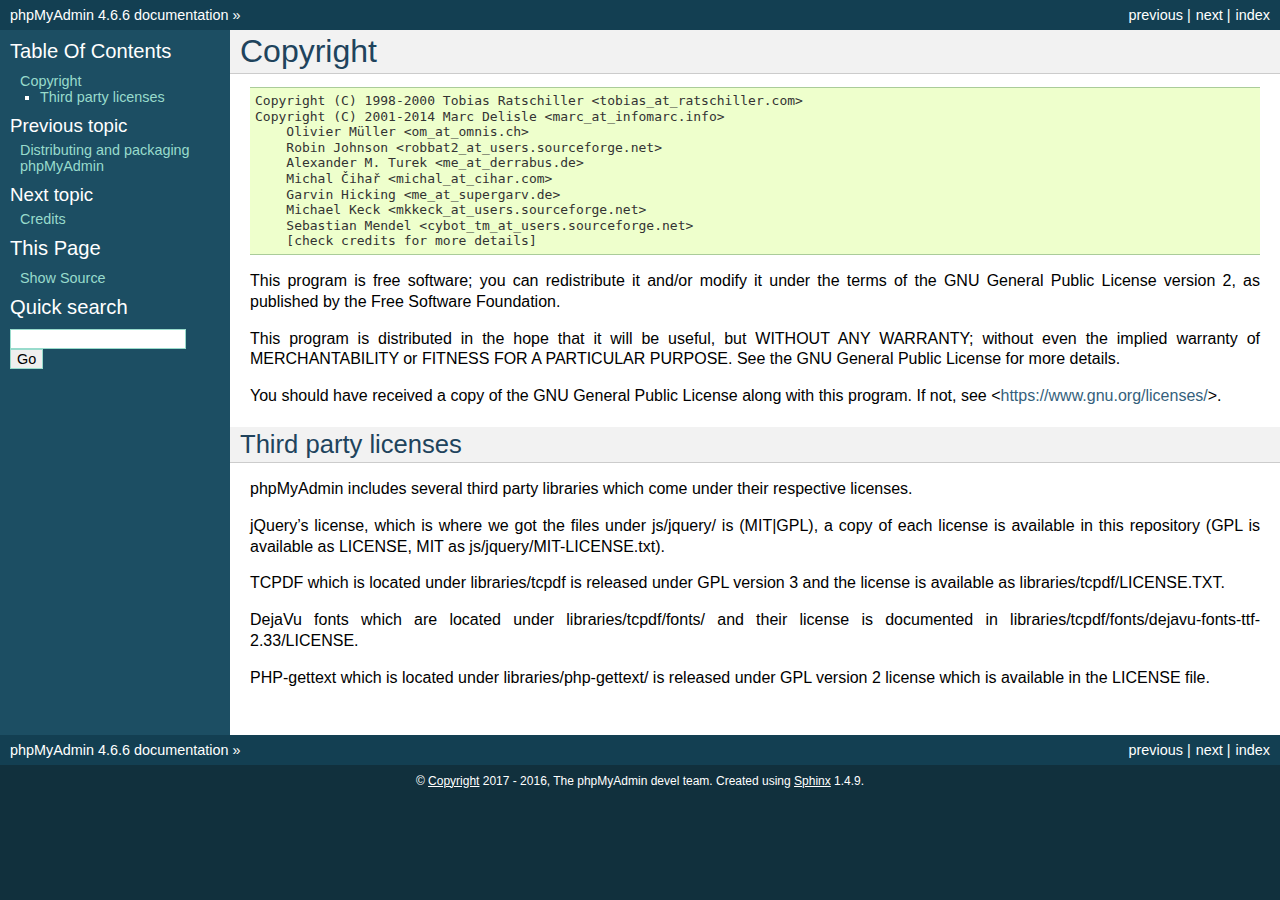
<file: phpmyadmin/doc/html/copyright.html>
<!DOCTYPE html PUBLIC "-//W3C//DTD XHTML 1.0 Transitional//EN"
  "http://www.w3.org/TR/xhtml1/DTD/xhtml1-transitional.dtd">


<html xmlns="http://www.w3.org/1999/xhtml">
  <head>
    <meta http-equiv="Content-Type" content="text/html; charset=utf-8" />
    
    <title>Copyright &#8212; phpMyAdmin 4.6.6 documentation</title>
    
    <link rel="stylesheet" href="_static/classic.css" type="text/css" />
    <link rel="stylesheet" href="_static/pygments.css" type="text/css" />
    
    <script type="text/javascript">
      var DOCUMENTATION_OPTIONS = {
        URL_ROOT:    './',
        VERSION:     '4.6.6',
        COLLAPSE_INDEX: false,
        FILE_SUFFIX: '.html',
        HAS_SOURCE:  true
      };
    </script>
    <script type="text/javascript" src="_static/jquery.js"></script>
    <script type="text/javascript" src="_static/underscore.js"></script>
    <script type="text/javascript" src="_static/doctools.js"></script>
    <link rel="index" title="Index" href="genindex.html" />
    <link rel="search" title="Search" href="search.html" />
    <link rel="copyright" title="Copyright" href="#" />
    <link rel="top" title="phpMyAdmin 4.6.6 documentation" href="index.html" />
    <link rel="next" title="Credits" href="credits.html" />
    <link rel="prev" title="Distributing and packaging phpMyAdmin" href="vendors.html" /> 
  </head>
  <body role="document">
    <div class="related" role="navigation" aria-label="related navigation">
      <h3>Navigation</h3>
      <ul>
        <li class="right" style="margin-right: 10px">
          <a href="genindex.html" title="General Index"
             accesskey="I">index</a></li>
        <li class="right" >
          <a href="credits.html" title="Credits"
             accesskey="N">next</a> |</li>
        <li class="right" >
          <a href="vendors.html" title="Distributing and packaging phpMyAdmin"
             accesskey="P">previous</a> |</li>
        <li class="nav-item nav-item-0"><a href="index.html">phpMyAdmin 4.6.6 documentation</a> &#187;</li> 
      </ul>
    </div>  

    <div class="document">
      <div class="documentwrapper">
        <div class="bodywrapper">
          <div class="body" role="main">
            
  <div class="section" id="copyright">
<span id="id1"></span><h1>Copyright<a class="headerlink" href="#copyright" title="Permalink to this headline">¶</a></h1>
<div class="highlight-none"><div class="highlight"><pre><span></span>Copyright (C) 1998-2000 Tobias Ratschiller &lt;tobias_at_ratschiller.com&gt;
Copyright (C) 2001-2014 Marc Delisle &lt;marc_at_infomarc.info&gt;
    Olivier Müller &lt;om_at_omnis.ch&gt;
    Robin Johnson &lt;robbat2_at_users.sourceforge.net&gt;
    Alexander M. Turek &lt;me_at_derrabus.de&gt;
    Michal Čihař &lt;michal_at_cihar.com&gt;
    Garvin Hicking &lt;me_at_supergarv.de&gt;
    Michael Keck &lt;mkkeck_at_users.sourceforge.net&gt;
    Sebastian Mendel &lt;cybot_tm_at_users.sourceforge.net&gt;
    [check credits for more details]
</pre></div>
</div>
<p>This program is free software; you can redistribute it and/or modify
it under the terms of the GNU General Public License version 2, as
published by the Free Software Foundation.</p>
<p>This program is distributed in the hope that it will be useful, but
WITHOUT ANY WARRANTY; without even the implied warranty of
MERCHANTABILITY or FITNESS FOR A PARTICULAR PURPOSE. See the GNU
General Public License for more details.</p>
<p>You should have received a copy of the GNU General Public License
along with this program. If not, see &lt;<a class="reference external" href="https://www.gnu.org/licenses/">https://www.gnu.org/licenses/</a>&gt;.</p>
<div class="section" id="third-party-licenses">
<h2>Third party licenses<a class="headerlink" href="#third-party-licenses" title="Permalink to this headline">¶</a></h2>
<p>phpMyAdmin includes several third party libraries which come under their
respective licenses.</p>
<p>jQuery&#8217;s license, which is where we got the files under js/jquery/ is
(MIT|GPL), a copy of each license is available in this repository (GPL
is available as LICENSE, MIT as js/jquery/MIT-LICENSE.txt).</p>
<p>TCPDF which is located under libraries/tcpdf is released under GPL
version 3 and the license is available as libraries/tcpdf/LICENSE.TXT.</p>
<p>DejaVu fonts which are located under libraries/tcpdf/fonts/ and their
license is documented in
libraries/tcpdf/fonts/dejavu-fonts-ttf-2.33/LICENSE.</p>
<p>PHP-gettext which is located under libraries/php-gettext/ is released
under GPL version 2 license which is available in the LICENSE file.</p>
</div>
</div>


          </div>
        </div>
      </div>
      <div class="sphinxsidebar" role="navigation" aria-label="main navigation">
        <div class="sphinxsidebarwrapper">
  <h3><a href="index.html">Table Of Contents</a></h3>
  <ul>
<li><a class="reference internal" href="#">Copyright</a><ul>
<li><a class="reference internal" href="#third-party-licenses">Third party licenses</a></li>
</ul>
</li>
</ul>

  <h4>Previous topic</h4>
  <p class="topless"><a href="vendors.html"
                        title="previous chapter">Distributing and packaging phpMyAdmin</a></p>
  <h4>Next topic</h4>
  <p class="topless"><a href="credits.html"
                        title="next chapter">Credits</a></p>
  <div role="note" aria-label="source link">
    <h3>This Page</h3>
    <ul class="this-page-menu">
      <li><a href="_sources/copyright.txt"
            rel="nofollow">Show Source</a></li>
    </ul>
   </div>
<div id="searchbox" style="display: none" role="search">
  <h3>Quick search</h3>
    <form class="search" action="search.html" method="get">
      <div><input type="text" name="q" /></div>
      <div><input type="submit" value="Go" /></div>
      <input type="hidden" name="check_keywords" value="yes" />
      <input type="hidden" name="area" value="default" />
    </form>
</div>
<script type="text/javascript">$('#searchbox').show(0);</script>
        </div>
      </div>
      <div class="clearer"></div>
    </div>
    <div class="related" role="navigation" aria-label="related navigation">
      <h3>Navigation</h3>
      <ul>
        <li class="right" style="margin-right: 10px">
          <a href="genindex.html" title="General Index"
             >index</a></li>
        <li class="right" >
          <a href="credits.html" title="Credits"
             >next</a> |</li>
        <li class="right" >
          <a href="vendors.html" title="Distributing and packaging phpMyAdmin"
             >previous</a> |</li>
        <li class="nav-item nav-item-0"><a href="index.html">phpMyAdmin 4.6.6 documentation</a> &#187;</li> 
      </ul>
    </div>
    <div class="footer" role="contentinfo">
        &#169; <a href="#">Copyright</a> 2017 - 2016, The phpMyAdmin devel team.
      Created using <a href="http://sphinx-doc.org/">Sphinx</a> 1.4.9.
    </div>
  </body>
</html>
</file>
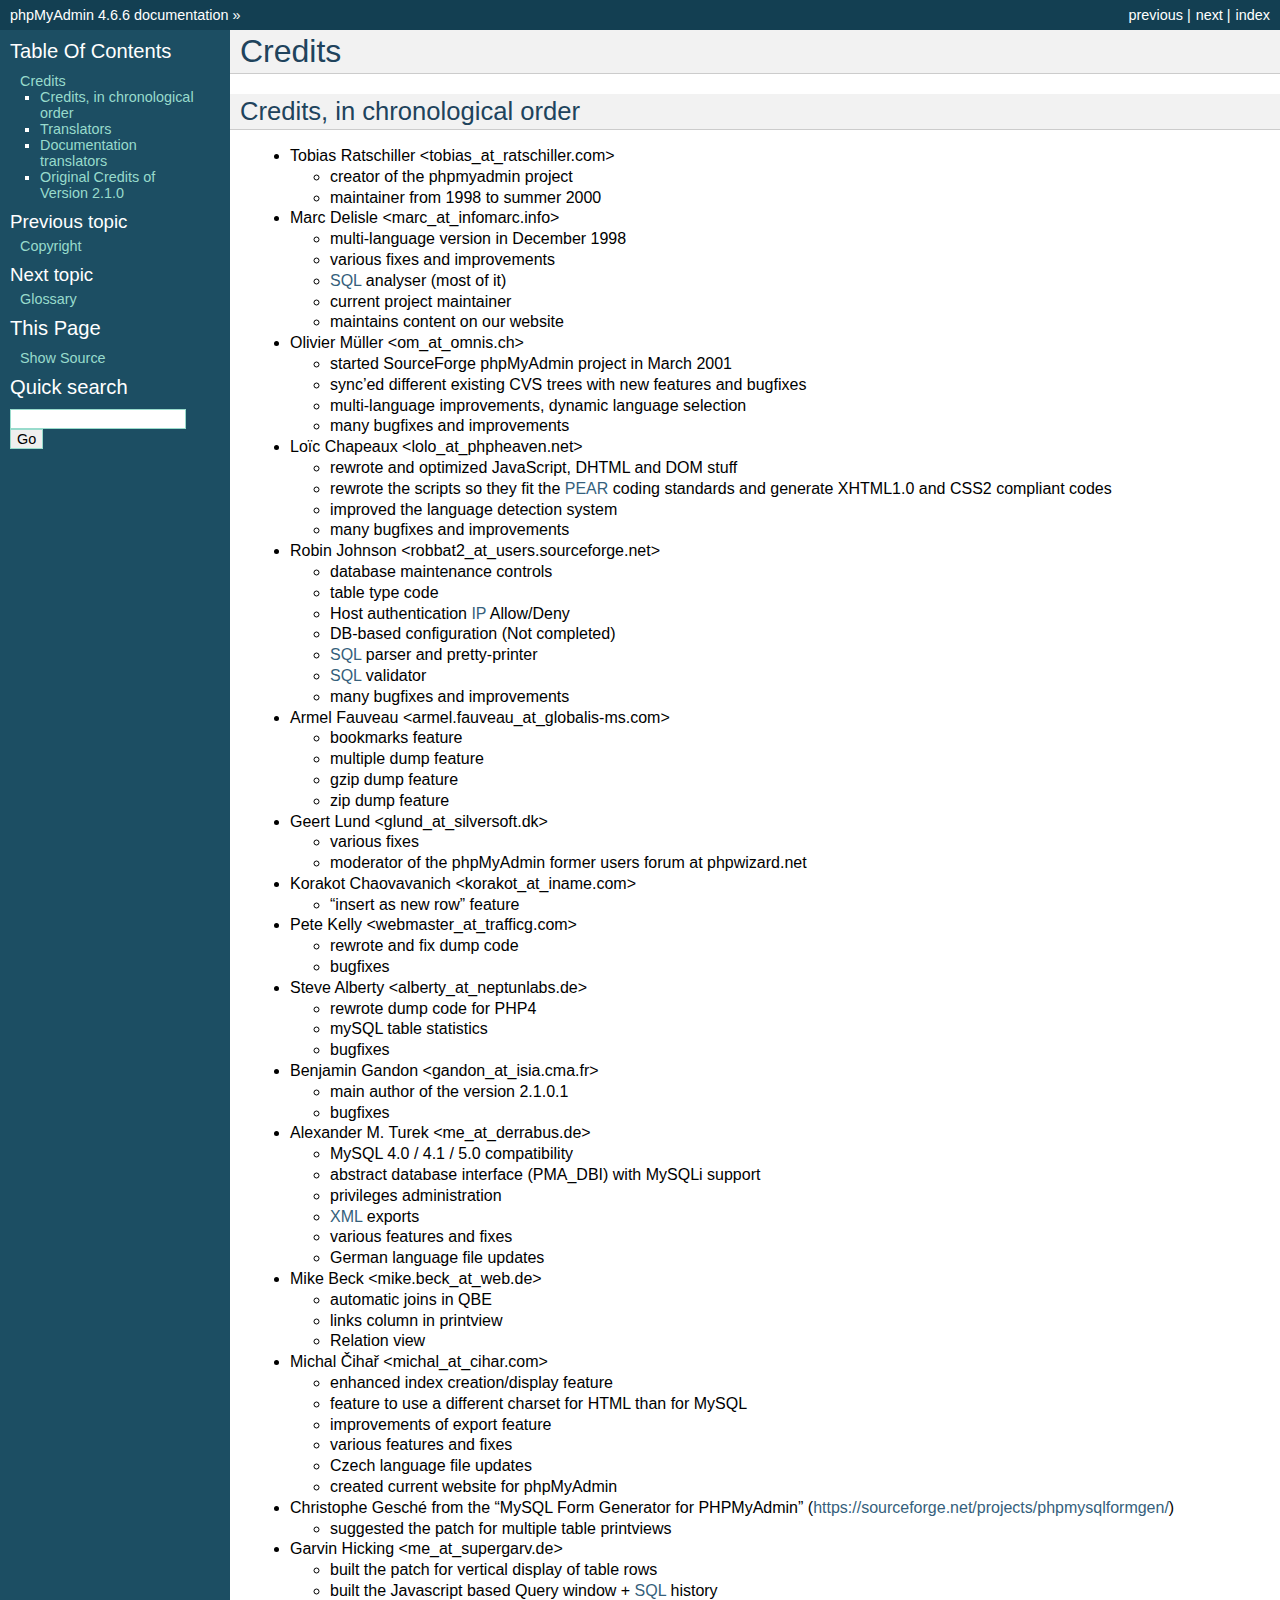
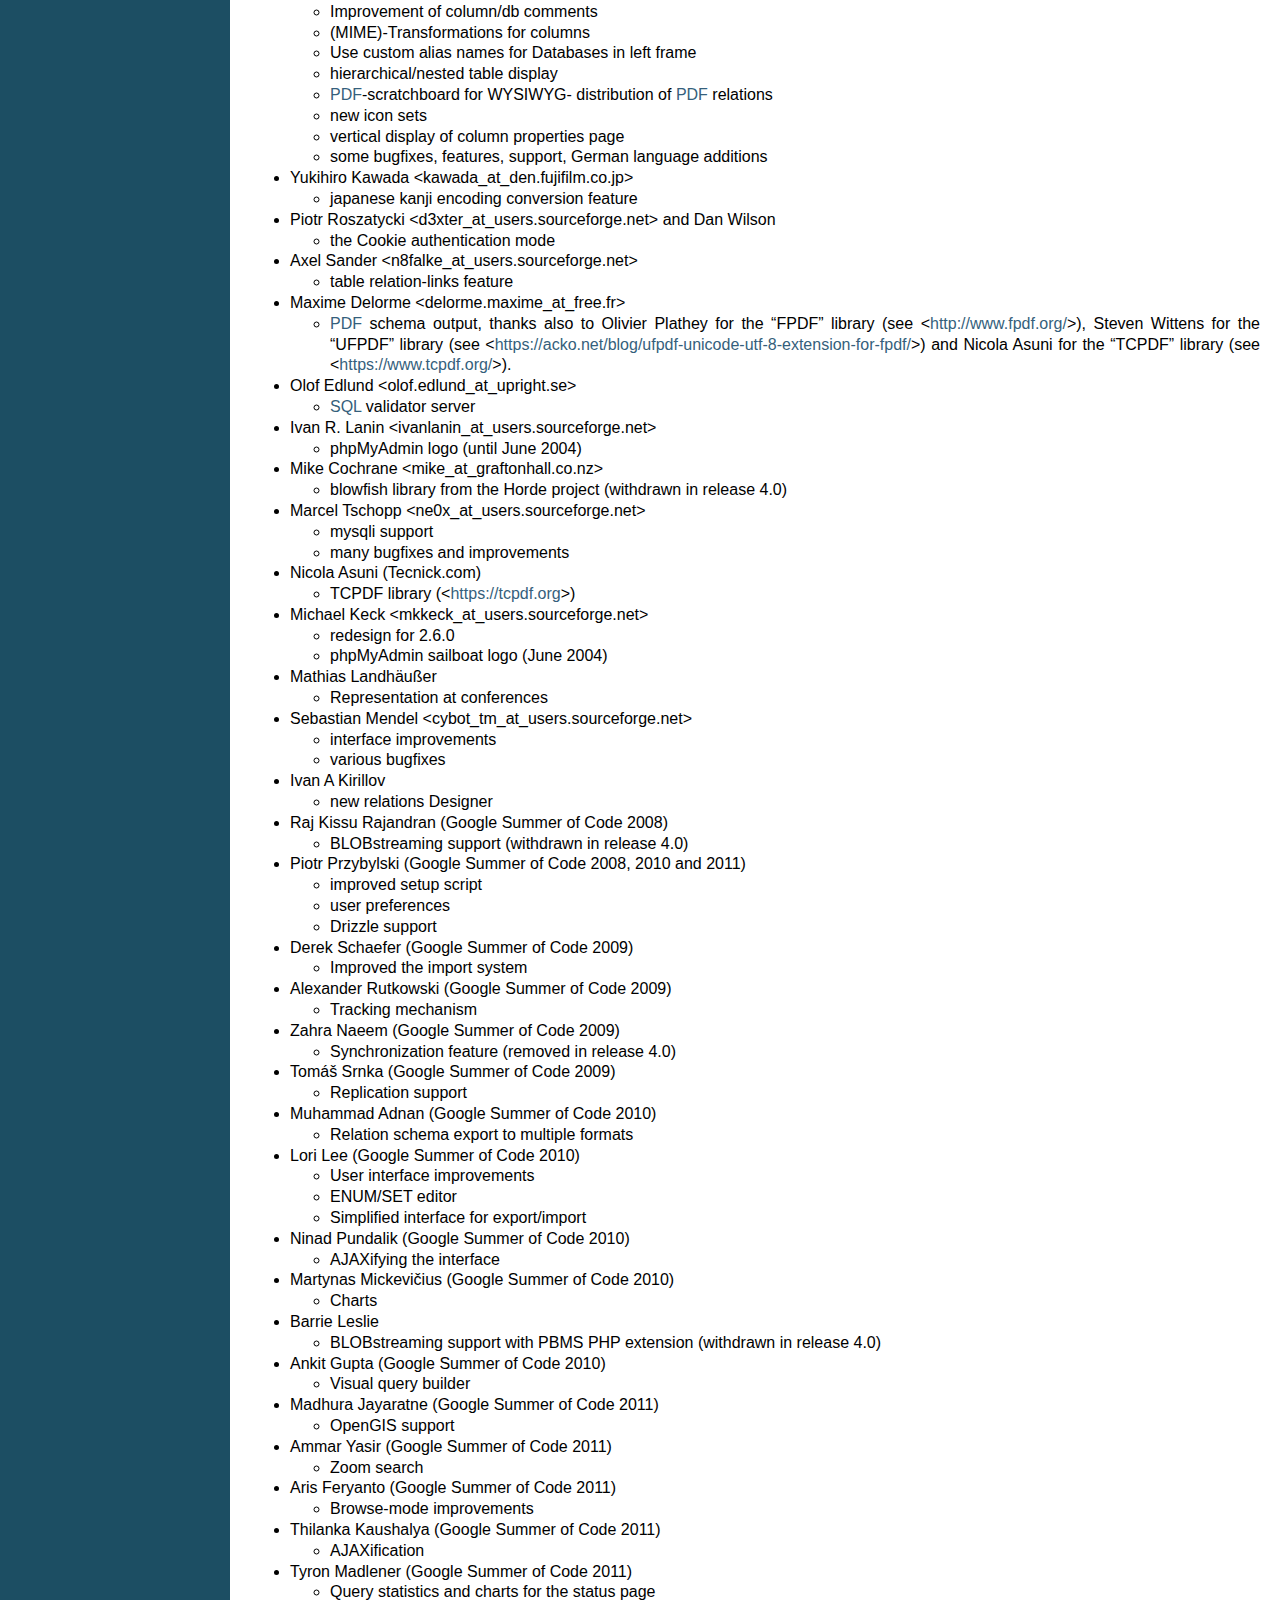
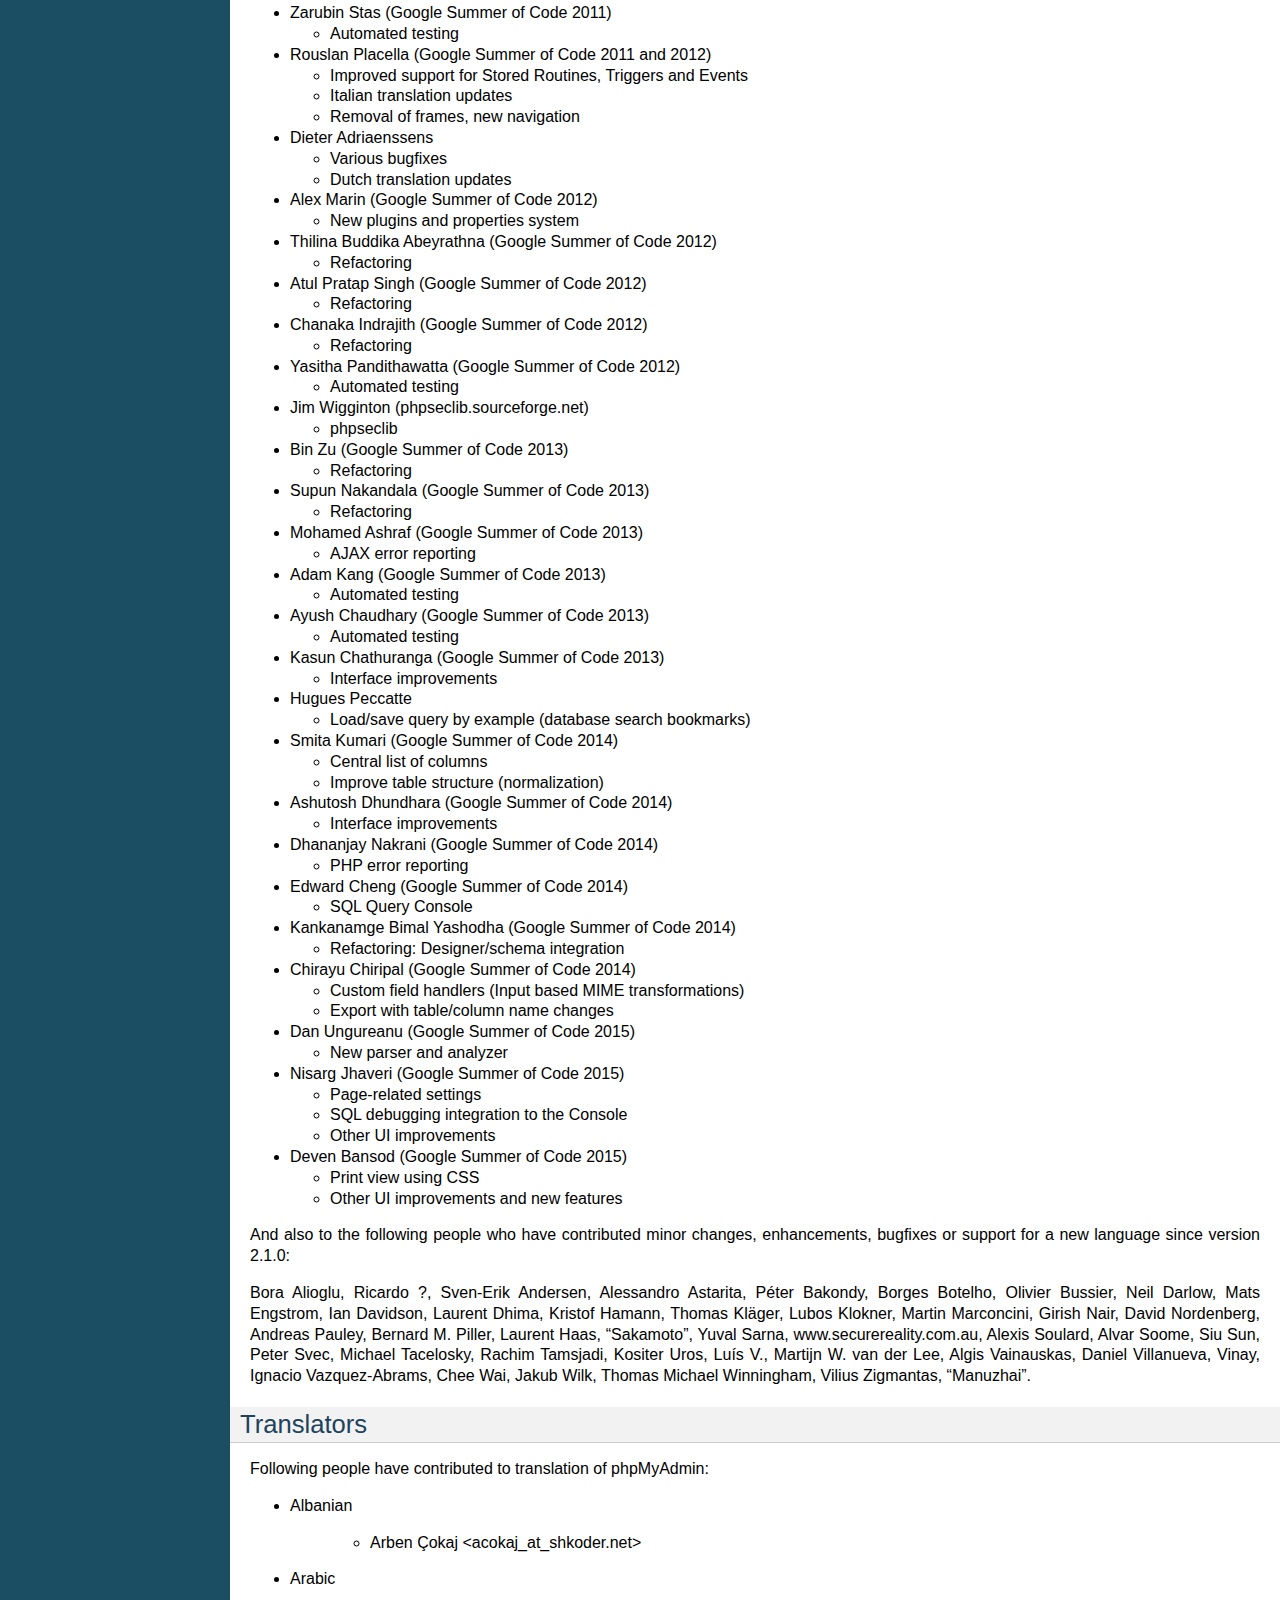
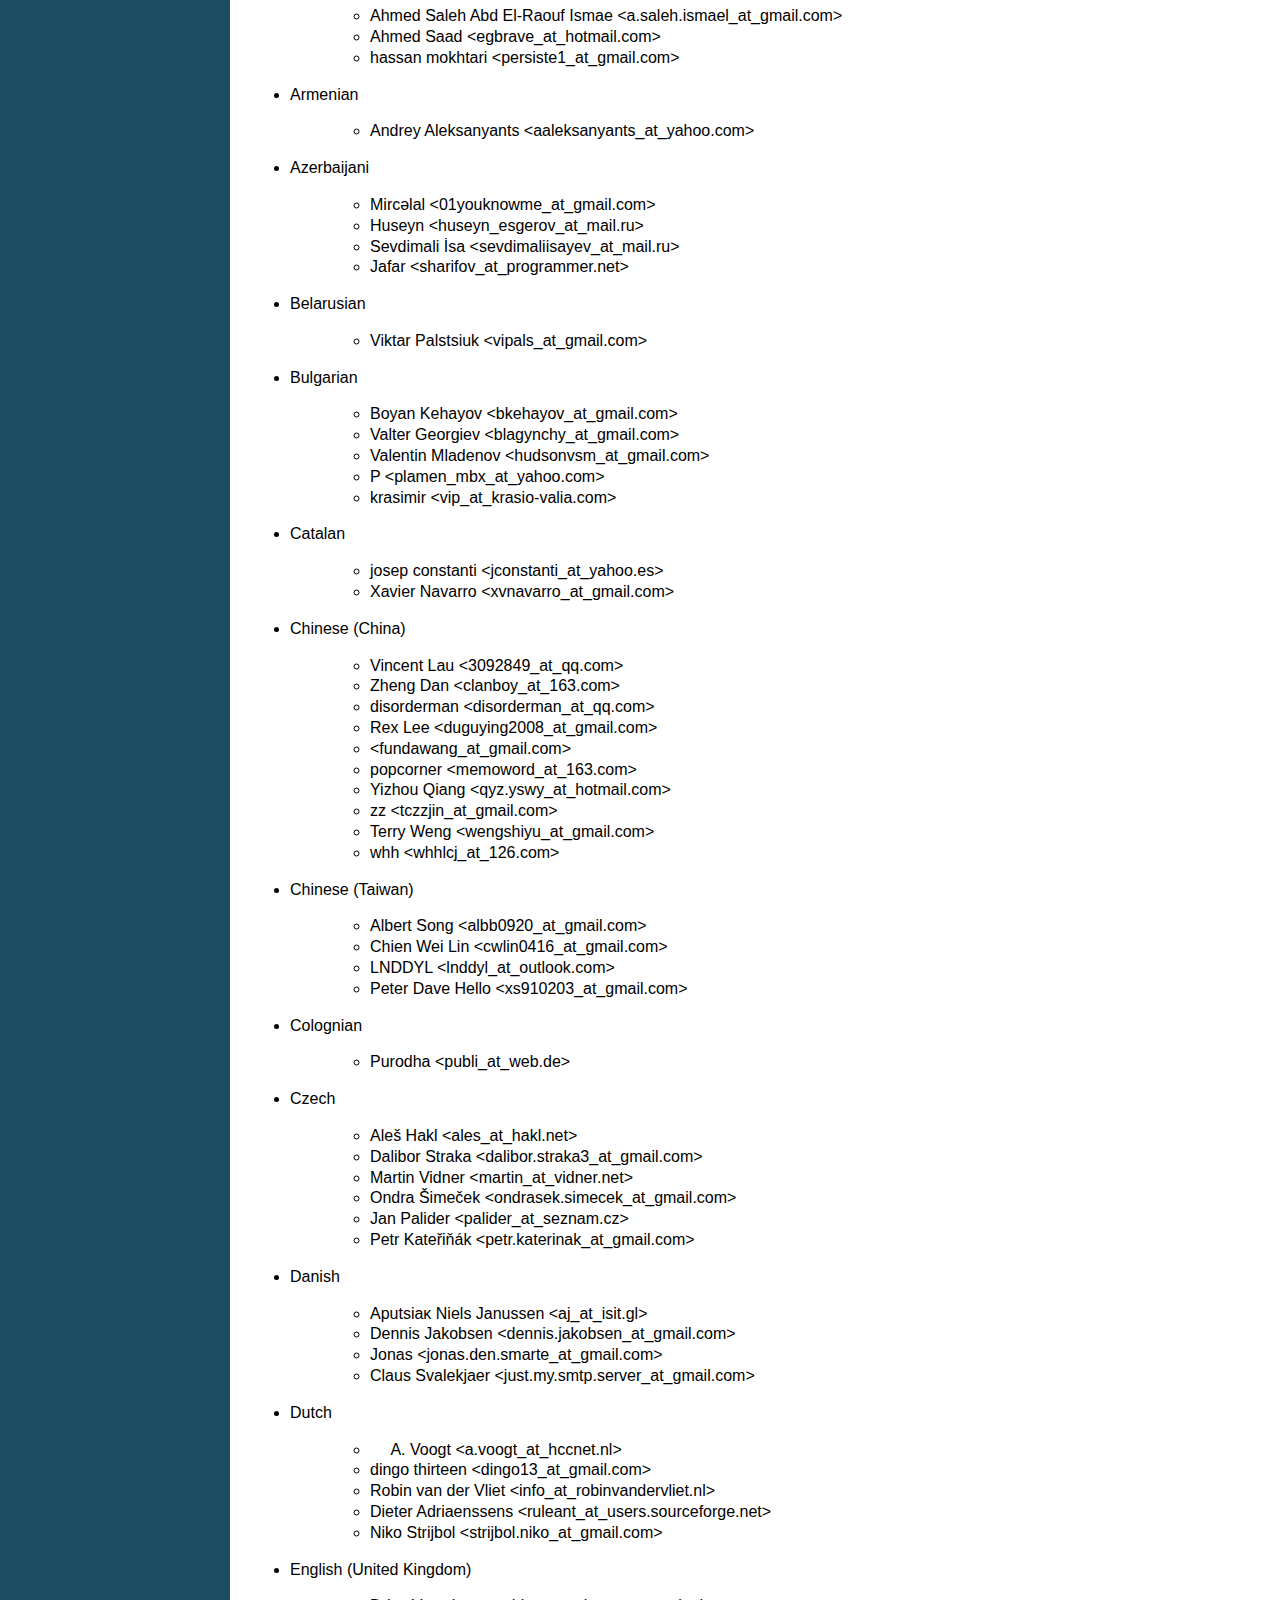
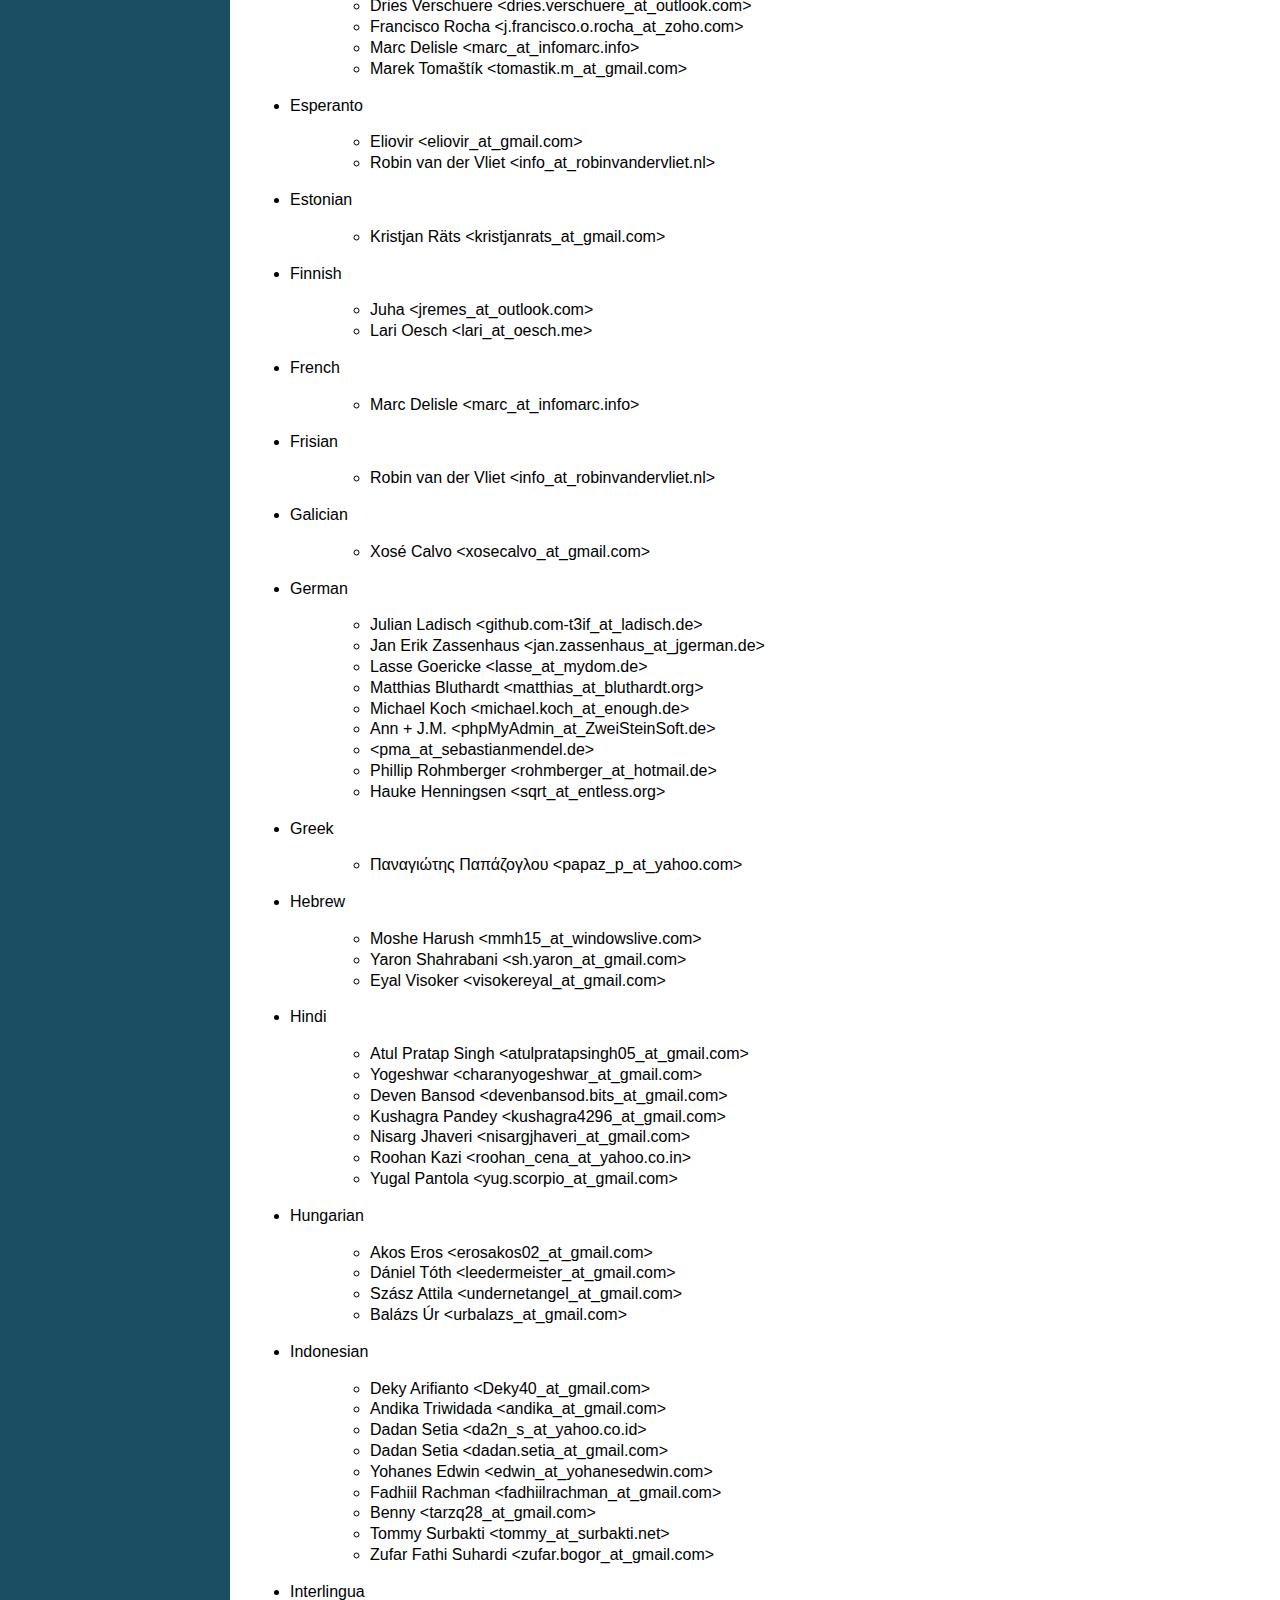
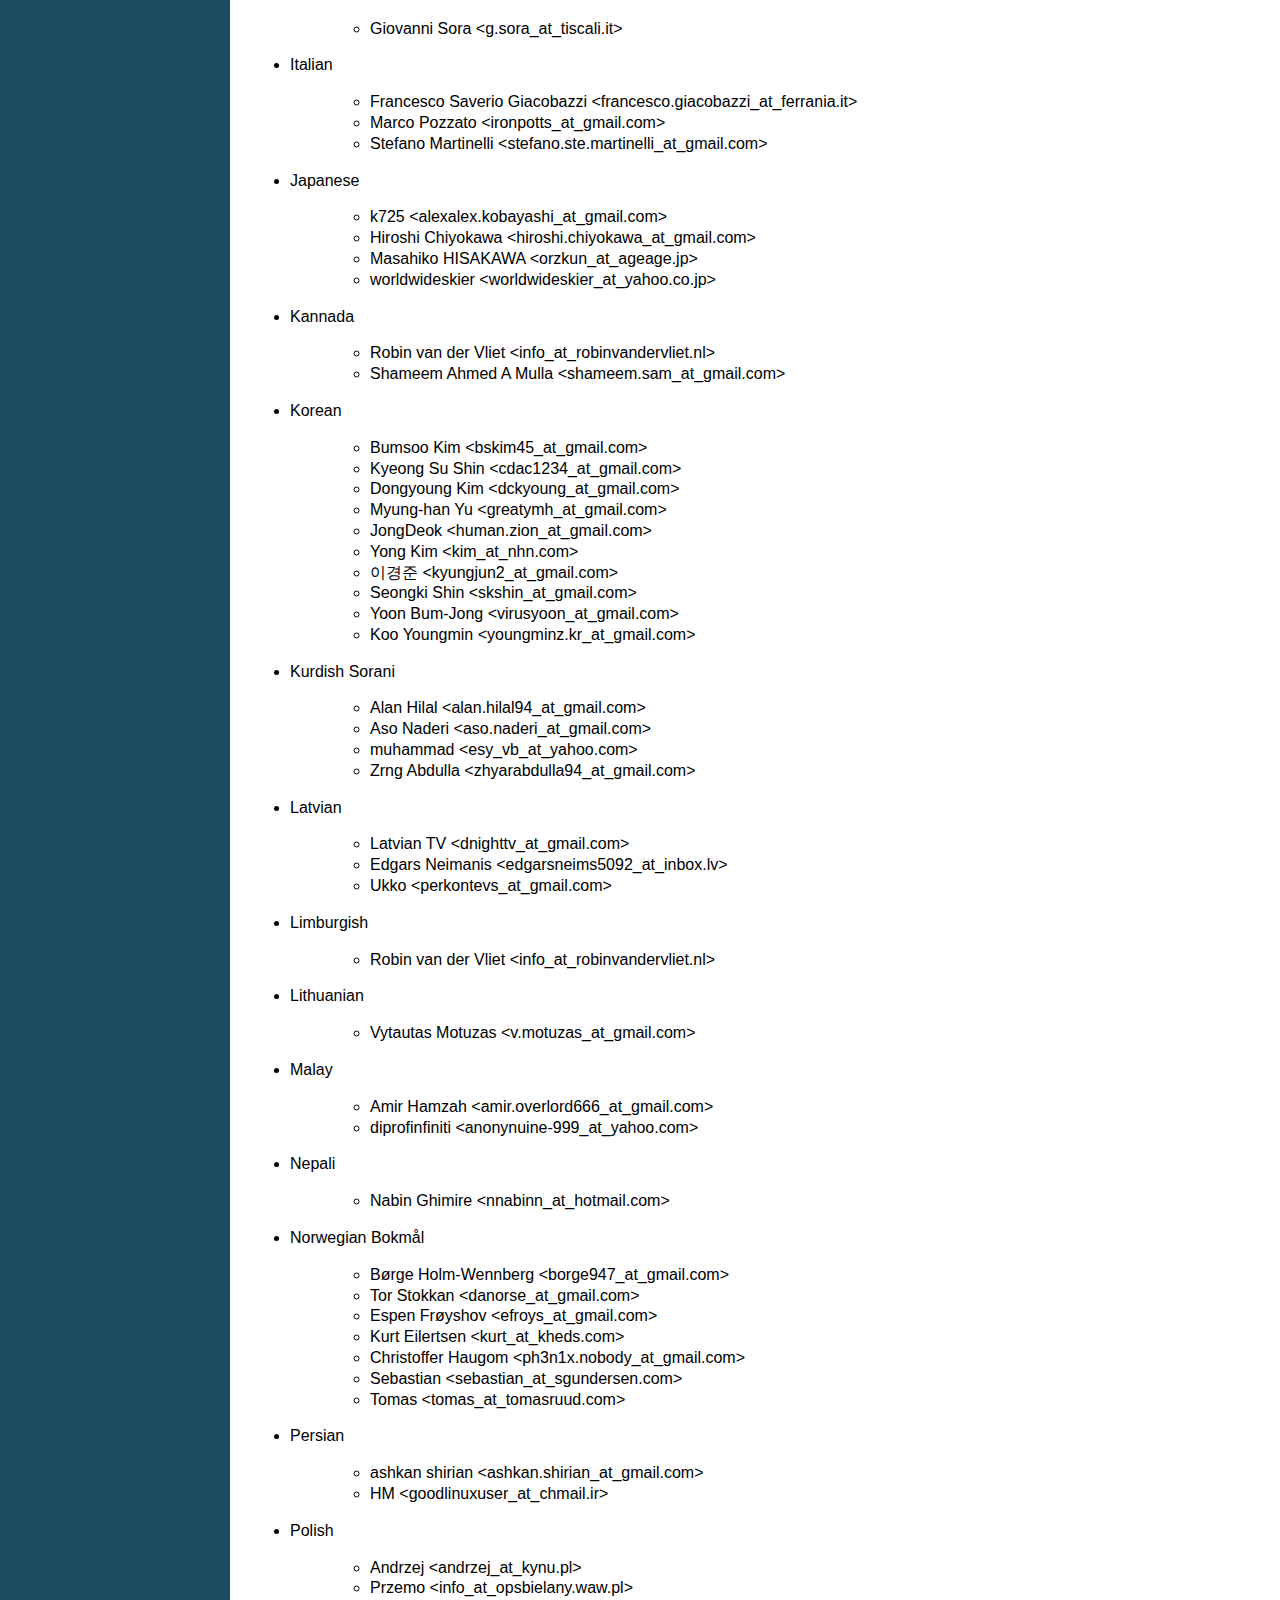
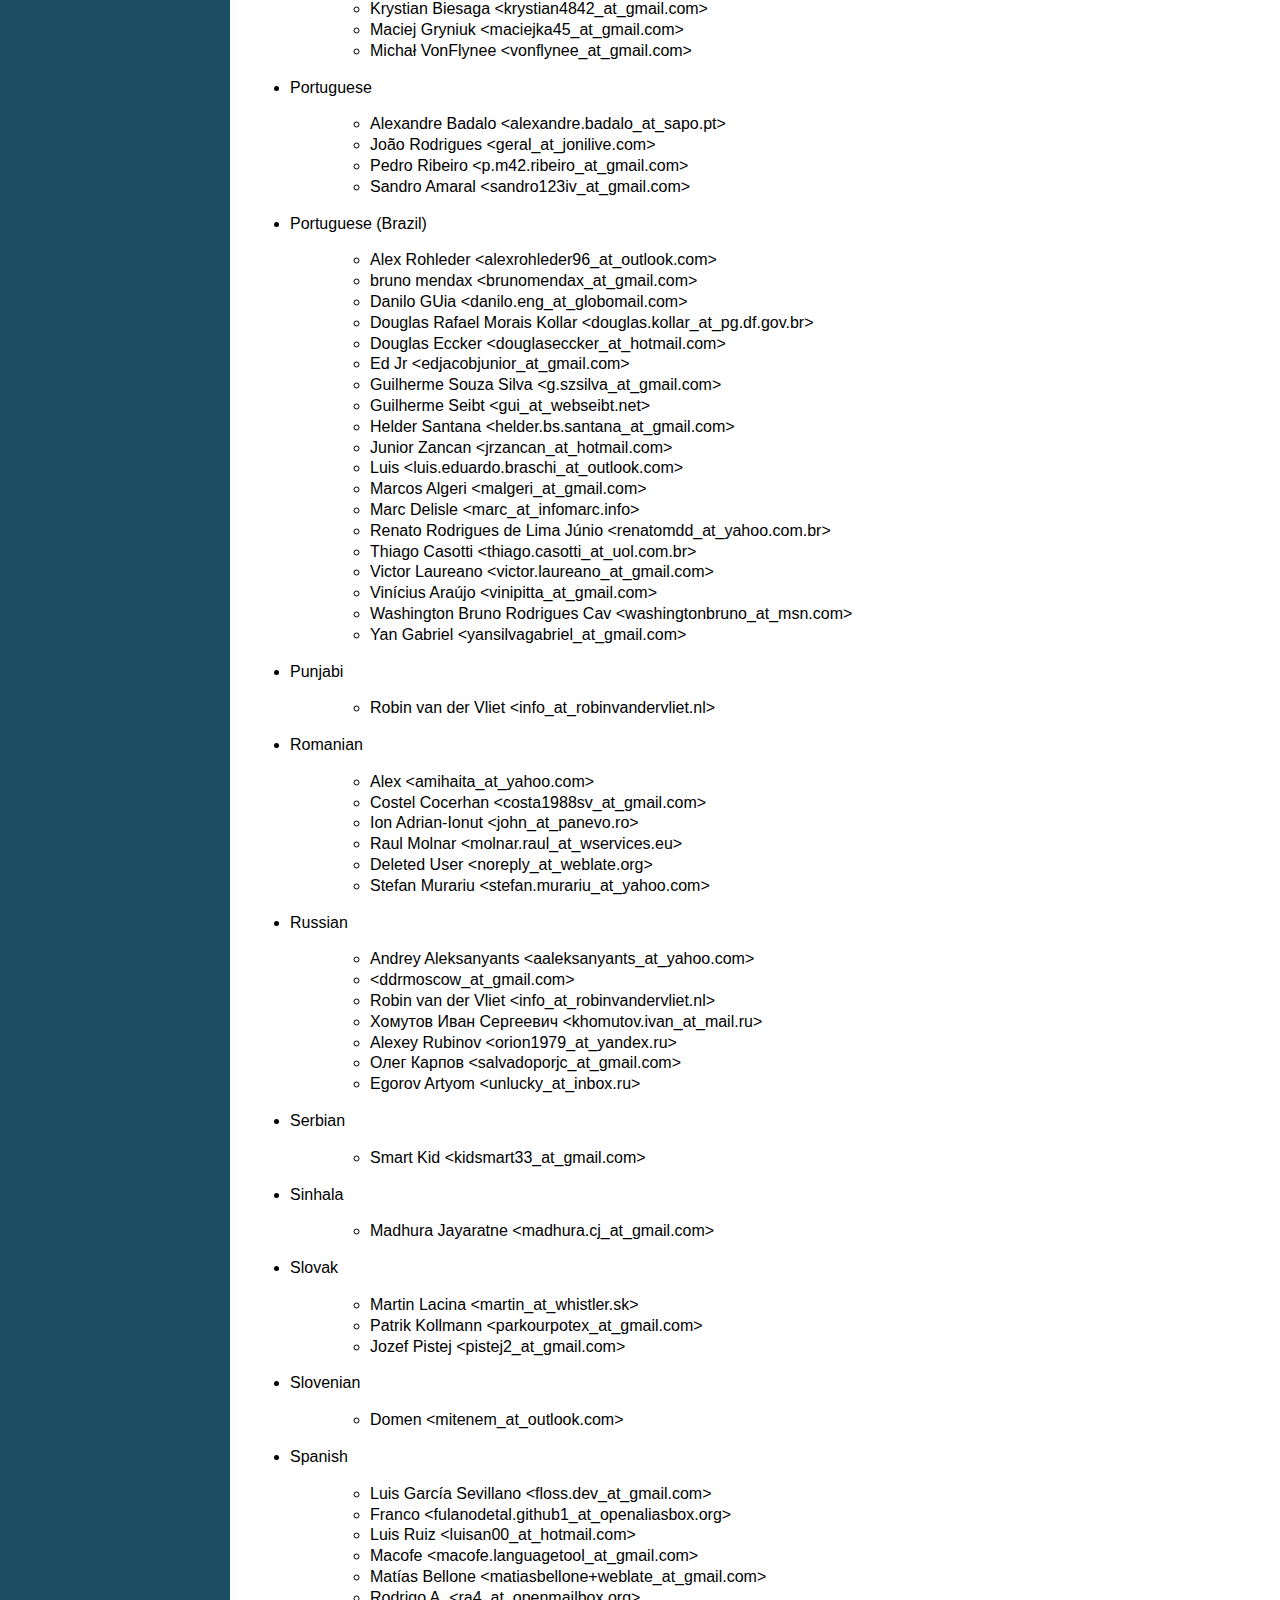
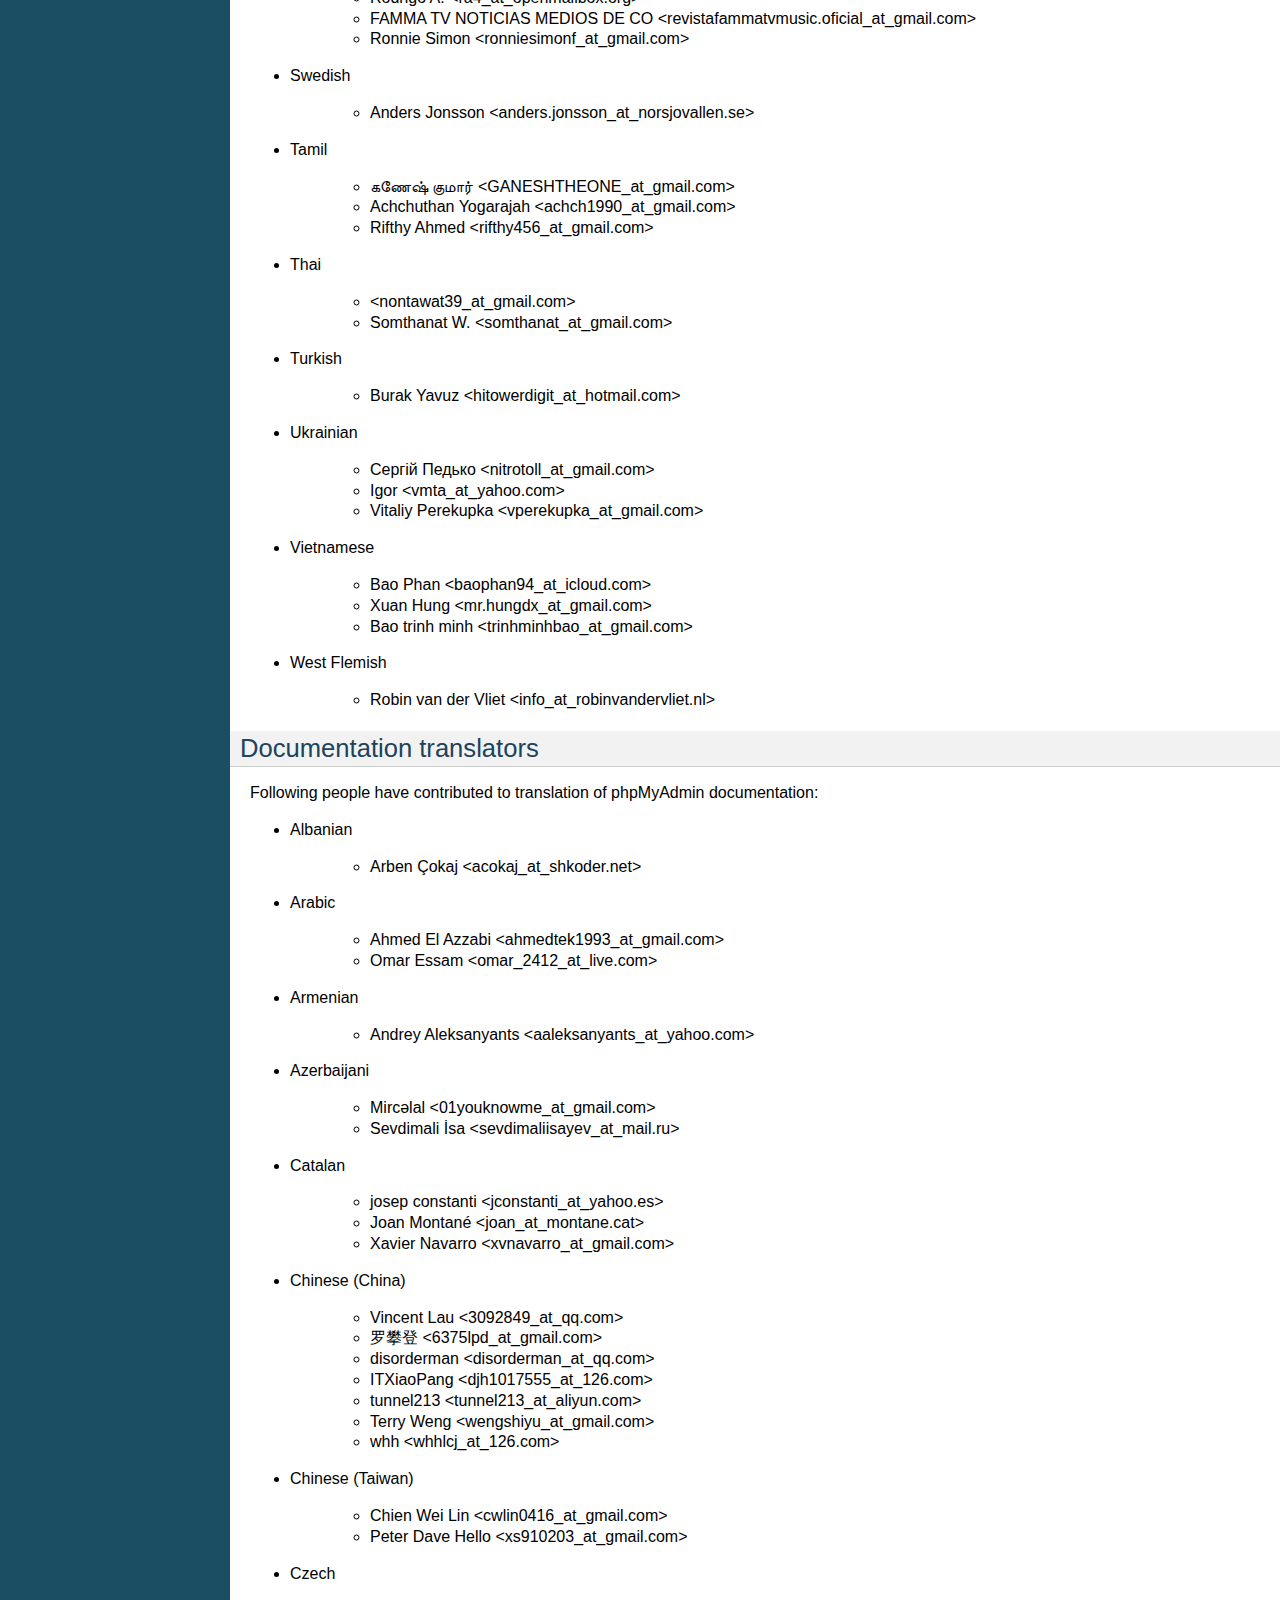
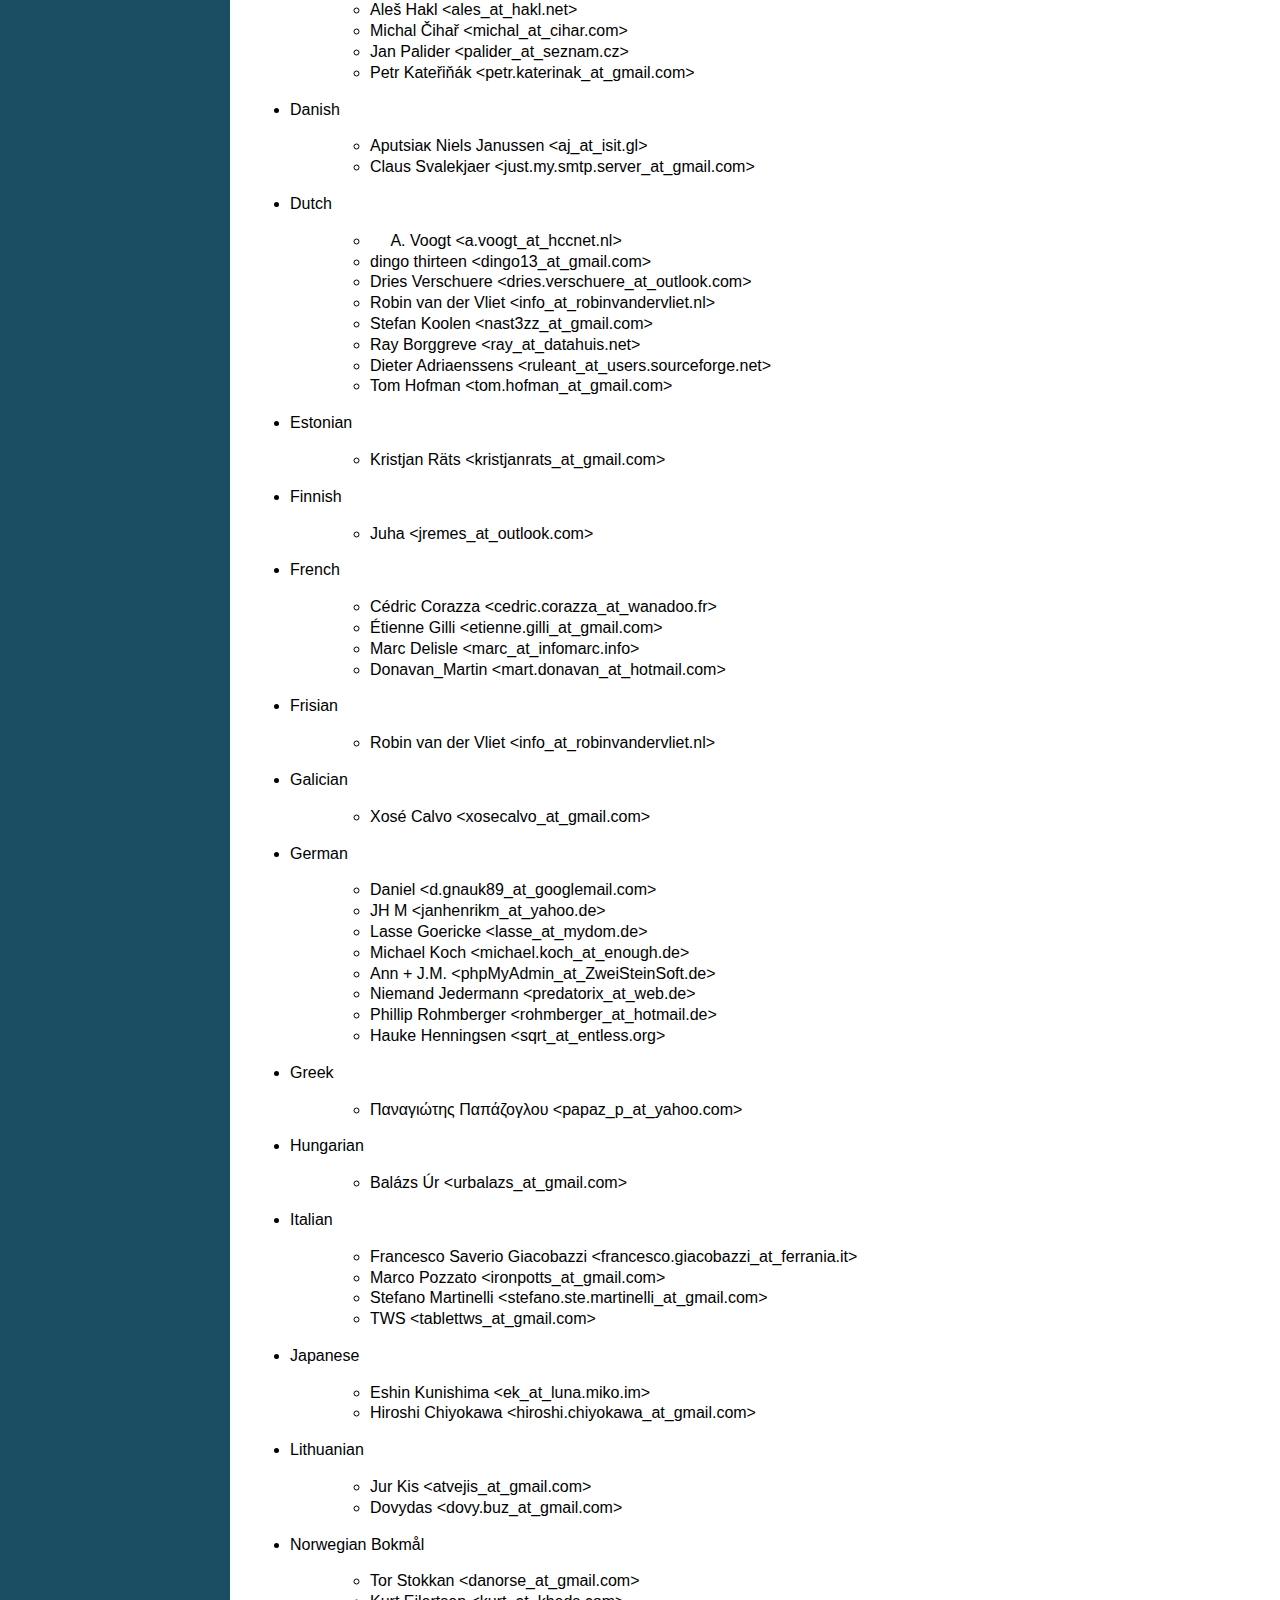
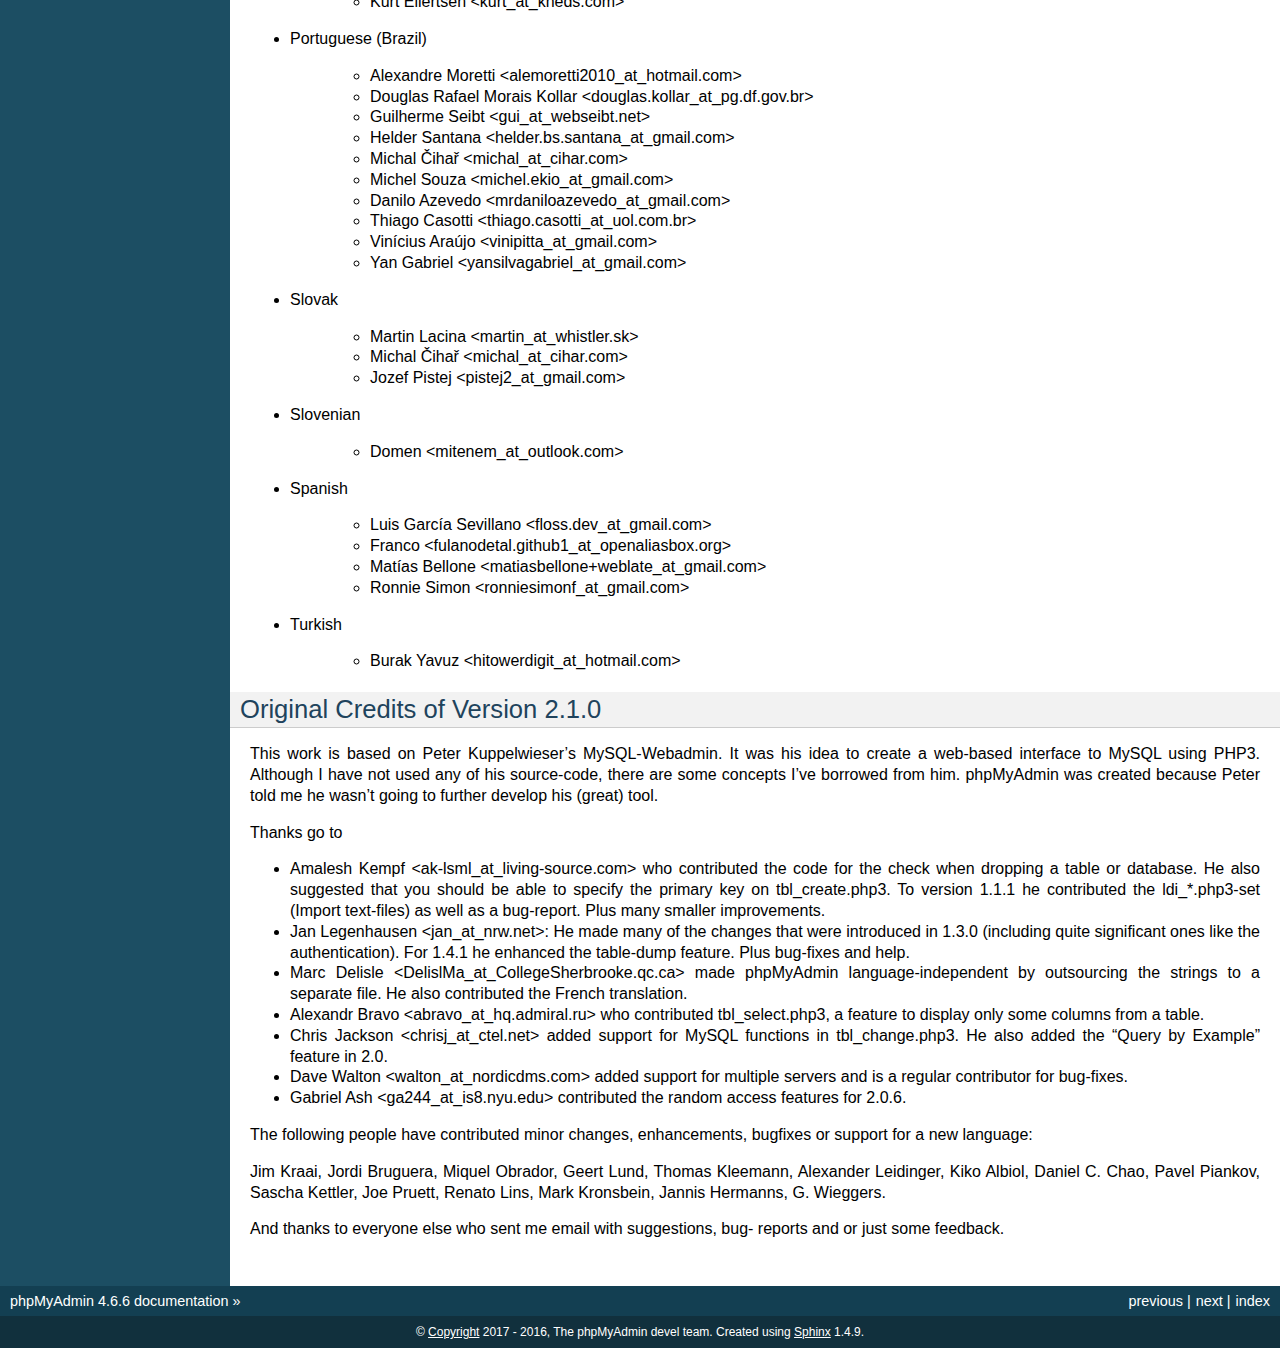
<file: phpmyadmin/doc/html/credits.html>
<!DOCTYPE html PUBLIC "-//W3C//DTD XHTML 1.0 Transitional//EN"
  "http://www.w3.org/TR/xhtml1/DTD/xhtml1-transitional.dtd">


<html xmlns="http://www.w3.org/1999/xhtml">
  <head>
    <meta http-equiv="Content-Type" content="text/html; charset=utf-8" />
    
    <title>Credits &#8212; phpMyAdmin 4.6.6 documentation</title>
    
    <link rel="stylesheet" href="_static/classic.css" type="text/css" />
    <link rel="stylesheet" href="_static/pygments.css" type="text/css" />
    
    <script type="text/javascript">
      var DOCUMENTATION_OPTIONS = {
        URL_ROOT:    './',
        VERSION:     '4.6.6',
        COLLAPSE_INDEX: false,
        FILE_SUFFIX: '.html',
        HAS_SOURCE:  true
      };
    </script>
    <script type="text/javascript" src="_static/jquery.js"></script>
    <script type="text/javascript" src="_static/underscore.js"></script>
    <script type="text/javascript" src="_static/doctools.js"></script>
    <link rel="index" title="Index" href="genindex.html" />
    <link rel="search" title="Search" href="search.html" />
    <link rel="copyright" title="Copyright" href="copyright.html" />
    <link rel="top" title="phpMyAdmin 4.6.6 documentation" href="index.html" />
    <link rel="next" title="Glossary" href="glossary.html" />
    <link rel="prev" title="Copyright" href="copyright.html" /> 
  </head>
  <body role="document">
    <div class="related" role="navigation" aria-label="related navigation">
      <h3>Navigation</h3>
      <ul>
        <li class="right" style="margin-right: 10px">
          <a href="genindex.html" title="General Index"
             accesskey="I">index</a></li>
        <li class="right" >
          <a href="glossary.html" title="Glossary"
             accesskey="N">next</a> |</li>
        <li class="right" >
          <a href="copyright.html" title="Copyright"
             accesskey="P">previous</a> |</li>
        <li class="nav-item nav-item-0"><a href="index.html">phpMyAdmin 4.6.6 documentation</a> &#187;</li> 
      </ul>
    </div>  

    <div class="document">
      <div class="documentwrapper">
        <div class="bodywrapper">
          <div class="body" role="main">
            
  <div class="section" id="credits">
<span id="id1"></span><h1>Credits<a class="headerlink" href="#credits" title="Permalink to this headline">¶</a></h1>
<div class="section" id="credits-in-chronological-order">
<h2>Credits, in chronological order<a class="headerlink" href="#credits-in-chronological-order" title="Permalink to this headline">¶</a></h2>
<ul class="simple">
<li>Tobias Ratschiller &lt;tobias_at_ratschiller.com&gt;<ul>
<li>creator of the phpmyadmin project</li>
<li>maintainer from 1998 to summer 2000</li>
</ul>
</li>
<li>Marc Delisle &lt;marc_at_infomarc.info&gt;<ul>
<li>multi-language version in December 1998</li>
<li>various fixes and improvements</li>
<li><a class="reference internal" href="glossary.html#term-sql"><span class="xref std std-term">SQL</span></a> analyser (most of it)</li>
<li>current project maintainer</li>
<li>maintains content on our website</li>
</ul>
</li>
<li>Olivier Müller &lt;om_at_omnis.ch&gt;<ul>
<li>started SourceForge phpMyAdmin project in March 2001</li>
<li>sync&#8217;ed different existing CVS trees with new features and bugfixes</li>
<li>multi-language improvements, dynamic language selection</li>
<li>many bugfixes and improvements</li>
</ul>
</li>
<li>Loïc Chapeaux &lt;lolo_at_phpheaven.net&gt;<ul>
<li>rewrote and optimized JavaScript, DHTML and DOM stuff</li>
<li>rewrote the scripts so they fit the <a class="reference internal" href="glossary.html#term-pear"><span class="xref std std-term">PEAR</span></a> coding standards and
generate XHTML1.0 and CSS2 compliant codes</li>
<li>improved the language detection system</li>
<li>many bugfixes and improvements</li>
</ul>
</li>
<li>Robin Johnson &lt;robbat2_at_users.sourceforge.net&gt;<ul>
<li>database maintenance controls</li>
<li>table type code</li>
<li>Host authentication <a class="reference internal" href="glossary.html#term-ip"><span class="xref std std-term">IP</span></a> Allow/Deny</li>
<li>DB-based configuration (Not completed)</li>
<li><a class="reference internal" href="glossary.html#term-sql"><span class="xref std std-term">SQL</span></a> parser and pretty-printer</li>
<li><a class="reference internal" href="glossary.html#term-sql"><span class="xref std std-term">SQL</span></a> validator</li>
<li>many bugfixes and improvements</li>
</ul>
</li>
<li>Armel Fauveau &lt;armel.fauveau_at_globalis-ms.com&gt;<ul>
<li>bookmarks feature</li>
<li>multiple dump feature</li>
<li>gzip dump feature</li>
<li>zip dump feature</li>
</ul>
</li>
<li>Geert Lund &lt;glund_at_silversoft.dk&gt;<ul>
<li>various fixes</li>
<li>moderator of the phpMyAdmin former users forum at phpwizard.net</li>
</ul>
</li>
<li>Korakot Chaovavanich &lt;korakot_at_iname.com&gt;<ul>
<li>&#8220;insert as new row&#8221; feature</li>
</ul>
</li>
<li>Pete Kelly &lt;webmaster_at_trafficg.com&gt;<ul>
<li>rewrote and fix dump code</li>
<li>bugfixes</li>
</ul>
</li>
<li>Steve Alberty &lt;alberty_at_neptunlabs.de&gt;<ul>
<li>rewrote dump code for PHP4</li>
<li>mySQL table statistics</li>
<li>bugfixes</li>
</ul>
</li>
<li>Benjamin Gandon &lt;gandon_at_isia.cma.fr&gt;<ul>
<li>main author of the version 2.1.0.1</li>
<li>bugfixes</li>
</ul>
</li>
<li>Alexander M. Turek &lt;me_at_derrabus.de&gt;<ul>
<li>MySQL 4.0 / 4.1 / 5.0 compatibility</li>
<li>abstract database interface (PMA_DBI) with MySQLi support</li>
<li>privileges administration</li>
<li><a class="reference internal" href="glossary.html#term-xml"><span class="xref std std-term">XML</span></a> exports</li>
<li>various features and fixes</li>
<li>German language file updates</li>
</ul>
</li>
<li>Mike Beck &lt;mike.beck_at_web.de&gt;<ul>
<li>automatic joins in QBE</li>
<li>links column in printview</li>
<li>Relation view</li>
</ul>
</li>
<li>Michal Čihař &lt;michal_at_cihar.com&gt;<ul>
<li>enhanced index creation/display feature</li>
<li>feature to use a different charset for HTML than for MySQL</li>
<li>improvements of export feature</li>
<li>various features and fixes</li>
<li>Czech language file updates</li>
<li>created current website for phpMyAdmin</li>
</ul>
</li>
<li>Christophe Gesché from the &#8220;MySQL Form Generator for PHPMyAdmin&#8221;
(<a class="reference external" href="https://sourceforge.net/projects/phpmysqlformgen/">https://sourceforge.net/projects/phpmysqlformgen/</a>)<ul>
<li>suggested the patch for multiple table printviews</li>
</ul>
</li>
<li>Garvin Hicking &lt;me_at_supergarv.de&gt;<ul>
<li>built the patch for vertical display of table rows</li>
<li>built the Javascript based Query window + <a class="reference internal" href="glossary.html#term-sql"><span class="xref std std-term">SQL</span></a> history</li>
<li>Improvement of column/db comments</li>
<li>(MIME)-Transformations for columns</li>
<li>Use custom alias names for Databases in left frame</li>
<li>hierarchical/nested table display</li>
<li><a class="reference internal" href="glossary.html#term-pdf"><span class="xref std std-term">PDF</span></a>-scratchboard for WYSIWYG-
distribution of <a class="reference internal" href="glossary.html#term-pdf"><span class="xref std std-term">PDF</span></a> relations</li>
<li>new icon sets</li>
<li>vertical display of column properties page</li>
<li>some bugfixes, features, support, German language additions</li>
</ul>
</li>
<li>Yukihiro Kawada &lt;kawada_at_den.fujifilm.co.jp&gt;<ul>
<li>japanese kanji encoding conversion feature</li>
</ul>
</li>
<li>Piotr Roszatycki &lt;d3xter_at_users.sourceforge.net&gt; and Dan Wilson<ul>
<li>the Cookie authentication mode</li>
</ul>
</li>
<li>Axel Sander &lt;n8falke_at_users.sourceforge.net&gt;<ul>
<li>table relation-links feature</li>
</ul>
</li>
<li>Maxime Delorme &lt;delorme.maxime_at_free.fr&gt;<ul>
<li><a class="reference internal" href="glossary.html#term-pdf"><span class="xref std std-term">PDF</span></a> schema output, thanks also to
Olivier Plathey for the &#8220;FPDF&#8221; library (see &lt;<a class="reference external" href="http://www.fpdf.org/">http://www.fpdf.org/</a>&gt;), Steven
Wittens for the &#8220;UFPDF&#8221; library (see &lt;<a class="reference external" href="https://acko.net/blog/ufpdf-unicode-utf-8-extension-for-fpdf/">https://acko.net/blog/ufpdf-unicode-utf-8-extension-for-fpdf/</a>&gt;) and
Nicola Asuni for the &#8220;TCPDF&#8221; library (see &lt;<a class="reference external" href="https://www.tcpdf.org/">https://www.tcpdf.org/</a>&gt;).</li>
</ul>
</li>
<li>Olof Edlund &lt;olof.edlund_at_upright.se&gt;<ul>
<li><a class="reference internal" href="glossary.html#term-sql"><span class="xref std std-term">SQL</span></a> validator server</li>
</ul>
</li>
<li>Ivan R. Lanin &lt;ivanlanin_at_users.sourceforge.net&gt;<ul>
<li>phpMyAdmin logo (until June 2004)</li>
</ul>
</li>
<li>Mike Cochrane &lt;mike_at_graftonhall.co.nz&gt;<ul>
<li>blowfish library from the Horde project (withdrawn in release 4.0)</li>
</ul>
</li>
<li>Marcel Tschopp &lt;ne0x_at_users.sourceforge.net&gt;<ul>
<li>mysqli support</li>
<li>many bugfixes and improvements</li>
</ul>
</li>
<li>Nicola Asuni (Tecnick.com)<ul>
<li>TCPDF library (&lt;<a class="reference external" href="https://tcpdf.org">https://tcpdf.org</a>&gt;)</li>
</ul>
</li>
<li>Michael Keck &lt;mkkeck_at_users.sourceforge.net&gt;<ul>
<li>redesign for 2.6.0</li>
<li>phpMyAdmin sailboat logo (June 2004)</li>
</ul>
</li>
<li>Mathias Landhäußer<ul>
<li>Representation at conferences</li>
</ul>
</li>
<li>Sebastian Mendel &lt;cybot_tm_at_users.sourceforge.net&gt;<ul>
<li>interface improvements</li>
<li>various bugfixes</li>
</ul>
</li>
<li>Ivan A Kirillov<ul>
<li>new relations Designer</li>
</ul>
</li>
<li>Raj Kissu Rajandran (Google Summer of Code 2008)<ul>
<li>BLOBstreaming support (withdrawn in release 4.0)</li>
</ul>
</li>
<li>Piotr Przybylski (Google Summer of Code 2008, 2010 and 2011)<ul>
<li>improved setup script</li>
<li>user preferences</li>
<li>Drizzle support</li>
</ul>
</li>
<li>Derek Schaefer (Google Summer of Code 2009)<ul>
<li>Improved the import system</li>
</ul>
</li>
<li>Alexander Rutkowski (Google Summer of Code 2009)<ul>
<li>Tracking mechanism</li>
</ul>
</li>
<li>Zahra Naeem (Google Summer of Code 2009)<ul>
<li>Synchronization feature (removed in release 4.0)</li>
</ul>
</li>
<li>Tomáš Srnka (Google Summer of Code 2009)<ul>
<li>Replication support</li>
</ul>
</li>
<li>Muhammad Adnan (Google Summer of Code 2010)<ul>
<li>Relation schema export to multiple formats</li>
</ul>
</li>
<li>Lori Lee (Google Summer of Code 2010)<ul>
<li>User interface improvements</li>
<li>ENUM/SET editor</li>
<li>Simplified interface for export/import</li>
</ul>
</li>
<li>Ninad Pundalik (Google Summer of Code 2010)<ul>
<li>AJAXifying the interface</li>
</ul>
</li>
<li>Martynas Mickevičius (Google Summer of Code 2010)<ul>
<li>Charts</li>
</ul>
</li>
<li>Barrie Leslie<ul>
<li>BLOBstreaming support with PBMS PHP extension (withdrawn in release
4.0)</li>
</ul>
</li>
<li>Ankit Gupta (Google Summer of Code 2010)<ul>
<li>Visual query builder</li>
</ul>
</li>
<li>Madhura Jayaratne (Google Summer of Code 2011)<ul>
<li>OpenGIS support</li>
</ul>
</li>
<li>Ammar Yasir (Google Summer of Code 2011)<ul>
<li>Zoom search</li>
</ul>
</li>
<li>Aris Feryanto (Google Summer of Code 2011)<ul>
<li>Browse-mode improvements</li>
</ul>
</li>
<li>Thilanka Kaushalya (Google Summer of Code 2011)<ul>
<li>AJAXification</li>
</ul>
</li>
<li>Tyron Madlener (Google Summer of Code 2011)<ul>
<li>Query statistics and charts for the status page</li>
</ul>
</li>
<li>Zarubin Stas (Google Summer of Code 2011)<ul>
<li>Automated testing</li>
</ul>
</li>
<li>Rouslan Placella (Google Summer of Code 2011 and 2012)<ul>
<li>Improved support for Stored Routines, Triggers and Events</li>
<li>Italian translation updates</li>
<li>Removal of frames, new navigation</li>
</ul>
</li>
<li>Dieter Adriaenssens<ul>
<li>Various bugfixes</li>
<li>Dutch translation updates</li>
</ul>
</li>
<li>Alex Marin (Google Summer of Code 2012)<ul>
<li>New plugins and properties system</li>
</ul>
</li>
<li>Thilina Buddika Abeyrathna (Google Summer of Code 2012)<ul>
<li>Refactoring</li>
</ul>
</li>
<li>Atul Pratap Singh  (Google Summer of Code 2012)<ul>
<li>Refactoring</li>
</ul>
</li>
<li>Chanaka Indrajith (Google Summer of Code 2012)<ul>
<li>Refactoring</li>
</ul>
</li>
<li>Yasitha Pandithawatta (Google Summer of Code 2012)<ul>
<li>Automated testing</li>
</ul>
</li>
<li>Jim Wigginton (phpseclib.sourceforge.net)<ul>
<li>phpseclib</li>
</ul>
</li>
<li>Bin Zu (Google Summer of Code 2013)<ul>
<li>Refactoring</li>
</ul>
</li>
<li>Supun Nakandala (Google Summer of Code 2013)<ul>
<li>Refactoring</li>
</ul>
</li>
<li>Mohamed Ashraf (Google Summer of Code 2013)<ul>
<li>AJAX error reporting</li>
</ul>
</li>
<li>Adam Kang (Google Summer of Code 2013)<ul>
<li>Automated testing</li>
</ul>
</li>
<li>Ayush Chaudhary (Google Summer of Code 2013)<ul>
<li>Automated testing</li>
</ul>
</li>
<li>Kasun Chathuranga (Google Summer of Code 2013)<ul>
<li>Interface improvements</li>
</ul>
</li>
<li>Hugues Peccatte<ul>
<li>Load/save query by example (database search bookmarks)</li>
</ul>
</li>
<li>Smita Kumari (Google Summer of Code 2014)<ul>
<li>Central list of columns</li>
<li>Improve table structure (normalization)</li>
</ul>
</li>
<li>Ashutosh Dhundhara (Google Summer of Code 2014)<ul>
<li>Interface improvements</li>
</ul>
</li>
<li>Dhananjay Nakrani (Google Summer of Code 2014)<ul>
<li>PHP error reporting</li>
</ul>
</li>
<li>Edward Cheng (Google Summer of Code 2014)<ul>
<li>SQL Query Console</li>
</ul>
</li>
<li>Kankanamge Bimal Yashodha (Google Summer of Code 2014)<ul>
<li>Refactoring: Designer/schema integration</li>
</ul>
</li>
<li>Chirayu Chiripal (Google Summer of Code 2014)<ul>
<li>Custom field handlers (Input based MIME transformations)</li>
<li>Export with table/column name changes</li>
</ul>
</li>
<li>Dan Ungureanu (Google Summer of Code 2015)<ul>
<li>New parser and analyzer</li>
</ul>
</li>
<li>Nisarg Jhaveri (Google Summer of Code 2015)<ul>
<li>Page-related settings</li>
<li>SQL debugging integration to the Console</li>
<li>Other UI improvements</li>
</ul>
</li>
<li>Deven Bansod (Google Summer of Code 2015)<ul>
<li>Print view using CSS</li>
<li>Other UI improvements and new features</li>
</ul>
</li>
</ul>
<p>And also to the following people who have contributed minor changes,
enhancements, bugfixes or support for a new language since version
2.1.0:</p>
<p>Bora Alioglu, Ricardo ?, Sven-Erik Andersen, Alessandro Astarita,
Péter Bakondy, Borges Botelho, Olivier Bussier, Neil Darlow, Mats
Engstrom, Ian Davidson, Laurent Dhima, Kristof Hamann, Thomas Kläger,
Lubos Klokner, Martin Marconcini, Girish Nair, David Nordenberg,
Andreas Pauley, Bernard M. Piller, Laurent Haas, &#8220;Sakamoto&#8221;, Yuval
Sarna, www.securereality.com.au, Alexis Soulard, Alvar Soome, Siu Sun,
Peter Svec, Michael Tacelosky, Rachim Tamsjadi, Kositer Uros, Luís V.,
Martijn W. van der Lee, Algis Vainauskas, Daniel Villanueva, Vinay,
Ignacio Vazquez-Abrams, Chee Wai, Jakub Wilk, Thomas Michael
Winningham, Vilius Zigmantas, &#8220;Manuzhai&#8221;.</p>
</div>
<div class="section" id="translators">
<h2>Translators<a class="headerlink" href="#translators" title="Permalink to this headline">¶</a></h2>
<p>Following people have contributed to translation of phpMyAdmin:</p>
<ul>
<li><p class="first">Albanian</p>
<blockquote>
<div><ul class="simple">
<li>Arben Çokaj &lt;acokaj_at_shkoder.net&gt;</li>
</ul>
</div></blockquote>
</li>
<li><p class="first">Arabic</p>
<blockquote>
<div><ul class="simple">
<li>Ahmed Saleh Abd El-Raouf Ismae &lt;a.saleh.ismael_at_gmail.com&gt;</li>
<li>Ahmed Saad &lt;egbrave_at_hotmail.com&gt;</li>
<li>hassan mokhtari &lt;persiste1_at_gmail.com&gt;</li>
</ul>
</div></blockquote>
</li>
<li><p class="first">Armenian</p>
<blockquote>
<div><ul class="simple">
<li>Andrey Aleksanyants &lt;aaleksanyants_at_yahoo.com&gt;</li>
</ul>
</div></blockquote>
</li>
<li><p class="first">Azerbaijani</p>
<blockquote>
<div><ul class="simple">
<li>Mircəlal &lt;01youknowme_at_gmail.com&gt;</li>
<li>Huseyn &lt;huseyn_esgerov_at_mail.ru&gt;</li>
<li>Sevdimali İsa &lt;sevdimaliisayev_at_mail.ru&gt;</li>
<li>Jafar &lt;sharifov_at_programmer.net&gt;</li>
</ul>
</div></blockquote>
</li>
<li><p class="first">Belarusian</p>
<blockquote>
<div><ul class="simple">
<li>Viktar Palstsiuk &lt;vipals_at_gmail.com&gt;</li>
</ul>
</div></blockquote>
</li>
<li><p class="first">Bulgarian</p>
<blockquote>
<div><ul class="simple">
<li>Boyan Kehayov &lt;bkehayov_at_gmail.com&gt;</li>
<li>Valter Georgiev &lt;blagynchy_at_gmail.com&gt;</li>
<li>Valentin Mladenov &lt;hudsonvsm_at_gmail.com&gt;</li>
<li>P &lt;plamen_mbx_at_yahoo.com&gt;</li>
<li>krasimir &lt;vip_at_krasio-valia.com&gt;</li>
</ul>
</div></blockquote>
</li>
<li><p class="first">Catalan</p>
<blockquote>
<div><ul class="simple">
<li>josep constanti &lt;jconstanti_at_yahoo.es&gt;</li>
<li>Xavier Navarro &lt;xvnavarro_at_gmail.com&gt;</li>
</ul>
</div></blockquote>
</li>
<li><p class="first">Chinese (China)</p>
<blockquote>
<div><ul class="simple">
<li>Vincent Lau &lt;3092849_at_qq.com&gt;</li>
<li>Zheng Dan &lt;clanboy_at_163.com&gt;</li>
<li>disorderman &lt;disorderman_at_qq.com&gt;</li>
<li>Rex Lee &lt;duguying2008_at_gmail.com&gt;</li>
<li>&lt;fundawang_at_gmail.com&gt;</li>
<li>popcorner &lt;memoword_at_163.com&gt;</li>
<li>Yizhou Qiang &lt;qyz.yswy_at_hotmail.com&gt;</li>
<li>zz &lt;tczzjin_at_gmail.com&gt;</li>
<li>Terry Weng &lt;wengshiyu_at_gmail.com&gt;</li>
<li>whh &lt;whhlcj_at_126.com&gt;</li>
</ul>
</div></blockquote>
</li>
<li><p class="first">Chinese (Taiwan)</p>
<blockquote>
<div><ul class="simple">
<li>Albert Song &lt;albb0920_at_gmail.com&gt;</li>
<li>Chien Wei Lin &lt;cwlin0416_at_gmail.com&gt;</li>
<li>LNDDYL &lt;lnddyl_at_outlook.com&gt;</li>
<li>Peter Dave Hello &lt;xs910203_at_gmail.com&gt;</li>
</ul>
</div></blockquote>
</li>
<li><p class="first">Colognian</p>
<blockquote>
<div><ul class="simple">
<li>Purodha &lt;publi_at_web.de&gt;</li>
</ul>
</div></blockquote>
</li>
<li><p class="first">Czech</p>
<blockquote>
<div><ul class="simple">
<li>Aleš Hakl &lt;ales_at_hakl.net&gt;</li>
<li>Dalibor Straka &lt;dalibor.straka3_at_gmail.com&gt;</li>
<li>Martin Vidner &lt;martin_at_vidner.net&gt;</li>
<li>Ondra Šimeček &lt;ondrasek.simecek_at_gmail.com&gt;</li>
<li>Jan Palider &lt;palider_at_seznam.cz&gt;</li>
<li>Petr Kateřiňák &lt;petr.katerinak_at_gmail.com&gt;</li>
</ul>
</div></blockquote>
</li>
<li><p class="first">Danish</p>
<blockquote>
<div><ul class="simple">
<li>Aputsiaĸ Niels Janussen &lt;aj_at_isit.gl&gt;</li>
<li>Dennis Jakobsen &lt;dennis.jakobsen_at_gmail.com&gt;</li>
<li>Jonas &lt;jonas.den.smarte_at_gmail.com&gt;</li>
<li>Claus Svalekjaer &lt;just.my.smtp.server_at_gmail.com&gt;</li>
</ul>
</div></blockquote>
</li>
<li><p class="first">Dutch</p>
<blockquote>
<div><ul class="simple">
<li><ol class="first upperalpha">
<li>Voogt &lt;a.voogt_at_hccnet.nl&gt;</li>
</ol>
</li>
<li>dingo thirteen &lt;dingo13_at_gmail.com&gt;</li>
<li>Robin van der Vliet &lt;info_at_robinvandervliet.nl&gt;</li>
<li>Dieter Adriaenssens &lt;ruleant_at_users.sourceforge.net&gt;</li>
<li>Niko Strijbol &lt;strijbol.niko_at_gmail.com&gt;</li>
</ul>
</div></blockquote>
</li>
<li><p class="first">English (United Kingdom)</p>
<blockquote>
<div><ul class="simple">
<li>Dries Verschuere &lt;dries.verschuere_at_outlook.com&gt;</li>
<li>Francisco Rocha &lt;j.francisco.o.rocha_at_zoho.com&gt;</li>
<li>Marc Delisle &lt;marc_at_infomarc.info&gt;</li>
<li>Marek Tomaštík &lt;tomastik.m_at_gmail.com&gt;</li>
</ul>
</div></blockquote>
</li>
<li><p class="first">Esperanto</p>
<blockquote>
<div><ul class="simple">
<li>Eliovir &lt;eliovir_at_gmail.com&gt;</li>
<li>Robin van der Vliet &lt;info_at_robinvandervliet.nl&gt;</li>
</ul>
</div></blockquote>
</li>
<li><p class="first">Estonian</p>
<blockquote>
<div><ul class="simple">
<li>Kristjan Räts &lt;kristjanrats_at_gmail.com&gt;</li>
</ul>
</div></blockquote>
</li>
<li><p class="first">Finnish</p>
<blockquote>
<div><ul class="simple">
<li>Juha &lt;jremes_at_outlook.com&gt;</li>
<li>Lari Oesch &lt;lari_at_oesch.me&gt;</li>
</ul>
</div></blockquote>
</li>
<li><p class="first">French</p>
<blockquote>
<div><ul class="simple">
<li>Marc Delisle &lt;marc_at_infomarc.info&gt;</li>
</ul>
</div></blockquote>
</li>
<li><p class="first">Frisian</p>
<blockquote>
<div><ul class="simple">
<li>Robin van der Vliet &lt;info_at_robinvandervliet.nl&gt;</li>
</ul>
</div></blockquote>
</li>
<li><p class="first">Galician</p>
<blockquote>
<div><ul class="simple">
<li>Xosé Calvo &lt;xosecalvo_at_gmail.com&gt;</li>
</ul>
</div></blockquote>
</li>
<li><p class="first">German</p>
<blockquote>
<div><ul class="simple">
<li>Julian Ladisch &lt;github.com-t3if_at_ladisch.de&gt;</li>
<li>Jan Erik Zassenhaus &lt;jan.zassenhaus_at_jgerman.de&gt;</li>
<li>Lasse Goericke &lt;lasse_at_mydom.de&gt;</li>
<li>Matthias Bluthardt &lt;matthias_at_bluthardt.org&gt;</li>
<li>Michael Koch &lt;michael.koch_at_enough.de&gt;</li>
<li>Ann + J.M. &lt;phpMyAdmin_at_ZweiSteinSoft.de&gt;</li>
<li>&lt;pma_at_sebastianmendel.de&gt;</li>
<li>Phillip Rohmberger &lt;rohmberger_at_hotmail.de&gt;</li>
<li>Hauke Henningsen &lt;sqrt_at_entless.org&gt;</li>
</ul>
</div></blockquote>
</li>
<li><p class="first">Greek</p>
<blockquote>
<div><ul class="simple">
<li>Παναγιώτης Παπάζογλου &lt;papaz_p_at_yahoo.com&gt;</li>
</ul>
</div></blockquote>
</li>
<li><p class="first">Hebrew</p>
<blockquote>
<div><ul class="simple">
<li>Moshe Harush &lt;mmh15_at_windowslive.com&gt;</li>
<li>Yaron Shahrabani &lt;sh.yaron_at_gmail.com&gt;</li>
<li>Eyal Visoker &lt;visokereyal_at_gmail.com&gt;</li>
</ul>
</div></blockquote>
</li>
<li><p class="first">Hindi</p>
<blockquote>
<div><ul class="simple">
<li>Atul Pratap Singh &lt;atulpratapsingh05_at_gmail.com&gt;</li>
<li>Yogeshwar &lt;charanyogeshwar_at_gmail.com&gt;</li>
<li>Deven Bansod &lt;devenbansod.bits_at_gmail.com&gt;</li>
<li>Kushagra Pandey &lt;kushagra4296_at_gmail.com&gt;</li>
<li>Nisarg Jhaveri &lt;nisargjhaveri_at_gmail.com&gt;</li>
<li>Roohan Kazi &lt;roohan_cena_at_yahoo.co.in&gt;</li>
<li>Yugal Pantola &lt;yug.scorpio_at_gmail.com&gt;</li>
</ul>
</div></blockquote>
</li>
<li><p class="first">Hungarian</p>
<blockquote>
<div><ul class="simple">
<li>Akos Eros &lt;erosakos02_at_gmail.com&gt;</li>
<li>Dániel Tóth &lt;leedermeister_at_gmail.com&gt;</li>
<li>Szász Attila &lt;undernetangel_at_gmail.com&gt;</li>
<li>Balázs Úr &lt;urbalazs_at_gmail.com&gt;</li>
</ul>
</div></blockquote>
</li>
<li><p class="first">Indonesian</p>
<blockquote>
<div><ul class="simple">
<li>Deky Arifianto &lt;Deky40_at_gmail.com&gt;</li>
<li>Andika Triwidada &lt;andika_at_gmail.com&gt;</li>
<li>Dadan Setia &lt;da2n_s_at_yahoo.co.id&gt;</li>
<li>Dadan Setia &lt;dadan.setia_at_gmail.com&gt;</li>
<li>Yohanes Edwin &lt;edwin_at_yohanesedwin.com&gt;</li>
<li>Fadhiil Rachman &lt;fadhiilrachman_at_gmail.com&gt;</li>
<li>Benny &lt;tarzq28_at_gmail.com&gt;</li>
<li>Tommy Surbakti &lt;tommy_at_surbakti.net&gt;</li>
<li>Zufar Fathi Suhardi &lt;zufar.bogor_at_gmail.com&gt;</li>
</ul>
</div></blockquote>
</li>
<li><p class="first">Interlingua</p>
<blockquote>
<div><ul class="simple">
<li>Giovanni Sora &lt;g.sora_at_tiscali.it&gt;</li>
</ul>
</div></blockquote>
</li>
<li><p class="first">Italian</p>
<blockquote>
<div><ul class="simple">
<li>Francesco Saverio Giacobazzi &lt;francesco.giacobazzi_at_ferrania.it&gt;</li>
<li>Marco Pozzato &lt;ironpotts_at_gmail.com&gt;</li>
<li>Stefano Martinelli &lt;stefano.ste.martinelli_at_gmail.com&gt;</li>
</ul>
</div></blockquote>
</li>
<li><p class="first">Japanese</p>
<blockquote>
<div><ul class="simple">
<li>k725 &lt;alexalex.kobayashi_at_gmail.com&gt;</li>
<li>Hiroshi Chiyokawa &lt;hiroshi.chiyokawa_at_gmail.com&gt;</li>
<li>Masahiko HISAKAWA &lt;orzkun_at_ageage.jp&gt;</li>
<li>worldwideskier &lt;worldwideskier_at_yahoo.co.jp&gt;</li>
</ul>
</div></blockquote>
</li>
<li><p class="first">Kannada</p>
<blockquote>
<div><ul class="simple">
<li>Robin van der Vliet &lt;info_at_robinvandervliet.nl&gt;</li>
<li>Shameem Ahmed A Mulla &lt;shameem.sam_at_gmail.com&gt;</li>
</ul>
</div></blockquote>
</li>
<li><p class="first">Korean</p>
<blockquote>
<div><ul class="simple">
<li>Bumsoo Kim &lt;bskim45_at_gmail.com&gt;</li>
<li>Kyeong Su Shin &lt;cdac1234_at_gmail.com&gt;</li>
<li>Dongyoung Kim &lt;dckyoung_at_gmail.com&gt;</li>
<li>Myung-han Yu &lt;greatymh_at_gmail.com&gt;</li>
<li>JongDeok &lt;human.zion_at_gmail.com&gt;</li>
<li>Yong Kim &lt;kim_at_nhn.com&gt;</li>
<li>이경준 &lt;kyungjun2_at_gmail.com&gt;</li>
<li>Seongki Shin &lt;skshin_at_gmail.com&gt;</li>
<li>Yoon Bum-Jong &lt;virusyoon_at_gmail.com&gt;</li>
<li>Koo Youngmin &lt;youngminz.kr_at_gmail.com&gt;</li>
</ul>
</div></blockquote>
</li>
<li><p class="first">Kurdish Sorani</p>
<blockquote>
<div><ul class="simple">
<li>Alan Hilal &lt;alan.hilal94_at_gmail.com&gt;</li>
<li>Aso Naderi &lt;aso.naderi_at_gmail.com&gt;</li>
<li>muhammad &lt;esy_vb_at_yahoo.com&gt;</li>
<li>Zrng Abdulla &lt;zhyarabdulla94_at_gmail.com&gt;</li>
</ul>
</div></blockquote>
</li>
<li><p class="first">Latvian</p>
<blockquote>
<div><ul class="simple">
<li>Latvian TV &lt;dnighttv_at_gmail.com&gt;</li>
<li>Edgars Neimanis &lt;edgarsneims5092_at_inbox.lv&gt;</li>
<li>Ukko &lt;perkontevs_at_gmail.com&gt;</li>
</ul>
</div></blockquote>
</li>
<li><p class="first">Limburgish</p>
<blockquote>
<div><ul class="simple">
<li>Robin van der Vliet &lt;info_at_robinvandervliet.nl&gt;</li>
</ul>
</div></blockquote>
</li>
<li><p class="first">Lithuanian</p>
<blockquote>
<div><ul class="simple">
<li>Vytautas Motuzas &lt;v.motuzas_at_gmail.com&gt;</li>
</ul>
</div></blockquote>
</li>
<li><p class="first">Malay</p>
<blockquote>
<div><ul class="simple">
<li>Amir Hamzah &lt;amir.overlord666_at_gmail.com&gt;</li>
<li>diprofinfiniti &lt;anonynuine-999_at_yahoo.com&gt;</li>
</ul>
</div></blockquote>
</li>
<li><p class="first">Nepali</p>
<blockquote>
<div><ul class="simple">
<li>Nabin Ghimire &lt;nnabinn_at_hotmail.com&gt;</li>
</ul>
</div></blockquote>
</li>
<li><p class="first">Norwegian Bokmål</p>
<blockquote>
<div><ul class="simple">
<li>Børge Holm-Wennberg &lt;borge947_at_gmail.com&gt;</li>
<li>Tor Stokkan &lt;danorse_at_gmail.com&gt;</li>
<li>Espen Frøyshov &lt;efroys_at_gmail.com&gt;</li>
<li>Kurt Eilertsen &lt;kurt_at_kheds.com&gt;</li>
<li>Christoffer Haugom &lt;ph3n1x.nobody_at_gmail.com&gt;</li>
<li>Sebastian &lt;sebastian_at_sgundersen.com&gt;</li>
<li>Tomas &lt;tomas_at_tomasruud.com&gt;</li>
</ul>
</div></blockquote>
</li>
<li><p class="first">Persian</p>
<blockquote>
<div><ul class="simple">
<li>ashkan shirian &lt;ashkan.shirian_at_gmail.com&gt;</li>
<li>HM &lt;goodlinuxuser_at_chmail.ir&gt;</li>
</ul>
</div></blockquote>
</li>
<li><p class="first">Polish</p>
<blockquote>
<div><ul class="simple">
<li>Andrzej &lt;andrzej_at_kynu.pl&gt;</li>
<li>Przemo &lt;info_at_opsbielany.waw.pl&gt;</li>
<li>Krystian Biesaga &lt;krystian4842_at_gmail.com&gt;</li>
<li>Maciej Gryniuk &lt;maciejka45_at_gmail.com&gt;</li>
<li>Michał VonFlynee &lt;vonflynee_at_gmail.com&gt;</li>
</ul>
</div></blockquote>
</li>
<li><p class="first">Portuguese</p>
<blockquote>
<div><ul class="simple">
<li>Alexandre Badalo &lt;alexandre.badalo_at_sapo.pt&gt;</li>
<li>João Rodrigues &lt;geral_at_jonilive.com&gt;</li>
<li>Pedro Ribeiro &lt;p.m42.ribeiro_at_gmail.com&gt;</li>
<li>Sandro Amaral &lt;sandro123iv_at_gmail.com&gt;</li>
</ul>
</div></blockquote>
</li>
<li><p class="first">Portuguese (Brazil)</p>
<blockquote>
<div><ul class="simple">
<li>Alex Rohleder &lt;alexrohleder96_at_outlook.com&gt;</li>
<li>bruno mendax &lt;brunomendax_at_gmail.com&gt;</li>
<li>Danilo GUia &lt;danilo.eng_at_globomail.com&gt;</li>
<li>Douglas Rafael Morais Kollar &lt;douglas.kollar_at_pg.df.gov.br&gt;</li>
<li>Douglas Eccker &lt;douglaseccker_at_hotmail.com&gt;</li>
<li>Ed Jr &lt;edjacobjunior_at_gmail.com&gt;</li>
<li>Guilherme Souza Silva &lt;g.szsilva_at_gmail.com&gt;</li>
<li>Guilherme Seibt &lt;gui_at_webseibt.net&gt;</li>
<li>Helder Santana &lt;helder.bs.santana_at_gmail.com&gt;</li>
<li>Junior Zancan &lt;jrzancan_at_hotmail.com&gt;</li>
<li>Luis &lt;luis.eduardo.braschi_at_outlook.com&gt;</li>
<li>Marcos Algeri &lt;malgeri_at_gmail.com&gt;</li>
<li>Marc Delisle &lt;marc_at_infomarc.info&gt;</li>
<li>Renato Rodrigues de Lima Júnio &lt;renatomdd_at_yahoo.com.br&gt;</li>
<li>Thiago Casotti &lt;thiago.casotti_at_uol.com.br&gt;</li>
<li>Victor Laureano &lt;victor.laureano_at_gmail.com&gt;</li>
<li>Vinícius Araújo &lt;vinipitta_at_gmail.com&gt;</li>
<li>Washington Bruno Rodrigues Cav &lt;washingtonbruno_at_msn.com&gt;</li>
<li>Yan Gabriel &lt;yansilvagabriel_at_gmail.com&gt;</li>
</ul>
</div></blockquote>
</li>
<li><p class="first">Punjabi</p>
<blockquote>
<div><ul class="simple">
<li>Robin van der Vliet &lt;info_at_robinvandervliet.nl&gt;</li>
</ul>
</div></blockquote>
</li>
<li><p class="first">Romanian</p>
<blockquote>
<div><ul class="simple">
<li>Alex &lt;amihaita_at_yahoo.com&gt;</li>
<li>Costel Cocerhan &lt;costa1988sv_at_gmail.com&gt;</li>
<li>Ion Adrian-Ionut &lt;john_at_panevo.ro&gt;</li>
<li>Raul Molnar &lt;molnar.raul_at_wservices.eu&gt;</li>
<li>Deleted User &lt;noreply_at_weblate.org&gt;</li>
<li>Stefan Murariu &lt;stefan.murariu_at_yahoo.com&gt;</li>
</ul>
</div></blockquote>
</li>
<li><p class="first">Russian</p>
<blockquote>
<div><ul class="simple">
<li>Andrey Aleksanyants &lt;aaleksanyants_at_yahoo.com&gt;</li>
<li>&lt;ddrmoscow_at_gmail.com&gt;</li>
<li>Robin van der Vliet &lt;info_at_robinvandervliet.nl&gt;</li>
<li>Хомутов Иван Сергеевич &lt;khomutov.ivan_at_mail.ru&gt;</li>
<li>Alexey Rubinov &lt;orion1979_at_yandex.ru&gt;</li>
<li>Олег Карпов &lt;salvadoporjc_at_gmail.com&gt;</li>
<li>Egorov Artyom &lt;unlucky_at_inbox.ru&gt;</li>
</ul>
</div></blockquote>
</li>
<li><p class="first">Serbian</p>
<blockquote>
<div><ul class="simple">
<li>Smart Kid &lt;kidsmart33_at_gmail.com&gt;</li>
</ul>
</div></blockquote>
</li>
<li><p class="first">Sinhala</p>
<blockquote>
<div><ul class="simple">
<li>Madhura Jayaratne &lt;madhura.cj_at_gmail.com&gt;</li>
</ul>
</div></blockquote>
</li>
<li><p class="first">Slovak</p>
<blockquote>
<div><ul class="simple">
<li>Martin Lacina &lt;martin_at_whistler.sk&gt;</li>
<li>Patrik Kollmann &lt;parkourpotex_at_gmail.com&gt;</li>
<li>Jozef Pistej &lt;pistej2_at_gmail.com&gt;</li>
</ul>
</div></blockquote>
</li>
<li><p class="first">Slovenian</p>
<blockquote>
<div><ul class="simple">
<li>Domen &lt;mitenem_at_outlook.com&gt;</li>
</ul>
</div></blockquote>
</li>
<li><p class="first">Spanish</p>
<blockquote>
<div><ul class="simple">
<li>Luis García Sevillano &lt;floss.dev_at_gmail.com&gt;</li>
<li>Franco &lt;fulanodetal.github1_at_openaliasbox.org&gt;</li>
<li>Luis Ruiz &lt;luisan00_at_hotmail.com&gt;</li>
<li>Macofe &lt;macofe.languagetool_at_gmail.com&gt;</li>
<li>Matías Bellone &lt;matiasbellone+weblate_at_gmail.com&gt;</li>
<li>Rodrigo A. &lt;ra4_at_openmailbox.org&gt;</li>
<li>FAMMA TV NOTICIAS MEDIOS DE CO &lt;revistafammatvmusic.oficial_at_gmail.com&gt;</li>
<li>Ronnie Simon &lt;ronniesimonf_at_gmail.com&gt;</li>
</ul>
</div></blockquote>
</li>
<li><p class="first">Swedish</p>
<blockquote>
<div><ul class="simple">
<li>Anders Jonsson &lt;anders.jonsson_at_norsjovallen.se&gt;</li>
</ul>
</div></blockquote>
</li>
<li><p class="first">Tamil</p>
<blockquote>
<div><ul class="simple">
<li>கணேஷ் குமார் &lt;GANESHTHEONE_at_gmail.com&gt;</li>
<li>Achchuthan Yogarajah &lt;achch1990_at_gmail.com&gt;</li>
<li>Rifthy Ahmed &lt;rifthy456_at_gmail.com&gt;</li>
</ul>
</div></blockquote>
</li>
<li><p class="first">Thai</p>
<blockquote>
<div><ul class="simple">
<li>&lt;nontawat39_at_gmail.com&gt;</li>
<li>Somthanat W. &lt;somthanat_at_gmail.com&gt;</li>
</ul>
</div></blockquote>
</li>
<li><p class="first">Turkish</p>
<blockquote>
<div><ul class="simple">
<li>Burak Yavuz &lt;hitowerdigit_at_hotmail.com&gt;</li>
</ul>
</div></blockquote>
</li>
<li><p class="first">Ukrainian</p>
<blockquote>
<div><ul class="simple">
<li>Сергій Педько &lt;nitrotoll_at_gmail.com&gt;</li>
<li>Igor &lt;vmta_at_yahoo.com&gt;</li>
<li>Vitaliy Perekupka &lt;vperekupka_at_gmail.com&gt;</li>
</ul>
</div></blockquote>
</li>
<li><p class="first">Vietnamese</p>
<blockquote>
<div><ul class="simple">
<li>Bao Phan &lt;baophan94_at_icloud.com&gt;</li>
<li>Xuan Hung &lt;mr.hungdx_at_gmail.com&gt;</li>
<li>Bao trinh minh &lt;trinhminhbao_at_gmail.com&gt;</li>
</ul>
</div></blockquote>
</li>
<li><p class="first">West Flemish</p>
<blockquote>
<div><ul class="simple">
<li>Robin van der Vliet &lt;info_at_robinvandervliet.nl&gt;</li>
</ul>
</div></blockquote>
</li>
</ul>
</div>
<div class="section" id="documentation-translators">
<h2>Documentation translators<a class="headerlink" href="#documentation-translators" title="Permalink to this headline">¶</a></h2>
<p>Following people have contributed to translation of phpMyAdmin documentation:</p>
<ul>
<li><p class="first">Albanian</p>
<blockquote>
<div><ul class="simple">
<li>Arben Çokaj &lt;acokaj_at_shkoder.net&gt;</li>
</ul>
</div></blockquote>
</li>
<li><p class="first">Arabic</p>
<blockquote>
<div><ul class="simple">
<li>Ahmed El Azzabi &lt;ahmedtek1993_at_gmail.com&gt;</li>
<li>Omar Essam &lt;omar_2412_at_live.com&gt;</li>
</ul>
</div></blockquote>
</li>
<li><p class="first">Armenian</p>
<blockquote>
<div><ul class="simple">
<li>Andrey Aleksanyants &lt;aaleksanyants_at_yahoo.com&gt;</li>
</ul>
</div></blockquote>
</li>
<li><p class="first">Azerbaijani</p>
<blockquote>
<div><ul class="simple">
<li>Mircəlal &lt;01youknowme_at_gmail.com&gt;</li>
<li>Sevdimali İsa &lt;sevdimaliisayev_at_mail.ru&gt;</li>
</ul>
</div></blockquote>
</li>
<li><p class="first">Catalan</p>
<blockquote>
<div><ul class="simple">
<li>josep constanti &lt;jconstanti_at_yahoo.es&gt;</li>
<li>Joan Montané &lt;joan_at_montane.cat&gt;</li>
<li>Xavier Navarro &lt;xvnavarro_at_gmail.com&gt;</li>
</ul>
</div></blockquote>
</li>
<li><p class="first">Chinese (China)</p>
<blockquote>
<div><ul class="simple">
<li>Vincent Lau &lt;3092849_at_qq.com&gt;</li>
<li>罗攀登 &lt;6375lpd_at_gmail.com&gt;</li>
<li>disorderman &lt;disorderman_at_qq.com&gt;</li>
<li>ITXiaoPang &lt;djh1017555_at_126.com&gt;</li>
<li>tunnel213 &lt;tunnel213_at_aliyun.com&gt;</li>
<li>Terry Weng &lt;wengshiyu_at_gmail.com&gt;</li>
<li>whh &lt;whhlcj_at_126.com&gt;</li>
</ul>
</div></blockquote>
</li>
<li><p class="first">Chinese (Taiwan)</p>
<blockquote>
<div><ul class="simple">
<li>Chien Wei Lin &lt;cwlin0416_at_gmail.com&gt;</li>
<li>Peter Dave Hello &lt;xs910203_at_gmail.com&gt;</li>
</ul>
</div></blockquote>
</li>
<li><p class="first">Czech</p>
<blockquote>
<div><ul class="simple">
<li>Aleš Hakl &lt;ales_at_hakl.net&gt;</li>
<li>Michal Čihař &lt;michal_at_cihar.com&gt;</li>
<li>Jan Palider &lt;palider_at_seznam.cz&gt;</li>
<li>Petr Kateřiňák &lt;petr.katerinak_at_gmail.com&gt;</li>
</ul>
</div></blockquote>
</li>
<li><p class="first">Danish</p>
<blockquote>
<div><ul class="simple">
<li>Aputsiaĸ Niels Janussen &lt;aj_at_isit.gl&gt;</li>
<li>Claus Svalekjaer &lt;just.my.smtp.server_at_gmail.com&gt;</li>
</ul>
</div></blockquote>
</li>
<li><p class="first">Dutch</p>
<blockquote>
<div><ul class="simple">
<li><ol class="first upperalpha">
<li>Voogt &lt;a.voogt_at_hccnet.nl&gt;</li>
</ol>
</li>
<li>dingo thirteen &lt;dingo13_at_gmail.com&gt;</li>
<li>Dries Verschuere &lt;dries.verschuere_at_outlook.com&gt;</li>
<li>Robin van der Vliet &lt;info_at_robinvandervliet.nl&gt;</li>
<li>Stefan Koolen &lt;nast3zz_at_gmail.com&gt;</li>
<li>Ray Borggreve &lt;ray_at_datahuis.net&gt;</li>
<li>Dieter Adriaenssens &lt;ruleant_at_users.sourceforge.net&gt;</li>
<li>Tom Hofman &lt;tom.hofman_at_gmail.com&gt;</li>
</ul>
</div></blockquote>
</li>
<li><p class="first">Estonian</p>
<blockquote>
<div><ul class="simple">
<li>Kristjan Räts &lt;kristjanrats_at_gmail.com&gt;</li>
</ul>
</div></blockquote>
</li>
<li><p class="first">Finnish</p>
<blockquote>
<div><ul class="simple">
<li>Juha &lt;jremes_at_outlook.com&gt;</li>
</ul>
</div></blockquote>
</li>
<li><p class="first">French</p>
<blockquote>
<div><ul class="simple">
<li>Cédric Corazza &lt;cedric.corazza_at_wanadoo.fr&gt;</li>
<li>Étienne Gilli &lt;etienne.gilli_at_gmail.com&gt;</li>
<li>Marc Delisle &lt;marc_at_infomarc.info&gt;</li>
<li>Donavan_Martin &lt;mart.donavan_at_hotmail.com&gt;</li>
</ul>
</div></blockquote>
</li>
<li><p class="first">Frisian</p>
<blockquote>
<div><ul class="simple">
<li>Robin van der Vliet &lt;info_at_robinvandervliet.nl&gt;</li>
</ul>
</div></blockquote>
</li>
<li><p class="first">Galician</p>
<blockquote>
<div><ul class="simple">
<li>Xosé Calvo &lt;xosecalvo_at_gmail.com&gt;</li>
</ul>
</div></blockquote>
</li>
<li><p class="first">German</p>
<blockquote>
<div><ul class="simple">
<li>Daniel &lt;d.gnauk89_at_googlemail.com&gt;</li>
<li>JH M &lt;janhenrikm_at_yahoo.de&gt;</li>
<li>Lasse Goericke &lt;lasse_at_mydom.de&gt;</li>
<li>Michael Koch &lt;michael.koch_at_enough.de&gt;</li>
<li>Ann + J.M. &lt;phpMyAdmin_at_ZweiSteinSoft.de&gt;</li>
<li>Niemand Jedermann &lt;predatorix_at_web.de&gt;</li>
<li>Phillip Rohmberger &lt;rohmberger_at_hotmail.de&gt;</li>
<li>Hauke Henningsen &lt;sqrt_at_entless.org&gt;</li>
</ul>
</div></blockquote>
</li>
<li><p class="first">Greek</p>
<blockquote>
<div><ul class="simple">
<li>Παναγιώτης Παπάζογλου &lt;papaz_p_at_yahoo.com&gt;</li>
</ul>
</div></blockquote>
</li>
<li><p class="first">Hungarian</p>
<blockquote>
<div><ul class="simple">
<li>Balázs Úr &lt;urbalazs_at_gmail.com&gt;</li>
</ul>
</div></blockquote>
</li>
<li><p class="first">Italian</p>
<blockquote>
<div><ul class="simple">
<li>Francesco Saverio Giacobazzi &lt;francesco.giacobazzi_at_ferrania.it&gt;</li>
<li>Marco Pozzato &lt;ironpotts_at_gmail.com&gt;</li>
<li>Stefano Martinelli &lt;stefano.ste.martinelli_at_gmail.com&gt;</li>
<li>TWS &lt;tablettws_at_gmail.com&gt;</li>
</ul>
</div></blockquote>
</li>
<li><p class="first">Japanese</p>
<blockquote>
<div><ul class="simple">
<li>Eshin Kunishima &lt;ek_at_luna.miko.im&gt;</li>
<li>Hiroshi Chiyokawa &lt;hiroshi.chiyokawa_at_gmail.com&gt;</li>
</ul>
</div></blockquote>
</li>
<li><p class="first">Lithuanian</p>
<blockquote>
<div><ul class="simple">
<li>Jur Kis &lt;atvejis_at_gmail.com&gt;</li>
<li>Dovydas &lt;dovy.buz_at_gmail.com&gt;</li>
</ul>
</div></blockquote>
</li>
<li><p class="first">Norwegian Bokmål</p>
<blockquote>
<div><ul class="simple">
<li>Tor Stokkan &lt;danorse_at_gmail.com&gt;</li>
<li>Kurt Eilertsen &lt;kurt_at_kheds.com&gt;</li>
</ul>
</div></blockquote>
</li>
<li><p class="first">Portuguese (Brazil)</p>
<blockquote>
<div><ul class="simple">
<li>Alexandre Moretti &lt;alemoretti2010_at_hotmail.com&gt;</li>
<li>Douglas Rafael Morais Kollar &lt;douglas.kollar_at_pg.df.gov.br&gt;</li>
<li>Guilherme Seibt &lt;gui_at_webseibt.net&gt;</li>
<li>Helder Santana &lt;helder.bs.santana_at_gmail.com&gt;</li>
<li>Michal Čihař &lt;michal_at_cihar.com&gt;</li>
<li>Michel Souza &lt;michel.ekio_at_gmail.com&gt;</li>
<li>Danilo Azevedo &lt;mrdaniloazevedo_at_gmail.com&gt;</li>
<li>Thiago Casotti &lt;thiago.casotti_at_uol.com.br&gt;</li>
<li>Vinícius Araújo &lt;vinipitta_at_gmail.com&gt;</li>
<li>Yan Gabriel &lt;yansilvagabriel_at_gmail.com&gt;</li>
</ul>
</div></blockquote>
</li>
<li><p class="first">Slovak</p>
<blockquote>
<div><ul class="simple">
<li>Martin Lacina &lt;martin_at_whistler.sk&gt;</li>
<li>Michal Čihař &lt;michal_at_cihar.com&gt;</li>
<li>Jozef Pistej &lt;pistej2_at_gmail.com&gt;</li>
</ul>
</div></blockquote>
</li>
<li><p class="first">Slovenian</p>
<blockquote>
<div><ul class="simple">
<li>Domen &lt;mitenem_at_outlook.com&gt;</li>
</ul>
</div></blockquote>
</li>
<li><p class="first">Spanish</p>
<blockquote>
<div><ul class="simple">
<li>Luis García Sevillano &lt;floss.dev_at_gmail.com&gt;</li>
<li>Franco &lt;fulanodetal.github1_at_openaliasbox.org&gt;</li>
<li>Matías Bellone &lt;matiasbellone+weblate_at_gmail.com&gt;</li>
<li>Ronnie Simon &lt;ronniesimonf_at_gmail.com&gt;</li>
</ul>
</div></blockquote>
</li>
<li><p class="first">Turkish</p>
<blockquote>
<div><ul class="simple">
<li>Burak Yavuz &lt;hitowerdigit_at_hotmail.com&gt;</li>
</ul>
</div></blockquote>
</li>
</ul>
</div>
<div class="section" id="original-credits-of-version-2-1-0">
<h2>Original Credits of Version 2.1.0<a class="headerlink" href="#original-credits-of-version-2-1-0" title="Permalink to this headline">¶</a></h2>
<p>This work is based on Peter Kuppelwieser&#8217;s MySQL-Webadmin. It was his
idea to create a web-based interface to MySQL using PHP3. Although I
have not used any of his source-code, there are some concepts I&#8217;ve
borrowed from him. phpMyAdmin was created because Peter told me he
wasn&#8217;t going to further develop his (great) tool.</p>
<p>Thanks go to</p>
<ul class="simple">
<li>Amalesh Kempf &lt;ak-lsml_at_living-source.com&gt; who contributed the
code for the check when dropping a table or database. He also
suggested that you should be able to specify the primary key on
tbl_create.php3. To version 1.1.1 he contributed the ldi_*.php3-set
(Import text-files) as well as a bug-report. Plus many smaller
improvements.</li>
<li>Jan Legenhausen &lt;jan_at_nrw.net&gt;: He made many of the changes that
were introduced in 1.3.0 (including quite significant ones like the
authentication). For 1.4.1 he enhanced the table-dump feature. Plus
bug-fixes and help.</li>
<li>Marc Delisle &lt;DelislMa_at_CollegeSherbrooke.qc.ca&gt; made phpMyAdmin
language-independent by outsourcing the strings to a separate file. He
also contributed the French translation.</li>
<li>Alexandr Bravo &lt;abravo_at_hq.admiral.ru&gt; who contributed
tbl_select.php3, a feature to display only some columns from a table.</li>
<li>Chris Jackson &lt;chrisj_at_ctel.net&gt; added support for MySQL functions
in tbl_change.php3. He also added the &#8220;Query by Example&#8221; feature in
2.0.</li>
<li>Dave Walton &lt;walton_at_nordicdms.com&gt; added support for multiple
servers and is a regular contributor for bug-fixes.</li>
<li>Gabriel Ash &lt;ga244_at_is8.nyu.edu&gt; contributed the random access
features for 2.0.6.</li>
</ul>
<p>The following people have contributed minor changes, enhancements,
bugfixes or support for a new language:</p>
<p>Jim Kraai, Jordi Bruguera, Miquel Obrador, Geert Lund, Thomas
Kleemann, Alexander Leidinger, Kiko Albiol, Daniel C. Chao, Pavel
Piankov, Sascha Kettler, Joe Pruett, Renato Lins, Mark Kronsbein,
Jannis Hermanns, G. Wieggers.</p>
<p>And thanks to everyone else who sent me email with suggestions, bug-
reports and or just some feedback.</p>
</div>
</div>


          </div>
        </div>
      </div>
      <div class="sphinxsidebar" role="navigation" aria-label="main navigation">
        <div class="sphinxsidebarwrapper">
  <h3><a href="index.html">Table Of Contents</a></h3>
  <ul>
<li><a class="reference internal" href="#">Credits</a><ul>
<li><a class="reference internal" href="#credits-in-chronological-order">Credits, in chronological order</a></li>
<li><a class="reference internal" href="#translators">Translators</a></li>
<li><a class="reference internal" href="#documentation-translators">Documentation translators</a></li>
<li><a class="reference internal" href="#original-credits-of-version-2-1-0">Original Credits of Version 2.1.0</a></li>
</ul>
</li>
</ul>

  <h4>Previous topic</h4>
  <p class="topless"><a href="copyright.html"
                        title="previous chapter">Copyright</a></p>
  <h4>Next topic</h4>
  <p class="topless"><a href="glossary.html"
                        title="next chapter">Glossary</a></p>
  <div role="note" aria-label="source link">
    <h3>This Page</h3>
    <ul class="this-page-menu">
      <li><a href="_sources/credits.txt"
            rel="nofollow">Show Source</a></li>
    </ul>
   </div>
<div id="searchbox" style="display: none" role="search">
  <h3>Quick search</h3>
    <form class="search" action="search.html" method="get">
      <div><input type="text" name="q" /></div>
      <div><input type="submit" value="Go" /></div>
      <input type="hidden" name="check_keywords" value="yes" />
      <input type="hidden" name="area" value="default" />
    </form>
</div>
<script type="text/javascript">$('#searchbox').show(0);</script>
        </div>
      </div>
      <div class="clearer"></div>
    </div>
    <div class="related" role="navigation" aria-label="related navigation">
      <h3>Navigation</h3>
      <ul>
        <li class="right" style="margin-right: 10px">
          <a href="genindex.html" title="General Index"
             >index</a></li>
        <li class="right" >
          <a href="glossary.html" title="Glossary"
             >next</a> |</li>
        <li class="right" >
          <a href="copyright.html" title="Copyright"
             >previous</a> |</li>
        <li class="nav-item nav-item-0"><a href="index.html">phpMyAdmin 4.6.6 documentation</a> &#187;</li> 
      </ul>
    </div>
    <div class="footer" role="contentinfo">
        &#169; <a href="copyright.html">Copyright</a> 2017 - 2016, The phpMyAdmin devel team.
      Created using <a href="http://sphinx-doc.org/">Sphinx</a> 1.4.9.
    </div>
  </body>
</html>
</file>
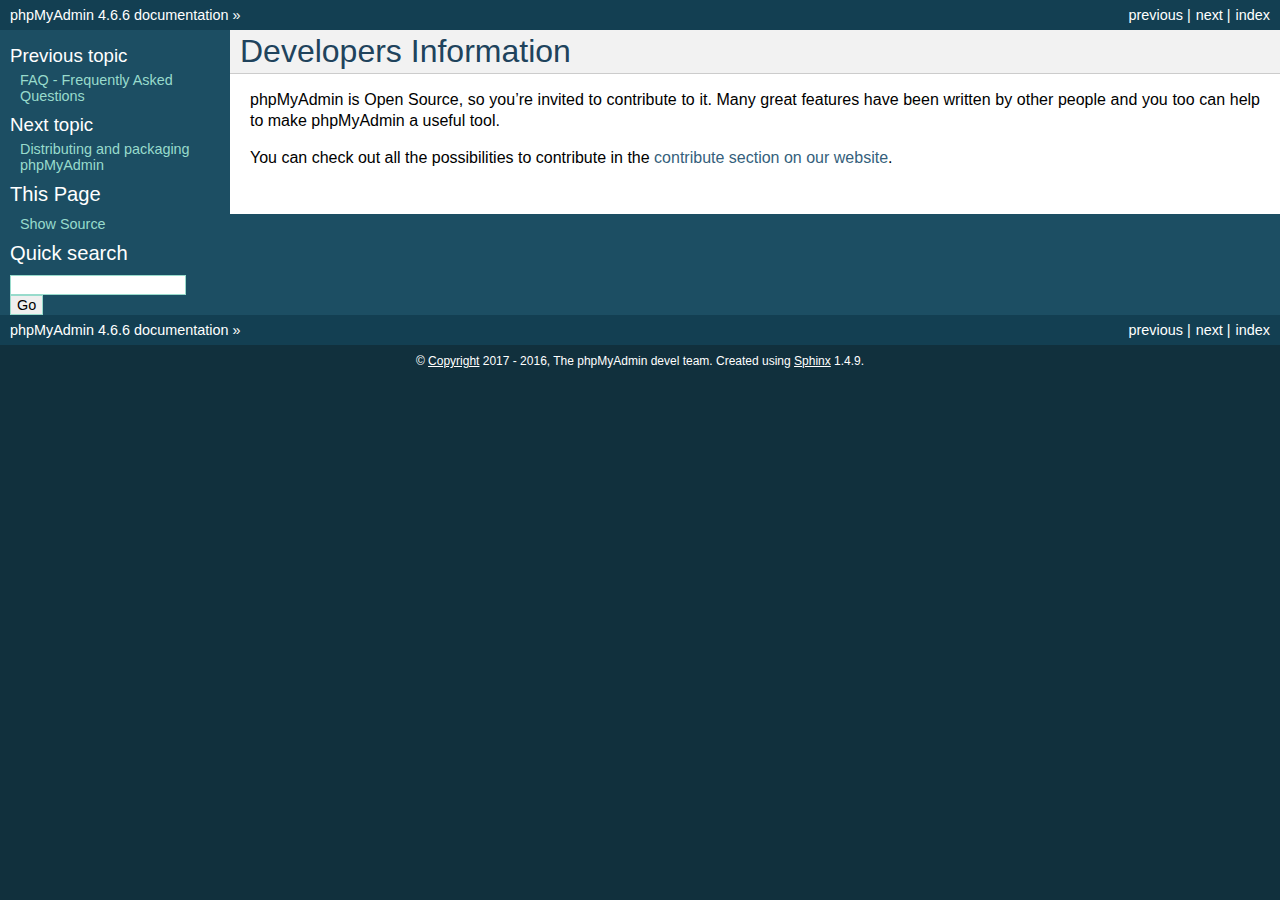
<file: phpmyadmin/doc/html/developers.html>
<!DOCTYPE html PUBLIC "-//W3C//DTD XHTML 1.0 Transitional//EN"
  "http://www.w3.org/TR/xhtml1/DTD/xhtml1-transitional.dtd">


<html xmlns="http://www.w3.org/1999/xhtml">
  <head>
    <meta http-equiv="Content-Type" content="text/html; charset=utf-8" />
    
    <title>Developers Information &#8212; phpMyAdmin 4.6.6 documentation</title>
    
    <link rel="stylesheet" href="_static/classic.css" type="text/css" />
    <link rel="stylesheet" href="_static/pygments.css" type="text/css" />
    
    <script type="text/javascript">
      var DOCUMENTATION_OPTIONS = {
        URL_ROOT:    './',
        VERSION:     '4.6.6',
        COLLAPSE_INDEX: false,
        FILE_SUFFIX: '.html',
        HAS_SOURCE:  true
      };
    </script>
    <script type="text/javascript" src="_static/jquery.js"></script>
    <script type="text/javascript" src="_static/underscore.js"></script>
    <script type="text/javascript" src="_static/doctools.js"></script>
    <link rel="index" title="Index" href="genindex.html" />
    <link rel="search" title="Search" href="search.html" />
    <link rel="copyright" title="Copyright" href="copyright.html" />
    <link rel="top" title="phpMyAdmin 4.6.6 documentation" href="index.html" />
    <link rel="next" title="Distributing and packaging phpMyAdmin" href="vendors.html" />
    <link rel="prev" title="FAQ - Frequently Asked Questions" href="faq.html" /> 
  </head>
  <body role="document">
    <div class="related" role="navigation" aria-label="related navigation">
      <h3>Navigation</h3>
      <ul>
        <li class="right" style="margin-right: 10px">
          <a href="genindex.html" title="General Index"
             accesskey="I">index</a></li>
        <li class="right" >
          <a href="vendors.html" title="Distributing and packaging phpMyAdmin"
             accesskey="N">next</a> |</li>
        <li class="right" >
          <a href="faq.html" title="FAQ - Frequently Asked Questions"
             accesskey="P">previous</a> |</li>
        <li class="nav-item nav-item-0"><a href="index.html">phpMyAdmin 4.6.6 documentation</a> &#187;</li> 
      </ul>
    </div>  

    <div class="document">
      <div class="documentwrapper">
        <div class="bodywrapper">
          <div class="body" role="main">
            
  <div class="section" id="developers-information">
<span id="developers"></span><h1>Developers Information<a class="headerlink" href="#developers-information" title="Permalink to this headline">¶</a></h1>
<p>phpMyAdmin is Open Source, so you&#8217;re invited to contribute to it. Many
great features have been written by other people and you too can help
to make phpMyAdmin a useful tool.</p>
<p>You can check out all the possibilities to contribute in the
<a class="reference external" href="https://www.phpmyadmin.net/contribute/">contribute section on our website</a>.</p>
</div>


          </div>
        </div>
      </div>
      <div class="sphinxsidebar" role="navigation" aria-label="main navigation">
        <div class="sphinxsidebarwrapper">
  <h4>Previous topic</h4>
  <p class="topless"><a href="faq.html"
                        title="previous chapter">FAQ - Frequently Asked Questions</a></p>
  <h4>Next topic</h4>
  <p class="topless"><a href="vendors.html"
                        title="next chapter">Distributing and packaging phpMyAdmin</a></p>
  <div role="note" aria-label="source link">
    <h3>This Page</h3>
    <ul class="this-page-menu">
      <li><a href="_sources/developers.txt"
            rel="nofollow">Show Source</a></li>
    </ul>
   </div>
<div id="searchbox" style="display: none" role="search">
  <h3>Quick search</h3>
    <form class="search" action="search.html" method="get">
      <div><input type="text" name="q" /></div>
      <div><input type="submit" value="Go" /></div>
      <input type="hidden" name="check_keywords" value="yes" />
      <input type="hidden" name="area" value="default" />
    </form>
</div>
<script type="text/javascript">$('#searchbox').show(0);</script>
        </div>
      </div>
      <div class="clearer"></div>
    </div>
    <div class="related" role="navigation" aria-label="related navigation">
      <h3>Navigation</h3>
      <ul>
        <li class="right" style="margin-right: 10px">
          <a href="genindex.html" title="General Index"
             >index</a></li>
        <li class="right" >
          <a href="vendors.html" title="Distributing and packaging phpMyAdmin"
             >next</a> |</li>
        <li class="right" >
          <a href="faq.html" title="FAQ - Frequently Asked Questions"
             >previous</a> |</li>
        <li class="nav-item nav-item-0"><a href="index.html">phpMyAdmin 4.6.6 documentation</a> &#187;</li> 
      </ul>
    </div>
    <div class="footer" role="contentinfo">
        &#169; <a href="copyright.html">Copyright</a> 2017 - 2016, The phpMyAdmin devel team.
      Created using <a href="http://sphinx-doc.org/">Sphinx</a> 1.4.9.
    </div>
  </body>
</html>
</file>
<file: phpmyadmin/doc/html/_static/classic.css>
/*
 * default.css_t
 * ~~~~~~~~~~~~~
 *
 * Sphinx stylesheet -- default theme.
 *
 * :copyright: Copyright 2007-2016 by the Sphinx team, see AUTHORS.
 * :license: BSD, see LICENSE for details.
 *
 */

@import url("basic.css");

/* -- page layout ----------------------------------------------------------- */

body {
    font-family: sans-serif;
    font-size: 100%;
    background-color: #11303d;
    color: #000;
    margin: 0;
    padding: 0;
}

div.document {
    background-color: #1c4e63;
}

div.documentwrapper {
    float: left;
    width: 100%;
}

div.bodywrapper {
    margin: 0 0 0 230px;
}

div.body {
    background-color: #ffffff;
    color: #000000;
    padding: 0 20px 30px 20px;
}

div.footer {
    color: #ffffff;
    width: 100%;
    padding: 9px 0 9px 0;
    text-align: center;
    font-size: 75%;
}

div.footer a {
    color: #ffffff;
    text-decoration: underline;
}

div.related {
    background-color: #133f52;
    line-height: 30px;
    color: #ffffff;
}

div.related a {
    color: #ffffff;
}

div.sphinxsidebar {
}

div.sphinxsidebar h3 {
    font-family: 'Trebuchet MS', sans-serif;
    color: #ffffff;
    font-size: 1.4em;
    font-weight: normal;
    margin: 0;
    padding: 0;
}

div.sphinxsidebar h3 a {
    color: #ffffff;
}

div.sphinxsidebar h4 {
    font-family: 'Trebuchet MS', sans-serif;
    color: #ffffff;
    font-size: 1.3em;
    font-weight: normal;
    margin: 5px 0 0 0;
    padding: 0;
}

div.sphinxsidebar p {
    color: #ffffff;
}

div.sphinxsidebar p.topless {
    margin: 5px 10px 10px 10px;
}

div.sphinxsidebar ul {
    margin: 10px;
    padding: 0;
    color: #ffffff;
}

div.sphinxsidebar a {
    color: #98dbcc;
}

div.sphinxsidebar input {
    border: 1px solid #98dbcc;
    font-family: sans-serif;
    font-size: 1em;
}



/* -- hyperlink styles ------------------------------------------------------ */

a {
    color: #355f7c;
    text-decoration: none;
}

a:visited {
    color: #355f7c;
    text-decoration: none;
}

a:hover {
    text-decoration: underline;
}



/* -- body styles ----------------------------------------------------------- */

div.body h1,
div.body h2,
div.body h3,
div.body h4,
div.body h5,
div.body h6 {
    font-family: 'Trebuchet MS', sans-serif;
    background-color: #f2f2f2;
    font-weight: normal;
    color: #20435c;
    border-bottom: 1px solid #ccc;
    margin: 20px -20px 10px -20px;
    padding: 3px 0 3px 10px;
}

div.body h1 { margin-top: 0; font-size: 200%; }
div.body h2 { font-size: 160%; }
div.body h3 { font-size: 140%; }
div.body h4 { font-size: 120%; }
div.body h5 { font-size: 110%; }
div.body h6 { font-size: 100%; }

a.headerlink {
    color: #c60f0f;
    font-size: 0.8em;
    padding: 0 4px 0 4px;
    text-decoration: none;
}

a.headerlink:hover {
    background-color: #c60f0f;
    color: white;
}

div.body p, div.body dd, div.body li, div.body blockquote {
    text-align: justify;
    line-height: 130%;
}

div.admonition p.admonition-title + p {
    display: inline;
}

div.admonition p {
    margin-bottom: 5px;
}

div.admonition pre {
    margin-bottom: 5px;
}

div.admonition ul, div.admonition ol {
    margin-bottom: 5px;
}

div.note {
    background-color: #eee;
    border: 1px solid #ccc;
}

div.seealso {
    background-color: #ffc;
    border: 1px solid #ff6;
}

div.topic {
    background-color: #eee;
}

div.warning {
    background-color: #ffe4e4;
    border: 1px solid #f66;
}

p.admonition-title {
    display: inline;
}

p.admonition-title:after {
    content: ":";
}

pre {
    padding: 5px;
    background-color: #eeffcc;
    color: #333333;
    line-height: 120%;
    border: 1px solid #ac9;
    border-left: none;
    border-right: none;
}

code {
    background-color: #ecf0f3;
    padding: 0 1px 0 1px;
    font-size: 0.95em;
}

th {
    background-color: #ede;
}

.warning code {
    background: #efc2c2;
}

.note code {
    background: #d6d6d6;
}

.viewcode-back {
    font-family: sans-serif;
}

div.viewcode-block:target {
    background-color: #f4debf;
    border-top: 1px solid #ac9;
    border-bottom: 1px solid #ac9;
}

div.code-block-caption {
    color: #efefef;
    background-color: #1c4e63;
}
</file>
<file: phpmyadmin/doc/html/_static/pygments.css>
.highlight .hll { background-color: #ffffcc }
.highlight  { background: #eeffcc; }
.highlight .c { color: #408090; font-style: italic } /* Comment */
.highlight .err { border: 1px solid #FF0000 } /* Error */
.highlight .k { color: #007020; font-weight: bold } /* Keyword */
.highlight .o { color: #666666 } /* Operator */
.highlight .ch { color: #408090; font-style: italic } /* Comment.Hashbang */
.highlight .cm { color: #408090; font-style: italic } /* Comment.Multiline */
.highlight .cp { color: #007020 } /* Comment.Preproc */
.highlight .cpf { color: #408090; font-style: italic } /* Comment.PreprocFile */
.highlight .c1 { color: #408090; font-style: italic } /* Comment.Single */
.highlight .cs { color: #408090; background-color: #fff0f0 } /* Comment.Special */
.highlight .gd { color: #A00000 } /* Generic.Deleted */
.highlight .ge { font-style: italic } /* Generic.Emph */
.highlight .gr { color: #FF0000 } /* Generic.Error */
.highlight .gh { color: #000080; font-weight: bold } /* Generic.Heading */
.highlight .gi { color: #00A000 } /* Generic.Inserted */
.highlight .go { color: #333333 } /* Generic.Output */
.highlight .gp { color: #c65d09; font-weight: bold } /* Generic.Prompt */
.highlight .gs { font-weight: bold } /* Generic.Strong */
.highlight .gu { color: #800080; font-weight: bold } /* Generic.Subheading */
.highlight .gt { color: #0044DD } /* Generic.Traceback */
.highlight .kc { color: #007020; font-weight: bold } /* Keyword.Constant */
.highlight .kd { color: #007020; font-weight: bold } /* Keyword.Declaration */
.highlight .kn { color: #007020; font-weight: bold } /* Keyword.Namespace */
.highlight .kp { color: #007020 } /* Keyword.Pseudo */
.highlight .kr { color: #007020; font-weight: bold } /* Keyword.Reserved */
.highlight .kt { color: #902000 } /* Keyword.Type */
.highlight .m { color: #208050 } /* Literal.Number */
.highlight .s { color: #4070a0 } /* Literal.String */
.highlight .na { color: #4070a0 } /* Name.Attribute */
.highlight .nb { color: #007020 } /* Name.Builtin */
.highlight .nc { color: #0e84b5; font-weight: bold } /* Name.Class */
.highlight .no { color: #60add5 } /* Name.Constant */
.highlight .nd { color: #555555; font-weight: bold } /* Name.Decorator */
.highlight .ni { color: #d55537; font-weight: bold } /* Name.Entity */
.highlight .ne { color: #007020 } /* Name.Exception */
.highlight .nf { color: #06287e } /* Name.Function */
.highlight .nl { color: #002070; font-weight: bold } /* Name.Label */
.highlight .nn { color: #0e84b5; font-weight: bold } /* Name.Namespace */
.highlight .nt { color: #062873; font-weight: bold } /* Name.Tag */
.highlight .nv { color: #bb60d5 } /* Name.Variable */
.highlight .ow { color: #007020; font-weight: bold } /* Operator.Word */
.highlight .w { color: #bbbbbb } /* Text.Whitespace */
.highlight .mb { color: #208050 } /* Literal.Number.Bin */
.highlight .mf { color: #208050 } /* Literal.Number.Float */
.highlight .mh { color: #208050 } /* Literal.Number.Hex */
.highlight .mi { color: #208050 } /* Literal.Number.Integer */
.highlight .mo { color: #208050 } /* Literal.Number.Oct */
.highlight .sa { color: #4070a0 } /* Literal.String.Affix */
.highlight .sb { color: #4070a0 } /* Literal.String.Backtick */
.highlight .sc { color: #4070a0 } /* Literal.String.Char */
.highlight .dl { color: #4070a0 } /* Literal.String.Delimiter */
.highlight .sd { color: #4070a0; font-style: italic } /* Literal.String.Doc */
.highlight .s2 { color: #4070a0 } /* Literal.String.Double */
.highlight .se { color: #4070a0; font-weight: bold } /* Literal.String.Escape */
.highlight .sh { color: #4070a0 } /* Literal.String.Heredoc */
.highlight .si { color: #70a0d0; font-style: italic } /* Literal.String.Interpol */
.highlight .sx { color: #c65d09 } /* Literal.String.Other */
.highlight .sr { color: #235388 } /* Literal.String.Regex */
.highlight .s1 { color: #4070a0 } /* Literal.String.Single */
.highlight .ss { color: #517918 } /* Literal.String.Symbol */
.highlight .bp { color: #007020 } /* Name.Builtin.Pseudo */
.highlight .fm { color: #06287e } /* Name.Function.Magic */
.highlight .vc { color: #bb60d5 } /* Name.Variable.Class */
.highlight .vg { color: #bb60d5 } /* Name.Variable.Global */
.highlight .vi { color: #bb60d5 } /* Name.Variable.Instance */
.highlight .vm { color: #bb60d5 } /* Name.Variable.Magic */
.highlight .il { color: #208050 } /* Literal.Number.Integer.Long */
</file>
